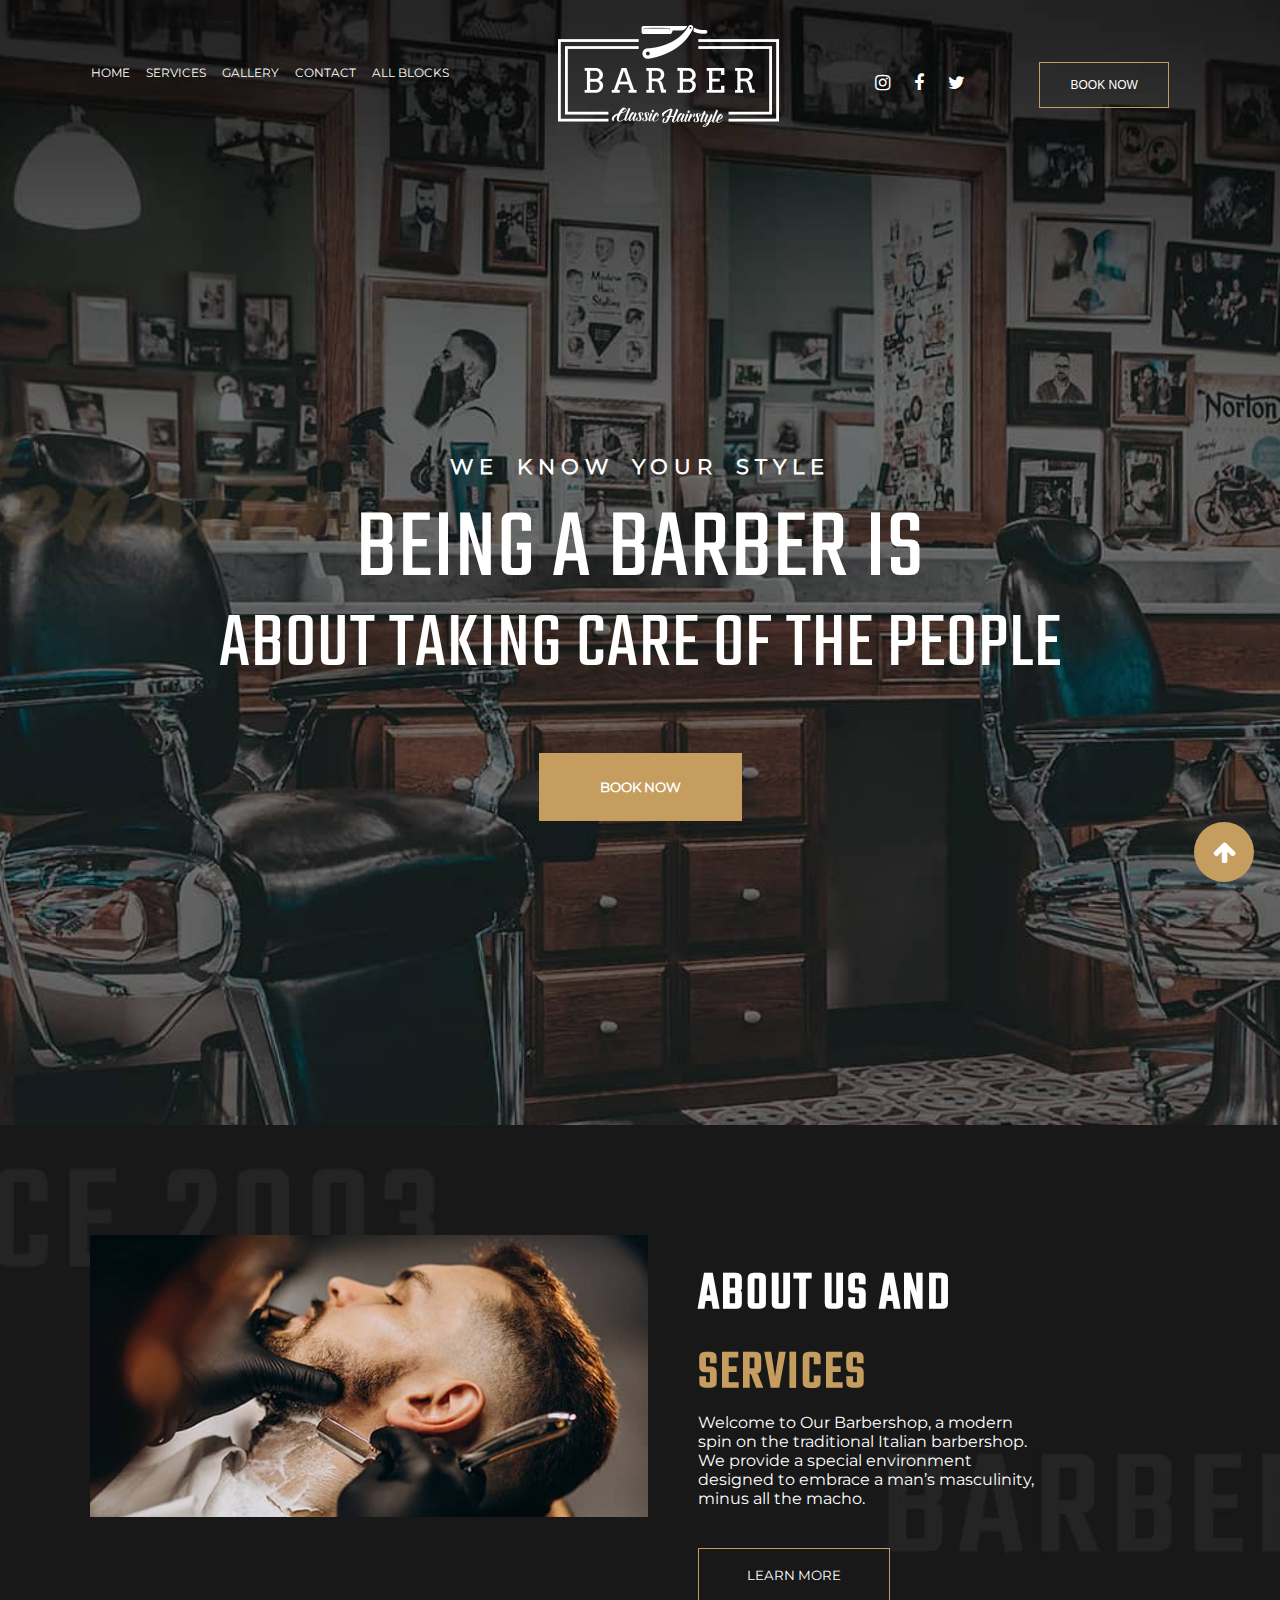
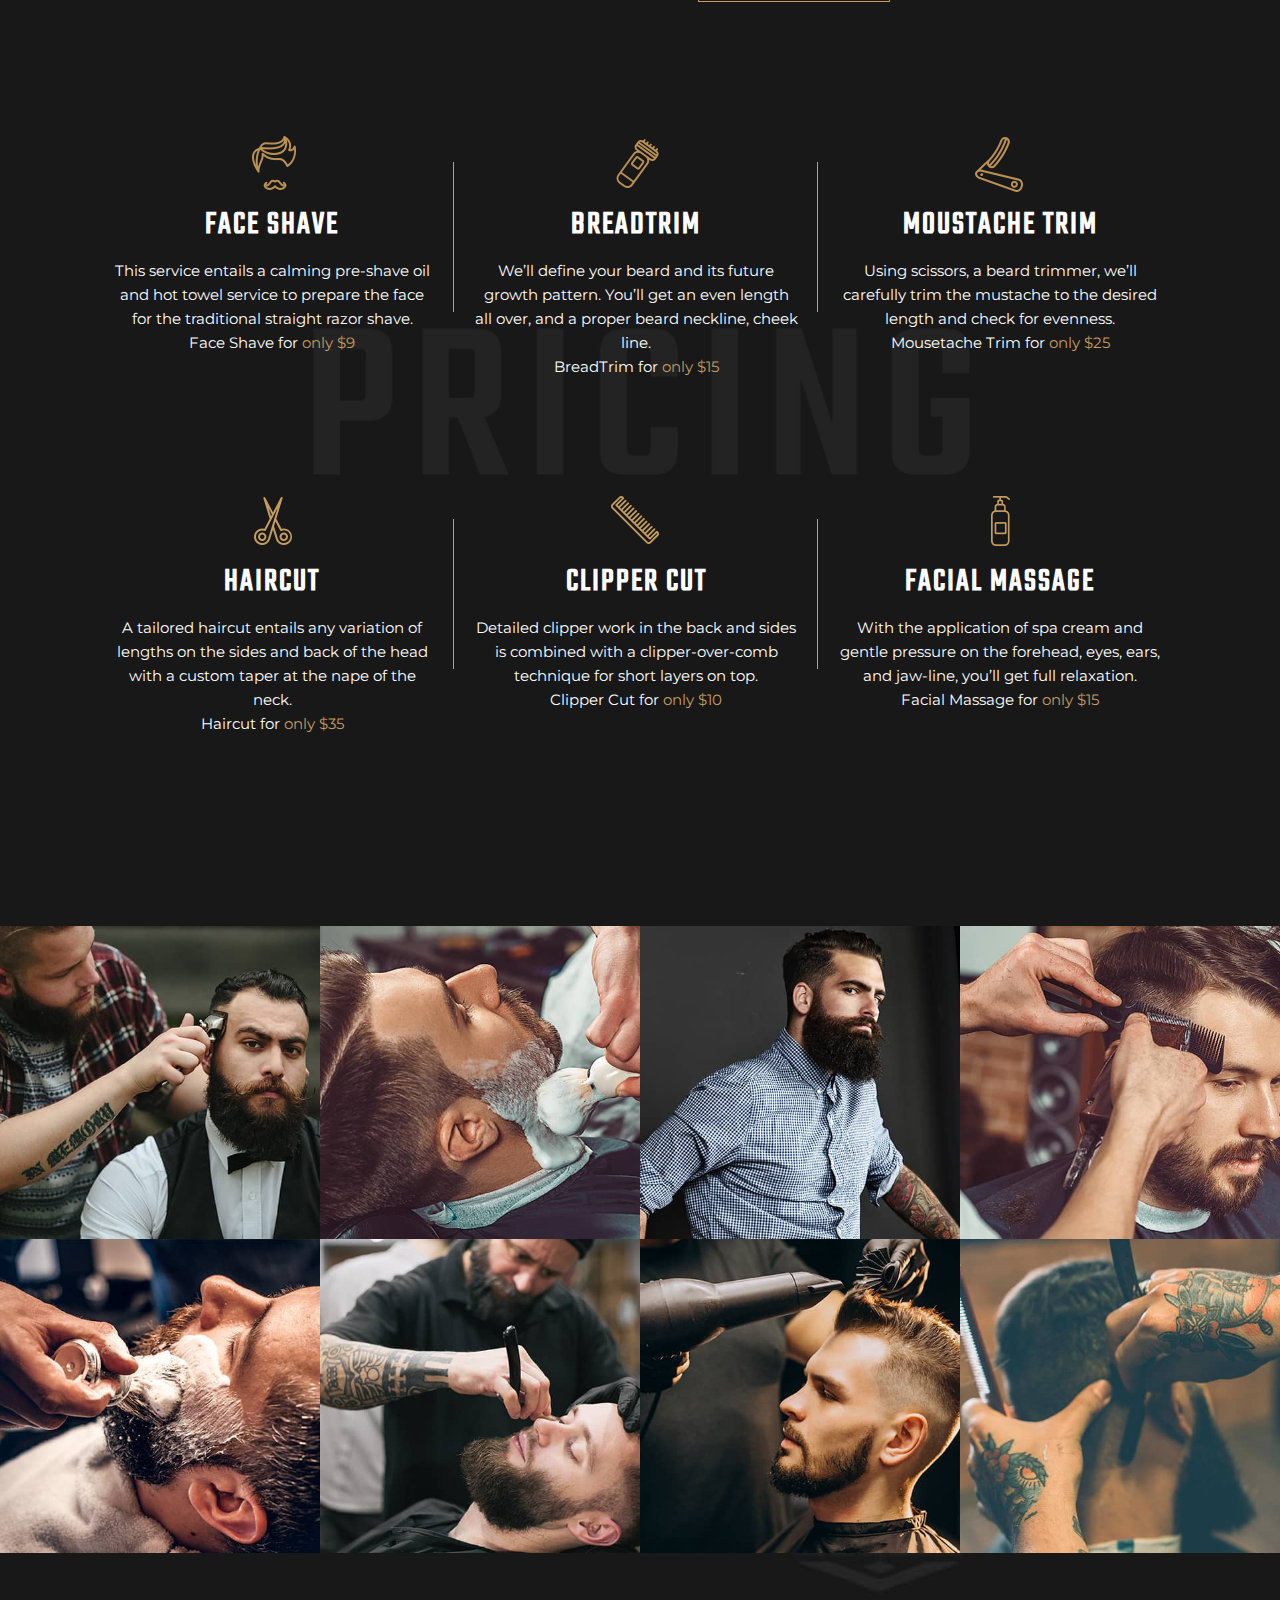
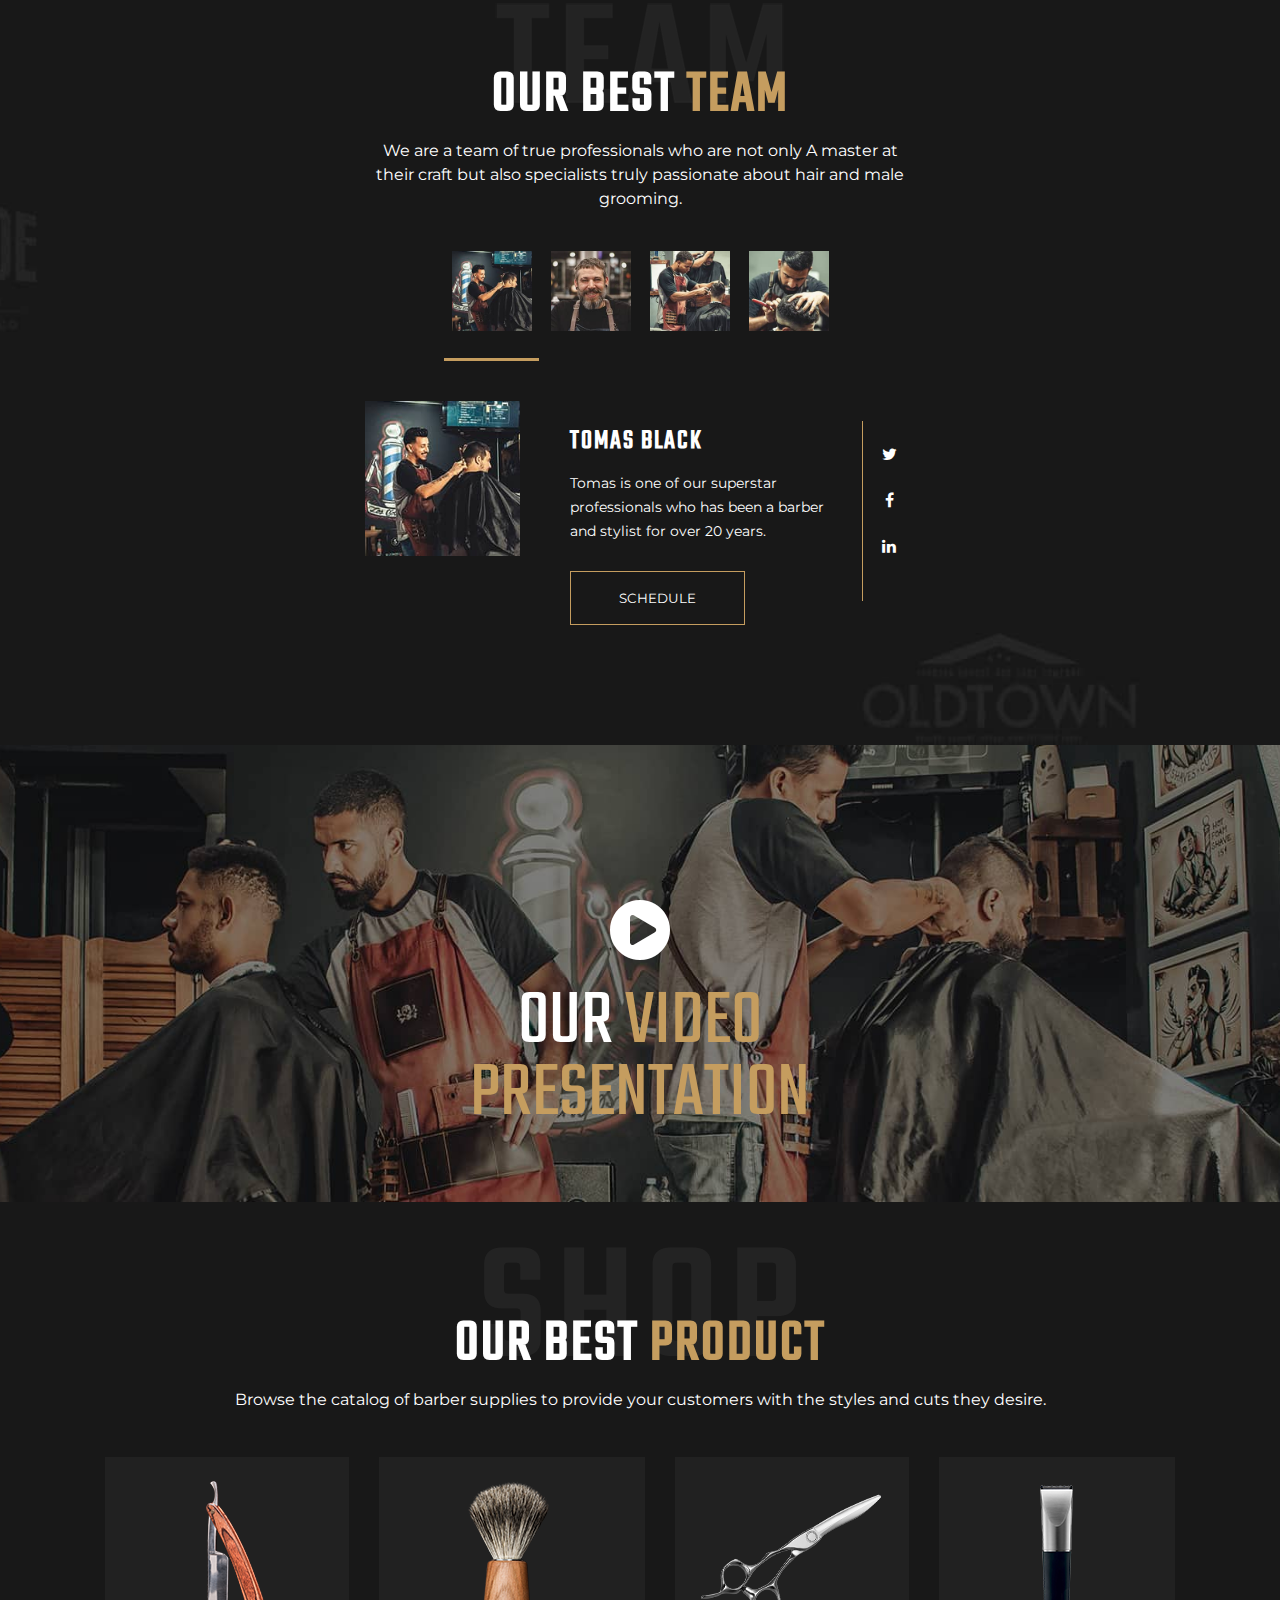
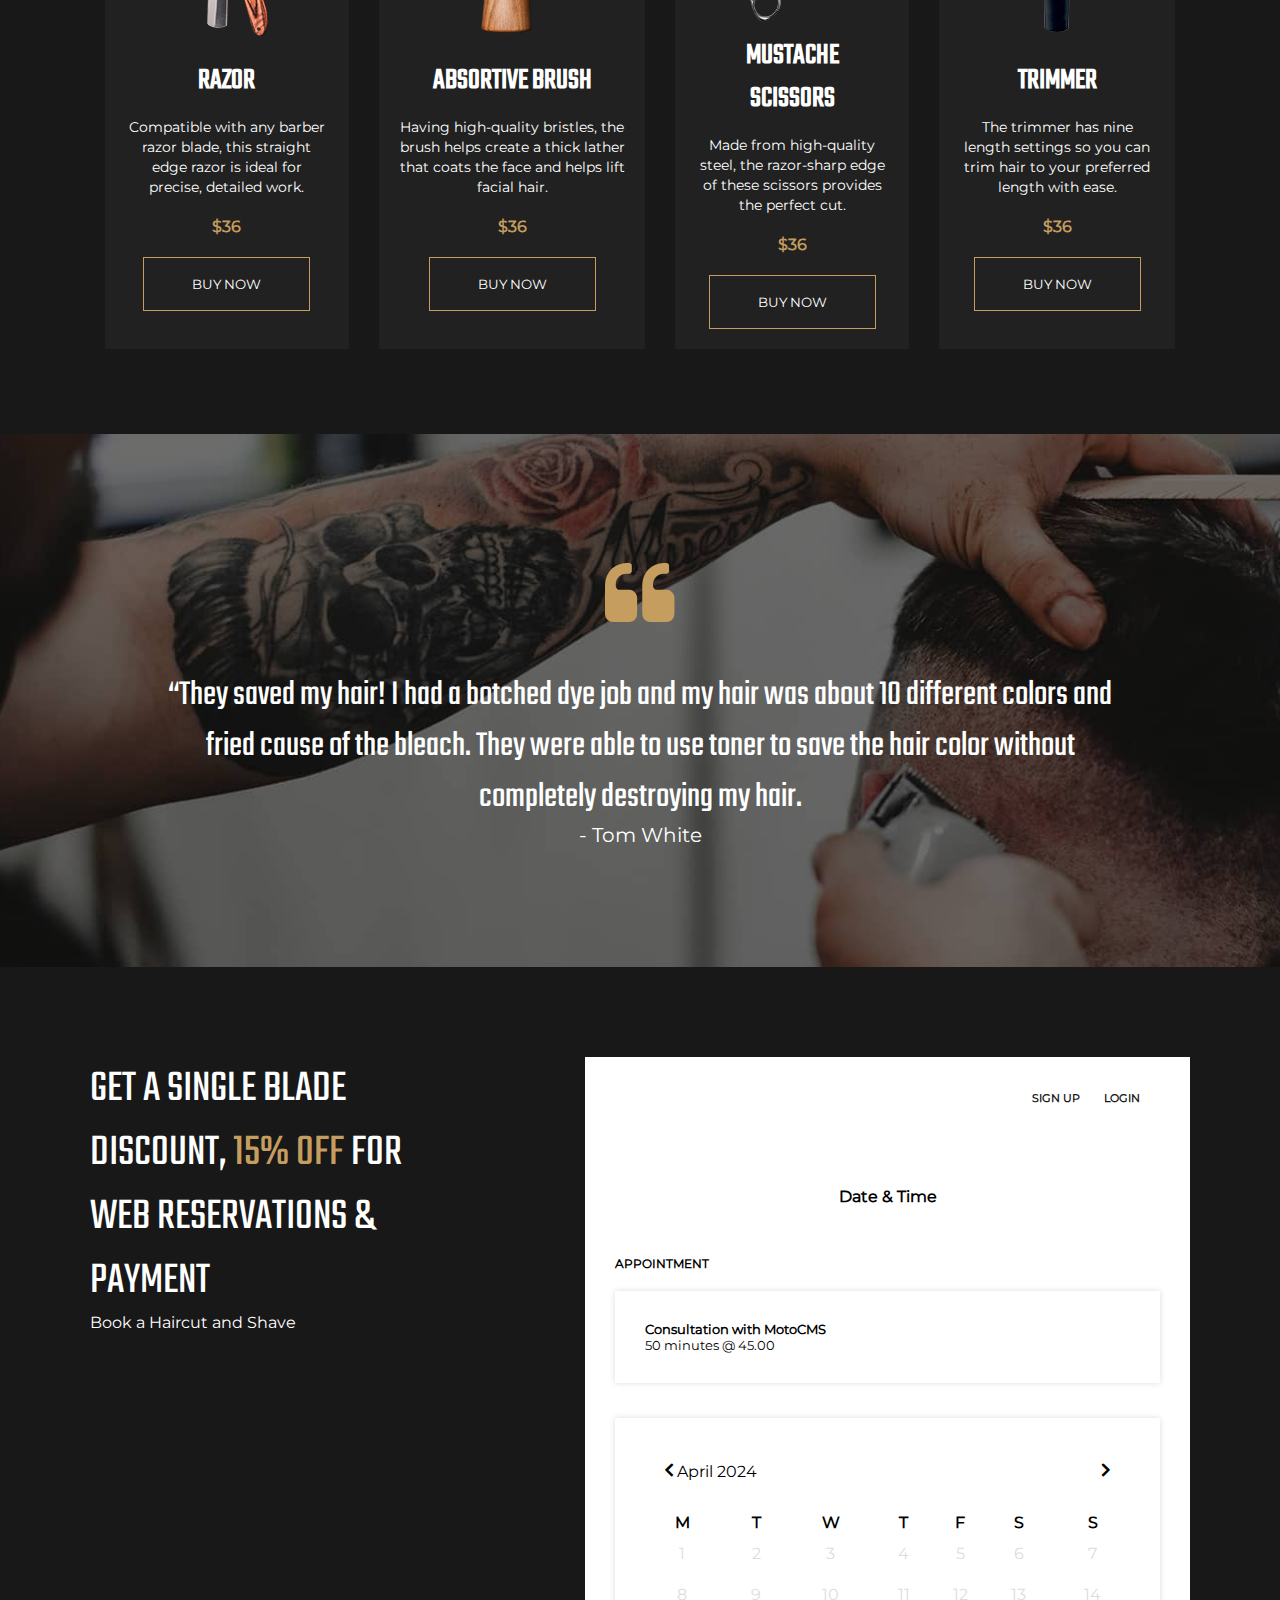
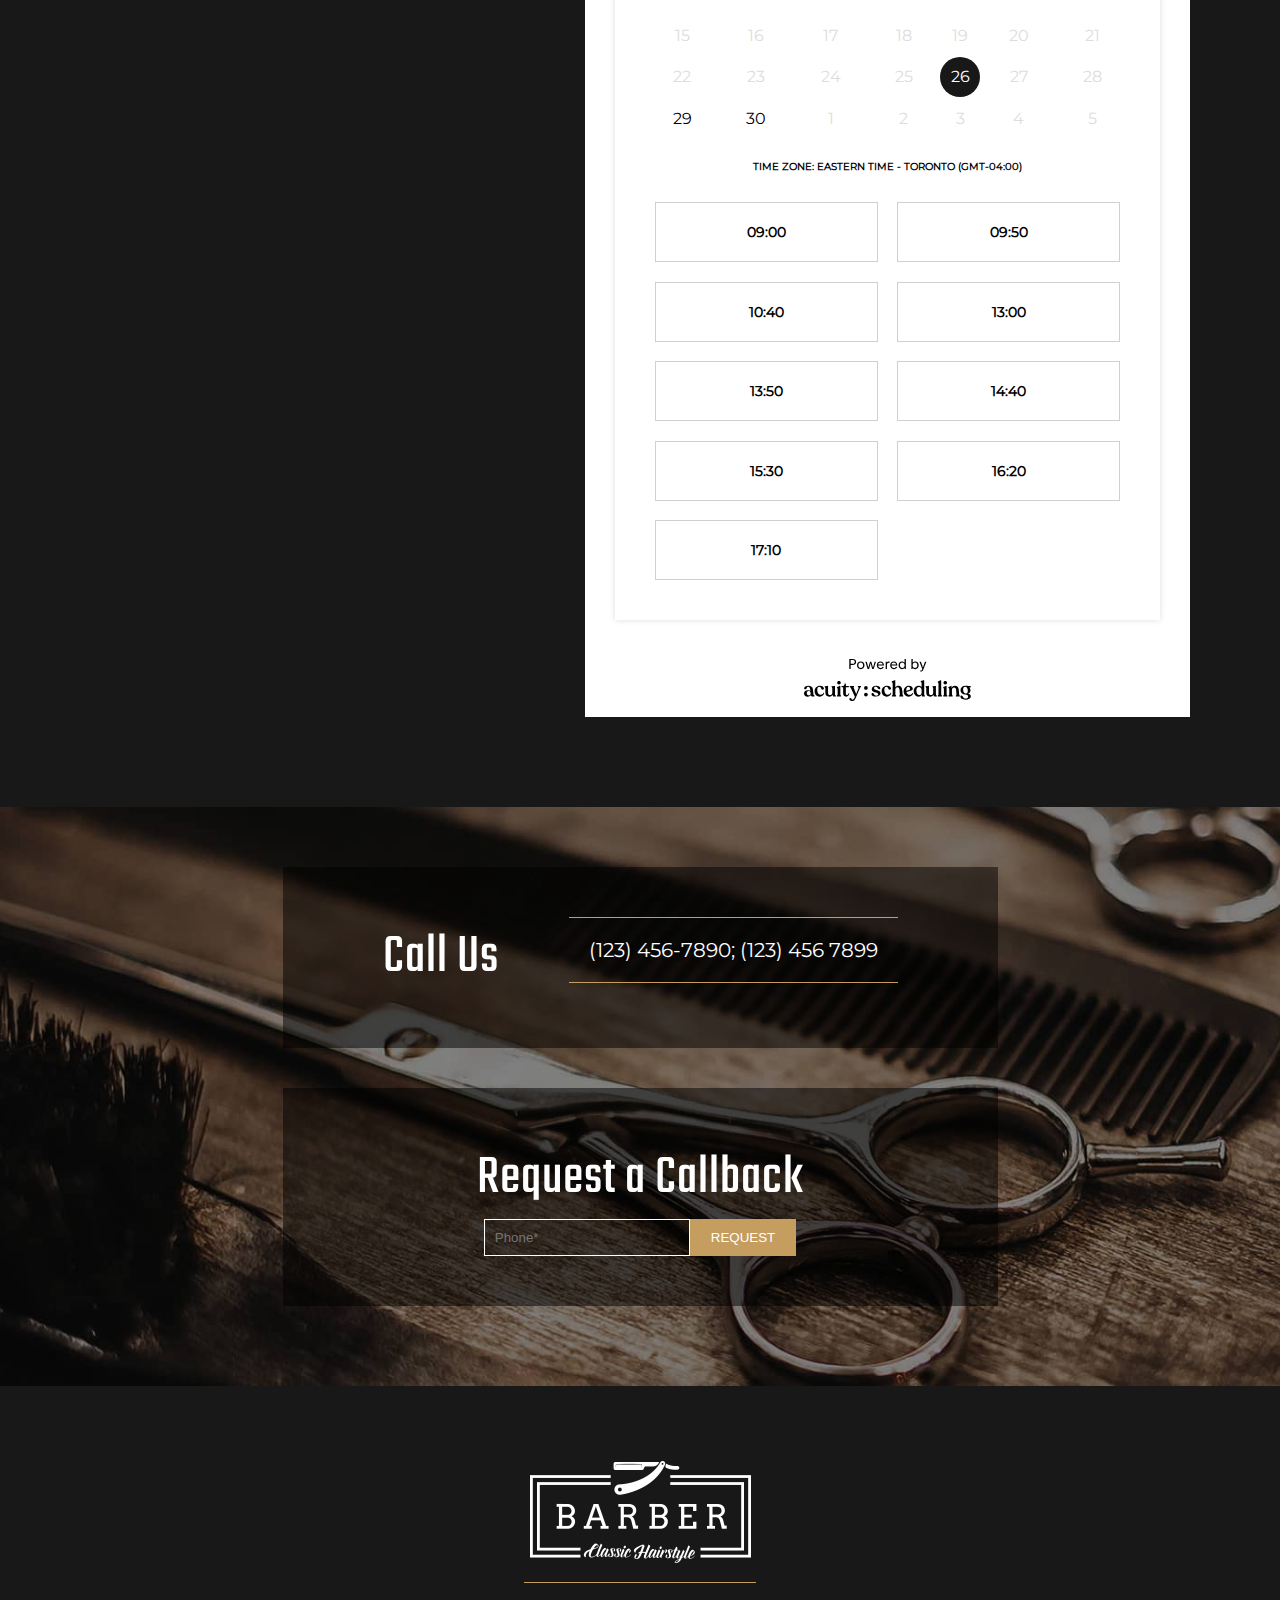
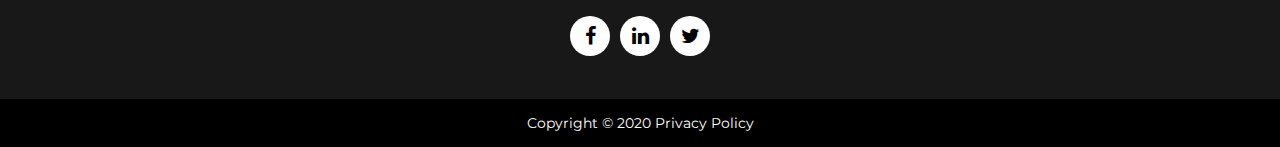
<file: websites/Barber/index.html>
<!DOCTYPE html>
<html lang="en">

<head>
    <meta charset="UTF-8">
    <meta name="viewport" content="width=device-width, initial-scale=1.0">
    <!-- Font Awesome -->
    <link rel="stylesheet" href="https://cdnjs.cloudflare.com/ajax/libs/font-awesome/4.7.0/css/font-awesome.min.css">
    <!-- CSS -->
    <link rel="stylesheet" href="./css/style.css">
    <link rel="stylesheet" href="./css/media.css">
    <!-- Title icon -->
    <link rel="shortcut icon" href="./img/favicon.ico">
    <title>Barber - Classic Hairstyle Landing</title>
</head>

<body>
    <!-- Header -->
    <header id="header" class="">
        <nav class="navbar">        
            <p class="bars"><i class="fa fa-bars" aria-hidden="true"></i></p>
            <ul class="menu1">
                <li><a href="#home">home</a></li>
                <li><a href="#services">services</a></li>
                <li><a href="#gallery">gallery</a></li>
                <li><a href="#contact">contact</a></li>
                <li class="dropdown">
                    <a href="#">all blocks</a>
                    <ul class="dropdown-menu">
                        <li><a href="#about">About Us</a></li>
                        <li><a href="#services">Services</a></li>
                        <li><a href="#gallery">Gallery</a></li>
                        <li><a href="#team">Our Team</a></li>
                        <li><a href="#video">Video</a></li>
                        <li><a href="#services">Price Table</a></li>
                        <li><a href="#product">Products</a></li>
                        <li><a href="#testimonials">Testimonials</a></li>
                        <li><a href="#schedule">Schedule</a></li>
                        <li><a href="#contact">Contacts</a></li>
                    </ul>
                </li>
            </ul>
            <p class="logo">
                <a href="#">
                    <img src="./img/mt-2038-logo.png" alt="Logo">
                </a>
            </p>
            <ul class="menu2">
                <li><a href="#"><i class="fa fa-instagram" aria-hidden="true"></i></a></li>
                <li><a href="#"><i class="fa fa-facebook" aria-hidden="true"></i></a></li>
                <li><a href="#"><i class="fa fa-twitter" aria-hidden="true"></i></a></li>
                <li class="btn"><input type="button" value="book now"></li>
            </ul>
        </nav>
    </header> 
    <!-- End Header -->

    <!-- Main -->
    <main>
        <!-- Home Section -->
        <section id="home">
            <div class="content">
                <p>WE KNOW YOUR STYLE</p>
                <h1>BEING A BARBER IS</h1>
                <p>ABOUT TAKING CARE OF THE PEOPLE</p>
                <button>BOOK NOW</button>
            </div>
        </section>
        <!-- End Home Section -->

        <!-- About Section -->
        <section id="about" class="padding">
            <p>
                <img src="./img/mt-2038-about-img01.jpg" alt="About image">
            </p>
            <div class="about-content">
                <h2>ABOUT US AND <span>SERVICES</span></h2>
                <p>Welcome to Our Barbershop, a modern spin on the traditional Italian barbershop. We provide a special environment designed to embrace a man’s masculinity, minus all the macho.</p>
                <button class="button">LEARN MORE</button>
            </div>
        </section>
        <!-- End About Section -->

        <!-- Services Section -->
        <section id="services" class="padding">
            <div>
                <img src="./img/mt-2038-pricing-icon01.png" alt="Pricing icon">
                <h3>FACE SHAVE</h3>
                <p>This service entails a calming pre-shave oil and hot towel service to prepare the face for the traditional straight razor shave.</p>
                <p>Face Shave for <span>only $9</span></p>
                <div class="border-right"></div>
            </div>
            <div>
                <img src="./img/mt-2038-pricing-icon02.png" alt="Pricing icon">
                <h3>BREADTRIM</h3>
                <p>We’ll define your beard and its future growth pattern. You’ll get an even length all over, and a proper beard neckline, cheek line.</p>
                <p>BreadTrim for <span>only $15</span></p>
                <div class="border-right"></div>
            </div>
            <div>
                <img src="./img/mt-2038-pricing-icon03.png" alt="Pricing icon">
                <h3>MOUSTACHE TRIM</h3>
                <p>Using scissors, a beard trimmer,  we’ll carefully trim the mustache to the desired length and check for evenness.</p>
                <p>Mousetache Trim for <span>only $25</span></p>
            </div>
            <div>
                <img src="./img/mt-2038-pricing-icon04.png" alt="Pricing icon">
                <h3>HAIRCUT</h3>
                <p>A tailored haircut entails any variation of lengths on the sides and back of the head with a custom taper at the nape of the neck.</p>
                <p>Haircut for <span>only $35</span></p>
                <div class="border-right"></div>
            </div>
            <div>
                <img src="./img/mt-2038-pricing-icon05.png" alt="Pricing icon">
                <h3>CLIPPER CUT</h3>
                <p>Detailed clipper work in the back and sides is combined with a clipper-over-comb technique for short layers on top.</p>
                <p>Clipper Cut for <span>only $10</span></p>
                <div class="border-right"></div>
            </div>
            <div>
                <img src="./img/mt-2038-pricing-icon06.png" alt="Pricing icon">
                <h3>FACIAL MASSAGE</h3>
                <p>With the application of spa cream and gentle pressure on the forehead, eyes, ears, and jaw-line, you’ll get full relaxation.</p>
                <p>Facial Massage for <span>only $15</span></p>
            </div>
        </section>
        <!-- End Services Section -->

        <!-- Gallery Section -->
        <section id="gallery">
            <div>
                <img src="./img/mt-2038-gallery-img01-s.jpg" alt="Image">
                <div class="bg-color"><i class="fa fa-plus" aria-hidden="true"></i></div>
            </div>
            <div>
                <img src="./img/mt-2038-gallery-img02-s.jpg" alt="Image">
                <div class="bg-color"><i class="fa fa-plus" aria-hidden="true"></i></div>
            </div>
            <div>
                <img src="./img/mt-2038-gallery-img03-s.jpg" alt="Image">
                <div class="bg-color"><i class="fa fa-plus" aria-hidden="true"></i></div>
            </div>
            <div>
                <img src="./img/mt-2038-gallery-img04-s.jpg" alt="Image">
                <div class="bg-color"><i class="fa fa-plus" aria-hidden="true"></i></div>
            </div>
            <div>
                <img src="./img/mt-2038-gallery-img05-s.jpg" alt="Image">
                <div class="bg-color"><i class="fa fa-plus" aria-hidden="true"></i></div>
            </div>
            <div>
                <img src="./img/mt-2038-gallery-img06-s.jpg" alt="Image">
                <div class="bg-color"><i class="fa fa-plus" aria-hidden="true"></i></div>
            </div>
            <div>
                <img src="./img/mt-2038-gallery-img07-s.jpg" alt="Image">
                <div class="bg-color"><i class="fa fa-plus" aria-hidden="true"></i></div>
            </div>
            <div>
                <img src="./img/mt-2038-gallery-img08-s.jpg" alt="Image">
                <div class="bg-color"><i class="fa fa-plus" aria-hidden="true"></i></div>
            </div>
        </section>
        <!-- End Gallery Section -->

        <!-- Team Section -->
        <section id="team" class="padding">
            <div class="team-text-bg">
                <div class="team-content">
                    <h2>OUR BEST <span>TEAM</span></h2>
                    <p>We are a team of true professionals who are not only A master at their craft but also specialists truly passionate about hair and male grooming.</p>
                    <div class="team-images">
                        <p><img src="./img/mt-2038-team-img01.jpg" alt="Team member"></p>
                        <p><img src="./img/mt-2038-team-img02.jpg" alt="Team member"></p>
                        <p><img src="./img/mt-2038-team-img03.jpg" alt="Team member"></p>
                        <p><img src="./img/mt-2038-team-img04.jpg" alt="Team member"></p>
                    </div>
                </div>
            </div>
            <div class="team-member">
                <p class="team-image"><img src="./img/mt-2038-team-img01.jpg" alt="Team member"></p>
                <div class="text">
                    <h3>TOMAS BLACK</h3>
                    <p>Tomas is one of our superstar professionals who has been a barber and stylist for over 20 years.</p>
                    <button class="button">SCHEDULE</button>
                    <div class="border-right"></div>
                </div>
                <p class="icons">
                    <i class="fa fa-twitter" aria-hidden="true"></i><br>
                    <i class="fa fa-facebook" aria-hidden="true"></i><br>
                    <i class="fa fa-linkedin" aria-hidden="true"></i>
                </p>
            </div>
        </section>
        <!-- End Team Section -->

        <!-- Video Section -->
        <section id="video">
            <div>
                <i class="fa fa-play-circle" aria-hidden="true"></i>
                <div>
                    <p><span>OUR</span> VIDEO</p>
                    <p class="p2">PRESENTATION</p>
                </div>
            </div>
        </section>
        <!-- End Video Section -->

        <!-- Product Section -->
        <section id="product" class="padding">
            <div>
                <h2>OUR BEST <span>PRODUCT</span></h2>
                <p class="text">Browse the catalog of barber supplies to provide your customers with the styles and cuts they desire.</p>                        
            </div>
            <div class="products">
                <div>
                    <img src="./img/mt-2038-shop-product01.png" alt="Shop Product">
                    <h3>RAZOR</h3>
                    <p>Compatible with any barber razor blade, this straight edge razor is ideal for precise, detailed work.</p>
                    <p class="price">$36</p>
                    <button class="button">BUY NOW</button>
                </div>
                <div>
                    <img src="./img/mt-2038-shop-product02.png" alt="Shop Product">
                    <h3>ABSORTIVE BRUSH</h3>
                    <p>Having high-quality bristles, the brush helps create a thick lather that coats the face and helps lift facial hair.</p>
                    <p class="price">$36</p>
                    <button class="button">BUY NOW</button>
                </div>
                <div>
                    <img src="./img/mt-2038-shop-product03.png" alt="Shop Product">
                    <h3 class="h3">MUSTACHE SCISSORS</h3>
                    <p>Made from high-quality steel, the razor-sharp edge of these scissors provides the perfect cut.</p>
                    <p class="price">$36</p>
                    <button class="button">BUY NOW</button>
                </div>
                <div>
                    <img src="./img/mt-2038-shop-product04.png" alt="Shop Product">
                    <h3>TRIMMER</h3>
                    <p>The trimmer has nine length settings so you can trim hair to your preferred length with ease.</p>
                    <p class="price">$36</p>
                    <button class="button">BUY NOW</button>
                </div>
            </div>
        </section>
        <!-- End Product Section -->

        <!-- Testimonials Section -->
        <section id="testimonials">
            <div>
                <p class="quotes"><i class="fa fa-quote-left" aria-hidden="true"></i></p>
                <p class="quote">&#8220;They saved my hair! I had a botched dye job and my hair was about 10 different colors and fried cause of the bleach. They were able to use toner to save the hair color without completely destroying my hair.</p>
                <p class="author">- Tom White</p>
            </div>
        </section>
        <!-- End Testimonials Section -->

        <!-- Schedule Section -->
        <section id="schedule" class="padding">
            <div>
                <p class="p1">GET A SINGLE BLADE DISCOUNT, <span>15% OFF</span> FOR WEB RESERVATIONS & PAYMENT</p>
                <p>Book a Haircut and Shave</p>
            </div>
            <div class="scroll">
                <div class="scroll-menu">
                    <ul>
                        <li><a href="#">SIGN UP</a></li>
                        <li><a href="#">LOGIN</a></li>
                    </ul>
                </div>
                <div class="scroll-main">
                    <h4>Date & Time</h4>
                    <p>APPOINTMENT</p>
                    <div class="div1">
                        <strong>Consultation with MotoCMS</strong>
                        <p>50 minutes @  45.00</p>
                    </div>
                    <div class="calendar">
                        <div class="month">
                            <p>
                                <i class="fa fa-angle-left" aria-hidden="true"></i>
                                April 2024
                            </p>
                            <p>
                                <i class="fa fa-angle-right" aria-hidden="true"></i>
                            </p>
                        </div>
                        <table>
                            <tr>
                                <th>M</th>
                                <th>T</th>
                                <th>W</th>
                                <th>T</th>
                                <th>F</th>
                                <th>S</th>
                                <th>S</th>
                            </tr>
                            <tr>
                                <td>1</td>
                                <td>2</td>
                                <td>3</td>
                                <td>4</td>
                                <td>5</td>
                                <td>6</td>
                                <td>7</td>
                            </tr>
                            <tr>
                                <td>8</td>
                                <td>9</td>
                                <td>10</td>
                                <td>11</td>
                                <td>12</td>
                                <td>13</td>
                                <td>14</td>
                            </tr>
                            <tr>
                                <td>15</td>
                                <td>16</td>
                                <td>17</td>
                                <td>18</td>
                                <td>19</td>
                                <td>20</td>
                                <td>21</td>
                            </tr>
                            <tr>
                                <td>22</td>
                                <td>23</td>
                                <td>24</td>
                                <td>25</td>
                                <td class="currently">26</td>
                                <td>27</td>
                                <td>28</td>
                            </tr>
                            <tr>
                                <td class="active">29</td>
                                <td class="active">30</td>
                                <td>1</td>
                                <td>2</td>
                                <td>3</td>
                                <td>4</td>
                                <td>5</td>
                            </tr>
                        </table>
                        <p class="timezone">TIME ZONE: EASTERN TIME - TORONTO (GMT-04:00)</p>
                        <div class="time">
                            <p>09:00</p>
                            <p>09:50</p>
                            <p>10:40</p>
                            <p>13:00</p>
                            <p>13:50</p>
                            <p>14:40</p>
                            <p>15:30</p>
                            <p>16:20</p>
                            <p>17:10</p>                            
                        </div>
                    </div>
                </div>
                <div class="scroll-footer">
                    <p><img src="./img/powered-by-acuity-6702f7f069683c927cca.svg" alt="Powered by actually"></p>
                    <p>Could not connect to the reCAPTCHA service. Please check your internet connection and reload to get a reCAPTCHA challenge.</p>
                </div>
            </div>
        </section>
        <!-- End Schedule Section -->

        <!-- Contact Section -->
        <section id="contact" class="padding">
            <div class="float-items">
                <p class="call-us">Call Us</p>
                <p class="tel">(123) 456-7890;  (123) 456 7899</p>
            </div>
            <div>
                <p>Request a Callback</p>
                <p class="input">
                    <input type="text" placeholder="Phone*">
                    <button>REQUEST</button>
                </p>
            </div>
        </section>
        <!-- End Contact Section -->
    </main>
    <!-- End Main -->

    <!-- Footer -->
    <footer id="footer">
        <div class="footer">
            <p class="footer-logo">
                <img src="./img/mt-2038-logo.png" alt="Logo">
            </p>
            <p class="social-icons">
                <i class="fa fa-facebook" aria-hidden="true"></i>
                <i class="fa fa-linkedin" aria-hidden="true"></i>
                <i class="fa fa-twitter" aria-hidden="true"></i>
            </p>
        </div>
        <p class="copyright">Copyright &copy; 2020  Privacy Policy</p>
        <p class="arrow-up">
            <a href="#home"><i class="fa fa-arrow-up" aria-hidden="true"></i></a>
        </p>
    </footer>
    <!-- End Footer -->
</body>

</html>
</file>
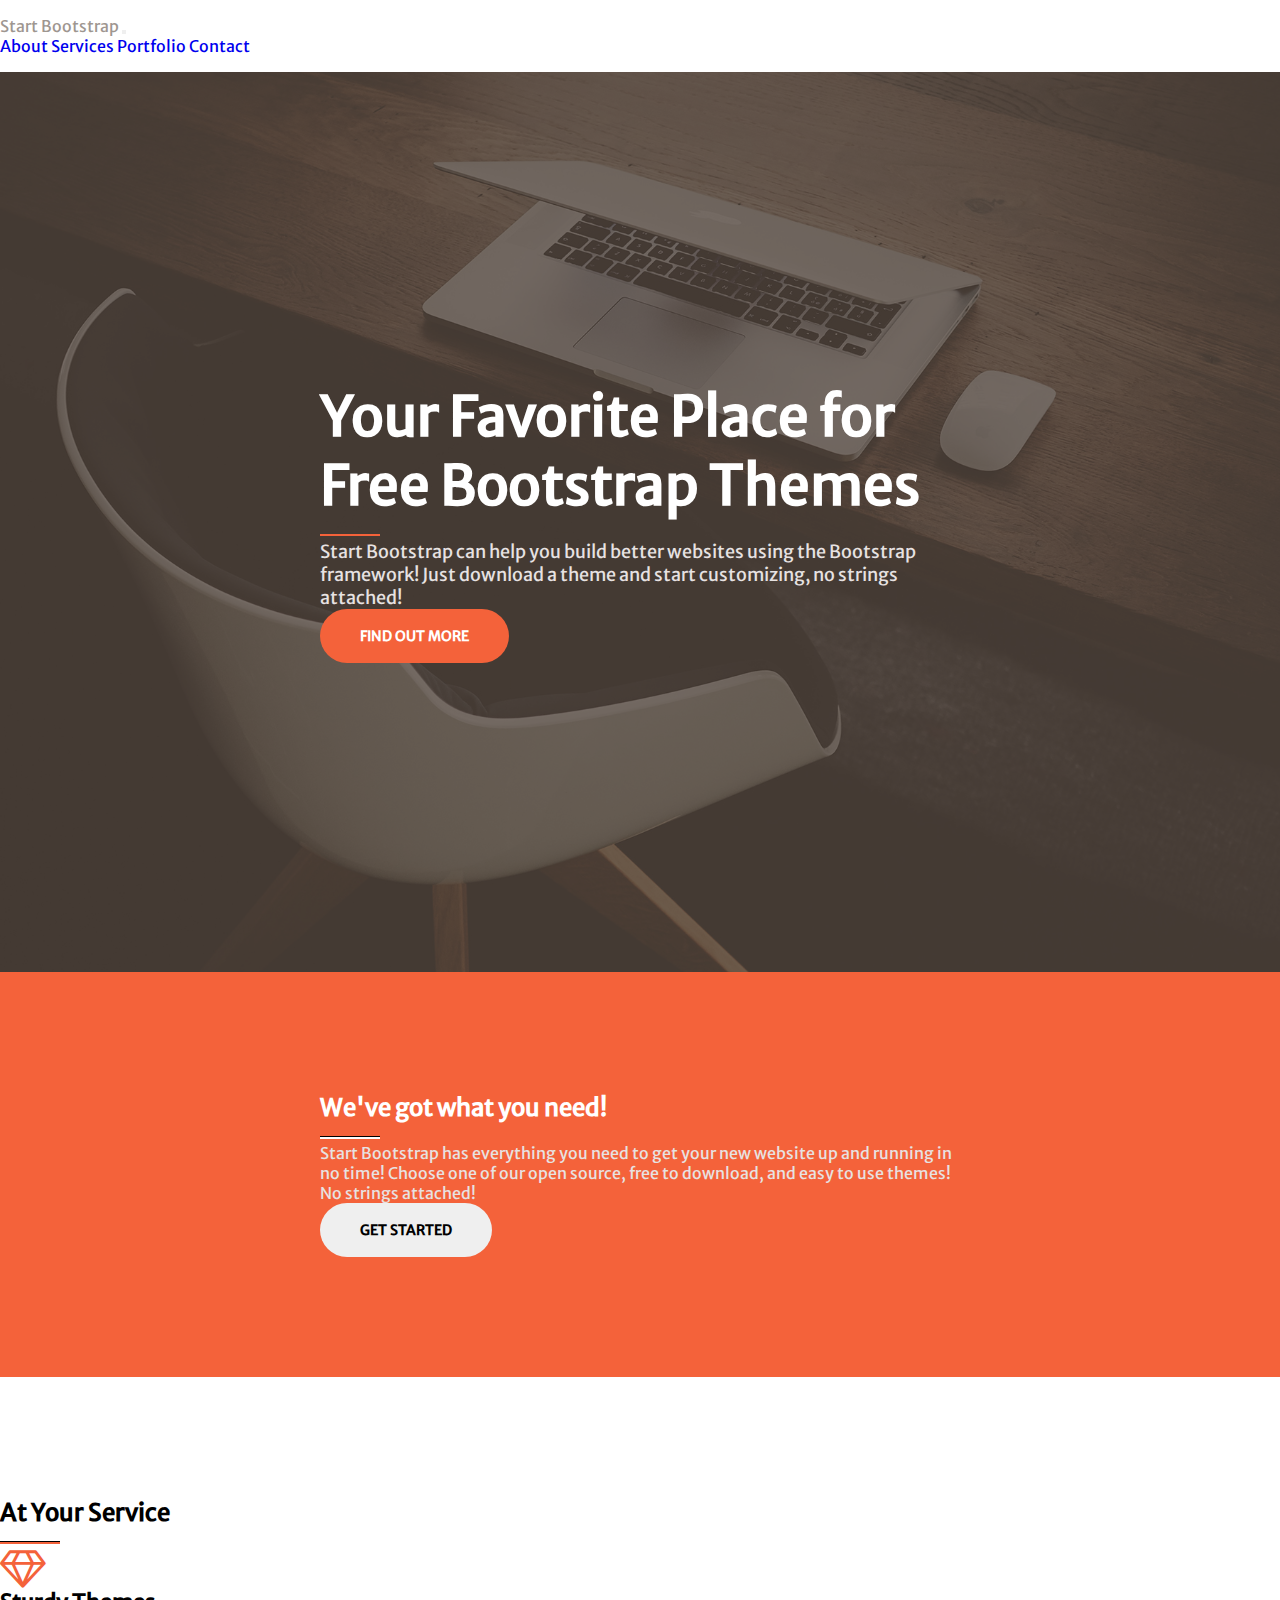
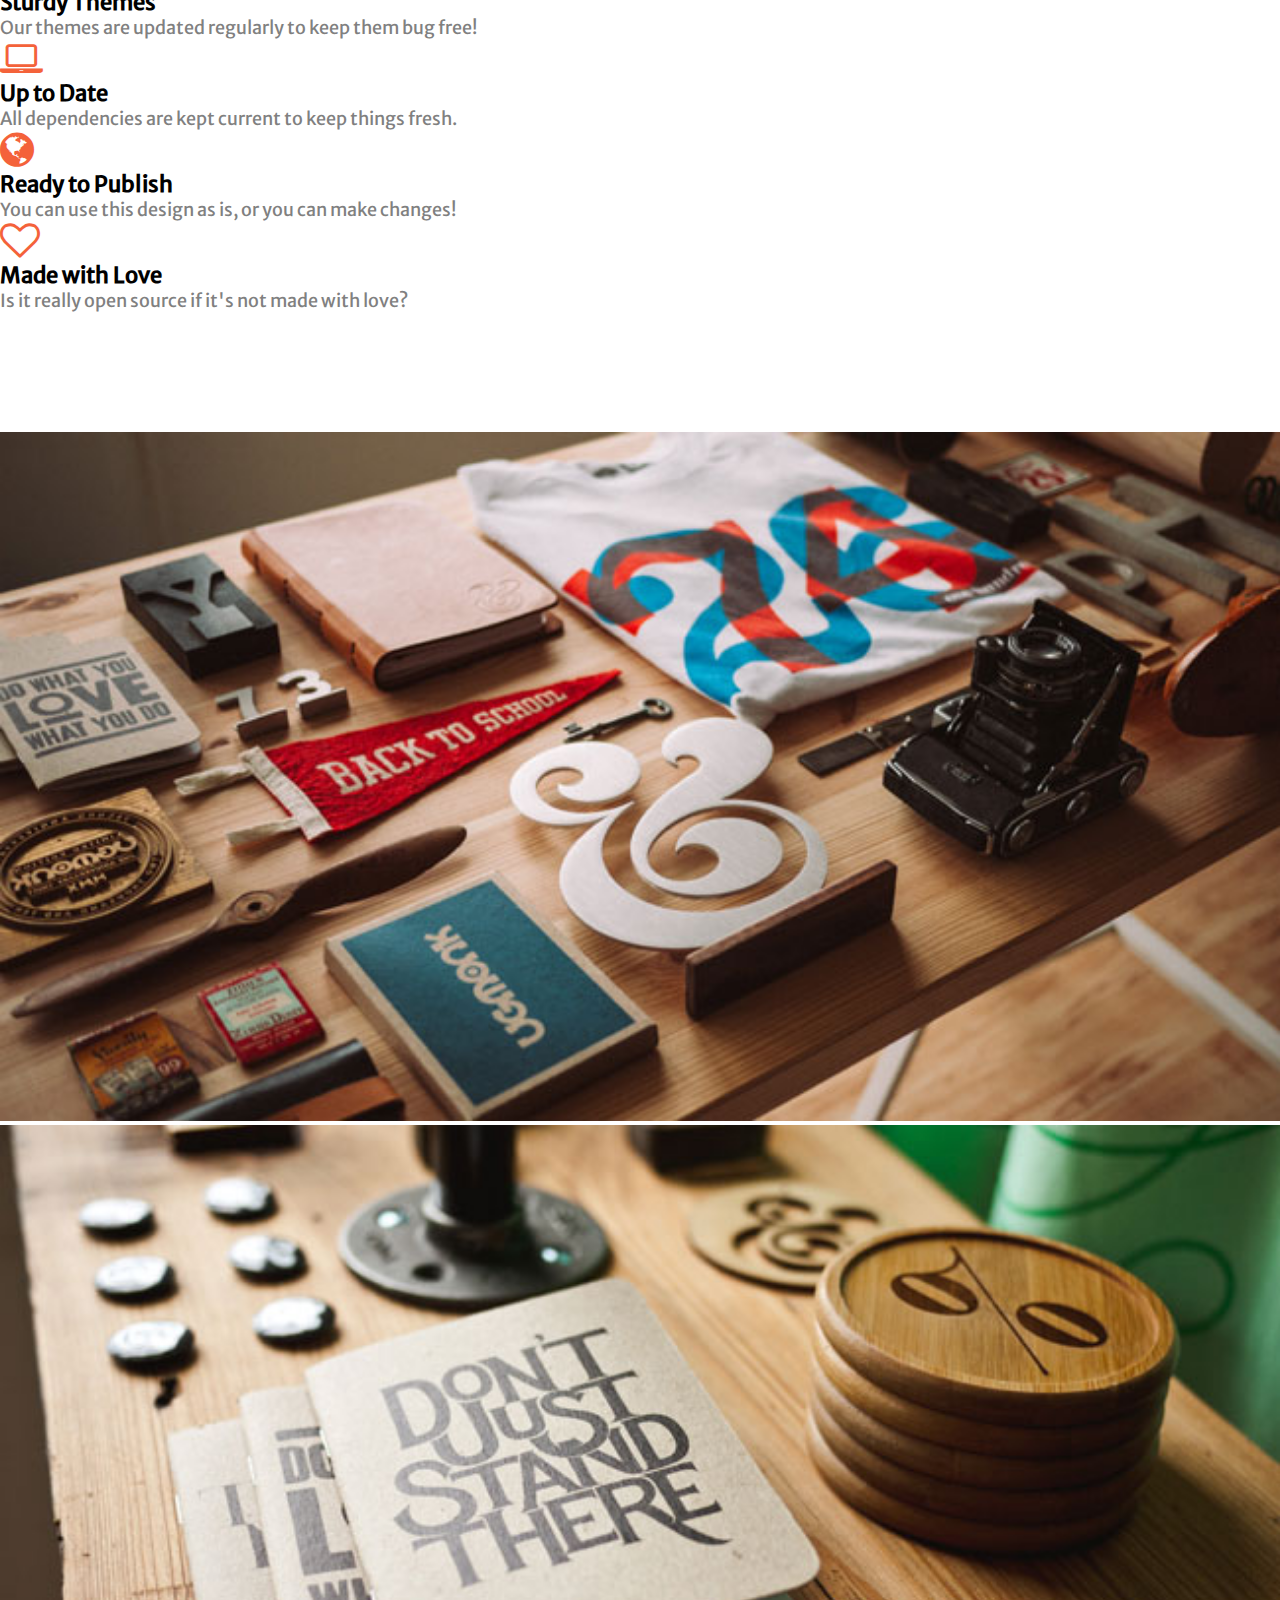
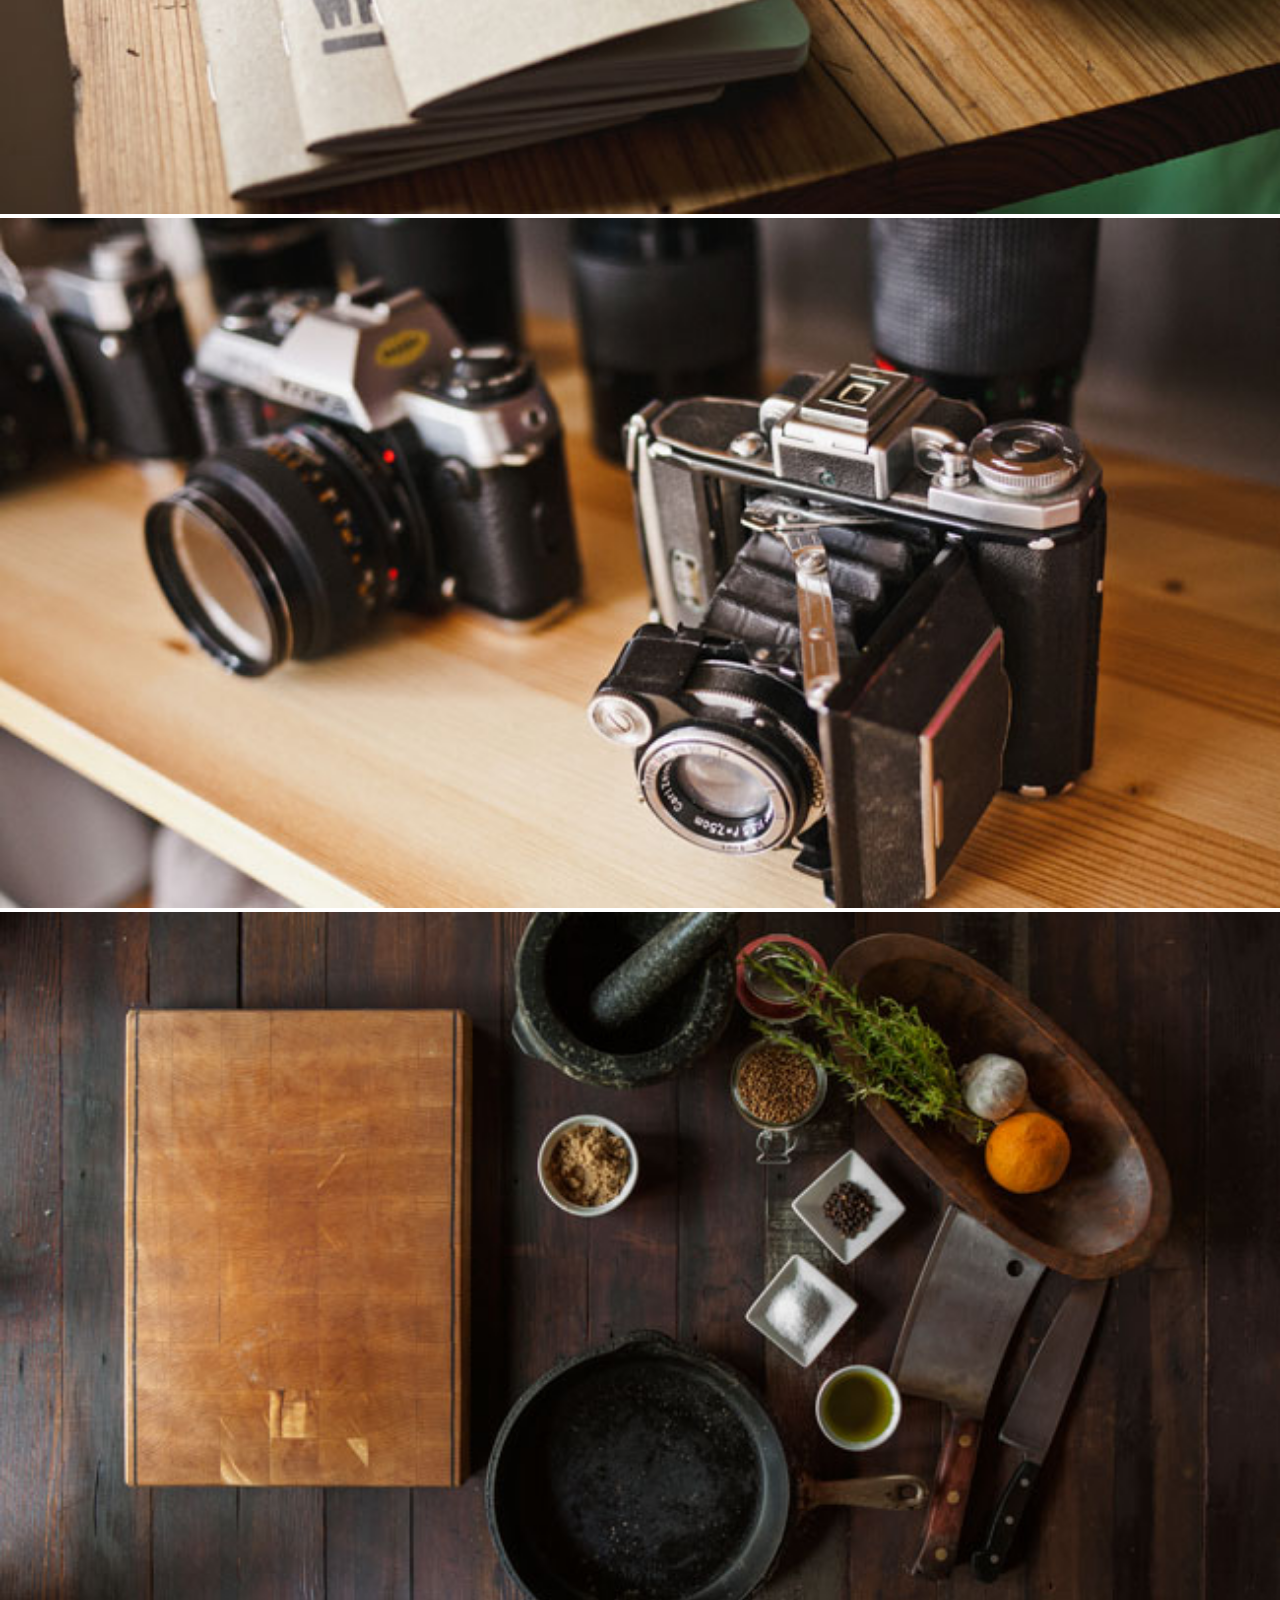
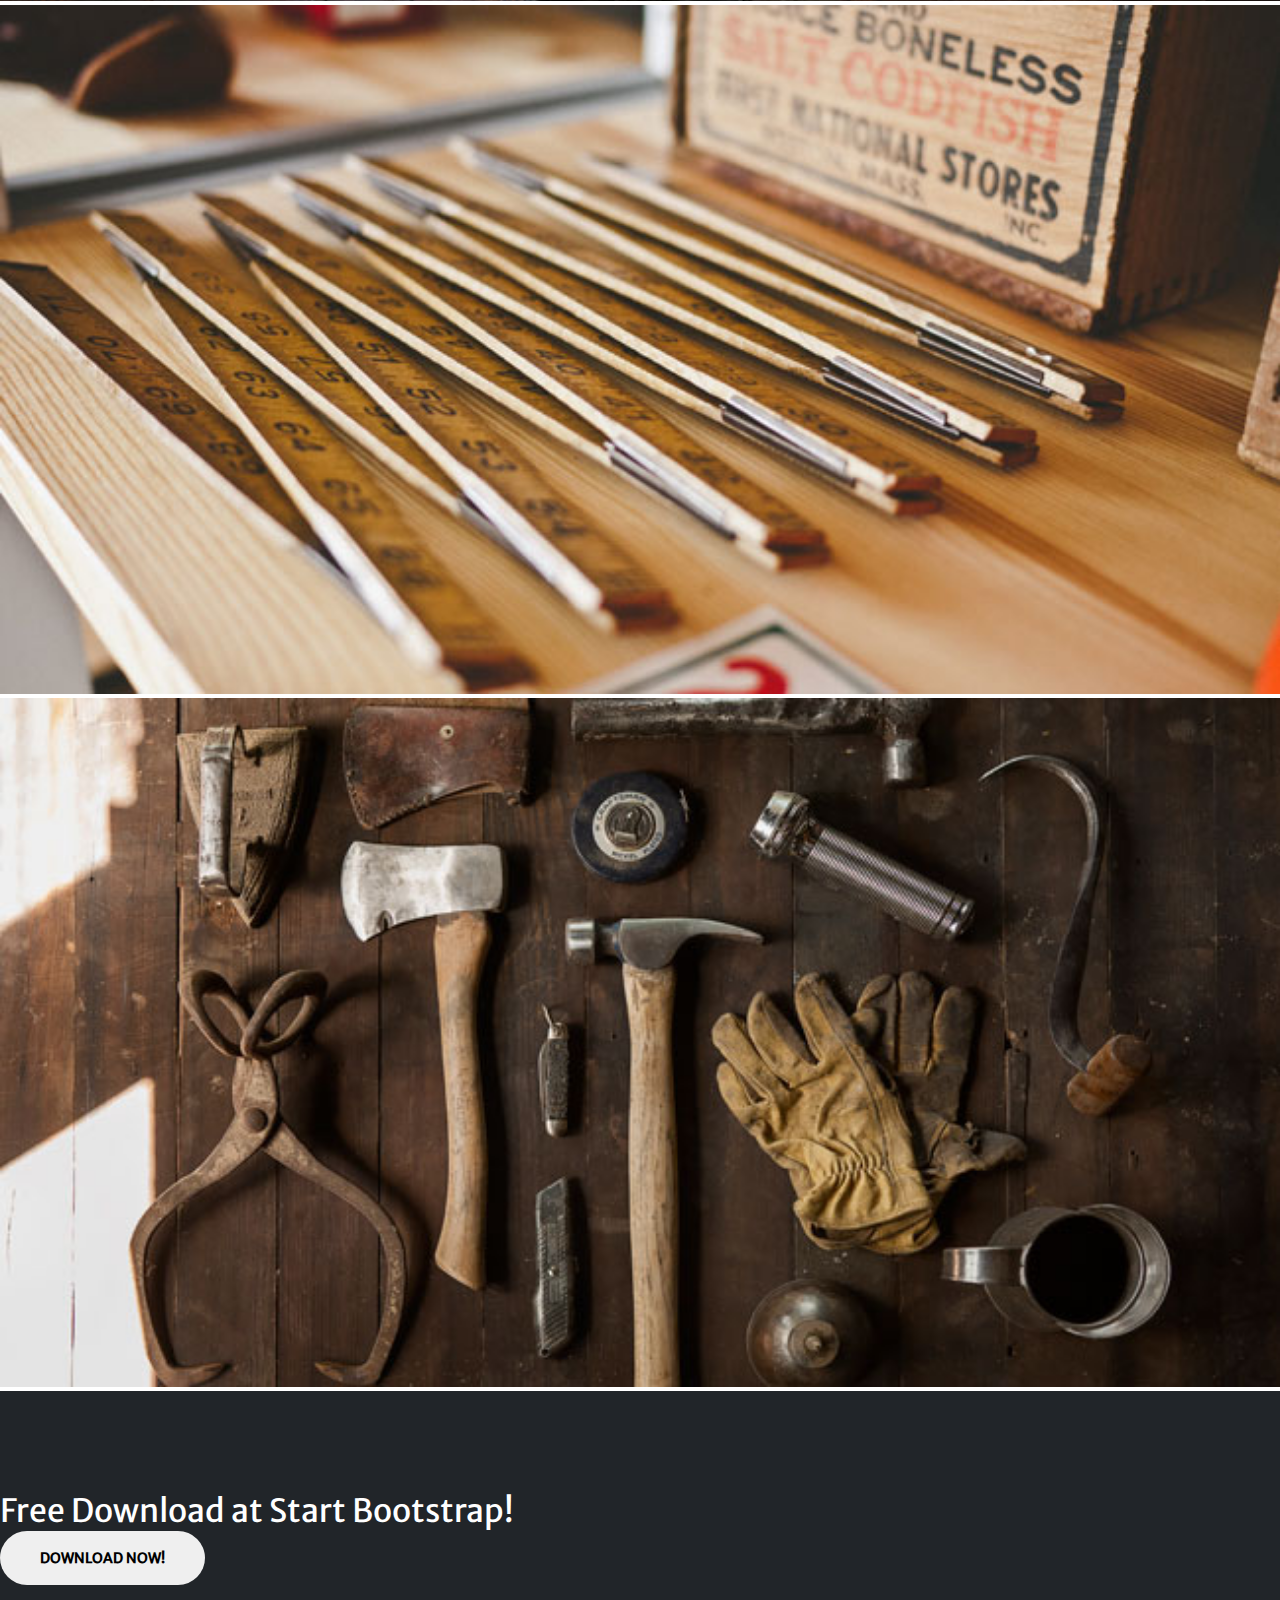
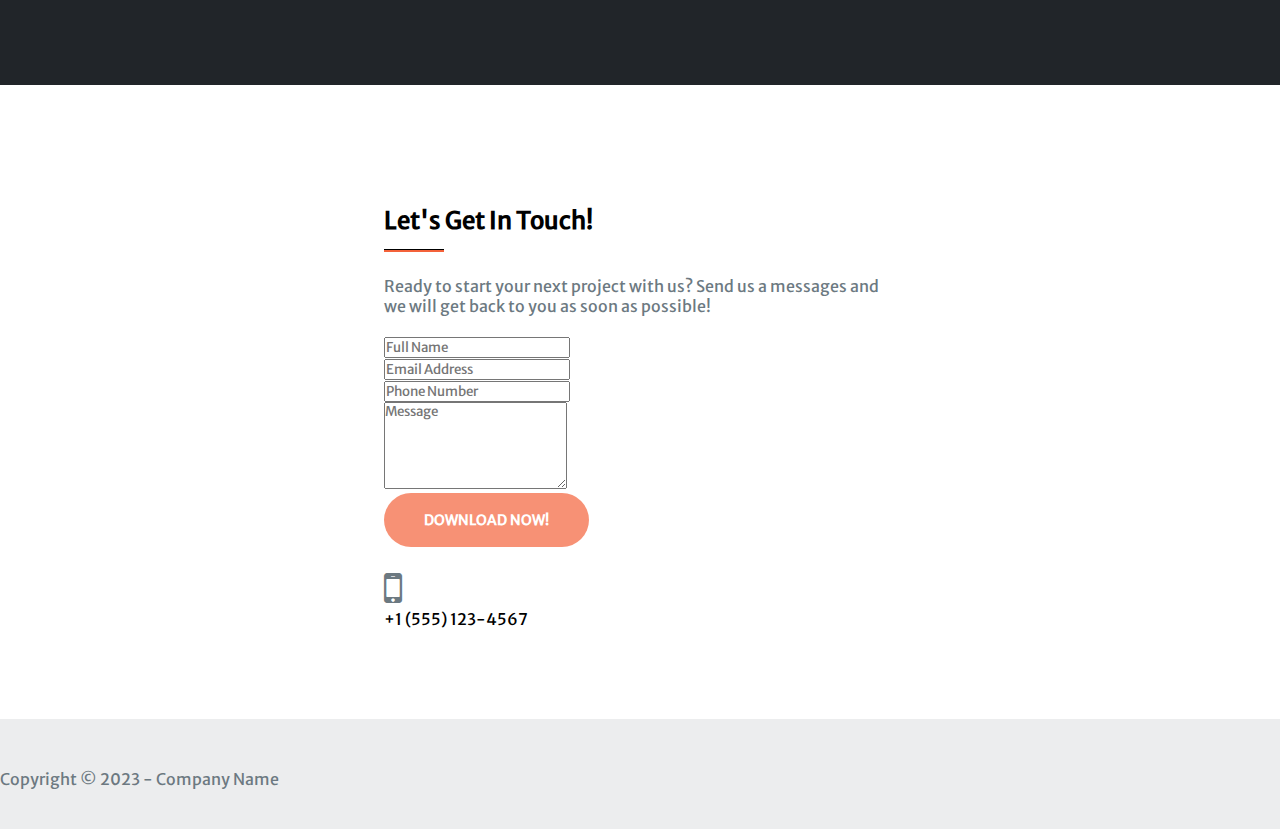
<file: websites/Bootstrap/index.html>
<!DOCTYPE html>
<html lang="en">
<head>
    <meta charset="UTF-8">
    <meta name="viewport" content="width=device-width, initial-scale=1.0">
    <!-- Font Awesome -->
    <link rel="stylesheet" href="https://cdnjs.cloudflare.com/ajax/libs/font-awesome/4.7.0/css/font-awesome.min.css">
    <!-- Bootstrap -->
    <link href="https://cdn.jsdelivr.net/npm/bootstrap@5.0.2/dist/css/bootstrap.min.css" rel="stylesheet" integrity="sha384-EVSTQN3/azprG1Anm3QDgpJLIm9Nao0Yz1ztcQTwFspd3yD65VohhpuuCOmLASjC" crossorigin="anonymous">
    <!-- CSS -->
    <link rel="stylesheet" href="./css/style.css">
    <!-- Title icon -->
    <link rel="shortcut icon" href="./img/favicon.png">
    <title>Creative - Theme Preview - Start Bootstrap</title>
</head>
<body>
    <!-- Header -->
    <header id="header">
        <nav class="navbar navbar-expand-lg navbar-light fixed-top">
            <div class="container">
                <a class="navbar-brand logo" href="./index.html">Start Bootstrap</a>
                <button class="navbar-toggler" type="button" data-bs-toggle="collapse" data-bs-target="#navbarNavAltMarkup" aria-controls="navbarNavAltMarkup" aria-expanded="false" aria-label="Toggle navigation">
                    <span class="navbar-toggler-icon"></span>
                </button>

                <div class="collapse navbar-collapse justify-content-end" id="navbarNavAltMarkup">
                    <div class="navbar-nav">
                        <a class="nav-link" href="#about">About</a>
                        <a class="nav-link" href="#services">Services</a>
                        <a class="nav-link" href="#portfolio">Portfolio</a>
                        <a class="nav-link" href="#contact">Contact</a>
                    </div>
                </div>
            </div>
        </nav>
    </header>
    <!-- End Header -->

    <!-- Main -->
    <main>
        <!-- Home -->
        <section id="home" class="center-content">
            <div class="bg-color"></div>
            <div class="home-content text-center">
                <h1>Your Favorite Place for Free Bootstrap Themes</h1>
                <span class="line mb-3 mt-3"></span>
                <p>Start Bootstrap can help you build better websites using the Bootstrap framework! Just download a theme and start customizing, no strings attached!</p>
                <button class="btn button mt-5">FIND OUT MORE</button>
            </div>
        </section>
        <!-- End Home -->

        <!-- About -->
        <section id="about" class="center-content">
            <div class="about text-center">
                <h2>We've got what you need!</h2>
                <span class="line mb-3 mt-3"></span>
                <p>Start Bootstrap has everything you need to get your new website up and running in no time! Choose one of our open source, free to download, and easy to use themes! No strings attached!</p>
                <button class="btn btn-light button">GET STARTED</button>
            </div>
        </section>
        <!-- End About -->
    </main>
    <!-- End Main  -->

    <!-- Services -->
    <section id="services" class="text-center">
        <h2>At Your Service</h2>
        <span class="line"></span>
        <div class="container">
            <div class="row">
                <div class="col-lg-3 col-md-6 col-sm-12">
                    <i class="fa fa-diamond mt-5" aria-hidden="true"></i>
                    <h4 class="mt-3 mb-3">Sturdy Themes</h4>
                    <p>Our themes are updated regularly to keep them bug free!</p>
                </div>
                <div class="col-lg-3 col-md-6 col-sm-12">
                    <i class="fa fa-laptop mt-5" aria-hidden="true"></i>
                    <h4 class="mt-3 mb-3">Up to Date</h4>
                    <p>All dependencies are kept current to keep things fresh.</p>
                </div>
                <div class="col-lg-3 col-md-6 col-sm-12">
                    <i class="fa fa-globe mt-5" aria-hidden="true"></i>
                    <h4 class="mt-3 mb-3">Ready to Publish</h4>
                    <p>You can use this design as is, or you can make changes!</p>
                </div>
                <div class="col-lg-3 col-md-6 col-sm-12">
                    <i class="fa fa-heart-o mt-5" aria-hidden="true"></i>
                    <h4 class="mt-3 mb-3">Made with Love</h4>
                    <p>Is it really open source if it's not made with love?</p>
                </div>
            </div>
        </div>
    </section>
    <!-- End Services -->

    <!-- Portfolio -->
    <section id="portfolio">
        <div class="container-fluid">
            <div class="row">
                <div class="col-lg-4 col-md-6 col-sm-6 item" title="Project Name">
                    <img src="./img/1.jpg" alt="Portfolio Image">
                    <div class="image-hover">
                        <div class="text-center">
                            <span>CATEGORY</span>
                            <p>Project Name</p>
                        </div>
                    </div>
                </div>
                <div class="col-lg-4 col-md-6 col-sm-6 item" title="Project Name">
                    <img src="./img/2.jpg" alt="Portfolio Image">
                    <div class="image-hover">
                        <div class="text-center">
                            <span>CATEGORY</span>
                            <p>Project Name</p>
                        </div>
                    </div>
                </div>
                <div class="col-lg-4 col-md-6 col-sm-6 item" title="Project Name">
                    <img src="./img/3.jpg" alt="Portfolio Image">
                    <div class="image-hover">
                        <div class="text-center">
                            <span>CATEGORY</span>
                            <p>Project Name</p>
                        </div>
                    </div>
                </div>
                <div class="col-lg-4 col-md-6 col-sm-6 item" title="Project Name">
                    <img src="./img/4.jpg" alt="Portfolio Image">
                    <div class="image-hover">
                        <div class="text-center">
                            <span>CATEGORY</span>
                            <p>Project Name</p>
                        </div>
                    </div>
                </div>
                <div class="col-lg-4 col-md-6 col-sm-6 item" title="Project Name">
                    <img src="./img/5.jpg" alt="Portfolio Image">
                    <div class="image-hover">
                        <div class="text-center">
                            <span>CATEGORY</span>
                            <p>Project Name</p>
                        </div>
                    </div>
                </div>
                <div class="col-lg-4 col-md-6 col-sm-6 item" title="Project Name">
                    <img src="./img/6.jpg" alt="Portfolio Image">
                    <div class="image-hover">
                        <div class="text-center">
                            <span>CATEGORY</span>
                            <p>Project Name</p>
                        </div>
                    </div>
                </div>
            </div>
        </div>
    </section>
    <!-- End Portfolio -->

    <!-- Download -->
    <section id="download" class="text-center">
        <p>Free Download at Start Bootstrap!</p>
        <button class="btn btn-light button">DOWNLOAD NOW!</button>
    </section>
    <!-- End Download -->

    <!-- Contact -->
    <section id="contact" class="text-center center-content">
        <div>
            <h2>Let's Get In Touch!</h2>
            <span class="line"></span>
            <p>Ready to start your next project with us? Send us a messages and we will get back to you as soon as possible!</p>
            <form>
                <div class="mb-3">
                    <input type="text" class="form-control" placeholder="Full Name">
                </div>
                <div class="mb-3">
                    <input type="email" class="form-control" placeholder="Email Address">
                </div>
                <div class="mb-3">
                    <input type="tel" class="form-control" placeholder="Phone Number">
                </div>
                <div class="mb-3">
                    <textarea class="form-control" rows="5" placeholder="Message"></textarea>
                </div>
                <div class="d-grid">
                    <button type="button" class="btn btn-block button">DOWNLOAD NOW!</button>
                </div>
            </form>
            <p class="mt-5">
                <i class="fa fa-mobile" aria-hidden="true"></i> <br>
                <span>+1 (555) 123-4567</span>
            </p>
        </div>
    </section>
    <!-- End Contact -->

    <!-- Footer -->
    <footer id="footer">
        <p class="text-center">Copyright © 2023 - Company Name</p>
    </footer>
    <!-- End Footer -->

    <!-- Bootstrap -->
    <script src="https://cdn.jsdelivr.net/npm/@popperjs/core@2.9.2/dist/umd/popper.min.js" integrity="sha384-IQsoLXl5PILFhosVNubq5LC7Qb9DXgDA9i+tQ8Zj3iwWAwPtgFTxbJ8NT4GN1R8p" crossorigin="anonymous"></script>
    <script src="https://cdn.jsdelivr.net/npm/bootstrap@5.0.2/dist/js/bootstrap.min.js" integrity="sha384-cVKIPhGWiC2Al4u+LWgxfKTRIcfu0JTxR+EQDz/bgldoEyl4H0zUF0QKbrJ0EcQF" crossorigin="anonymous"></script>    
</body>
</html>
</file>
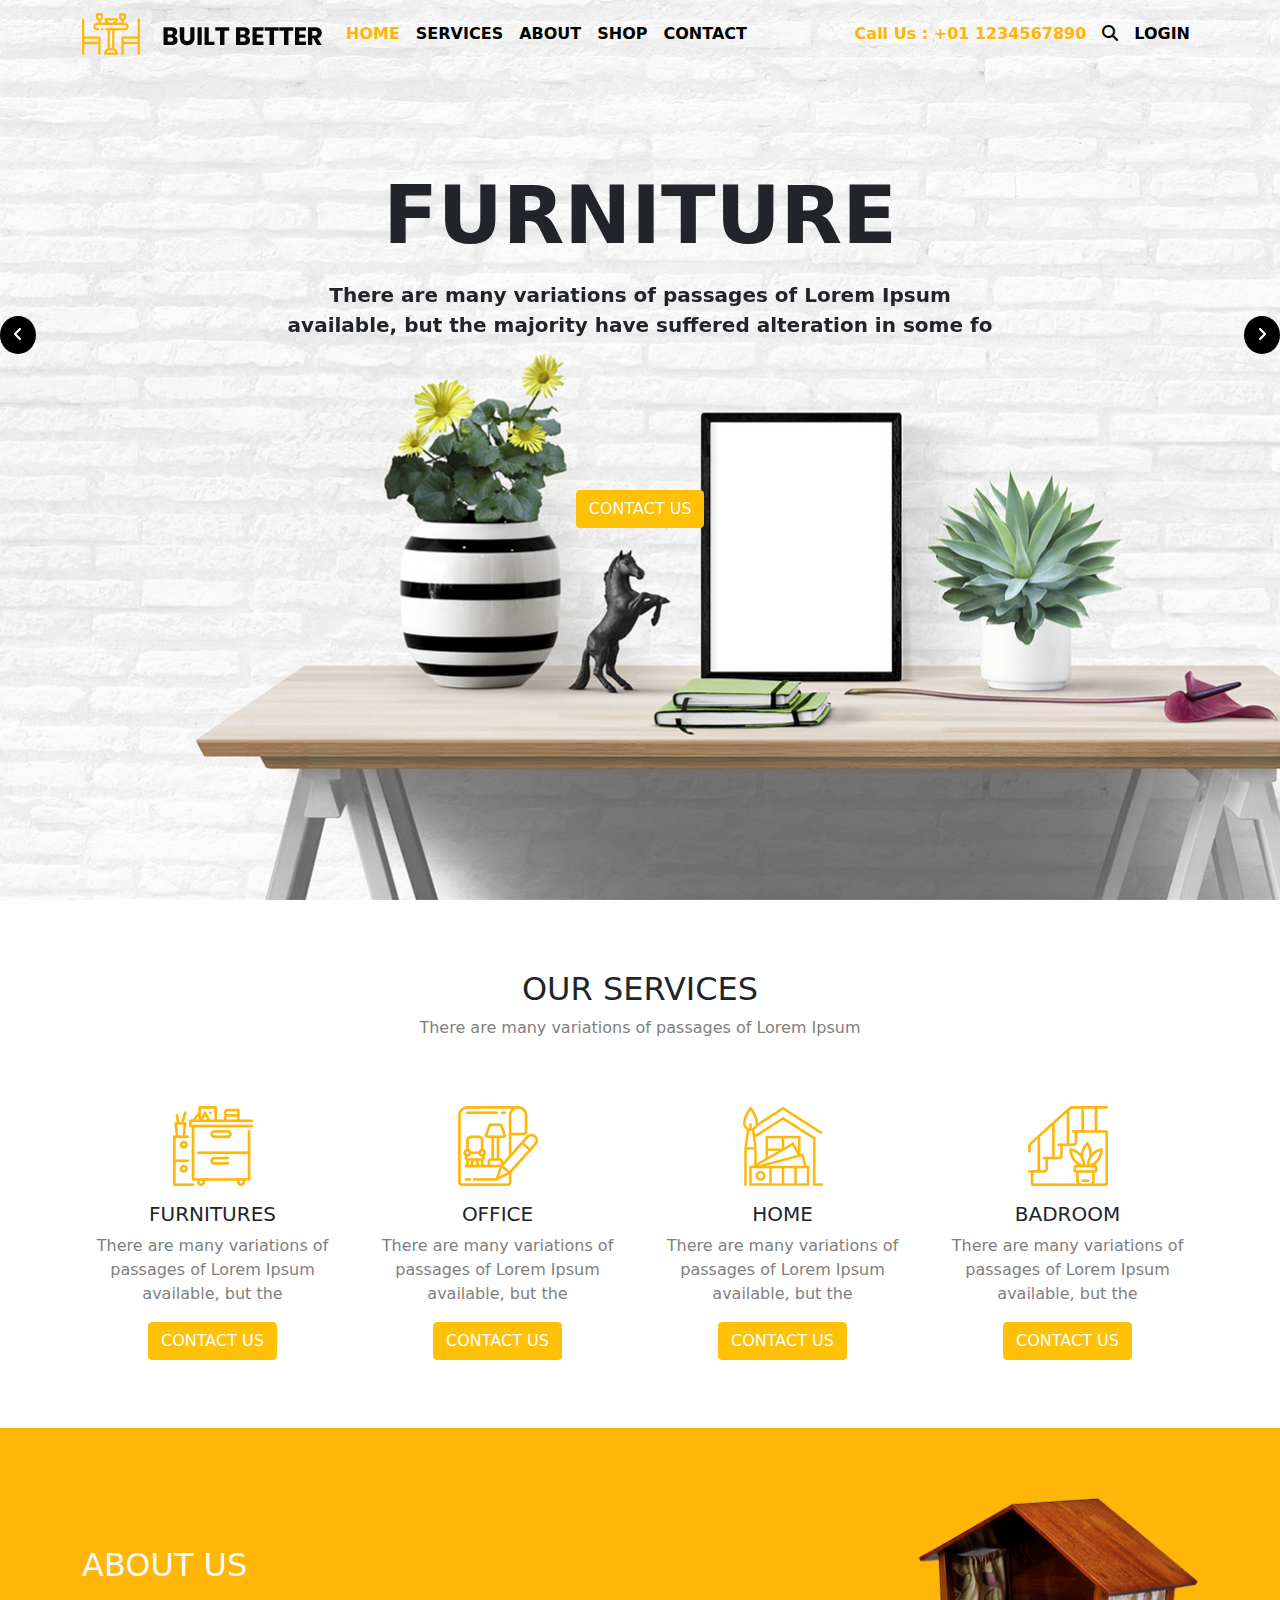
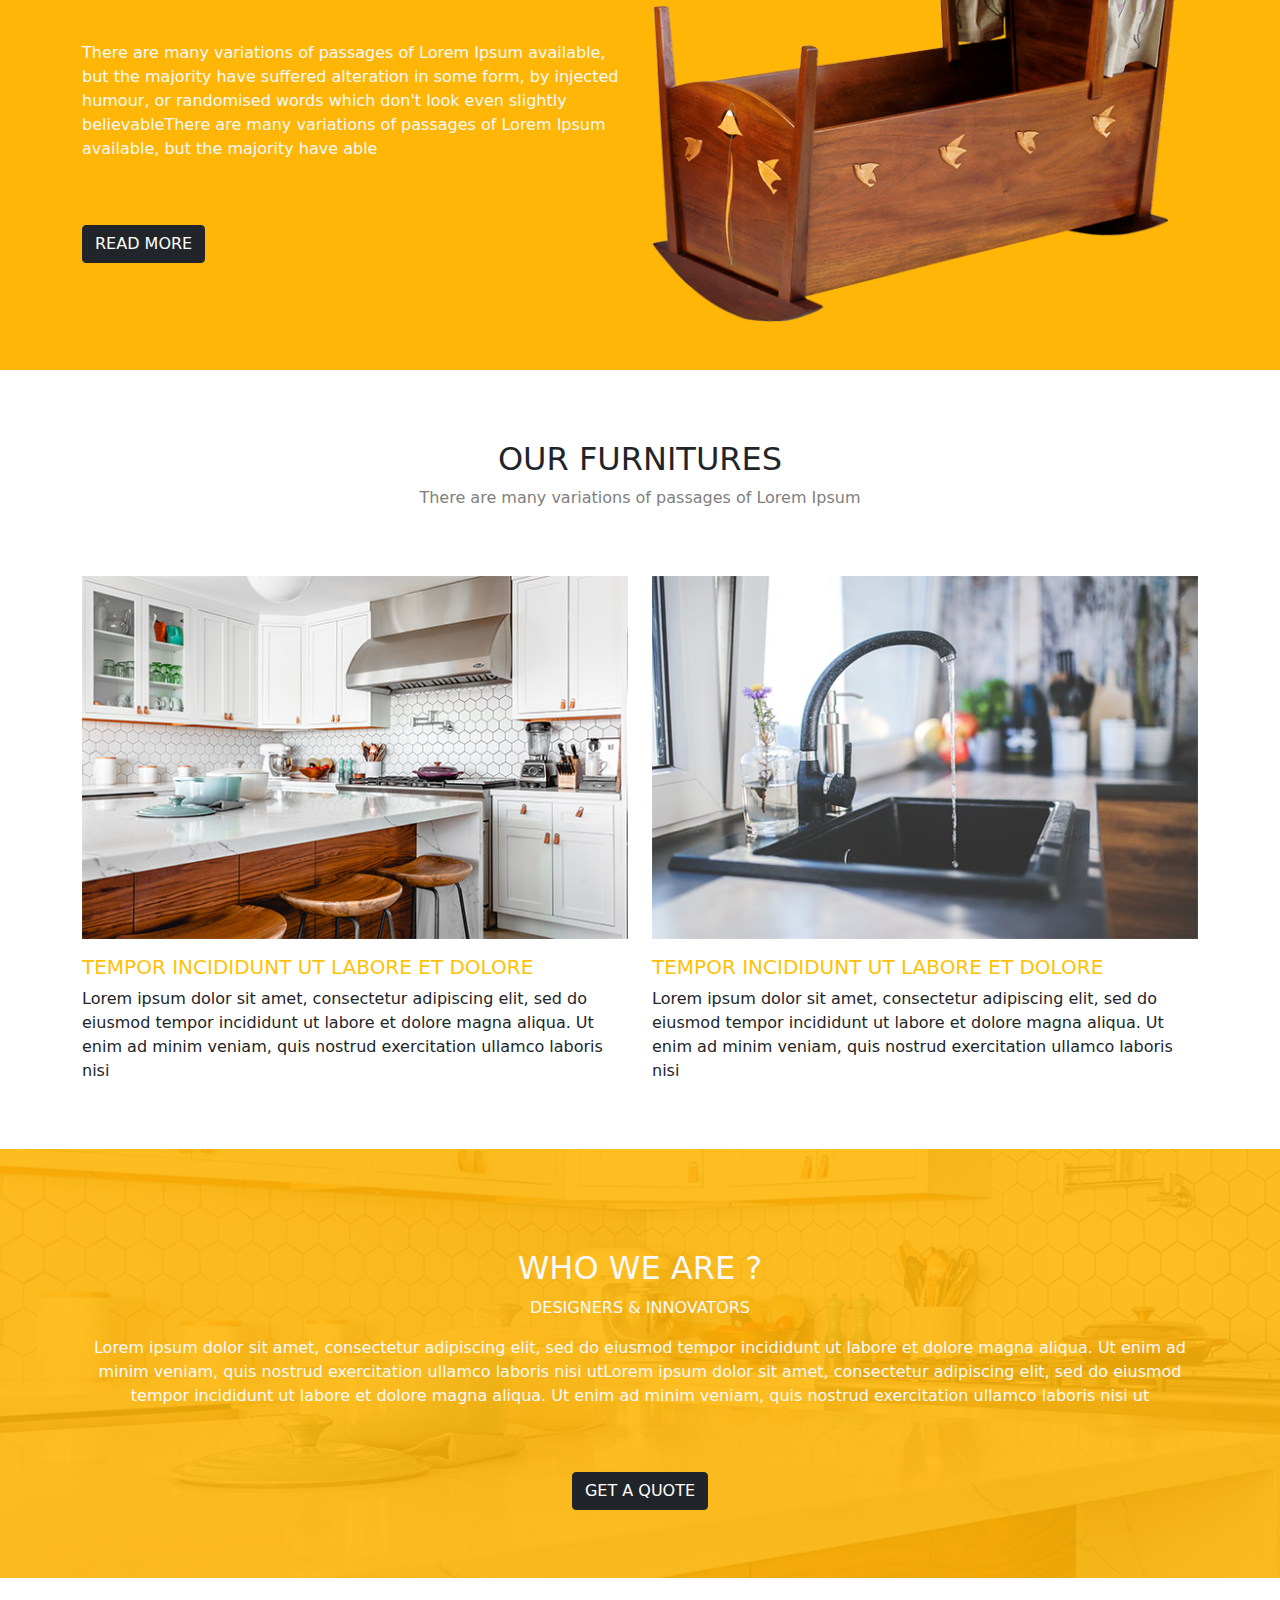
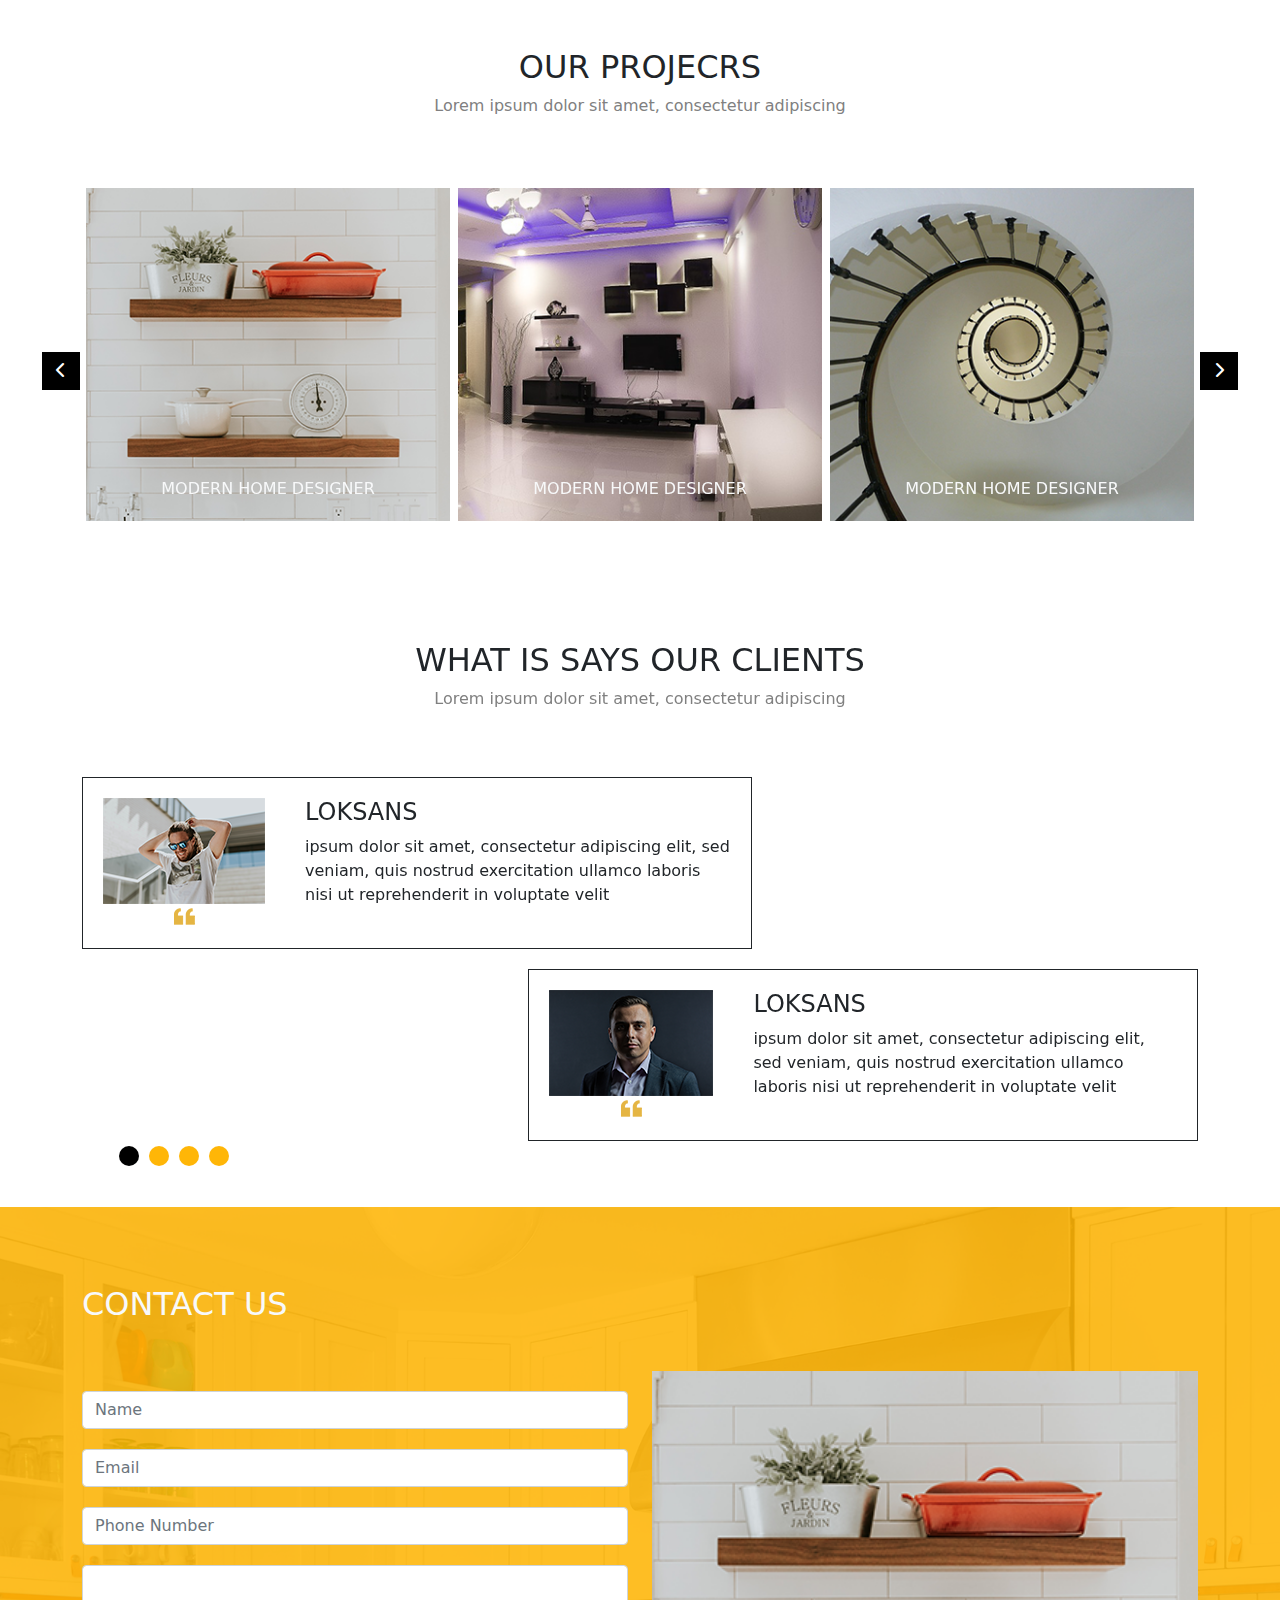
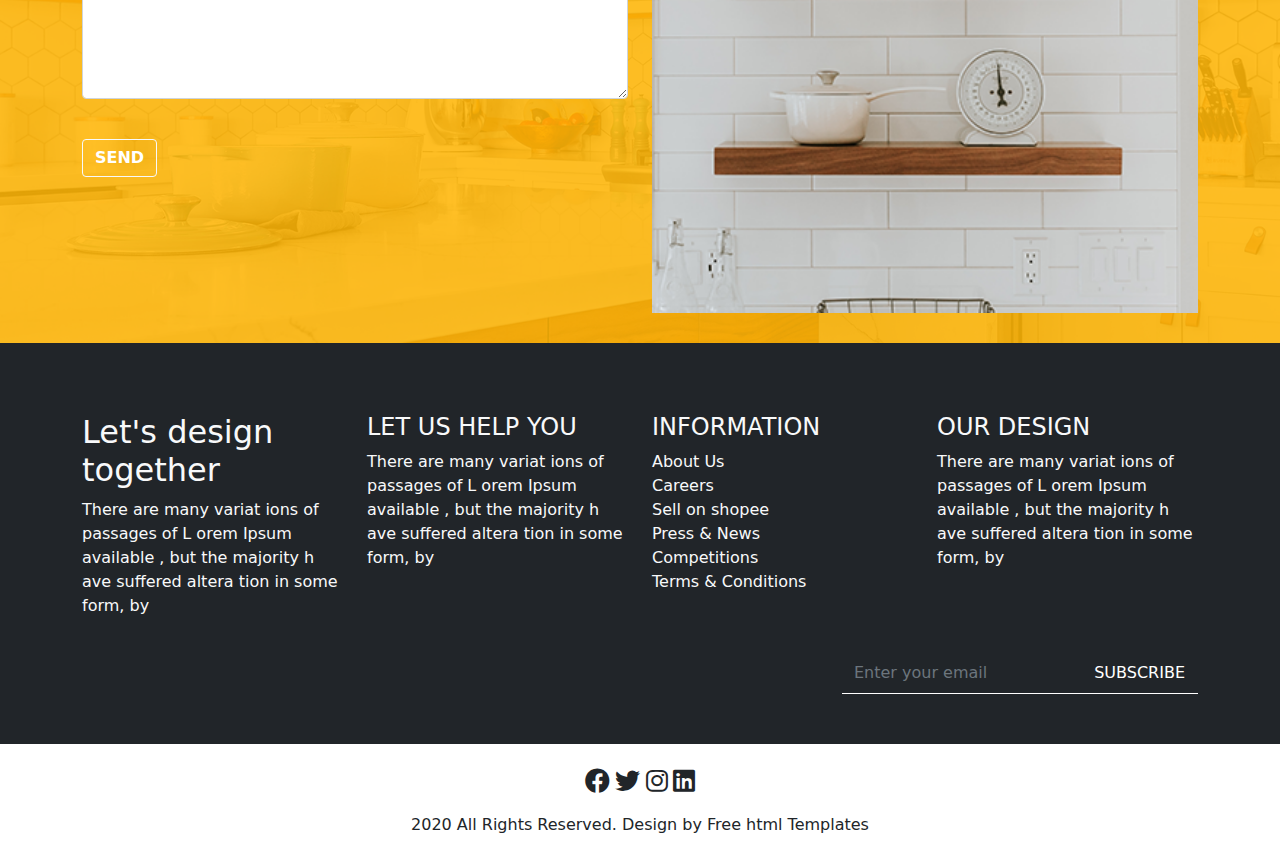
<file: websites/BuildBetter/index.html>
<!DOCTYPE html>
<html lang="en">
<head>
    <meta charset="UTF-8">
    <meta name="viewport" content="width=device-width, initial-scale=1">
    <title>Built Better</title>
    
    <!-- Bootstrap CSS -->
    <link rel="stylesheet" href="css/bootstrap.min.css">
    
    <!-- Font Awesome -->
    <link rel="stylesheet" href="css/all.min.css">
    
    <!-- Slick sliders -->
    <link rel="stylesheet" href="css/slick.css">
    
    <!-- CSS -->
    <link rel="stylesheet" href="css/style.css">
    
</head>
<body>
    <!-- Header -->
    <header>
        
        <!-- Menu -->
        <nav class="navbar navbar-expand-lg">
            <div class="container">
                <a href="index.html" class="navbar-brand">
                    <img src="img/logo.png" alt="logo">
                </a>
                <button class="navbar-toggler" type="button" data-bs-toggle="collapse" data-bs-target="#collapsibleNavbar">
                    <span class="navbar-toggler-icon"></span>
                </button>

                <div class="collapse navbar-collapse" id="collapsibleNavbar">
                    <ul  class="navbar-nav justify-content-center">
                        <li class="nav-item">
                            <a href="index.html" class="nav-link active">HOME</a> 
                        </li>
                        <li class="nav-item">
                            <a href="services.html" class="nav-link">SERVICES</a> 
                        </li>
                        <li class="nav-item">
                            <a href="about.html" class="nav-link">ABOUT</a> 
                        </li>
                        <li class="nav-item">
                            <a href="shop.html" class="nav-link">SHOP</a> 
                        </li>
                        <li class="nav-item">
                            <a href="contact.html" class="nav-link">CONTACT</a> 
                        </li>
                    </ul>
                    <ul class="navbar-nav ms-auto">
                        <li class="nav-item">Call Us : +01 1234567890</li>
                        <li class="nav-item">
                            <a href="" class="nav-link"><i class="fa-solid fa-magnifying-glass"></i></a>
                        </li>
                        <li class="nav-item">
                            <a href="" class="nav-link">LOGIN</a>
                        </li>
                    </ul>
                </div>
            </div>        
        </nav>
        <!-- End Menu -->
        
        
        <!-- SlideShow -->
        <div class="slider">
            <div class="text-center">
                <p class="display-1">FURNITURE</p>
                <p class="text">There are many variations of passages of Lorem Ipsum <br>available, but the majority have suffered alteration in some fo</p>
                <p class="button">
                    <button class="btn btn-warning">CONTACT US</button>
                </p>
            </div>
            <div class="text-center">
                <p class="display-1">FURNITURE</p>
                <p class="text">There are many variations of passages of Lorem Ipsum <br>available, but the majority have suffered alteration in some fo</p>
                <p class="button">
                    <button class="btn btn-warning">CONTACT US</button>
                </p>
            </div>
        </div>
        <!-- End SlideShow -->
        
    </header>
    <!-- End Header -->
    
    <!-- Services -->  
    <section id="services" class="container pb-5">
        <div class="title">
            <h2>OUR SERVICES</h2>
            <p>There are many variations of passages of Lorem Ipsum</p>
        </div>
        <div class="row">
            <div class="col-md-3 text-center">
                <img src="img/icon-1.png" alt="icon" class="pb-3">
                <h5>FURNITURES</h5>
                <p>There are many variations of passages of Lorem Ipsum available, but the</p>
                <button class="btn btn-warning">CONTACT US</button>
            </div>
            <div class="col-md-3 text-center">
                <img src="img/icon-2.png" alt="icon" class="pb-3">
                <h5>OFFICE</h5>
                <p>There are many variations of passages of Lorem Ipsum available, but the</p>
                <button class="btn btn-warning">CONTACT US</button>
            </div>
            <div class="col-md-3 text-center">
                <img src="img/icon-3.png" alt="icon" class="pb-3">
                <h5>HOME</h5>
                <p>There are many variations of passages of Lorem Ipsum available, but the</p>
                <button class="btn btn-warning">CONTACT US</button>
            </div>
            <div class="col-md-3 text-center">
                <img src="img/icon-4.png" alt="icon" class="pb-3">
                <h5>BADROOM</h5>
                <p>There are many variations of passages of Lorem Ipsum available, but the</p>
                <button class="btn btn-warning">CONTACT US</button>
            </div>
        </div>
    </section>
    <!-- End Services -->  
    
    <!-- About -->
    <section id="about" class="pb-5 text-light">
        <div class="container">
            <div class="row">
                <div class="col-md-6">
                    <h2 class="pt-5">ABOUT US</h2>
                    <p class="pt-5">There are many variations of passages of Lorem Ipsum available, but the majority have suffered alteration in some form, by injected humour, or randomised words which don't look even slightly believableThere are many variations of passages of Lorem Ipsum available, but the majority have able</p>
                    <button class="btn btn btn-dark mt-5">READ MORE</button>
                </div>
                <div class="col-md-6">
                    <img src="img/img-1.png" alt="image" class="img-fluid">
                </div>
            </div>
        </div>
    </section>
    <!-- End About -->
    
    <!-- Furnitures -->
    <section id="furnitures" class="container">
        <div class="title">
            <h2>OUR FURNITURES</h2>
            <p>There are many variations of passages of Lorem Ipsum</p>
        </div>
        <div class="row">
            <div class="col-md-6">
                <div class="img_content">
                    <img src="img/img-2.png" alt="image" class="img-fluid">
                    <div class="hover_img"><i class="fa-solid fa-magnifying-glass"></i></div>
                </div>
                <h5 class="text-warning mt-3">TEMPOR INCIDIDUNT UT LABORE ET DOLORE</h5>
                <p>Lorem ipsum dolor sit amet, consectetur adipiscing elit, sed do eiusmod tempor incididunt ut labore et dolore magna aliqua. Ut enim ad minim veniam, quis nostrud exercitation ullamco laboris nisi</p>
            </div>
            <div class="col-md-6">
                <div class="img_content">
                    <img src="img/img-3.png" alt="image" class="img-fluid">
                    <div class="hover_img"><i class="fa-solid fa-magnifying-glass"></i></div>
                </div>
                <h5 class="text-warning mt-3">TEMPOR INCIDIDUNT UT LABORE ET DOLORE</h5>
                <p>Lorem ipsum dolor sit amet, consectetur adipiscing elit, sed do eiusmod tempor incididunt ut labore et dolore magna aliqua. Ut enim ad minim veniam, quis nostrud exercitation ullamco laboris nisi</p>
            </div>
        </div>        
    </section>
    <!-- End Furnitures -->
    
    <section class="text-center text-light pb-5" id="who_we">
        <div class="container">
            <h2>WHO WE ARE ?</h2>
            <p>DESIGNERS & INNOVATORS</p>
            <p>Lorem ipsum dolor sit amet, consectetur adipiscing elit, sed do eiusmod tempor incididunt ut labore et dolore magna aliqua. Ut enim ad minim veniam, quis nostrud exercitation ullamco laboris nisi utLorem ipsum dolor sit amet, consectetur adipiscing elit, sed do eiusmod tempor incididunt ut labore et dolore magna aliqua. Ut enim ad minim veniam, quis nostrud exercitation ullamco laboris nisi ut</p>
            <button class="btn btn-dark mt-5">GET A QUOTE</button>
        </div>
    </section>
    
    <!-- Projects -->
    <section id="projects" class="container">
        <div class="title">
            <h2>OUR PROJECRS</h2>
            <p>Lorem ipsum dolor sit amet, consectetur adipiscing</p>
        </div>
        <div class="responsive">
            <div class="m-1">
                <img src="img/img-4.png" alt="img" class="img-fluid">
                <p class="text-light">MODERN HOME DESIGNER</p>
            </div>
            <div class="m-1">
                <img src="img/img-5.png" alt="img" class="img-fluid">
                <p class="text-light">MODERN HOME DESIGNER</p>
            </div>
            <div class="m-1">
                <img src="img/img-6.png" alt="img" class="img-fluid">
                <p class="text-light">MODERN HOME DESIGNER</p>
            </div>
            <div class="m-1">
                <img src="img/img-4.png" alt="img" class="img-fluid">
                <p class="text-light">MODERN HOME DESIGNER</p>
            </div>
            <div class="m-1">
                <img src="img/img-5.png" alt="img" class="img-fluid">
                <p class="text-light">MODERN HOME DESIGNER</p>
            </div>
            <div class="m-1">
                <img src="img/img-6.png" alt="img" class="img-fluid">
                <p class="text-light">MODERN HOME DESIGNER</p>
            </div>
        </div>
    </section>
    <!-- End Projects -->
    
    <!-- Clients -->
    <section id="clients" class="container">
        <div class="slider3">
            <div>
                <div class="title">
                    <h2>WHAT IS SAYS OUR CLIENTS</h2>
                    <p>Lorem ipsum dolor sit amet, consectetur adipiscing</p>
                </div>
                <div class="left d-flex">
                    <div class="text-center">
                        <img src="img/img-7.png" alt="client"><br>
                        <img src="img/quote-icon.png" alt="icon">
                    </div>
                    <div>
                        <h4>LOKSANS</h4>
                        <p>ipsum dolor sit amet, consectetur adipiscing elit, sed veniam, quis nostrud exercitation ullamco laboris nisi ut reprehenderit in voluptate velit</p>
                    </div>
                </div>
                <div class="right d-flex">
                    <div class="text-center">
                        <img src="img/img-8.png" alt="client"><br>
                        <img src="img/quote-icon.png" alt="icon">
                    </div>
                    <div>
                        <h4>LOKSANS</h4>
                        <p>ipsum dolor sit amet, consectetur adipiscing elit, sed veniam, quis nostrud exercitation ullamco laboris nisi ut reprehenderit in voluptate velit</p>
                    </div>
                </div>
                
            </div>
            
            <div>
                <div class="title">
                    <h2>WHAT IS SAYS OUR CLIENTS</h2>
                    <p>Lorem ipsum dolor sit amet, consectetur adipiscing</p>
                </div>
                <div class="left d-flex">
                    <div class="text-center">
                        <img src="img/img-7.png" alt="client"><br>
                        <img src="img/quote-icon.png" alt="icon">
                    </div>
                    <div>
                        <h4>LOKSANS</h4>
                        <p>ipsum dolor sit amet, consectetur adipiscing elit, sed veniam, quis nostrud exercitation ullamco laboris nisi ut reprehenderit in voluptate velit</p>
                    </div>
                </div>
                <div class="right d-flex">
                    <div class="text-center">
                        <img src="img/img-8.png" alt="client"><br>
                        <img src="img/quote-icon.png" alt="icon">
                    </div>
                    <div>
                        <h4>LOKSANS</h4>
                        <p>ipsum dolor sit amet, consectetur adipiscing elit, sed veniam, quis nostrud exercitation ullamco laboris nisi ut reprehenderit in voluptate velit</p>
                    </div>
                </div>
                
            </div>
            
            <div>
                <div class="title">
                    <h2>WHAT IS SAYS OUR CLIENTS</h2>
                    <p>Lorem ipsum dolor sit amet, consectetur adipiscing</p>
                </div>
                <div class="left d-flex">
                    <div class="text-center">
                        <img src="img/img-7.png" alt="client"><br>
                        <img src="img/quote-icon.png" alt="icon">
                    </div>
                    <div>
                        <h4>LOKSANS</h4>
                        <p>ipsum dolor sit amet, consectetur adipiscing elit, sed veniam, quis nostrud exercitation ullamco laboris nisi ut reprehenderit in voluptate velit</p>
                    </div>
                </div>
                <div class="right d-flex">
                    <div class="text-center">
                        <img src="img/img-8.png" alt="client"><br>
                        <img src="img/quote-icon.png" alt="icon">
                    </div>
                    <div>
                        <h4>LOKSANS</h4>
                        <p>ipsum dolor sit amet, consectetur adipiscing elit, sed veniam, quis nostrud exercitation ullamco laboris nisi ut reprehenderit in voluptate velit</p>
                    </div>
                </div>
                
            </div>
            
            <div>
                <div class="title">
                    <h2>WHAT IS SAYS OUR CLIENTS</h2>
                    <p>Lorem ipsum dolor sit amet, consectetur adipiscing</p>
                </div>
                <div class="left d-flex">
                    <div class="text-center">
                        <img src="img/img-7.png" alt="client"><br>
                        <img src="img/quote-icon.png" alt="icon">
                    </div>
                    <div>
                        <h4>LOKSANS</h4>
                        <p>ipsum dolor sit amet, consectetur adipiscing elit, sed veniam, quis nostrud exercitation ullamco laboris nisi ut reprehenderit in voluptate velit</p>
                    </div>
                </div>
                <div class="right d-flex">
                    <div class="text-center">
                        <img src="img/img-8.png" alt="client"><br>
                        <img src="img/quote-icon.png" alt="icon">
                    </div>
                    <div>
                        <h4>LOKSANS</h4>
                        <p>ipsum dolor sit amet, consectetur adipiscing elit, sed veniam, quis nostrud exercitation ullamco laboris nisi ut reprehenderit in voluptate velit</p>
                    </div>
                </div>
                
            </div>
            
            
        </div>
    </section>
    <!-- End Clients -->
    
    <!-- Contact -->
    <section id="contact">
        <div class="container">
            <div class="row">
                <h2 class="text-light mt-5 mb-5">CONTACT US</h2>
                <div class="col-md-6">
                    <form action="">
                        <input type="text" class="form-control" placeholder="Name">
                        
                        <input type="email" class="form-control" placeholder="Email">
                        
                        <input type="text" class="form-control" placeholder="Phone Number">
                        
                        <textarea class="form-control" rows=5></textarea>
                        
                        <button class="btn btn-outline-light">SEND</button>
                    </form>
                </div>
                <div class="col-md-6"><img src="img/img-4.png" alt="image" width="100%"></div>
            </div>            
        </div>
    </section>
    <!-- End Contact -->
    
    <!-- Footer -->
    <footer>
        <div class="bg-dark text-light">
            <div class="container">
                <div class="row">
                    <div class="col-md-3">
                        <h2>Let's design together</h2>
                        <p>There are many variat ions of passages of L orem Ipsum available , but the majority h ave suffered altera tion in some form, by</p>
                    </div>
                    <div class="col-md-3">
                        <h4>LET US HELP YOU</h4>
                        <p>There are many variat ions of passages of L orem Ipsum available , but the majority h ave suffered altera tion in some form, by</p>
                    </div>
                    <div class="col-md-3">
                        <h4>INFORMATION</h4>
                        <div>About Us</div>
                        <div>Careers</div>
                        <div>Sell on shopee</div>
                        <div>Press & News</div>
                        <div>Competitions</div>
                        <div>Terms & Conditions</div>
                    </div>
                    <div class="col-md-3">
                        <h4>OUR DESIGN</h4>
                        <p>There are many variat ions of passages of L orem Ipsum available , but the majority h ave suffered altera tion in some form, by</p>
                    </div>
                </div>
                
                <div class="row">
                    <div class="col-md-8"></div>
                    <div class="col-md-4">
                        <div class="input-group">
                            <input type="email" class="form-control" placeholder="Enter your email">
                            <button class="btn" type="submit">SUBSCRIBE</button>
                        </div>
                    </div>
                </div>
                
            </div>
        </div>
        <div class="text-center mt-4">
            <p>
                <i class="fa-brands fa-facebook"></i>
                <i class="fa-brands fa-twitter"></i>
                <i class="fa-brands fa-instagram"></i>
                <i class="fa-brands fa-linkedin"></i>
            </p>
            <p>2020 All Rights Reserved. Design by Free html Templates</p>
        </div>
    </footer>
    
    

    <!-- Scripts -->

    <!-- JQuery -->
    <script src="js/jquery-3.6.1.js"></script>

    <!-- Bootstrap JS -->
    <script src="js/bootstrap.min.js"></script>

    <!-- Slick JQuery plugin for carousel -->
    <script src="js/slick.min.js"></script>

    <!-- JS/JQuery script-->
    <script src="js/script.js"></script>
    
</body>
</html>
</file>
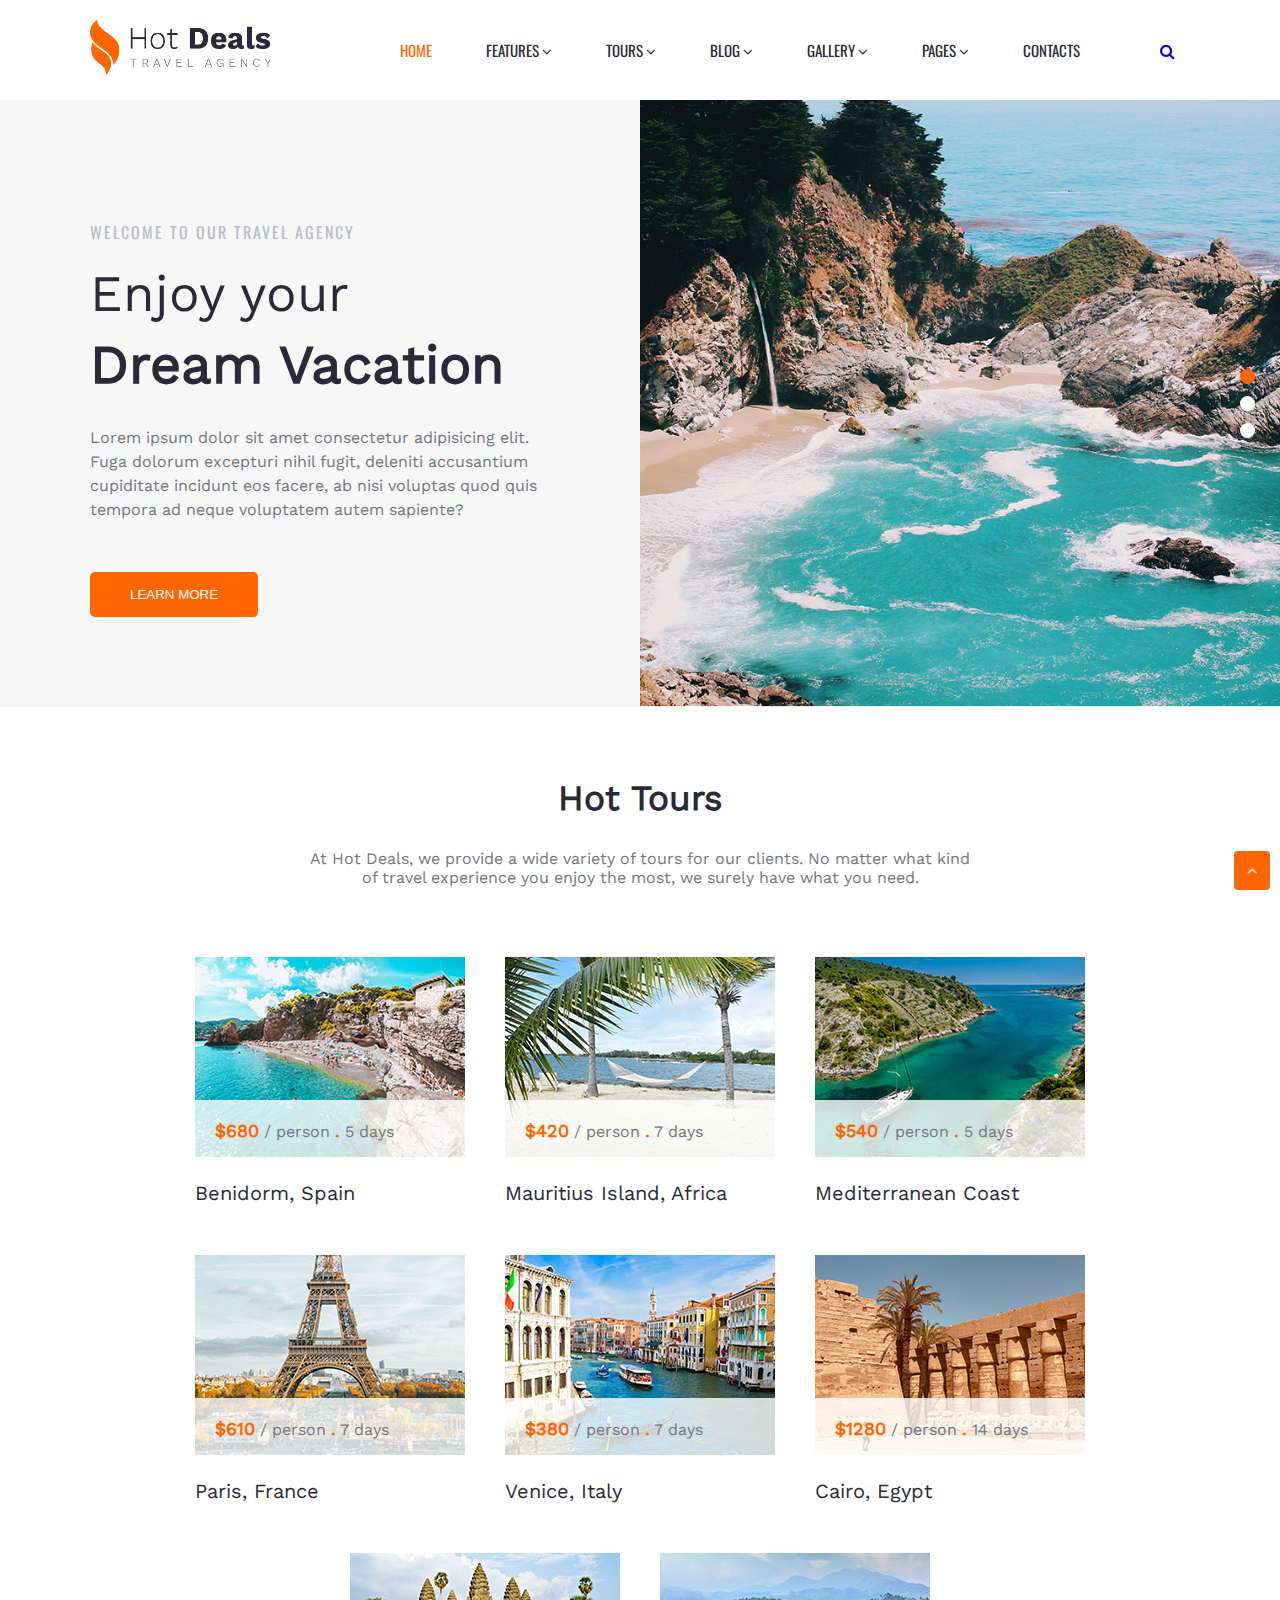
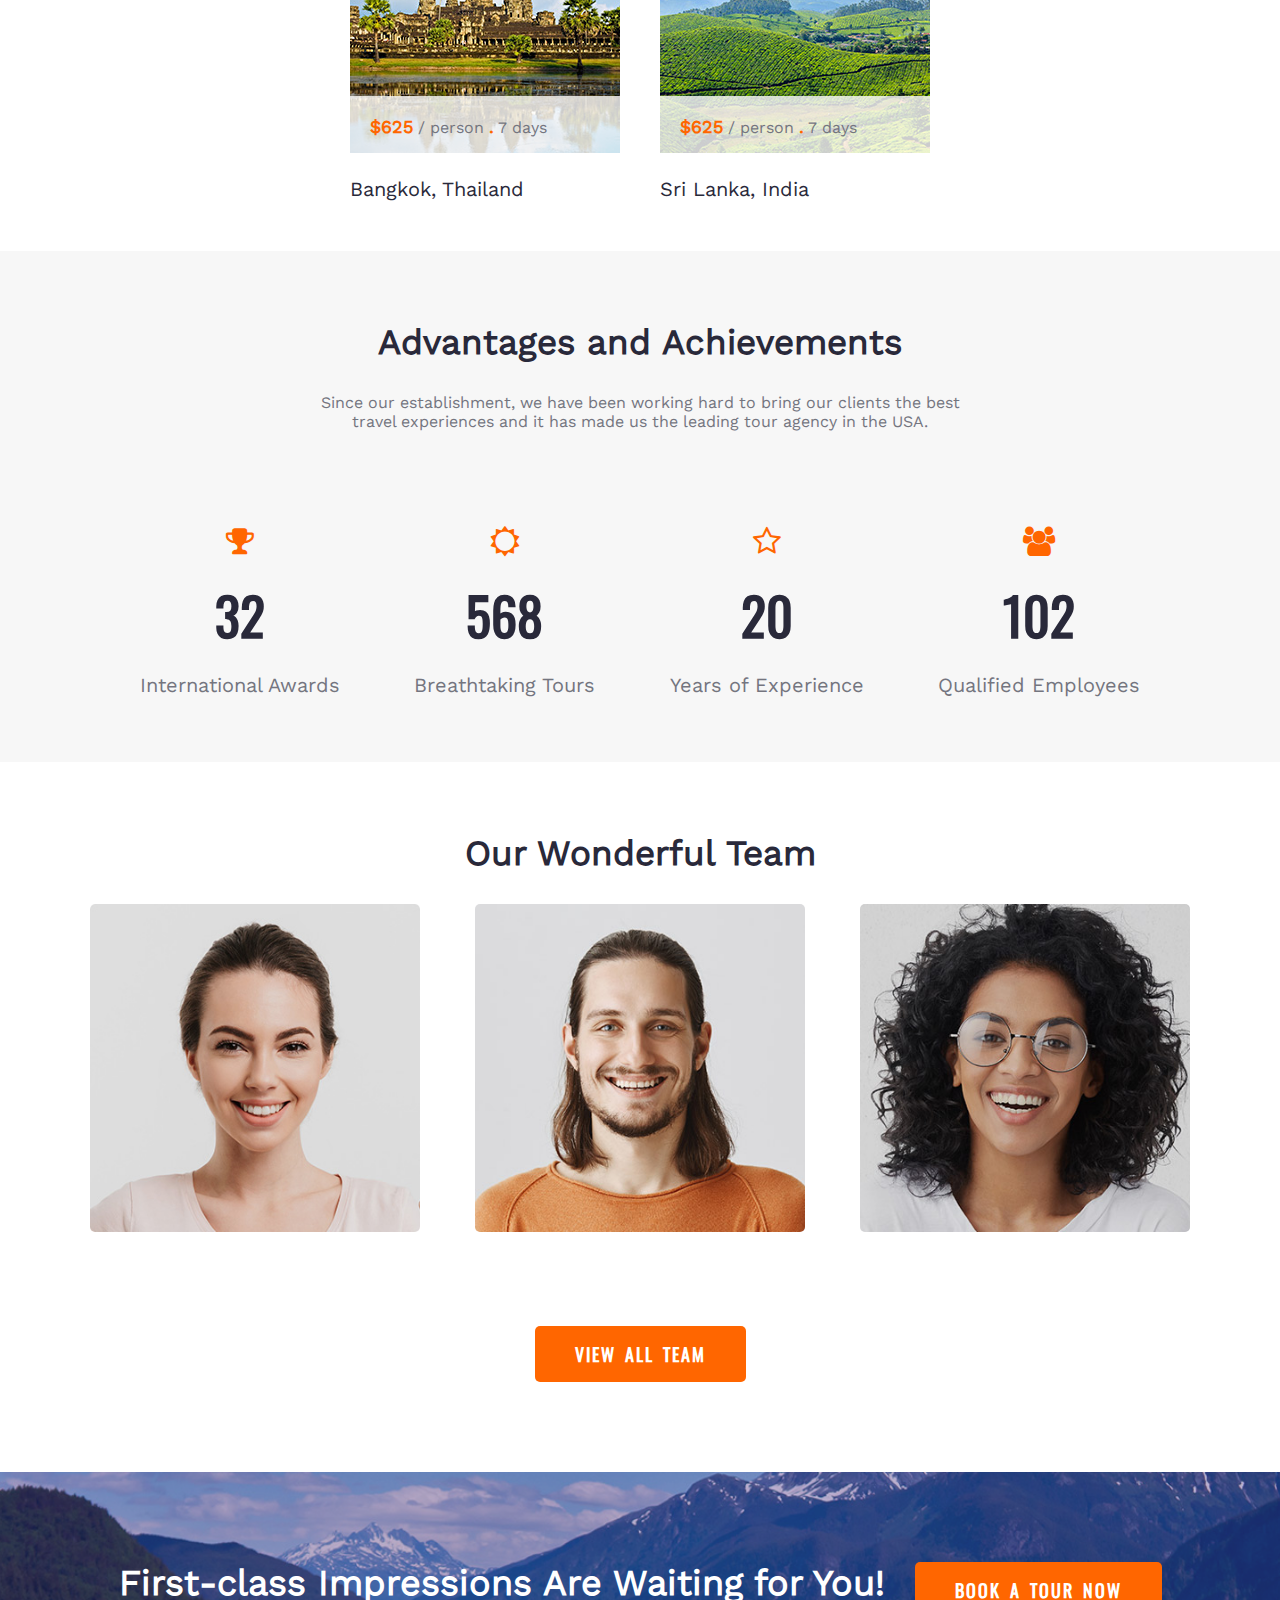
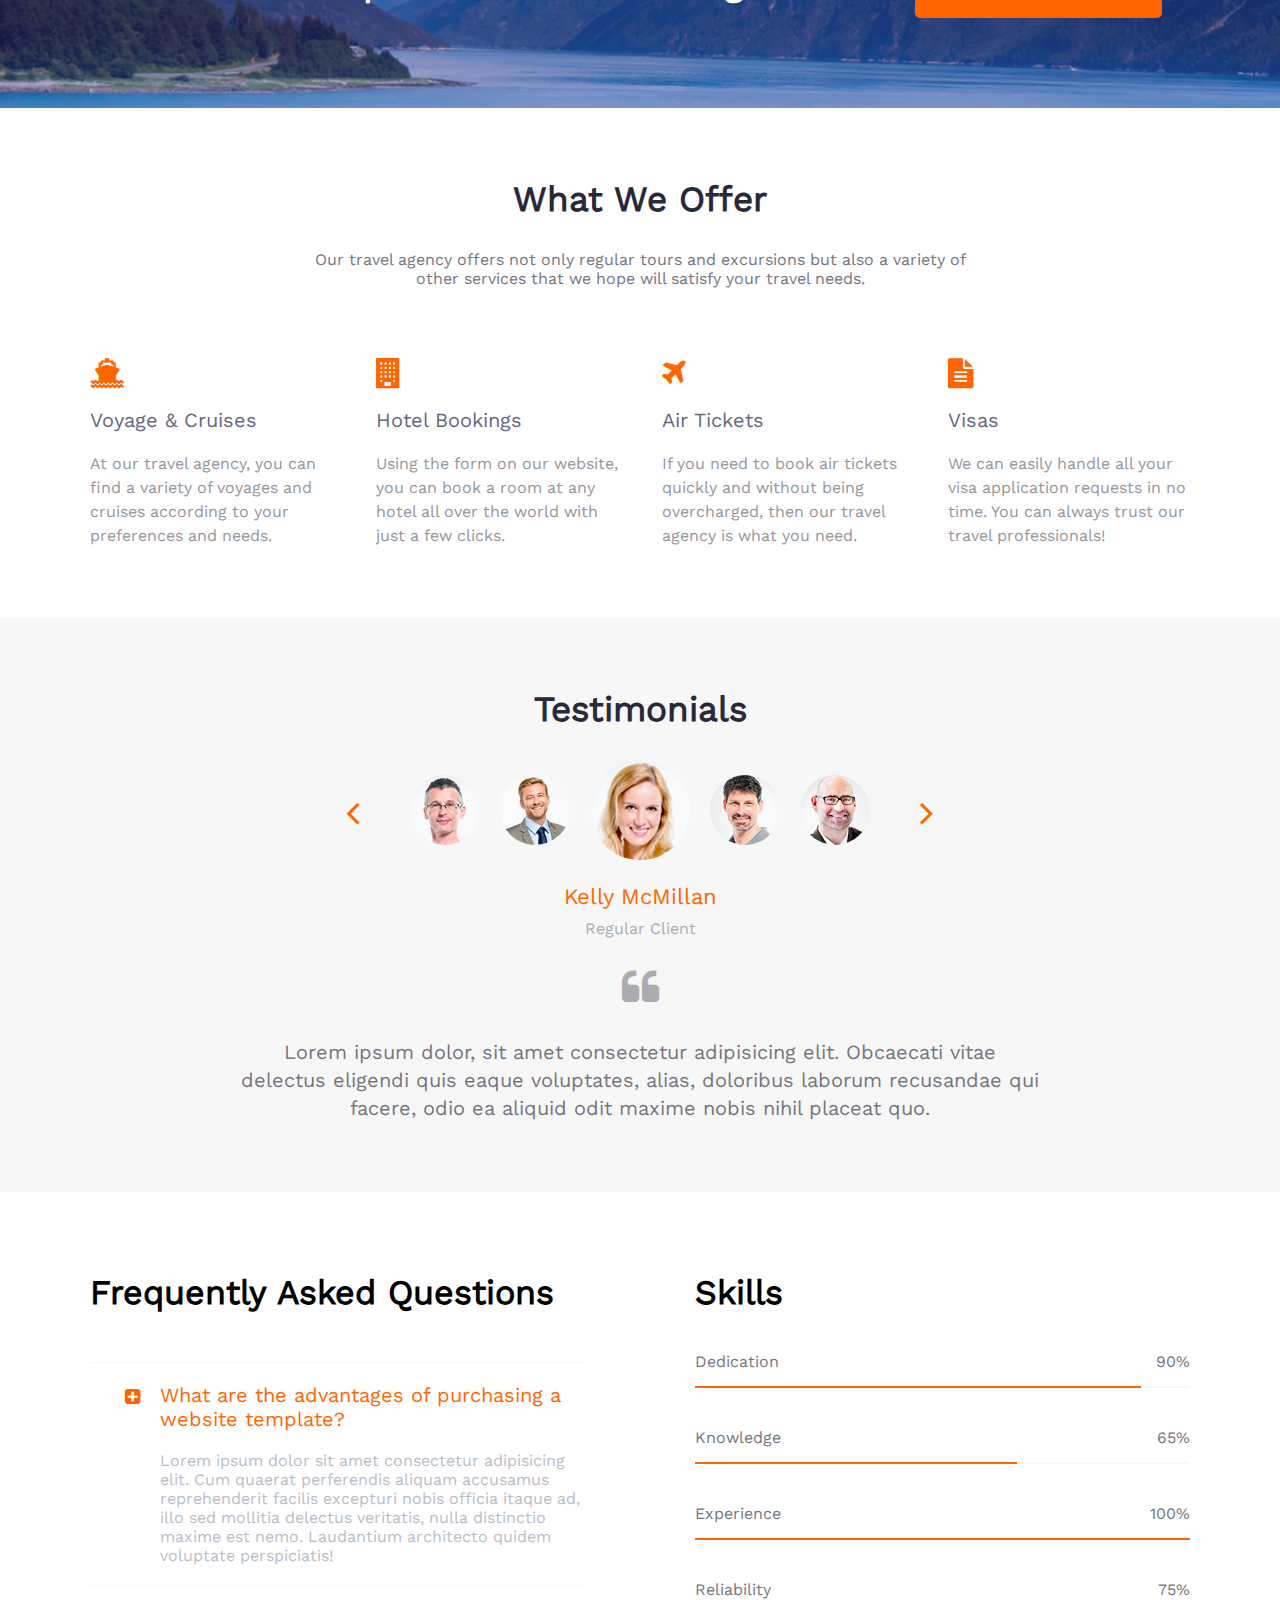
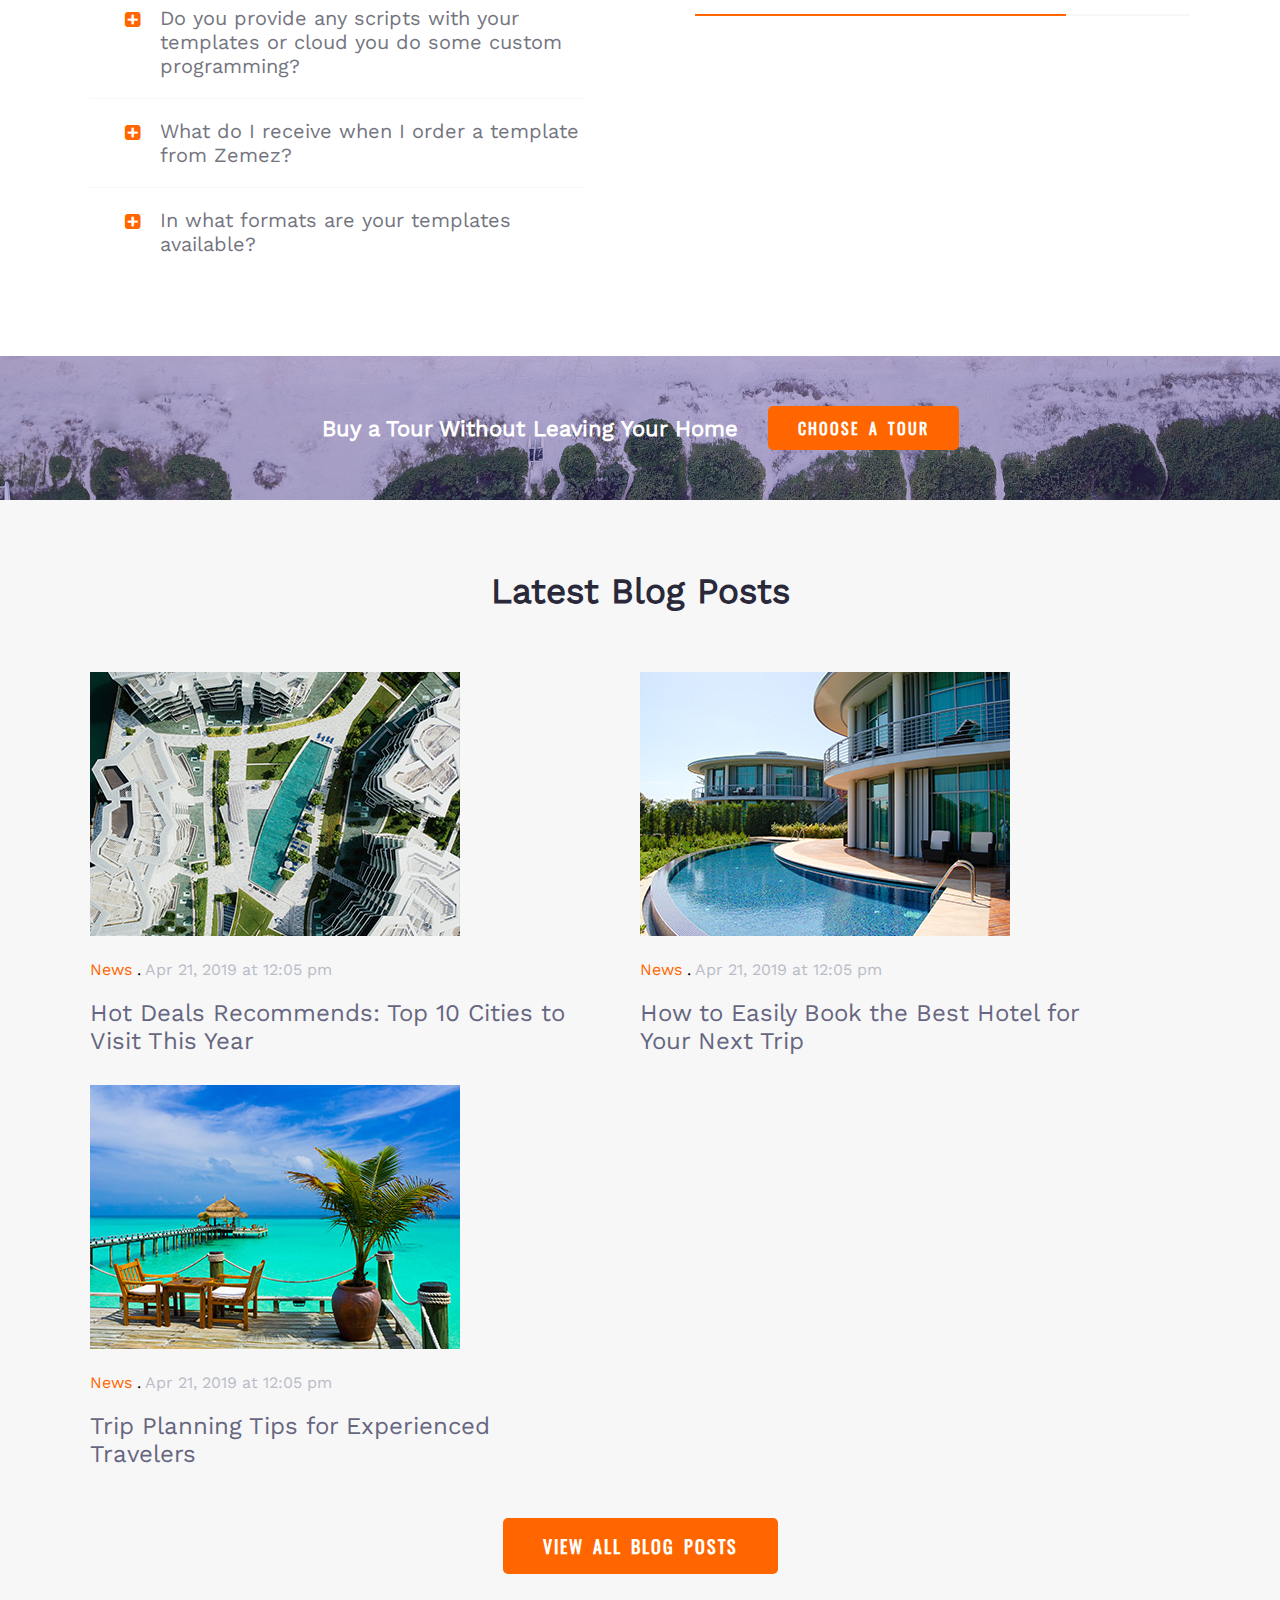
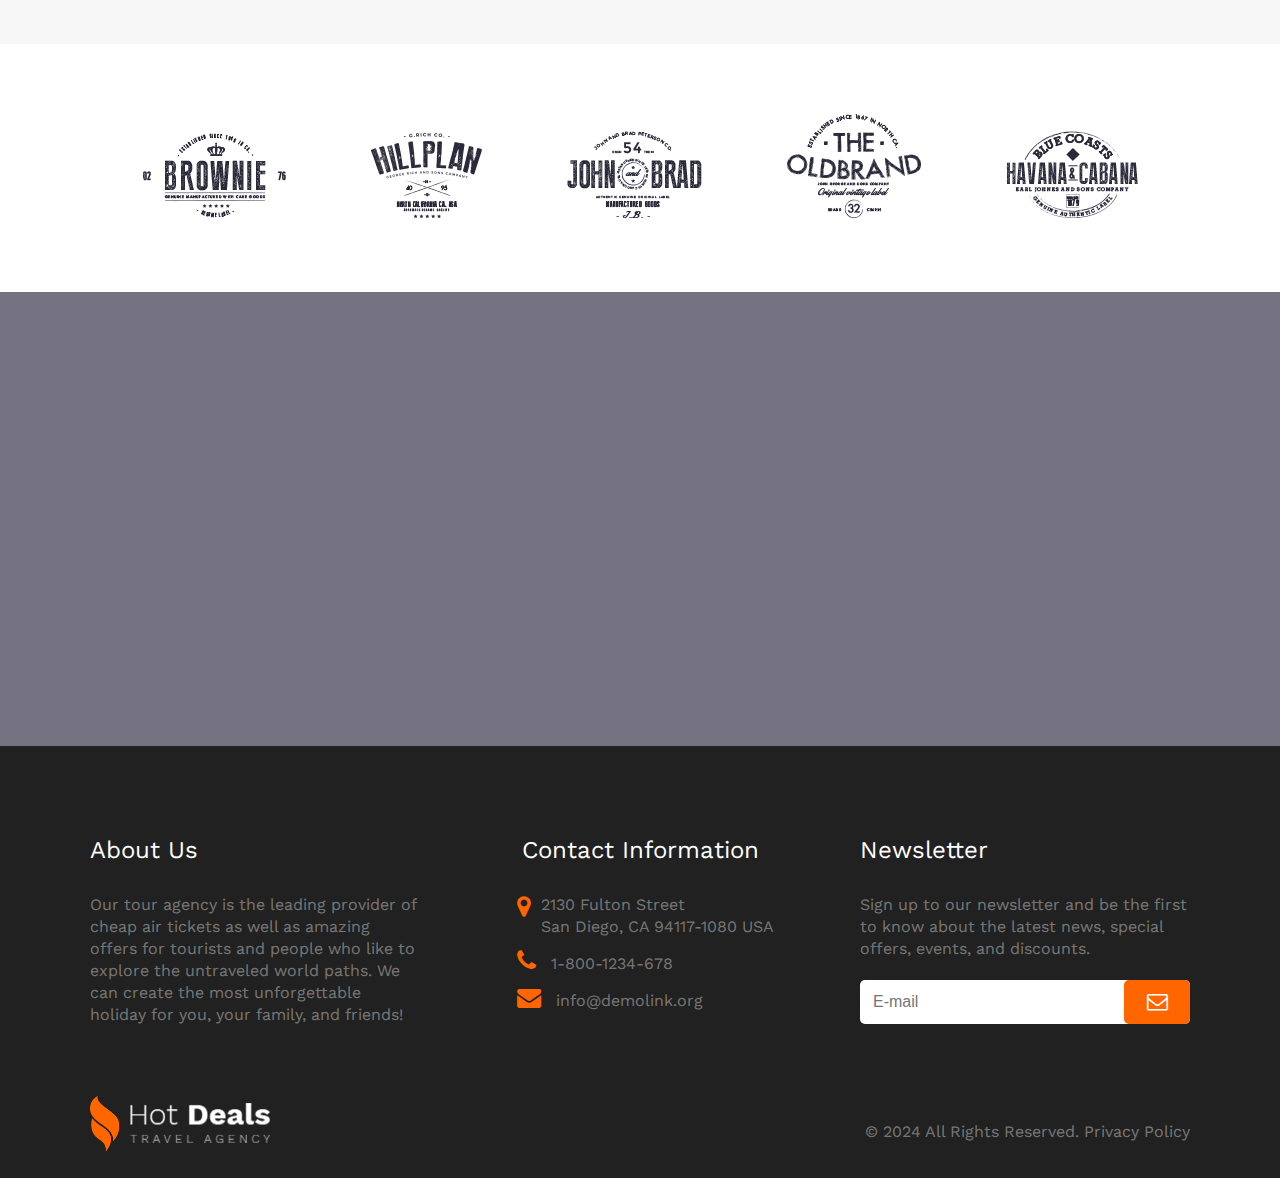
<file: websites/Deals/index.html>
<!DOCTYPE html>
<html lang="en">
<head>
    <meta charset="UTF-8">
    <meta name="viewport" content="width=device-width, initial-scale=1.0">
    <!-- Font Awesome -->
    <link rel="stylesheet" href="https://cdnjs.cloudflare.com/ajax/libs/font-awesome/4.7.0/css/font-awesome.min.css">
    <!-- CSS -->
    <link rel="stylesheet" href="./css/navbar.css">
    <link rel="stylesheet" href="./css/style.css">
    <link rel="stylesheet" href="./css/footer.css">
    <link rel="stylesheet" href="./css/media.css">
    <!-- Title icon -->
    <link rel="shortcut icon" href="./img/favicon.ico">
    <title>Hot Deals - Travel Agency Clean</title>
</head>
<body>
    <!-- Header -->
    <header id="header" class="padding">
        <nav class="navbar">
            <div class="div1">
                <span class="bars"><i class="fa fa-bars" aria-hidden="true"></i></span>
                <a href="./index.html" class="logo"><img src="./img/logo-default-356x110.png" alt="Hot Deals"></a>
            </div>
            <ul class="menu">
                <li><a href="./index.html" class="active">home</a></li>
                <li class="dropdown1">
                    <span>features <i class="fa fa-angle-down" aria-hidden="true"></i></span>
                    <div class="dropdown-menu">
                        <ul>
                            <li><a href="#"><i class="fa fa-angle-right" aria-hidden="true"></i> Typography</a></li>
                            <li><a href="#"><i class="fa fa-angle-right" aria-hidden="true"></i> Buttons</a></li>
                            <li><a href="#"><i class="fa fa-angle-right" aria-hidden="true"></i> Forms</a></li>
                            <li><a href="#"><i class="fa fa-angle-right" aria-hidden="true"></i> Progress bars</a></li>
                            <li><a href="#"><i class="fa fa-angle-right" aria-hidden="true"></i> Tabs</a></li>
                            <li><a href="#"><i class="fa fa-angle-right" aria-hidden="true"></i> Tables</a></li>
                        </ul>
                        <ul>
                            <li><a href="#"><i class="fa fa-angle-right" aria-hidden="true"></i> Small Features</a></li>
                            <li><a href="#"><i class="fa fa-angle-right" aria-hidden="true"></i> Team</a></li>
                            <li><a href="#"><i class="fa fa-angle-right" aria-hidden="true"></i> Testimonials</a></li>
                            <li><a href="#"><i class="fa fa-angle-right" aria-hidden="true"></i> Pricing</a></li>
                            <li><a href="#"><i class="fa fa-angle-right" aria-hidden="true"></i> Accordions</a></li>
                        </ul>
                    </div>
                </li>
                <li class="dropdown">
                    <span>tours <i class="fa fa-angle-down" aria-hidden="true"></i></span>
                    <ul class="dropdown-menu">
                        <li><a href="#"><i class="fa fa-angle-right" aria-hidden="true"></i> Single Tour</a></li>
                    </ul>
                </li>
                <li class="dropdown">
                    <span>blog <i class="fa fa-angle-down" aria-hidden="true"></i></span>
                    <ul class="dropdown-menu">
                        <li><a href="#"><i class="fa fa-angle-right" aria-hidden="true"></i> Grid Blog</a></li>
                        <li><a href="#"><i class="fa fa-angle-right" aria-hidden="true"></i> Sidebar Blog</a></li>
                        <li><a href="#"><i class="fa fa-angle-right" aria-hidden="true"></i> Single Blog Post</a></li>
                    </ul>
                </li>
                <li class="dropdown">
                    <span>gallery <i class="fa fa-angle-down" aria-hidden="true"></i></span>
                    <ul class="dropdown-menu">
                        <li><a href="#"><i class="fa fa-angle-right" aria-hidden="true"></i> Grid Layout</a></li>
                        <li><a href="#"><i class="fa fa-angle-right" aria-hidden="true"></i> Masonry Layout</a></li>
                        <li><a href="#"><i class="fa fa-angle-right" aria-hidden="true"></i> Modern Layout</a></li>
                    </ul>
                </li>
                <li class="dropdown1">
                    <span>pages <i class="fa fa-angle-down" aria-hidden="true"></i></span>
                    <div class="dropdown-menu">
                        <div class="image">
                            <button><span>BUY THEME</span></button>
                        </div>
                        <ul>
                            <li><a href="#"><i class="fa fa-angle-right" aria-hidden="true"></i> 404 Page</a></li>
                            <li><a href="#"><i class="fa fa-angle-right" aria-hidden="true"></i> 503 Page</a></li>
                            <li><a href="#"><i class="fa fa-angle-right" aria-hidden="true"></i> Coming Soon</a></li>
                            <li><a href="#"><i class="fa fa-angle-right" aria-hidden="true"></i> Under Construction</a></li>
                            <li><a href="#"><i class="fa fa-angle-right" aria-hidden="true"></i> About Us</a></li>
                            <li><a href="#"><i class="fa fa-angle-right" aria-hidden="true"></i> Team Member</a></li>
                            <li><a href="#"><i class="fa fa-angle-right" aria-hidden="true"></i> Grid Gallery</a></li>
                        </ul>
                        <ul>
                            <li><a href="#"><i class="fa fa-angle-right" aria-hidden="true"></i> Careers</a></li>
                            <li><a href="#"><i class="fa fa-angle-right" aria-hidden="true"></i> Search Results</a></li>
                            <li><a href="#"><i class="fa fa-angle-right" aria-hidden="true"></i> Single Job</a></li>
                            <li><a href="#"><i class="fa fa-angle-right" aria-hidden="true"></i> Privacy Policy</a></li>
                            <li><a href="#"><i class="fa fa-angle-right" aria-hidden="true"></i> Modern Gallery</a></li>
                            <li><a href="#"><i class="fa fa-angle-right" aria-hidden="true"></i> Masonry Gallery</a></li>
                        </ul>
                    </div>
                </li>
                <li><a href="#">contacts</a></li>
            </ul>
            <div class="search1">
                <a href="#">
                    <i class="fa fa-search search" aria-hidden="true"></i>
                    <i class="fa fa-times close" aria-hidden="true"></i>
                </a>
                <input type="search" placeholder="Seach ...">
            </div>
        </nav>
    </header>
    <!-- End Header -->

    <!-- Main -->
    <main id="main">
        <!-- Home -->
        <section id="home">
            <div class="bg-color">
                <p class="p1">welcome to our travel agency</p>
                <p class="p2">Enjoy your</p>
                <h1>Dream Vacation</h1>
                <p class="p3">Lorem ipsum dolor sit amet consectetur adipisicing elit. Fuga dolorum excepturi nihil fugit, deleniti accusantium cupiditate incidunt eos facere, ab nisi voluptas quod quis tempora ad neque voluptatem autem sapiente?</p>
                <button class="button-learn-more"><span>LEARN MORE</span></button>
            </div>
            <div class="bg-image">
                <div class="circle active-circle"></div>
                <div class="circle"></div>
                <div class="circle"></div>
            </div>
        </section>
        <!-- End Home -->

        <!-- Tours -->
        <section id="tours" class="padding">
            <div class="title">
                <h2>Hot Tours</h2>
                <p>At Hot Deals, we provide a wide variety of tours for our clients. No matter what kind of travel experience you enjoy the most, we surely have what you need.</p>
            </div>
            <div class="flex-container">
                <div class="flex-item">
                    <div>
                        <div class="img-card">
                            <img src="./img/thumbnail-simple-1-270x200.jpg" alt="Image">
                            <p class="img-card-text">
                                <span>$680</span> / person <span>.</span> 5 days
                            </p>
                        </div>
                       <a href="#">Benidorm, Spain</a>
                    </div>
                </div>
                <div class="flex-item">
                    <div>
                        <div class="img-card">
                            <img src="./img/thumbnail-simple-2-270x200.jpg" alt="Image">
                            <p class="img-card-text">
                                <span>$420</span> / person <span>.</span> 7 days
                            </p>
                        </div>
                       <a href="#">Mauritius Island, Africa</a>
                    </div>
                </div>
                <div class="flex-item">
                    <div>
                        <div class="img-card">
                            <img src="./img/thumbnail-simple-3-270x200.jpg" alt="Image">
                            <p class="img-card-text">
                                <span>$540</span> / person <span>.</span> 5 days
                            </p>
                        </div>
                       <a href="#">Mediterranean Coast</a>
                    </div>
                </div>
                <div class="flex-item">
                    <div>
                        <div class="img-card">
                            <img src="./img/thumbnail-simple-4-270x200.jpg" alt="Image">
                            <p class="img-card-text">
                                <span>$610</span> / person <span>.</span> 7 days
                            </p>
                        </div>
                       <a href="#">Paris, France</a>
                    </div>
                </div>
                <div class="flex-item">
                    <div>
                        <div class="img-card">
                            <img src="./img/thumbnail-simple-5-270x200.jpg" alt="Image">
                            <p class="img-card-text">
                                <span>$380</span> / person <span>.</span> 7 days
                            </p>
                        </div>
                       <a href="#">Venice, Italy</a>
                    </div>
                </div>
                <div class="flex-item">
                    <div>
                        <div class="img-card">
                            <img src="./img/thumbnail-simple-6-270x200.jpg" alt="Image">
                            <p class="img-card-text">
                                <span>$1280</span> / person <span>.</span> 14 days
                            </p>
                        </div>
                       <a href="#">Cairo, Egypt</a>
                    </div>
                </div>
                <div class="flex-item">
                    <div>
                        <div class="img-card">
                            <img src="./img/thumbnail-simple-7-270x200.jpg" alt="Image">
                            <p class="img-card-text">
                                <span>$625</span> / person <span>.</span> 7 days
                            </p>
                        </div>
                       <a href="#">Bangkok, Thailand</a>
                    </div>
                </div>
                <div class="flex-item">
                    <div>
                        <div class="img-card">
                            <img src="./img/thumbnail-simple-8-270x200.jpg" alt="Image">
                            <p class="img-card-text">
                                <span>$625</span> / person <span>.</span> 7 days
                            </p>
                        </div>
                       <a href="#">Sri Lanka, India</a>
                    </div>
                </div>
            </div>
        </section>
        <!-- End Tours -->

        <!-- Advantages -->
        <section id="advantages" class="padding">
            <div class="title">
                <h2>Advantages and Achievements</h2>
                <p>Since our establishment, we have been working hard to bring our clients the best travel experiences and it has made us the leading tour agency in the USA.</p>
            </div>
            <div class="flex-container">
                <div class="flex-item">
                    <i class="fa fa-trophy" aria-hidden="true"></i>
                    <h3>32</h3>
                    <p>International Awards</p>
                </div>
                <div class="flex-item">
                    <i class="fa fa-sun-o" aria-hidden="true"></i>
                    <h3>568</h3>
                    <p>Breathtaking Tours</p>
                </div>
                <div class="flex-item">
                    <i class="fa fa-star-o" aria-hidden="true"></i>
                    <h3>20</h3>
                    <p>Years of Experience</p>
                </div>
                <div class="flex-item">
                    <i class="fa fa-users" aria-hidden="true"></i>
                    <h3>102</h3>
                    <p>Qualified Employees</p>
                </div>
            </div>
        </section>
        <!-- End Advantages -->

        <!-- Team -->
        <section id="team" class="padding">
            <h2 class="h2">Our Wonderful Team</h2>
            <div class="flex-container">
                <div class="flex-item">
                    <div>
                        <img src="./img/team-2-370x368.jpg" alt="Team">
                        <div class="team-hover">
                            <h4>Jean Thompson</h4>
                            <p>Agency Director</p>
                        </div>
                    </div>
                </div>
                <div class="flex-item">
                    <div>
                        <img src="./img/team-3-370x368.jpg" alt="Team">
                        <div class="team-hover">
                            <h4>Jean Thompson</h4>
                            <p>Agency Director</p>
                        </div>
                    </div>
                </div>
                <div class="flex-item team-member3">
                    <div>
                        <img src="./img/team-1-370x368.jpg" alt="Team">
                        <div class="team-hover">
                            <h4>Jean Thompson</h4>
                            <p>Agency Director</p>
                        </div>
                    </div>
                </div>
            </div>
            <button class="button-learn-more"><span>VIEW ALL TEAM</span></button>
        </section>
        <!-- End Team -->

        <!-- Book Tour -->
        <section id="book-tour">
            <div class="background-color">
                <div>
                    <p>First-class Impressions Are Waiting for You!</p>
                </div>
                <p>
                    <button class="button-learn-more"><span>BOOK A TOUR NOW</span></button>
                </p>
            </div>
        </section>
        <!-- End Book Tour -->

        <!-- Offer -->
        <section id="offer" class="padding">
            <div class="title">
                <h2>What We Offer</h2>
                <p>Our travel agency offers not only regular tours and excursions but also a variety of other services that we hope will satisfy your travel needs.</p>
            </div>
            <div class="flex-container">
                <div class="flex-item">
                    <div>
                        <i class="fa fa-ship" aria-hidden="true"></i>
                    <p>Voyage & Cruises</p>
                    <p>At our travel agency, you can find a variety of voyages and cruises according to your preferences and needs.</p>
                        
                    </div>    
                </div>
                <div class="flex-item">
                    <div>
                        <i class="fa fa-building" aria-hidden="true"></i>
                        <p>Hotel Bookings</p>
                        <p>Using the form on our website, you can book a room at any hotel all over the world with just a few clicks.</p>
                    </div>
                </div>
                <div class="flex-item">
                    <div>
                        <i class="fa fa-plane" aria-hidden="true"></i>
                        <p>Air Tickets</p>
                        <p>If you need to book air tickets quickly and without being overcharged, then our travel agency is what you need.</p>
                    </div>
                </div>
                <div class="flex-item">
                    <div>
                        <i class="fa fa-file-text" aria-hidden="true"></i>
                        <p>Visas</p>
                        <p>We can easily handle all your visa application requests in no time. You can always trust our travel professionals!</p>
                    </div>
                </div>
            </div>
        </section>
        <!-- End Offer -->

        <!-- Testimonials -->
        <section id="testimonials" class="padding">
            <h2 class="h2">Testimonials</h2>
            <div class="flex-slide">
                <div class="flex-item">
                    <p><i class="fa fa-angle-left" aria-hidden="true"></i></p>
                </div>

                <div class="flex-item slide-item">
                    <p>
                        <img src="./img/testimonials-person-5-96x96.jpg" alt="Testimonials Person">
                    </p>
                </div>

                <div class="flex-item slide-item">
                    <p>
                        <img src="./img/testimonials-person-6-96x96.jpg" alt="Testimonials Person">
                    </p>
                </div>

                <div class="flex-item">
                    <p class="active">
                        <img src="./img/testimonials-person-1-96x96.jpg" alt="Testimonials Person">
                    </p>
                </div>

                <div class="flex-item slide-item">
                    <p>
                        <img src="./img/testimonials-person-2-96x96.jpg" alt="Testimonials Person">
                    </p>
                </div>

                <div class="flex-item slide-item">
                    <p>
                        <img src="./img/testimonials-person-3-96x96.jpg" alt="Testimonials Person">
                    </p>
                </div>
                
                <div class="flex-item">
                    <p><i class="fa fa-angle-right" aria-hidden="true"></i></p>
                </div>
            </div>
            <div class="testimonials-content">
                <h3>Kelly McMillan</h3>
                <p>Regular Client</p>
                <i class="fa fa-quote-left" aria-hidden="true"></i>
                <p>Lorem ipsum dolor, sit amet consectetur adipisicing elit. Obcaecati vitae delectus eligendi quis eaque voluptates, alias, doloribus laborum recusandae qui facere, odio ea aliquid odit maxime nobis nihil placeat quo.</p>
            </div>
        </section>
        <!-- End Testimonials -->

        <!-- Questions -->
        <section id="questions" class="padding">
            <div class="flex-questions">
                <div class="flex-question">
                    <div>
                        <h3 class="h3">Frequently Asked Questions</h3>
                        <ul class="questions-menu">
                            <li class="active">
                                <a href="#">What are the advantages of purchasing a website template?</a>
                                <p>Lorem ipsum dolor sit amet consectetur adipisicing elit. Cum quaerat perferendis aliquam accusamus reprehenderit facilis excepturi nobis officia itaque ad, illo sed mollitia delectus veritatis, nulla distinctio maxime est nemo. Laudantium architecto quidem voluptate perspiciatis!</p>
                            </li>
                            <li>
                                <a href="#">Do you provide any scripts with your templates or cloud you do some custom programming?</a>
                            </li>
                            <li>
                                <a href="#">What do I receive when I order a template from Zemez?</a>
                            </li>
                            <li>
                                <a href="#">In what formats are your templates available?</a>
                            </li>
                        </ul>
                    </div>
                </div>

                <div class="flex-question">
                    <div>
                        <h3 class="skills">Skills</h3>
                        <div class="skill">
                            <span class="left">Dedication</span>
                            <span class="right">90%</span>
                            <div class="line">
                                <div class="colored-line"></div>
                            </div>
                        </div>

                        
                        <div class="skill">
                            <span class="left">Knowledge</span>
                            <span class="right">65%</span>
                            <div class="line">
                                <div class="colored-line2"></div>
                            </div>
                        </div>

                        
                        <div class="skill">
                            <span class="left">Experience</span>
                            <span class="right">100%</span>
                            <div class="line">
                                <div class="colored-line3"></div>
                            </div>
                        </div>

                        <div class="skill">
                            <span class="left">Reliability</span>
                            <span class="right">75%</span>
                            <div class="line">
                                <div class="colored-line4"></div>
                            </div>
                        </div>
                    </div>
                </div>
            </div>
        </section>
        <!-- End Questions -->

        <!-- Choose Tour -->
        <section id="choose-tour">
            <div class="background-color">
                <div>
                    <p>Buy a Tour Without Leaving Your Home</p>
                </div>
                <p>
                    <button class="button-learn-more"><span>CHOOSE A TOUR</span></button>
                </p>
            </div>
        </section>
        <!-- End Choose Tour -->

        <!-- Posts -->
        <section id="posts" class="padding">
            <h2 class="h2">Latest Blog Posts</h2>
            <div class="flex-posts">
                <div class="post-item">
                    <div>
                        <img src="./img/sidebar-blog-1-370x264.jpg" alt="Post Image">
                        <p class="date"><a href="#">News</a> . <span>Apr 21, 2019 at 12:05 pm</span></p>
                        <p>Hot Deals Recommends: Top 10 Cities to Visit This Year</p>
                    </div>
                </div>
                <div class="post-item">
                    <div>
                        <img src="./img/sidebar-blog-2-370x264.jpg" alt="Post Image">
                        <p class="date"><a href="#">News</a> . <span>Apr 21, 2019 at 12:05 pm</span></p>
                        <p>How to Easily Book the Best Hotel for Your Next Trip</p>
                    </div>
                </div>
                <div class="post-item">
                    <div>
                        <img src="./img/sidebar-blog-3-370x264.jpg" alt="Post Image">
                        <p class="date"><a href="#">News</a> . <span>Apr 21, 2019 at 12:05 pm</span></p>
                        <p>Trip Planning Tips for Experienced Travelers</p>
                    </div>
                </div>
            </div>
            <button class="button-learn-more"><span>VIEW ALL BLOG POSTS</span></button>

        </section>
        <!-- End Posts -->

        <!-- Logo -->
        <section id="logo">
            <img src="./img/logo-brownie-143x85.png" alt="Logo">
            <img src="./img/logo-hillplan-111x85.png" alt="Logo">
            <img src="./img/logo-john-brad-135x87.png" alt="Logo" class="img3">
            <img src="./img/logo-the-oldbrand-134x104.png" alt="Logo" class="img4">
            <img src="./img/logo-havana-cabana-132x87.png" alt="Logo" class="img5">
            <div class="logo-circles">
                <div class="logo-circle1"></div>
                <div class="logo-circle"></div>
            </div>
        </section>
        <!-- End Logo -->

        <!-- Map -->
        <section id="map">
            <iframe src="https://www.google.com/maps/embed?pb=!1m14!1m12!1m3!1d759201.6090607581!2d41.00265424586991!3d41.98672555695073!2m3!1f0!2f0!3f0!3m2!1i1024!2i768!4f13.1!5e0!3m2!1sru!2sam!4v1714923677299!5m2!1sru!2sam" width="100%" height="450" style="border:0;" allowfullscreen="" loading="lazy" referrerpolicy="no-referrer-when-downgrade"></iframe>    
            <div class="map-hover-bg"></div>
        </section>
        <!-- End Map -->

    </main>
    <!-- End Main  -->

    <!-- Footer -->
    <footer id="footer" class="padding">
        <div class="footer-top">
            <div class="footer-item">
                <h3>About Us</h3>
                <p>Our tour agency is the leading provider of cheap air tickets as well as amazing offers for tourists and people who like to explore the untraveled world paths. We can create the most unforgettable holiday for you, your family, and friends!</p>
            </div>
            <div class="footer-item">
                <h3>Contact Information</h3>
                <ul>
                    <li class="li1">
                        <span class="icon"><i class="fa fa-map-marker" aria-hidden="true"></i></span>
                        <p class="p1">2130 Fulton Street <br>
                        San Diego, CA 94117-1080 USA</p>
                    </li>
                    <li>
                        <i class="fa fa-phone" aria-hidden="true"></i>
                        1-800-1234-678
                    </li>
                    <li>
                        <i class="fa fa-envelope" aria-hidden="true"></i>
                        info@demolink.org
                    </li>
                </ul>
            </div>
            <div class="footer-item">
                <h3>Newsletter</h3>
                <p>Sign up to our newsletter and be the first to know about the latest news, special offers, events, and discounts.</p>
                <div class="form-div">
                    <input type="email" placeholder="E-mail">
                    <button><i class="fa fa-envelope-o" aria-hidden="true"></i></button>
                </div>
            </div>
        </div>

        <div class="footer-bottom">
            <p>
                <a href="./index.html"><img src="./img/logo-inverse-356x110.png" alt="Hot Deals"></a>
            </p>
            <p>© 2024 All Rights Reserved.  Privacy Policy</p>
        </div>

        <a href="#main" class="arrow"><i class="fa fa-angle-up" aria-hidden="true"></i></a>
    </footer>
    <!-- End Footer -->
</body>
</html>
</file>
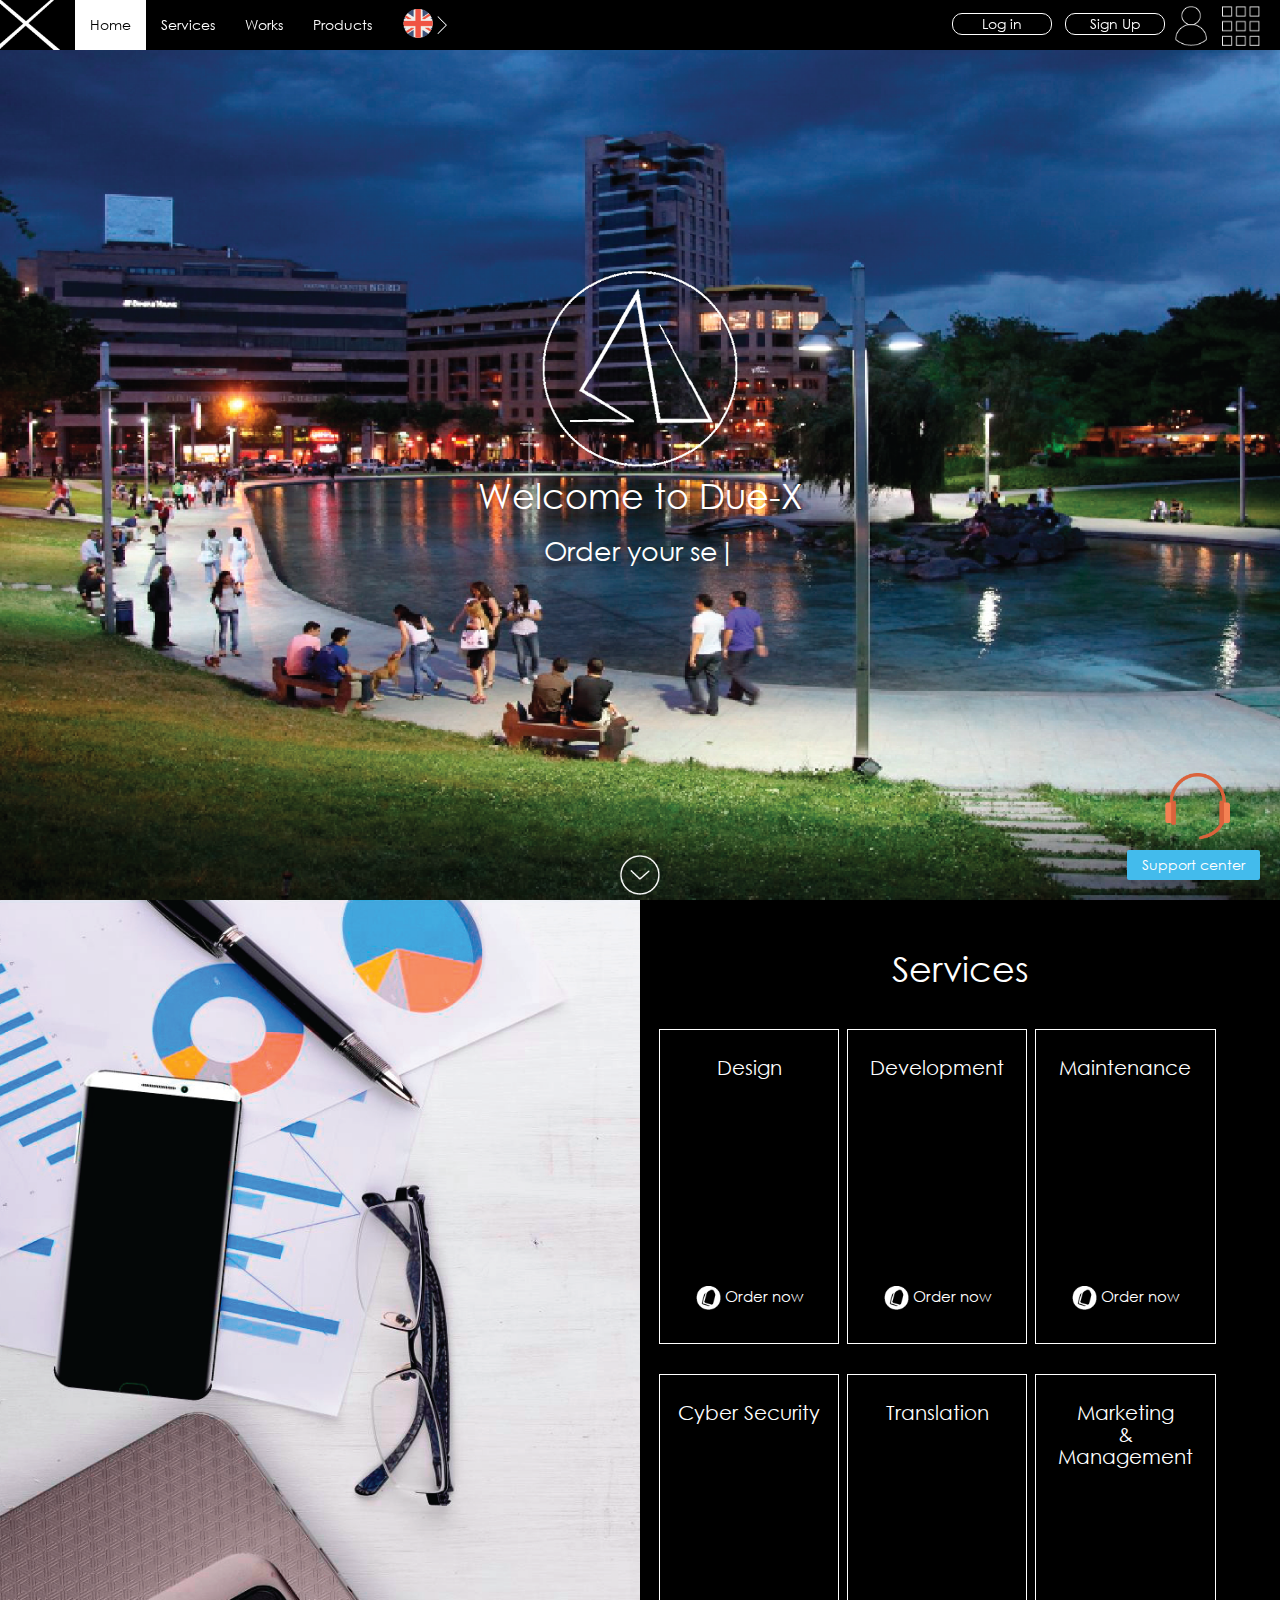
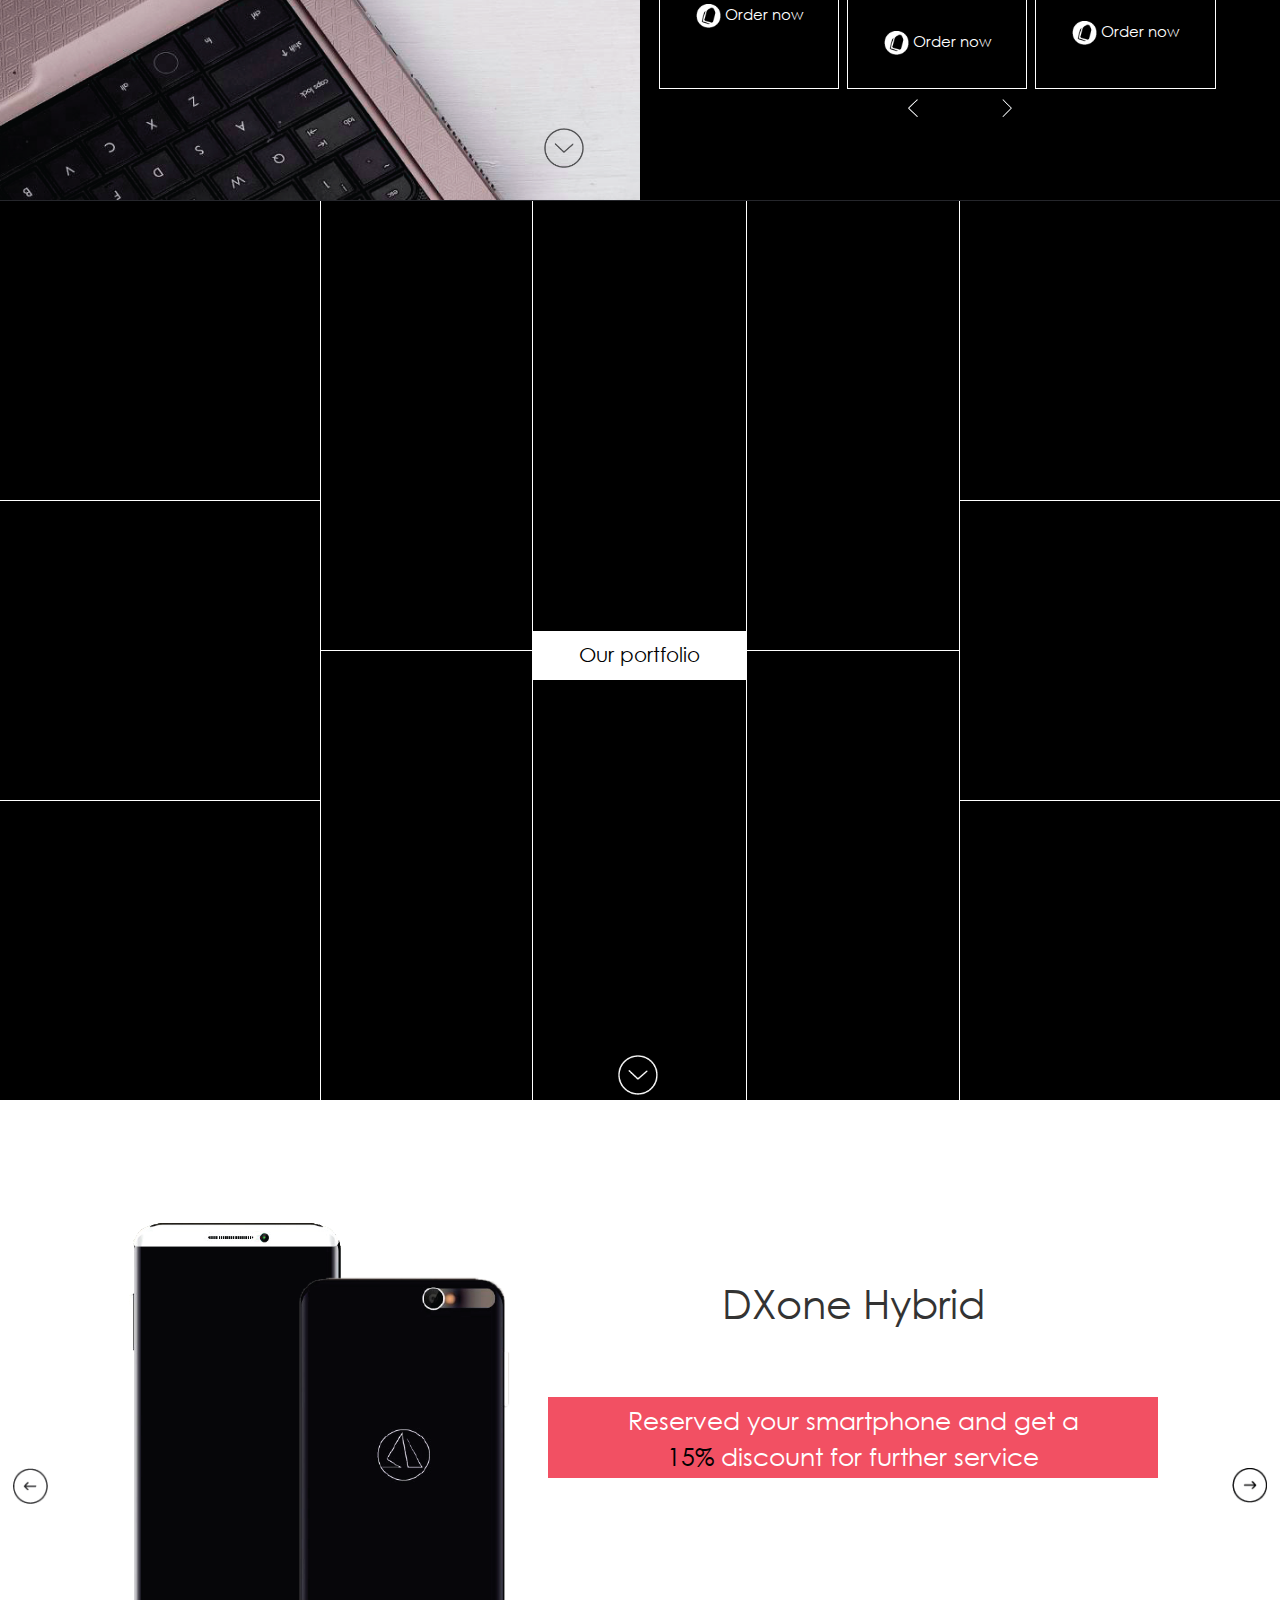
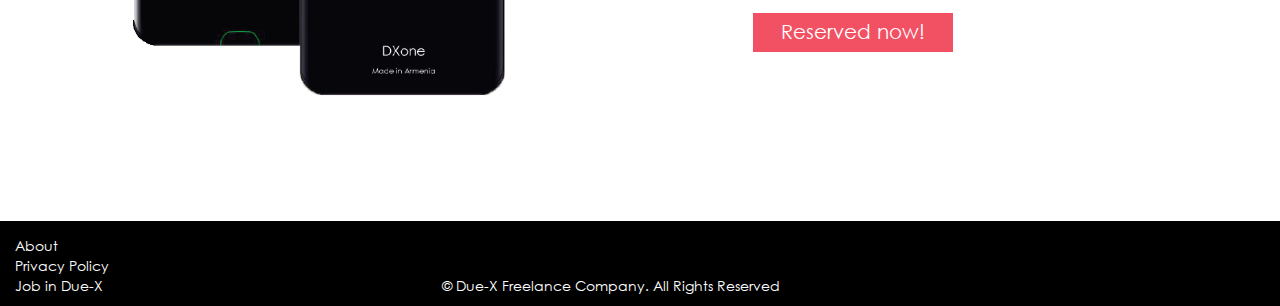
<file: websites/DueX/index.html>
<!DOCTYPE html>
<html lang="en">
<head>
    <meta charset="UTF-8">
    <meta http-equiv="X-UA-Compatible" content="IE=edge">
    <meta name="viewport" content="width=device-width, initial-scale=1">
    <!-- The above 3 meta tags *must* come first in the head; any other head content must come *after* these tags -->
    
    <title>Due-X</title>
    
    <!-- Title icon -->
    <link rel="shortcut icon" href="img/fivX.png">
    
    <!-- Bootstrap -->
    <link href="css/bootstrap.min.css" rel="stylesheet">
                
    <!-- CSS/ ..Less -->
    <link rel="stylesheet" href="css/style.css">  
    
    <!-- JavaScript -->    
    <script src="js/script.js" defer></script>   
    
    <!-- Typed -->
    <script src="https://code.jquery.com/jquery-3.2.1.js"> </script>    
    <script src="js/typed.js"></script>

    <!-- HTML5 shim and Respond.js for IE8 support of HTML5 elements and media queries -->
    <!-- WARNING: Respond.js doesn't work if you view the page via file:// -->
    <!--[if lt IE 9]>
      <script src="https://oss.maxcdn.com/html5shiv/3.7.3/html5shiv.min.js"></script>
      <script src="https://oss.maxcdn.com/respond/1.4.2/respond.min.js"></script>
    <![endif]-->
    
</head>

<body>
    
    <!-- Menu -->
    <header>
        <nav class="navbar navbar-default navbar-static-top navbar-fixed-top menu">
            <div class="container-fluid">
                <!-- Brand and toggle get grouped for better mobile display -->
                <div class="navbar-header">
                    <button class="navbar-toggle" data-toggle="collapse" data-target="#responsive-menu">
                        <span class="sr-only"></span>
                        <span class="icon-bar"></span>
                        <span class="icon-bar"></span>
                        <span class="icon-bar"></span>
                    </button>
                    <a href="#" class="navbar-brand"><img src="img/logo.png" alt=""></a>
                </div>
                
                <!-- Collect the nav links, forms, and other content for toggling -->
                <div class="collapse navbar-collapse" id="responsive-menu">
                    <ul class="nav navbar-nav" id="left">
                        <li><a href="#home" class="slide-section active" id="home-marker">Home</a></li>
                        <li><a href="#services" class="slide-section" id="services-marker">Services</a></li>
                        <li><a href="#works" class="slide-section" id="works-marker">Works</a></li>
                        <li><a href="#products" class="slide-section" id="products-marker">Products</a></li>               
                        <li class="dropdown-leng">
                            <a class="btn btn-link leng" href="#">
                                <img src="img/eng.png" alt="" class="en">
                                <img src="img/RightArrow.png" alt="" style="width:10px;margin-top: -5px;">
                            </a>
                            
                            <ul class="dropdown-content">
                                <a href="#"><img src="img/arm.png" alt=""></a><br>
                                <a href="#"><img src="img/rus.png" alt=""></a>
                            </ul>
                            
                        </li>
                    </ul>

                    <ul class="nav navbar-nav navbar-right navbar-form" id="right">
                        <li class="li-btn"><a href="#" class="btn btn-link button">Log in</a></li>
                        <li class="li-btn"><a href="Reg/sub.html" class="btn btn-link button">Sign Up</a></li>
                        <li><a href="#"><img src="img/Untitled-15.png" alt="" id="img1"></a></li>                
                        <li><a href="#" data-toggle="popover" title="aaaa" data-content="bbbb" data-placement="bottom"><img src="img/Untitled-16.png" alt=""></a></li>
                    </ul>              
                </div>
                <span class="glyphicon glyphicon-menu-down" id="glyp" aria-hidden="true"></span>
            </div>
        </nav>
    </header>
    
    
    <!-- Home -->
    <section id="home">
        <div class="container-fluid">
            <div class="row">
                <div class="home-text">
                    <img src="img/Due-X.png" alt="" id="imgDueX">
                    <p id="home-p1">Welcome to Due-X<p>
                    <span class="type"></span>                    
                </div>
                    
                <p id="home-p2">
                    <a href="#services" class="slide-section"><img src="img/ButtonScrollDown.png" alt="" id="img-bottom"></a> 
                </p>
                  
                <img src="img/3.png" alt="" id="img3">
                <button id="btn"><a href="#">Support center</a></button>
                <img src="img/3.png" alt="" id="img4">
                <button id="btn2"><a href="#">Support center</a></button>
            </div>
        </div>
    </section>
    
    
    <!-- Services -->
    <section id="services">
        <div class="container-fluid">
            <div class="row" style="border-bottom: 1px solid #25262B;">
                
                <!--<div class="col-lg-6 col-lg-pull-6 col-md-6 col-md-pull-6 col-sm-12 col-xs-12" id="services-left">-->
                <div class="col-lg-6 col-md-6 col-sm-6 col-xs-0" id="services-left">
                    <a href="#works" class="slide-section"><img src="img/BlackButtonScrollDown.png" alt="" id="img-scroll"></a>
                </div>
                
                <!--<div class="col-lg-6 col-lg-push-6 col-md-6 col-md-push-6 col-sm-12 col-xs-12" id="services-right">-->
                <div class="col-lg-6 col-md-6 col-sm-6 col-xs-12" id="services-right">
                    <h1>Services</h1>
                    
                    <div class="col-ld-4 col-md-4 col-sm-4 col-xs-12 services-dv">
                            <h2>Design</h2>
                            <p class="order"><img src="img/OrderNow.png" alt=""> Order now</p>
                        </div>
                    <div class="col-ld-4 col-md-4 col-sm-4 col-xs-12 services-dv">
                            <h2>Development</h2>
                            <p class="order"><img src="img/OrderNow.png" alt=""> Order now</p>
                        </div>
                    <div class="col-ld-4 col-md-4 col-sm-4 col-xs-12 services-dv">
                            <h2>Maintenance</h2>
                            <p class="order"><img src="img/OrderNow.png" alt=""> Order now</p>
                        </div>
                    
                    <div class="col-ld-4 col-md-4 col-sm-4 col-xs-12 services-dv">
                            <h2>Cyber Security</h2>
                            <p class="order" id="order1"><img src="img/OrderNow.png" alt=""> Order now</p>
                        </div>
                    <div class="col-ld-4 col-md-4 col-sm-4 col-xs-12 services-dv">
                            <h2>Translation</h2>
                            <p class="order"><img src="img/OrderNow.png" alt=""> Order now</p>
                        </div>
                    <div class="col-ld-4 col-md-4 col-sm-4 col-xs-12 services-dv">
                            <h2>Marketing<br> &amp;<br> Management</h2>
                            <p class="order" id="order2"><img src="img/OrderNow.png" alt=""> Order now</p>
                        </div>
                               
                </div>
                
                <div class="page text-center">
                    <img src="img/LeftArrow.png" alt="">
                    <img src="img/RightArrow.png" alt="">
                </div>
                                              
            </div>
        </div>
    </section>
    
    
    <!-- Works -->    
    <section id="works">
        <div class="container-fluid">
            <div class="row">
                <div class="portfolio xs-visible">Our portfolio</div>
                
                <div class="col-lg-3 col-md-3 col-sm-3 col-xs-12">
                    <div class="col-lg-12 col-md-12 col-sm-12 col-xs-12 dv"></div>
                    <div class="col-lg-12 col-md-12 col-sm-12 col-xs-12 dv"></div>
                    <div class="col-lg-12 col-md-12 col-sm-12 col-xs-12 dv text-center">
                       <p class="xs-hide-glyp" id="xs-hide-glyp">
                          View more <span class="glyphicon glyphicon-menu-down" aria-hidden="true"></span>
                       </p>
                    </div>
                </div>
                
                <div class="col-lg-6 col-md-6 col-sm-6 col-xs-12 div-sect2">
                    <div class="col-lg-4 col-md-4 col-sm-4 col-xs-12 dv1 dv1-1"></div>
                    <div class="col-lg-4 col-md-4 col-sm-4 col-xs-12 dv1"></div>
                    <div class="col-lg-4 col-md-4 col-sm-4 col-xs-12 dv1"></div>
                    
                    <div class="col-lg-4 col-md-4 col-sm-4 col-xs-12 dv1 dv1-1"></div>
                    <div class="col-lg-4 col-md-4 col-sm-4 col-xs-12 dv1">
                        <div class="portfolio xs-hide">Our portfolio</div>
                        <a href="#products" class="slide-section xs-hide"><img src="img/ButtonScrollDown.png" alt="" id="works-btn-scroll"></a>
                    </div>
                    <div class="col-lg-4 col-md-4 col-sm-4 col-xs-12 dv1"></div>
                </div>
                
                <div class="col-lg-3 col-md-3 col-sm-3 col-xs-12 div-sect3">
                    <div class="col-lg-12 col-md-12 col-sm-12 col-xs-12 dv"></div>
                    <div class="col-lg-12 col-md-12 col-sm-12 col-xs-12 dv"></div>
                    <div class="col-lg-12 col-md-12 col-sm-12 col-xs-12 dv"></div>
                </div>
                
            </div>
        </div>
    </section>
    
    
    <!-- Products -->    
    <section id="products">
        <div class="container-fluid">
            <div class="row">
                <div class="col-lg-1 col-md-1 col-sm-1 col-xs-1">
                    <a href="#" class="btn btn-link"><img src="img/Previous.png" class="img-prev" alt=""></a>
                </div>
                
                <div class="col-lg-4 col-md-4 col-sm-4 col-xs-0" id="products-left"></div>

                <div class="col-lg-6 col-md-6 col-sm-6 col-xs-10" id="products-right">
                    <h1>DXone Hybrid</h1>
                    <p id="p1">Reserved your smartphone and get a<br> <span>15%</span> discount for further service</p>               
                    <p id="p2">Reserved now!</p>                
                </div>
                
                <div class="col-lg-1 col-md-1 col-sm-1 col-xs-1">
                    <a href="#" class="btn btn-link" style="float: right"><img src="img/Next.png" class="img-next" alt=""></a>
                </div>
                
            </div>    
            
              
        </div>
    </section>
    
    
    <!-- Footer -->
    <footer class="container-fluid">
        <div class="row">
            <div class="col-lg-4 col-md-4 col-sm-4 col-xs-4">
                About<br>Privacy Policy<br>Job in Due-X
            </div>
            <div class="col-lg-8 col-md-8 col-sm-8 col-xs-8" id="copyright"> 
                &copy; Due-X Freelance Company. All Rights Reserved
            </div>
        </div>
    </footer>     
    
    <!-- Scripts -->   
    <!-- jQuery (necessary for Bootstrap's JavaScript plugins) -->
    <script src="https://ajax.googleapis.com/ajax/libs/jquery/1.12.4/jquery.min.js"></script>
    <!-- Include all compiled plugins (below), or include individual files as needed -->
    <script src="js/bootstrap.min.js"></script>
    
</body>
</html>
</file>
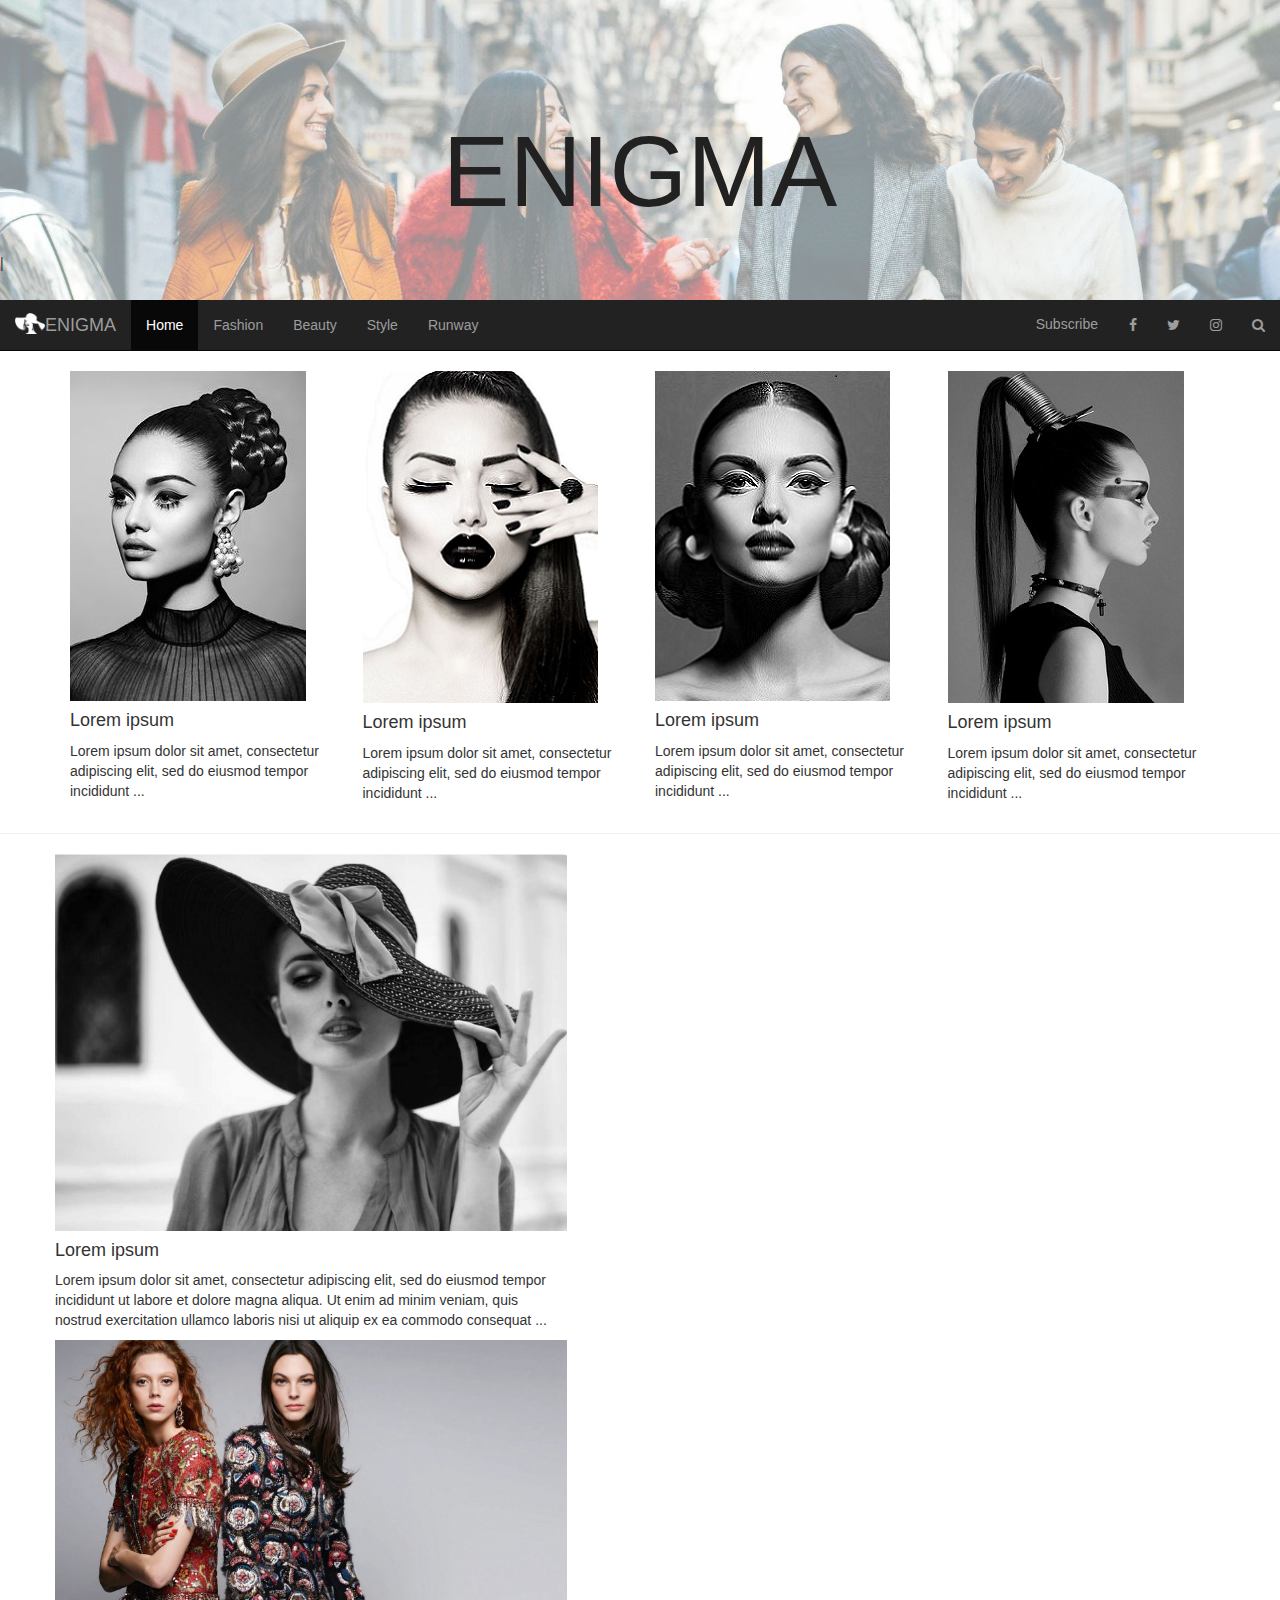
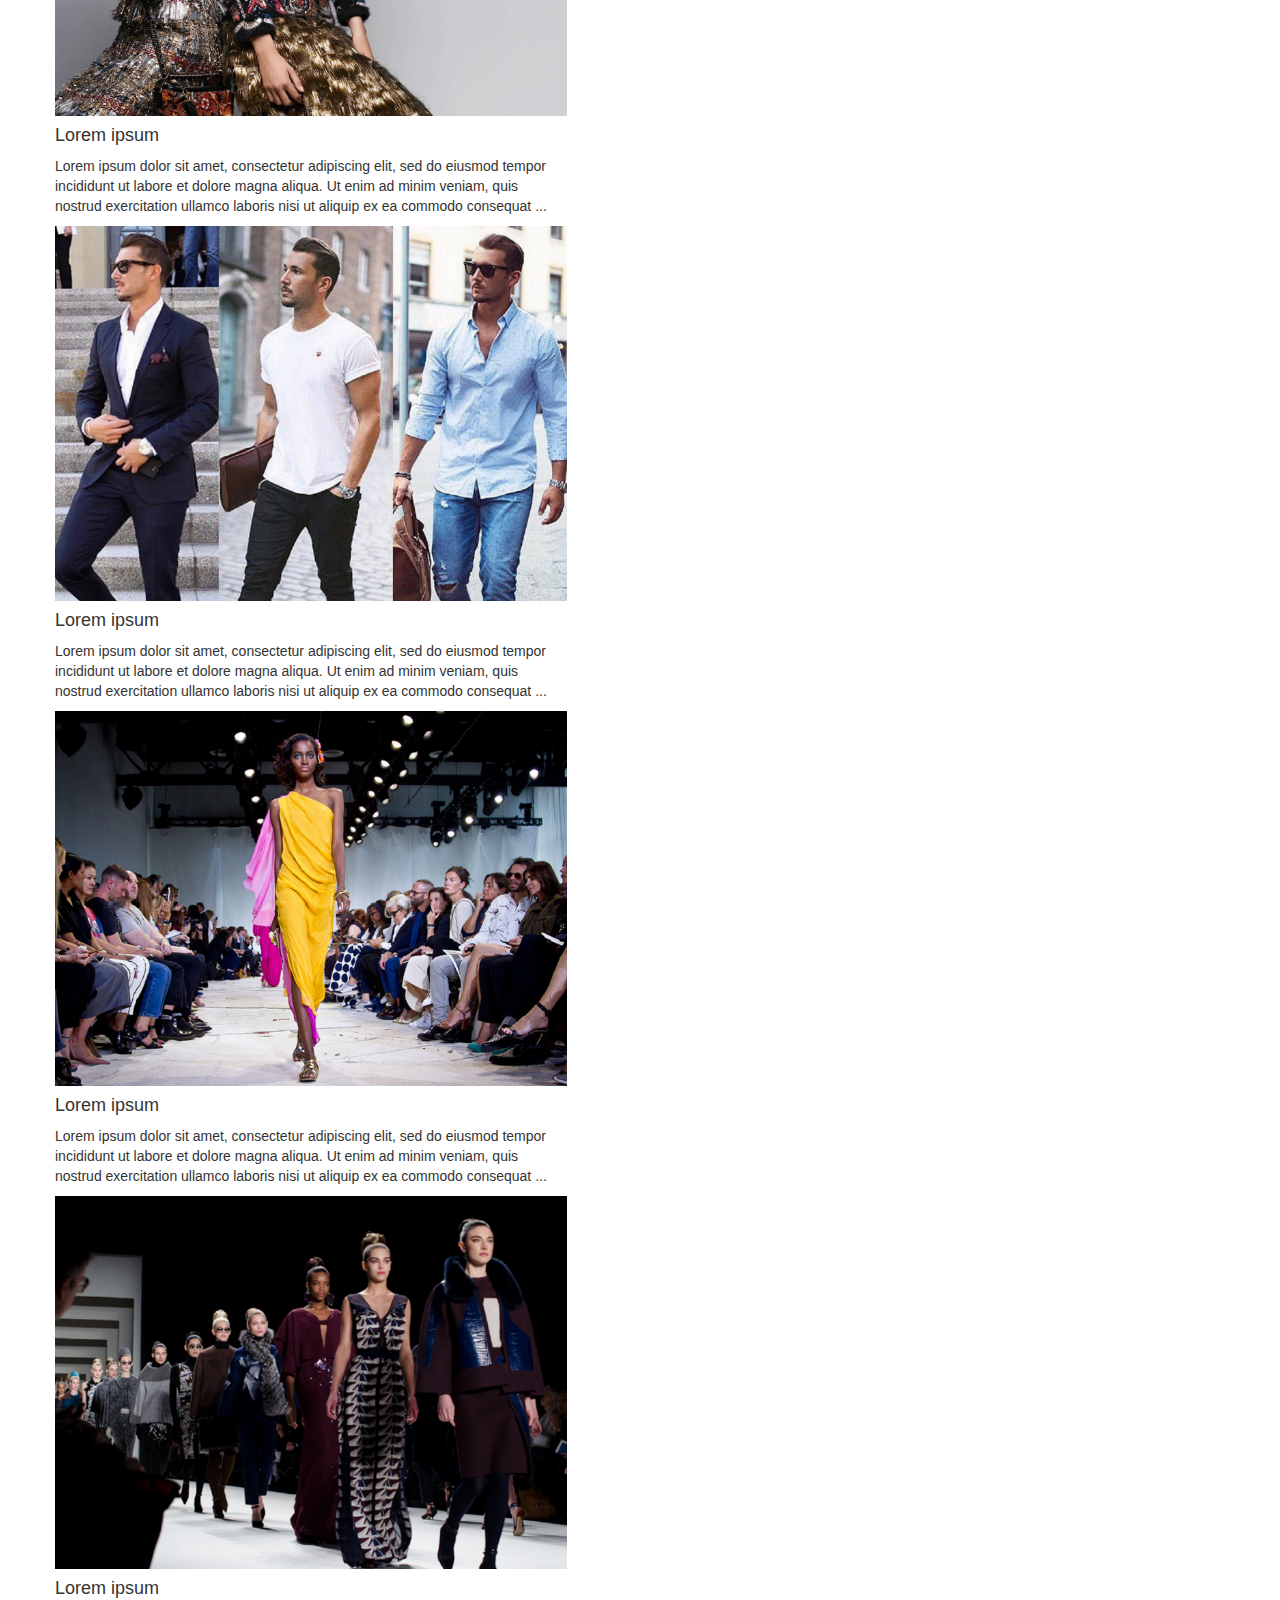
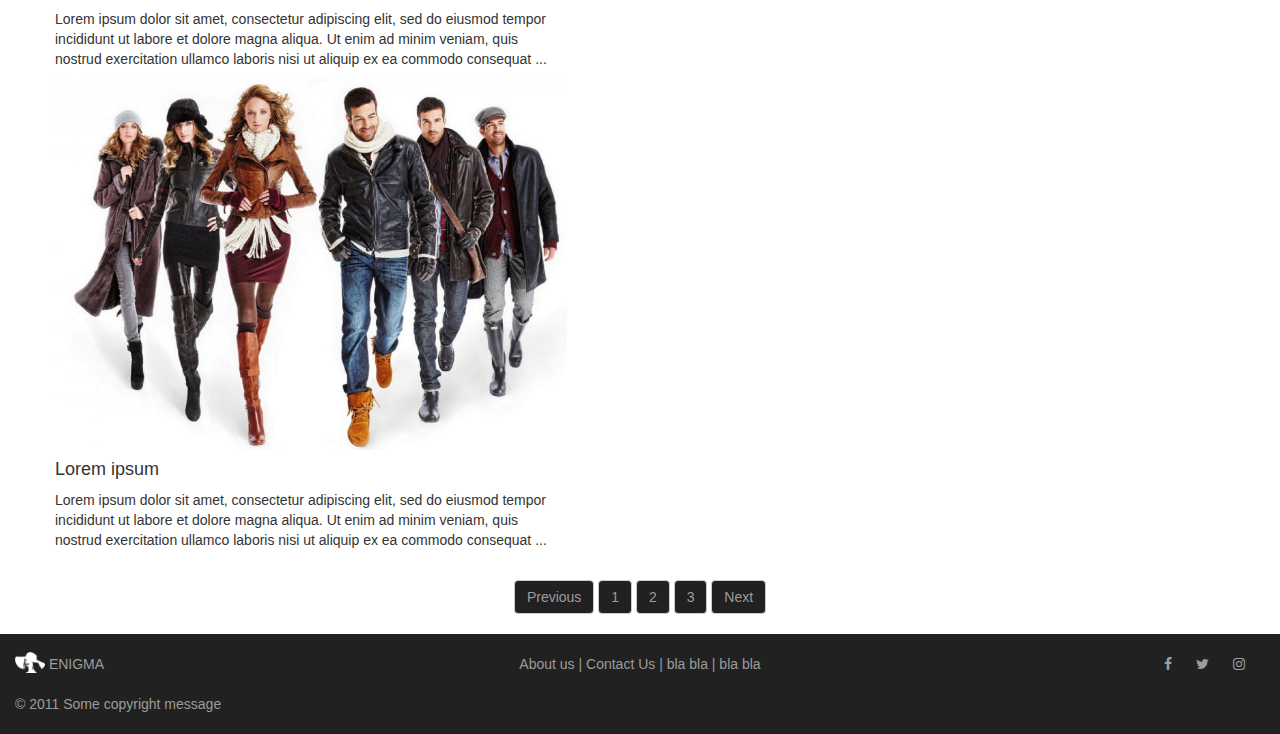
<file: websites/Enigma/index.html>
<!DOCTYPE html>
<html lang="en">
    <head>
        <meta charset="utf-8">
        <meta http-equiv="X-UA-Compatible" content="IE=edge">
        <meta name="viewport" content="width=device-width, initial-scale=1">
        <!-- The above 3 meta tags *must* come first in the head; any other head content must come *after* these tags -->
        <title>ENIGMA</title>

        <!-- Title icon -->
        <link rel="shortcut icon" href="img/imgonline-com-ua-Transparent-backgr-Le6Pcq0e20WZvW.ico">

        <!-- CSS --> 
        <link rel="stylesheet" href="css/style.css">

        <!-- Bootstrap -->
        <link href="css/bootstrap.min.css" rel="stylesheet">
        
        <!-- Font Awesome -->
        <link rel="stylesheet" href="fontAwesome/css/font-awesome.min.css">
        
        <!-- JavaScript -->
        <script src="js/js.js" defer></script>
        
        <!-- Typed -->
        <script src="https://code.jquery.com/jquery-3.2.1.js"> </script>    
        <script src="js/typed.js"></script>

        <!-- HTML5 shim and Respond.js for IE8 support of HTML5 elements and media queries -->
        <!-- WARNING: Respond.js doesn't work if you view the page via file:// -->
        <!--[if lt IE 9]>
          <script src="https://oss.maxcdn.com/html5shiv/3.7.3/html5shiv.min.js"></script>
          <script src="https://oss.maxcdn.com/respond/1.4.2/respond.min.js"></script>
        <![endif]-->
    </head>
   
    <body>
       <!-- Header -->
       <header class="container-fluid">
            <div class="row">
                <p class="type text-center"></p>
            </div>
        </header>
        
       <!-- Menu -->
       <nav class="menu navbar navbar-inverse navbar-static-top" id="menu">
         
          <div class="container-fluid">           
           
            <div class="navbar-header">               
                <a class="navbar-brand" href="#">
                   <img src="img/logo.png" alt="" class="img-logo"> ENIGMA
                </a>
                <button class="navbar-toggle" data-toggle="collapse" data-target="#responsive-menu">
                    <span class="sr-only"></span>
                    <span class="icon-bar"></span>
                    <span class="icon-bar"></span>
                    <span class="icon-bar"></span>
                </button>
            </div>
            
            <div class="collapse navbar-collapse" id="responsive-menu">
                <ul class="nav navbar-nav">
                    <li class="active"><a href="#">Home</a></li>
                    <li><a href="#">Fashion</a></li>
                    <li><a href="#">Beauty</a></li>
                    <li><a href="#">Style</a></li>
                    <li><a href="#">Runway</a></li>
                </ul>
           
                <ul class="nav navbar-nav navbar-right">
                    <li><a class="btn btn-link button" type="button" data-toggle="modal" data-target="#modal-subscibe">Subscribe</a></li>
                    <li class="socsites"><a href="https://www.facebook.com" target="_blank"><i class="fa fa-facebook" aria-hidden="true"></i></a></li>
                    <li class="socsites"><a href="https://www.twitter.com" target="_blank"><i class="fa fa-twitter" aria-hidden="true"></i></a></li>
                    <li class="socsites"><a href="https://www.instagram.com" target="_blank"><i class="fa fa-instagram" aria-hidden="true"></i></a></li>
                    <li><a href="#"><i class="fa fa-search" aria-hidden="true"></i></a></li>
                </ul>
            
              </div>          
              
          </div>
        </nav>
               
       <!-- Modal window subscribe -->
       <div class="modal" id="modal-subscibe">
           <div class="modal-dialog">
               <div class="modal-content" id="content">
                  
                   <div class="modal-header">
                      <button class="close" type="button" data-dismiss="modal">
                           <i class="fa fa-close"></i>
                       </button>
                       <h4 class="modal-title" id="title-modalWindow">Subscribe</h4> 
                   </div>
                   
                   <div id="subscribing">
                       <div class="modal-body">
                           <p>Get your daily dose of fashion inspiration and style tips!</p>
                           <input type="email" class="form-control" placeholder="Email address" id="email">
                           <div id="validate"></div>
                       </div>

                       <div class="modal-footer">
                          <button type="button" onclick="subscribe()">Subscribe</button>
                       </div>
                   </div>                  
                   
               </div>
           </div>
       </div>
       
       <!-- Section 1 -->
       <div class="container">
           <div class="row">
               <div class="col-lg-3 col-md-3 col-sm-6 col-xs-12">
                   <img src="img/9d5460099f8f168d4265a3054dfded6c--makeup-course-black-white-fashion.jpg" alt="" class="img-responsive text-center">
                   <h4>Lorem ipsum</h4>
                   <p>Lorem ipsum dolor sit amet, consectetur adipiscing elit, sed do eiusmod tempor incididunt ...</p>
               </div>
               <div class="col-lg-3 col-md-3 col-sm-6 col-xs-12">
                   <img src="img/010e834c59ee3d7e6afa806e47a1c189--fashion-makeup-photography-fashion-portraits.jpg" alt="" class="img-responsive">
                   <h4>Lorem ipsum</h4>
                   <p>Lorem ipsum dolor sit amet, consectetur adipiscing elit, sed do eiusmod tempor incididunt ...</p>
               </div>
               <div class="col-lg-3 col-md-3 col-sm-6 col-xs-12">
                   <img src="img/46227930fdea25197227109f59dba0f6--black-white-fashion-fashion-portraits.jpg" alt="" class="img-responsive">
                   <h4>Lorem ipsum</h4>
                   <p>Lorem ipsum dolor sit amet, consectetur adipiscing elit, sed do eiusmod tempor incididunt ...</p>
               </div>
               <div class="col-lg-3 col-md-3 col-sm-6 col-xs-12">
                   <img src="img/8ec3ba7533a52c3d3d952bb02a7f069f--high-ponytail-hairstyles-high-ponytails.jpg" alt="" class="img-responsive">
                   <h4>Lorem ipsum</h4>
                   <p>Lorem ipsum dolor sit amet, consectetur adipiscing elit, sed do eiusmod tempor incididunt ...</p>
               </div>
           </div>
       </div>
       <hr>
                           
       <!-- Section 2 -->
       <section class="container">
           <div class="row">
               <div class="section2">
                   <img src="img/636096742373357996142416222_fashion-beauty-tips.jpg" alt="" class="img-responsive">
                   <h4>Lorem ipsum</h4>
                   <p>Lorem ipsum dolor sit amet, consectetur adipiscing elit, sed do eiusmod tempor incididunt ut labore et dolore magna aliqua. Ut enim ad minim veniam, quis nostrud exercitation ullamco laboris nisi ut aliquip ex ea commodo consequat ...</p>
               </div>
               
               <div class="section2">
                   <img src="img/01_17A_INBTQ_rightcrop.standard.2560.jpg" alt="" class="img-responsive">
                   <h4>Lorem ipsum</h4>
                   <p>Lorem ipsum dolor sit amet, consectetur adipiscing elit, sed do eiusmod tempor incididunt ut labore et dolore magna aliqua. Ut enim ad minim veniam, quis nostrud exercitation ullamco laboris nisi ut aliquip ex ea commodo consequat ...</p>
               </div>
               
               <div class="section2">
                   <img src="img/59afbdbadca849d37bd7f1ffa0e8dd22.jpg" alt="" class="img-responsive">
                   <h4>Lorem ipsum</h4>
                   <p>Lorem ipsum dolor sit amet, consectetur adipiscing elit, sed do eiusmod tempor incididunt ut labore et dolore magna aliqua. Ut enim ad minim veniam, quis nostrud exercitation ullamco laboris nisi ut aliquip ex ea commodo consequat ...</p>
               </div>
               
               <div class="section2">
                   <img src="img/11362149.jpg" alt="" class="img-responsive">
                   <h4>Lorem ipsum</h4>
                   <p>Lorem ipsum dolor sit amet, consectetur adipiscing elit, sed do eiusmod tempor incididunt ut labore et dolore magna aliqua. Ut enim ad minim veniam, quis nostrud exercitation ullamco laboris nisi ut aliquip ex ea commodo consequat ...</p>
               </div>
               
               <div class="section2">
                   <img src="img/Carolina_Herrera_AW14_12.jpg" alt="" class="img-responsive">
                   <h4>Lorem ipsum</h4>
                   <p>Lorem ipsum dolor sit amet, consectetur adipiscing elit, sed do eiusmod tempor incididunt ut labore et dolore magna aliqua. Ut enim ad minim veniam, quis nostrud exercitation ullamco laboris nisi ut aliquip ex ea commodo consequat ...</p>
               </div>
               
               <div class="section2">
                   <img src="img/AAEAAQAAAAAAAAegAAAAJDAxNzQ5ZDdjLTU0NzMtNDg2MC1hOWUxLWVlZjNhOTE5YzAxZg.jpg" alt="" class="img-responsive">
                   <h4>Lorem ipsum</h4>
                   <p>Lorem ipsum dolor sit amet, consectetur adipiscing elit, sed do eiusmod tempor incididunt ut labore et dolore magna aliqua. Ut enim ad minim veniam, quis nostrud exercitation ullamco laboris nisi ut aliquip ex ea commodo consequat ...</p>
               </div>
               
           </div>
        </section>
       <br>
       
       <!-- Pages buttons -->
       <div class="container text-center">
           <div class="row">
               <a href="#" class="btn btn-default page-btn">Previous</a>
               <a href="#" class="btn btn-default page-btn">1</a>
               <a href="#" class="btn btn-default page-btn">2</a>
               <a href="#" class="btn btn-default page-btn">3</a>
               <a href="#" class="btn btn-default page-btn">Next</a>
           </div>
       </div>
       <br>
       
       <!-- Footer -->
       <footer class="container-fluid">
           <div class="row">
               <div class="col-lg-4 col-md-4 col-sm-4 col-xs-4">
                   <a href="#" class="footer-logo"><img src="img/logo.png" alt=""> <span>ENIGMA</span></a>
                   <p class="copyright">&copy; 2011 Some copyright message</p>
               </div>
               
               <div class="col-lg-4 col-md-4 col-sm-4 col-xs-4 text-center">
                   <p>About us | Contact Us | bla bla | bla bla</p>
               </div>
               
               <div class="col-lg-4 col-md-4 col-sm-4 col-xs-4 text-right">
                    <a href="https://www.facebook.com" target="_blank" class="footer-icons"><i class="fa fa-facebook" aria-hidden="true"></i></a>
                    <a href="https://www.twitter.com" target="_blank" class="footer-icons"><i class="fa fa-twitter" aria-hidden="true"></i></a>
                    <a href="https://www.instagram.com" target="_blank" class="footer-icons"><i class="fa fa-instagram" aria-hidden="true"></i></a>                  
               </div>
           </div>
       </footer>
       
        <!-- jQuery (necessary for Bootstrap's JavaScript plugins) -->
        <script src="https://ajax.googleapis.com/ajax/libs/jquery/1.12.4/jquery.min.js"></script>
        <!-- Include all compiled plugins (below), or include individual files as needed -->
        <script src="js/bootstrap.min.js"></script>
    </body>
</html>
</file>
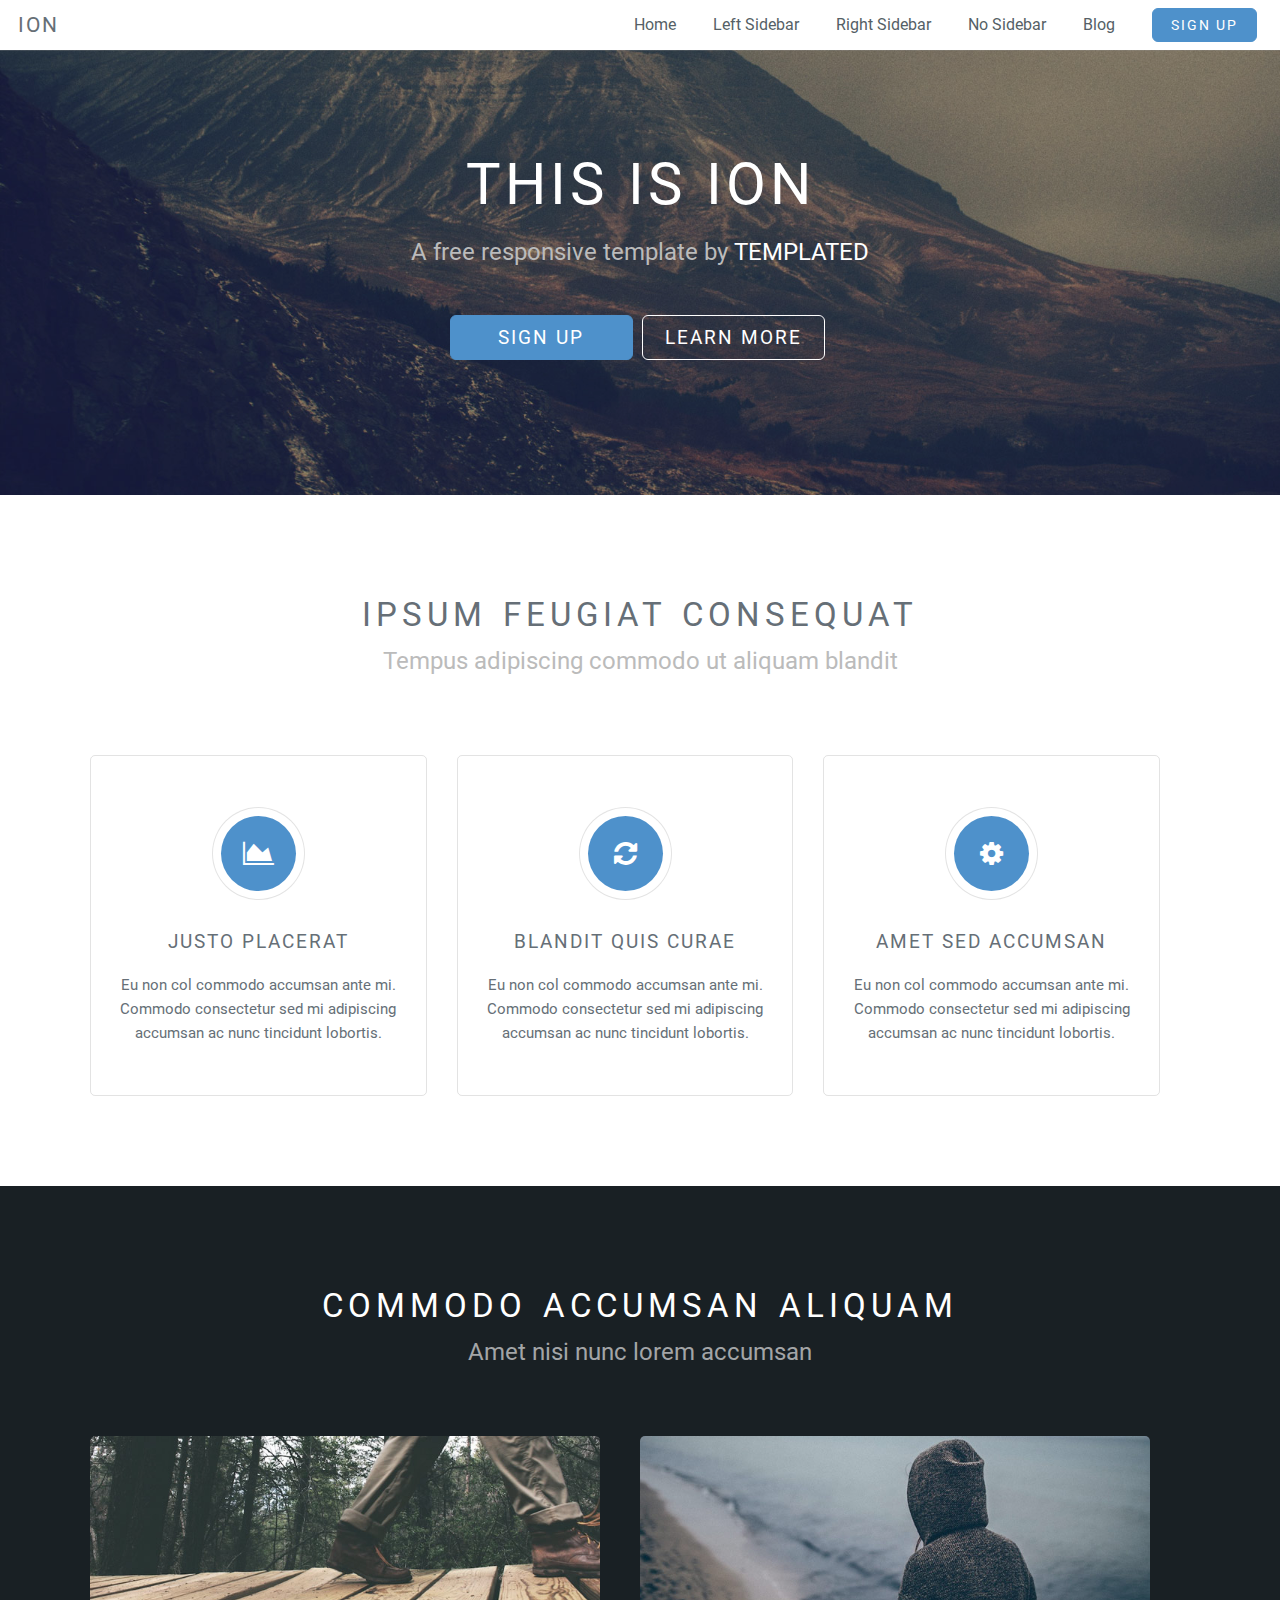
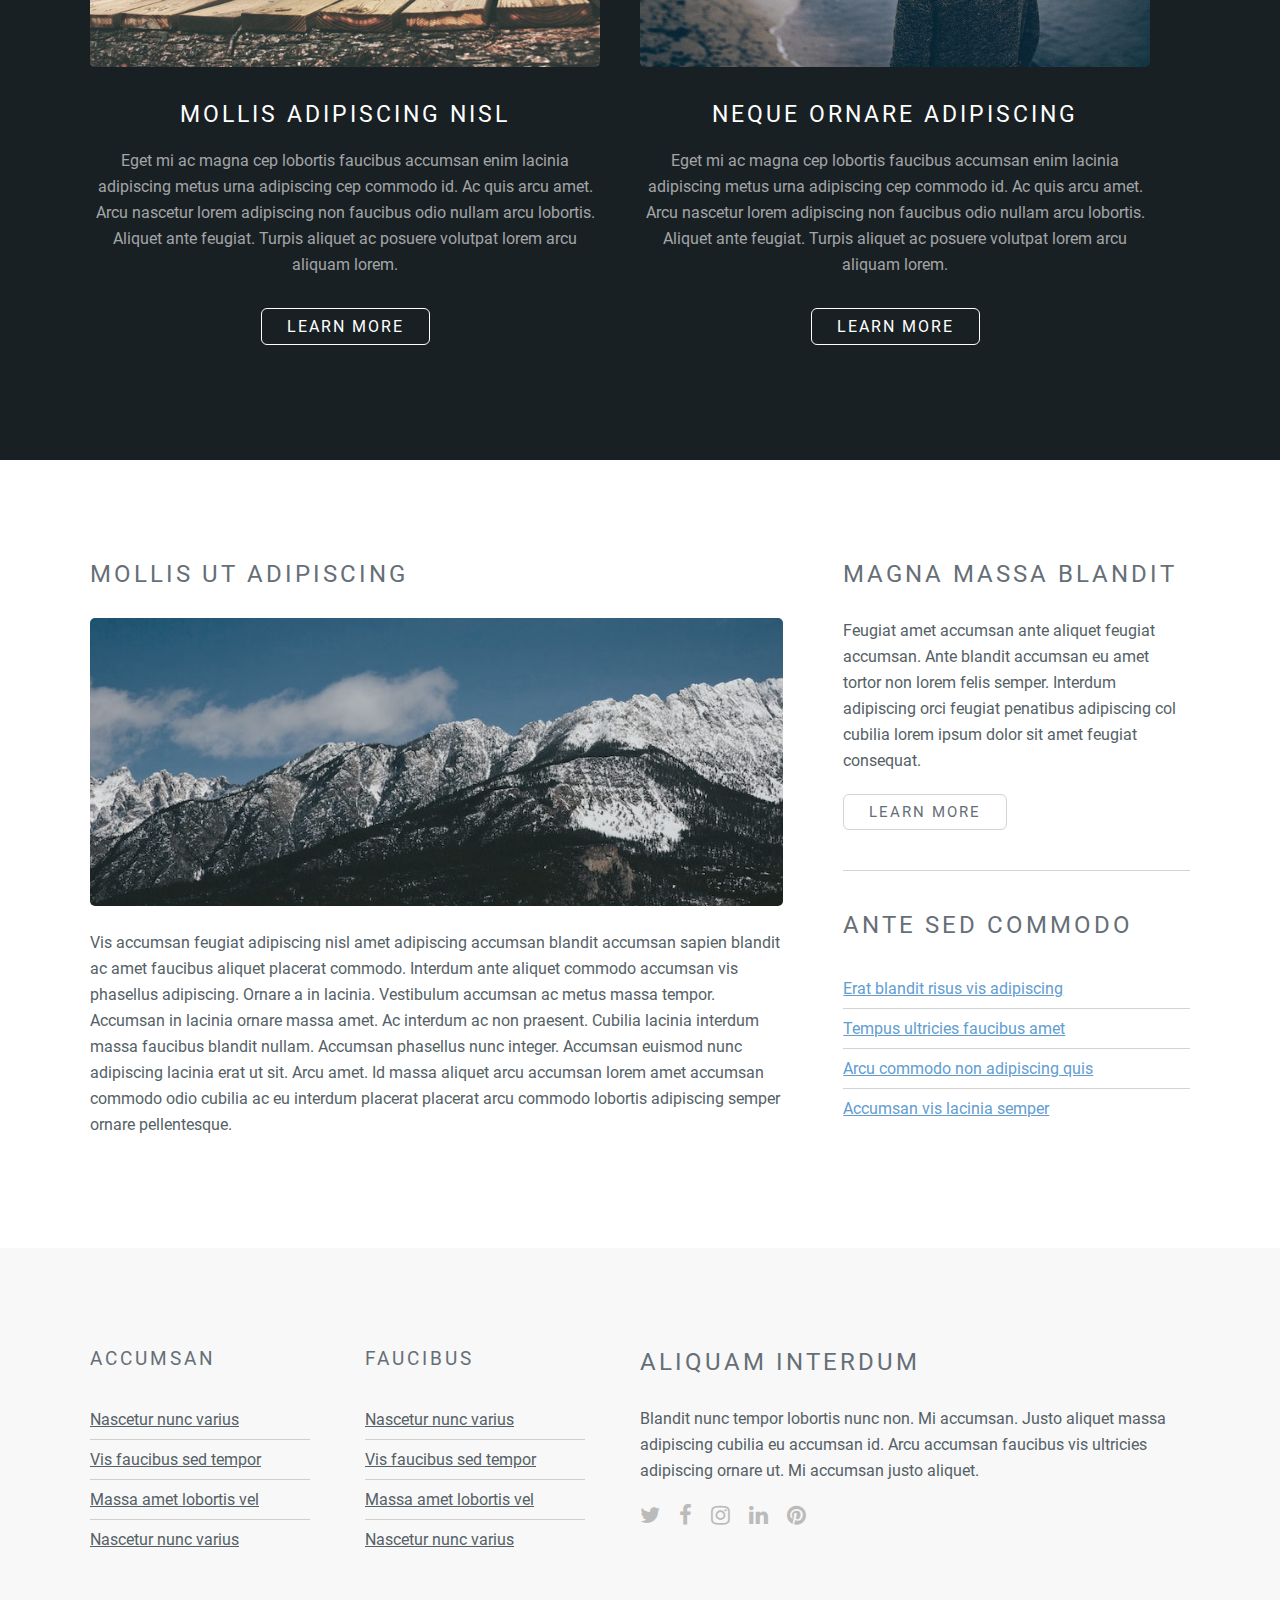
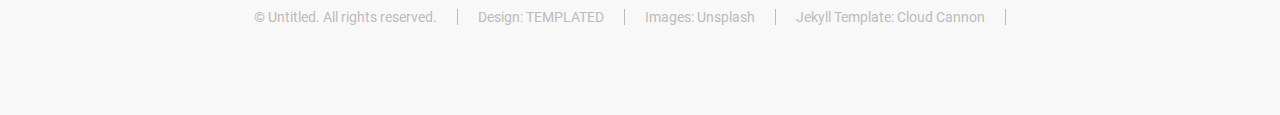
<file: websites/ION/index.html>
<!DOCTYPE html>
<html lang="en">
<head>
    <!-- Meta tags -->
    <meta charset="UTF-8">
    <meta name="viewport" content="width=device-width, initial-scale=1.0">
    <!-- Font Awesome -->
    <link rel="stylesheet" href="https://cdnjs.cloudflare.com/ajax/libs/font-awesome/4.7.0/css/font-awesome.min.css">
    <!-- CSS -->
    <link rel="stylesheet" href="./css/style.css">
    <!-- Title -->
    <title>Ion</title>
</head>
<body>
    <!-- Header -->
    <header id="header">
        <!-- Manu -->
        <nav id="navbar">
            <div class="flex-container">
                <a href="./index.html" class="logo">ion</a>
                <ul class="menu">
                    <li><a href="./index.html">home</a></li>
                    <li><a href="./left-sidebar.html">left sidebar</a></li>
                    <li><a href="./right-sidebar.html">right sidebar</a></li>
                    <li><a href="./no-sidebar.html">no sidebar</a></li>
                    <li><a href="./blog.html">blog</a></li>
                    <li><button class="sign-up"><a href="./sign-up.html">sign up</a></button></li>
                </ul>
            </div>
        </nav>
    </header>
    <!-- End Header -->

    <!-- Main -->
    <main id="main">
        <!-- Section 1 -->
        <section id="section1">
            <div class="section1-content">
                <h2>THIS IS ION</h2>
                <p>A free responsive template by <span>TEMPLATED</span></p>
                <div class="buttons">
                    <button class="sign-up"><a href="./sign-up.html">sign up</a></button>
                    <button class="learn-more"><a href="./index.html">learn more</a></button>
                </div>
            </div>
        </section>
        <!-- Section 2 -->
        <section id="section2" class="padding">
            <div class="title">
                <h2>IPSUM FEUGIAT CONSEQUAT</h2>
                <p>Tempus adipiscing commodo ut aliquam blandit</p>
            </div>
            <div class="flex-container">
                <div class="flex-item">
                    <div class="icon"></div>
                    <h3>JUSTO PLACERAT</h3>
                    <p>Eu non col commodo accumsan ante mi. Commodo consectetur sed mi adipiscing accumsan ac nunc tincidunt lobortis.</p>
                </div>
                <div class="flex-item">
                    <div class="icon"></div>
                    <h3>BLANDIT QUIS CURAE</h3>
                    <p>Eu non col commodo accumsan ante mi. Commodo consectetur sed mi adipiscing accumsan ac nunc tincidunt lobortis.</p>
                </div>
                <div class="flex-item">
                    <div class="icon"></div>
                    <h3>AMET SED ACCUMSAN</h3>
                    <p>Eu non col commodo accumsan ante mi. Commodo consectetur sed mi adipiscing accumsan ac nunc tincidunt lobortis.</p>
                </div>
            </div>
        </section>
        <!-- Section 3 -->
        <section id="section3" class="padding">
            <div class="title">
                <h2>COMMODO ACCUMSAN ALIQUAM</h2>
                <p>Amet nisi nunc lorem accumsan</p>
            </div>
            <div class="flex-container">
                <div class="flex-item">
                    <img src="./img/pic01.jpg" alt="picture1">
                    <h3>MOLLIS ADIPISCING NISL</h3>
                    <p>Eget mi ac magna cep lobortis faucibus accumsan enim lacinia adipiscing metus urna adipiscing cep commodo id. Ac quis arcu amet. Arcu nascetur lorem adipiscing non faucibus odio nullam arcu lobortis. Aliquet ante feugiat. Turpis aliquet ac posuere volutpat lorem arcu aliquam lorem.</p>
                    <button class="learn-more"><a href="./index.html">learn more</a></button>
                </div>
                <div class="flex-item">
                    <img src="./img/pic02.jpg" alt="picture2">
                    <h3>NEQUE ORNARE ADIPISCING</h3>
                    <p>Eget mi ac magna cep lobortis faucibus accumsan enim lacinia adipiscing metus urna adipiscing cep commodo id. Ac quis arcu amet. Arcu nascetur lorem adipiscing non faucibus odio nullam arcu lobortis. Aliquet ante feugiat. Turpis aliquet ac posuere volutpat lorem arcu aliquam lorem.</p>
                    <button class="learn-more"><a href="./index.html">learn more</a></button>
                </div>
            </div>
        </section>
        <!-- Section 4 -->
        <section id="section4" class="padding">
            <div class="flex-container">
                <div class="flex-item">
                    <h2>MOLLIS UT ADIPISCING</h2>
                    <img src="./img/pic03.jpg" alt="picture3">
                    <p class="text">Vis accumsan feugiat adipiscing nisl amet adipiscing accumsan blandit accumsan sapien blandit ac amet faucibus aliquet placerat commodo. Interdum ante aliquet commodo accumsan vis phasellus adipiscing. Ornare a in lacinia. Vestibulum accumsan ac metus massa tempor. Accumsan in lacinia ornare massa amet. Ac interdum ac non praesent. Cubilia lacinia interdum massa faucibus blandit nullam. Accumsan phasellus nunc integer. Accumsan euismod nunc adipiscing lacinia erat ut sit. Arcu amet. Id massa aliquet arcu accumsan lorem amet accumsan commodo odio cubilia ac eu interdum placerat placerat arcu commodo lobortis adipiscing semper ornare pellentesque.</p>
                </div>
                <div class="flex-item">
                    <div class="top">
                        <h2>MAGNA MASSA BLANDIT</h2>
                        <p class="text">Feugiat amet accumsan ante aliquet feugiat accumsan. Ante blandit accumsan eu amet tortor non lorem felis semper. Interdum adipiscing orci feugiat penatibus adipiscing col cubilia lorem ipsum dolor sit amet feugiat consequat.</p>
                        <button class="learn-more"><a href="./index.html">learn more</a></button>
                    </div>
                    <div>
                        <h2>ANTE SED COMMODO</h2>
                        <ul>
                            <li><a href="./index.html">Erat blandit risus vis adipiscing</a></li>
                            <li><a href="./index.html">Tempus ultricies faucibus amet</a></li>
                            <li><a href="./index.html">Arcu commodo non adipiscing quis</a></li>
                            <li><a href="./index.html">Accumsan vis lacinia semper</a></li>
                        </ul>
                    </div>
                </div>
            </div>
        </section>
    </main>

    <!-- Footer -->
    <footer id="footer" class="padding">
        <div class="footer-content">
            <div class="flex-container">
                <div class="flex-item">
                    <div class="list">
                        <h3>ACCUMSAN</h3>
                        <ul>
                            <li><a href="./index.html">Nascetur nunc varius</a></li>
                            <li><a href="./index.html">Vis faucibus sed tempor</a></li>
                            <li><a href="./index.html">Massa amet lobortis vel</a></li>
                            <li><a href="./index.html">Nascetur nunc varius</a></li>
                        </ul>
                    </div>
                    <div class="list">
                        <h3>FAUCIBUS</h3>
                        <ul>
                            <li><a href="./index.html">Nascetur nunc varius</a></li>
                            <li><a href="./index.html">Vis faucibus sed tempor</a></li>
                            <li><a href="./index.html">Massa amet lobortis vel</a></li>
                            <li><a href="./index.html">Nascetur nunc varius</a></li>
                        </ul>
                    </div>
                </div>
                <div class="flex-item">
                    <h2>ALIQUAM INTERDUM</h2>
                    <p class="text">Blandit nunc tempor lobortis nunc non. Mi accumsan. Justo aliquet massa adipiscing cubilia eu accumsan id. Arcu accumsan faucibus vis ultricies adipiscing ornare ut. Mi accumsan justo aliquet.</p>
                    <p class="icons">
                        <a href="#"><i class="fa fa-twitter" aria-hidden="true"></i></a>
                        <a href="#"><i class="fa fa-facebook" aria-hidden="true"></i></a>
                        <a href="#"><i class="fa fa-instagram" aria-hidden="true"></i></a>
                        <a href="#"><i class="fa fa-linkedin" aria-hidden="true"></i></a>
                        <a href="#"><i class="fa fa-pinterest" aria-hidden="true"></i></a>
                    </p>
                </div>
            </div>
        </div>
        <div class="footer-bottom">
            <div class="flex">
                <div class="item">&copy; Untitled. All rights reserved. </div>
                <div class="item">Design: <span>TEMPLATED</span> </div>
                <div class="item">Images: <span>Unsplash</span></div>
                <div class="item">Jekyll Template: <span>Cloud Cannon</span></div>
            </div>
        </div>
    </footer>
</body>
</html>
</file>
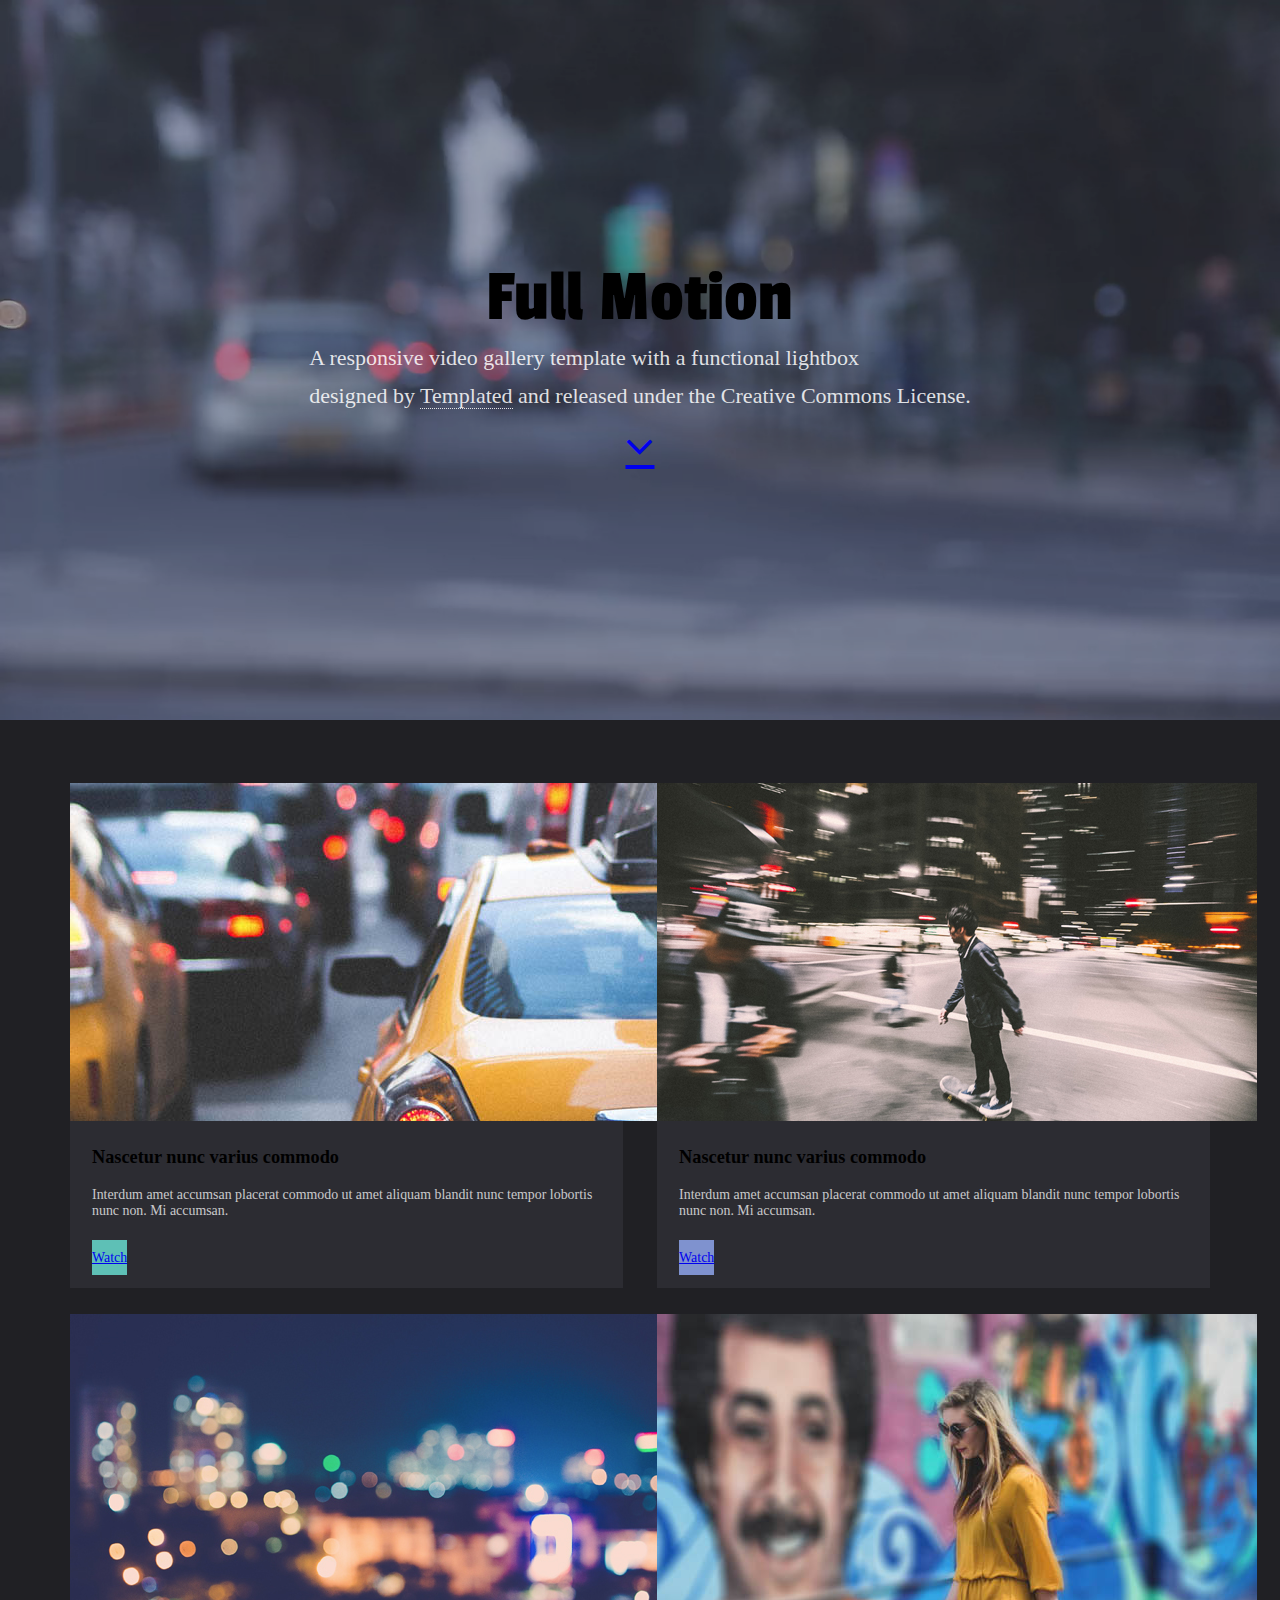
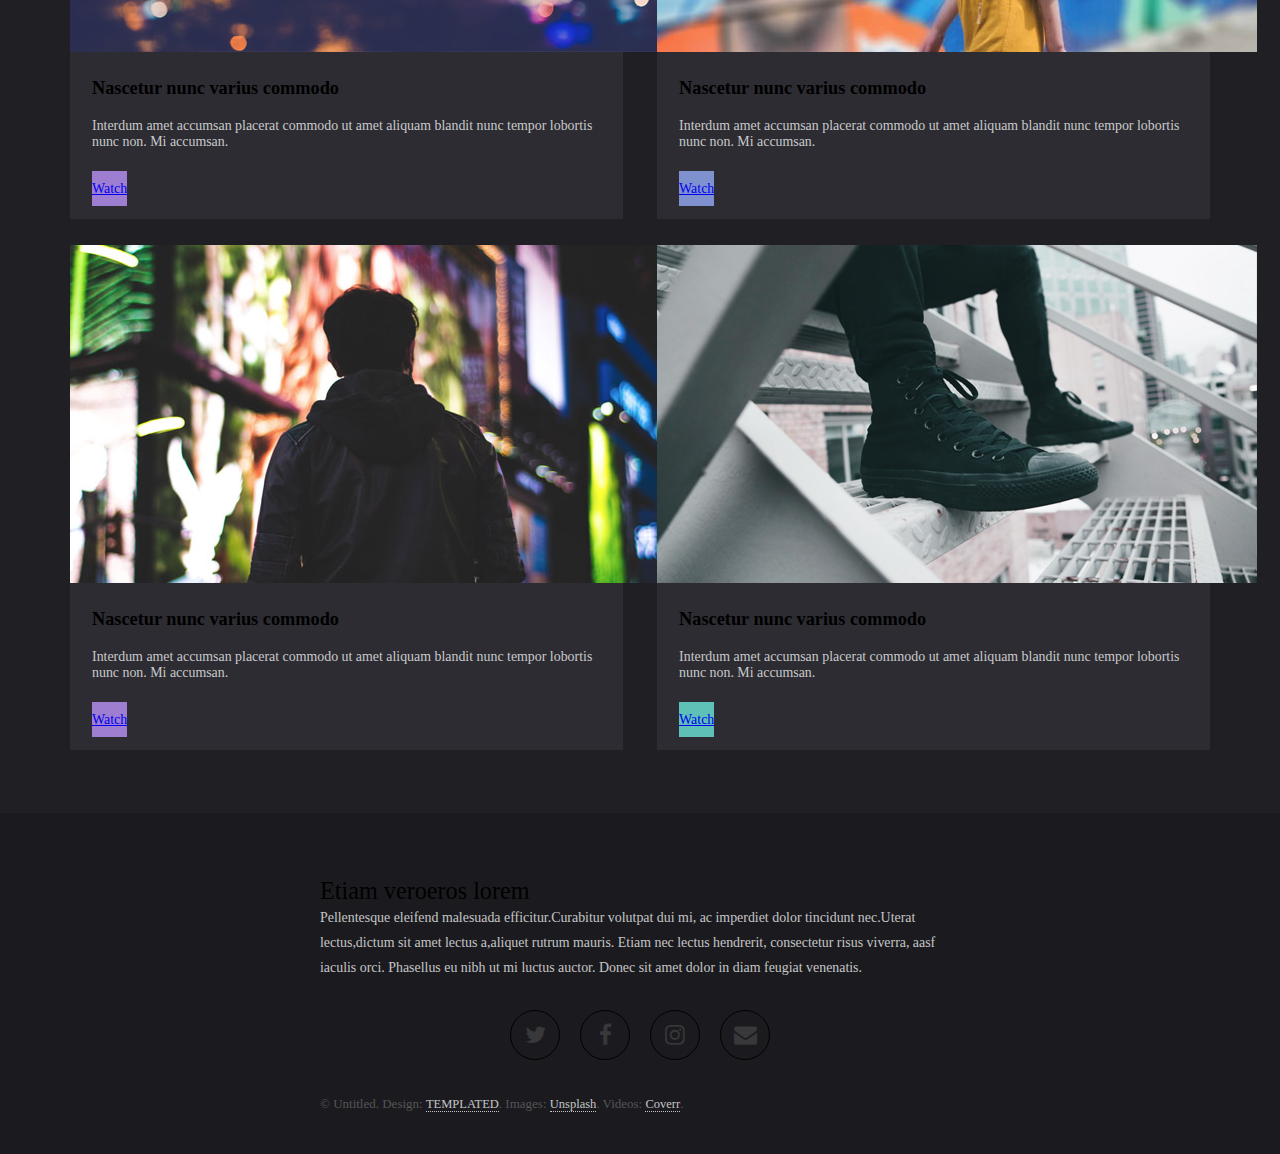
<file: websites/Motion/index.html>
<!DOCTYPE html>
<html lang="en">

<head>
    <meta charset="UTF-8">
    <meta name="viewport" content="width=device-width, initial-scale=1.0">
    <!-- Font Awesome -->
    <link rel="stylesheet" href="https://cdnjs.cloudflare.com/ajax/libs/font-awesome/4.7.0/css/font-awesome.min.css">
    <!-- Google Font / Passion One -->
    <link href="https://fonts.googleapis.com/css2?family=Passion+One:wght@400;700;900&display=swap" rel="stylesheet">
    <!-- Bootstrap -->
    <link href="https://cdn.jsdelivr.net/npm/bootstrap@5.0.2/dist/css/bootstrap.min.css" rel="stylesheet"
        integrity="sha384-EVSTQN3/azprG1Anm3QDgpJLIm9Nao0Yz1ztcQTwFspd3yD65VohhpuuCOmLASjC" crossorigin="anonymous">
    <!-- CSS -->
    <link rel="stylesheet" href="./css/style.css">
    <link rel="stylesheet" href="./css/media.css">
    <title>Full Motion</title>
</head>

<body>
    <!-- Header -->
    <header id="header" class="container-fluid">
        <div class="flex">
            <h1 class="display-3 text-light">Full Motion</h1>
            <p class="text-center pb-3">A responsive video gallery template with a functional lightbox <br>
            designed by <span>Templated</span> and released under the Creative Commons License.</p>
            <a href="#main" class="btn btn-outline-light down-arrow"><i class="fa fa-angle-down" aria-hidden="true"></i></a>
        </div>
    </header>
    <!-- End Header -->

    <!-- Main -->
    <main id="main" class="container-fluid">
        <section id="cards">
            <div class="flex-container">
                <div class="card">
                    <img class="card-img-top" src="./img/pic01.jpg" alt="Card image">
                    <div class="card-body text-center main-card">
                        <h3 class="card-title text-light">Nascetur nunc varius commodo</h3>
                        <p class="card-text main-text">Interdum amet accumsan placerat commodo ut amet aliquam blandit nunc tempor
                            lobortis nunc non. Mi accumsan.</p>
                        <a href="#" class="btn btn-primary btn1">Watch</a>
                    </div>
                </div>

                <div class="card">
                    <img class="card-img-top" src="./img/pic02.jpg" alt="Card image">
                    <div class="card-body text-center main-card">
                        <h3 class="card-title text-light">Nascetur nunc varius commodo</h3>
                        <p class="card-text main-text">Interdum amet accumsan placerat commodo ut amet aliquam blandit nunc tempor
                            lobortis nunc non. Mi accumsan.</p>
                        <a href="#" class="btn btn-primary btn2">Watch</a>
                    </div>
                </div>

                <div class="card">
                    <img class="card-img-top" src="./img/pic03.jpg" alt="Card image">
                    <div class="card-body text-center main-card">
                        <h3 class="card-title text-light">Nascetur nunc varius commodo</h3>
                        <p class="card-text main-text">Interdum amet accumsan placerat commodo ut amet aliquam blandit nunc tempor
                            lobortis nunc non. Mi accumsan.</p>
                        <a href="#" class="btn btn-primary btn3">Watch</a>
                    </div>
                </div>

                <div class="card">
                    <img class="card-img-top" src="./img/pic04.jpg" alt="Card image">
                    <div class="card-body text-center main-card">
                        <h3 class="card-title text-light">Nascetur nunc varius commodo</h3>
                        <p class="card-text main-text">Interdum amet accumsan placerat commodo ut amet aliquam blandit nunc tempor
                            lobortis nunc non. Mi accumsan.</p>
                        <a href="#" class="btn btn-primary btn2">Watch</a>
                    </div>
                </div>

                <div class="card">
                    <img class="card-img-top" src="./img/pic05.jpg" alt="Card image">
                    <div class="card-body text-center main-card">
                        <h3 class="card-title text-light">Nascetur nunc varius commodo</h3>
                        <p class="card-text main-text">Interdum amet accumsan placerat commodo ut amet aliquam blandit nunc tempor
                            lobortis nunc non. Mi accumsan.</p>
                        <a href="#" class="btn btn-primary btn3">Watch</a>
                    </div>
                </div>

                <div class="card">
                    <img class="card-img-top" src="./img/pic06.jpg" alt="Card image">
                    <div class="card-body text-center main-card">
                        <h3 class="card-title text-light">Nascetur nunc varius commodo</h3>
                        <p class="card-text main-text">Interdum amet accumsan placerat commodo ut amet aliquam blandit nunc tempor
                            lobortis nunc non. Mi accumsan.</p>
                        <a href="#" class="btn btn-primary btn1">Watch</a>
                    </div>
                </div>
            </div>
        </section>
    </main>
    <!-- End Main -->

    <!-- Footer -->
    <footer id="footer">
        <div class="footer-content text-center">
            <p class="h2 mb-4 text-light footer-title">Etiam veroeros lorem</p>
            <p class="footer-text pt-2">Pellentesque eleifend malesuada efficitur.Curabitur volutpat dui mi,
                ac imperdiet dolor tincidunt nec.Uterat lectus,dictum sit amet
                lectus a,aliquet rutrum mauris. Etiam nec lectus hendrerit, consectetur
                risus viverra, aasf iaculis orci. Phasellus eu nibh ut mi luctus auctor.
                Donec sit amet dolor in diam feugiat venenatis.</p>
            <div class="icons">
                <p><a href="#"><i class="fa fa-twitter" aria-hidden="true"></i></a></p>
                <p><a href="#"><i class="fa fa-facebook" aria-hidden="true"></i></a></p>
                <p><a href="#"><i class="fa fa-instagram" aria-hidden="true"></i></a></p>
                <p><a href="#"><i class="fa fa-envelope" aria-hidden="true"></i></a></p>
            </div>
            <p class="copyright">
                &#169; Untitled. Design:
                <span>TEMPLATED</span>.
                Images: <span> Unsplash</span>.
                Videos: <span>Coverr</span>.
            </p>
        </div>
    </footer>
    <!-- End Footer -->

    <!-- Bootstrap -->
    <script src="https://cdn.jsdelivr.net/npm/@popperjs/core@2.9.2/dist/umd/popper.min.js"
        integrity="sha384-IQsoLXl5PILFhosVNubq5LC7Qb9DXgDA9i+tQ8Zj3iwWAwPtgFTxbJ8NT4GN1R8p"
        crossorigin="anonymous"></script>
    <script src="https://cdn.jsdelivr.net/npm/bootstrap@5.0.2/dist/js/bootstrap.min.js"
        integrity="sha384-cVKIPhGWiC2Al4u+LWgxfKTRIcfu0JTxR+EQDz/bgldoEyl4H0zUF0QKbrJ0EcQF"
        crossorigin="anonymous"></script>
</body>

</html>
</file>
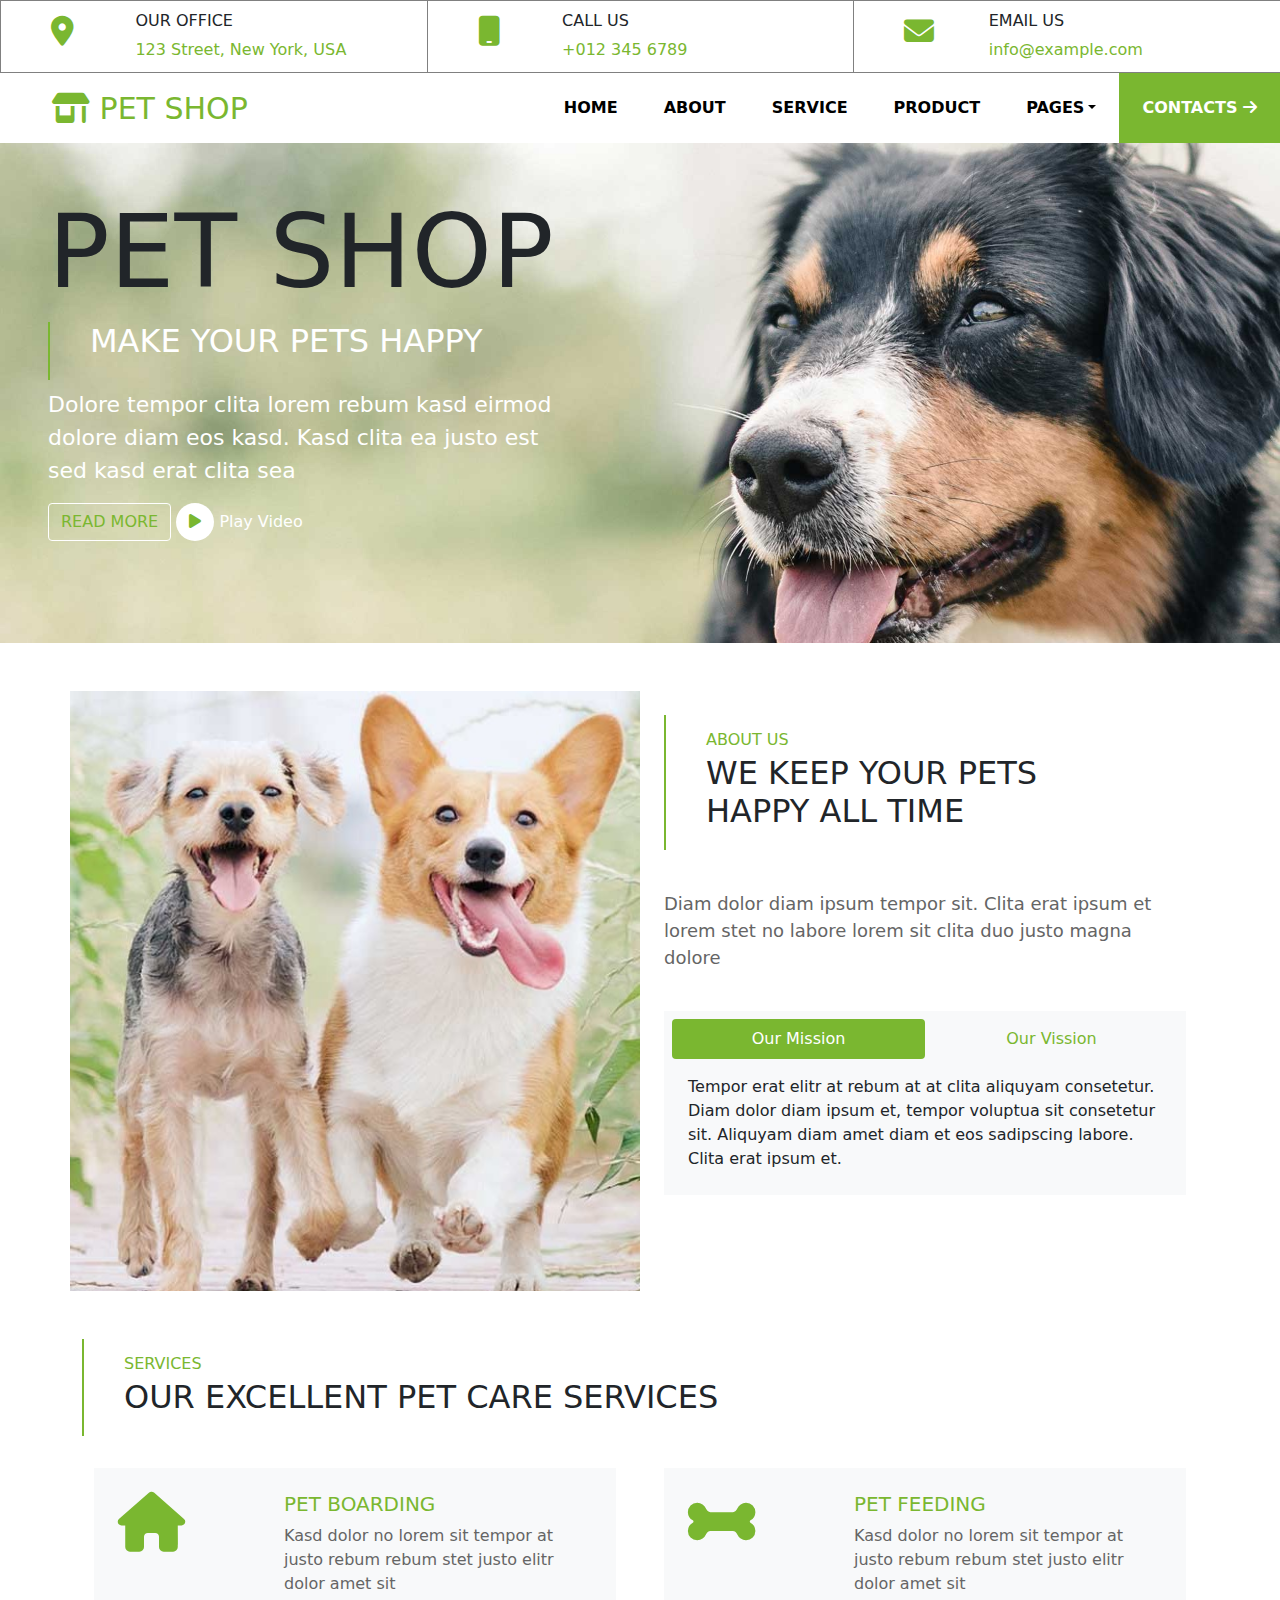
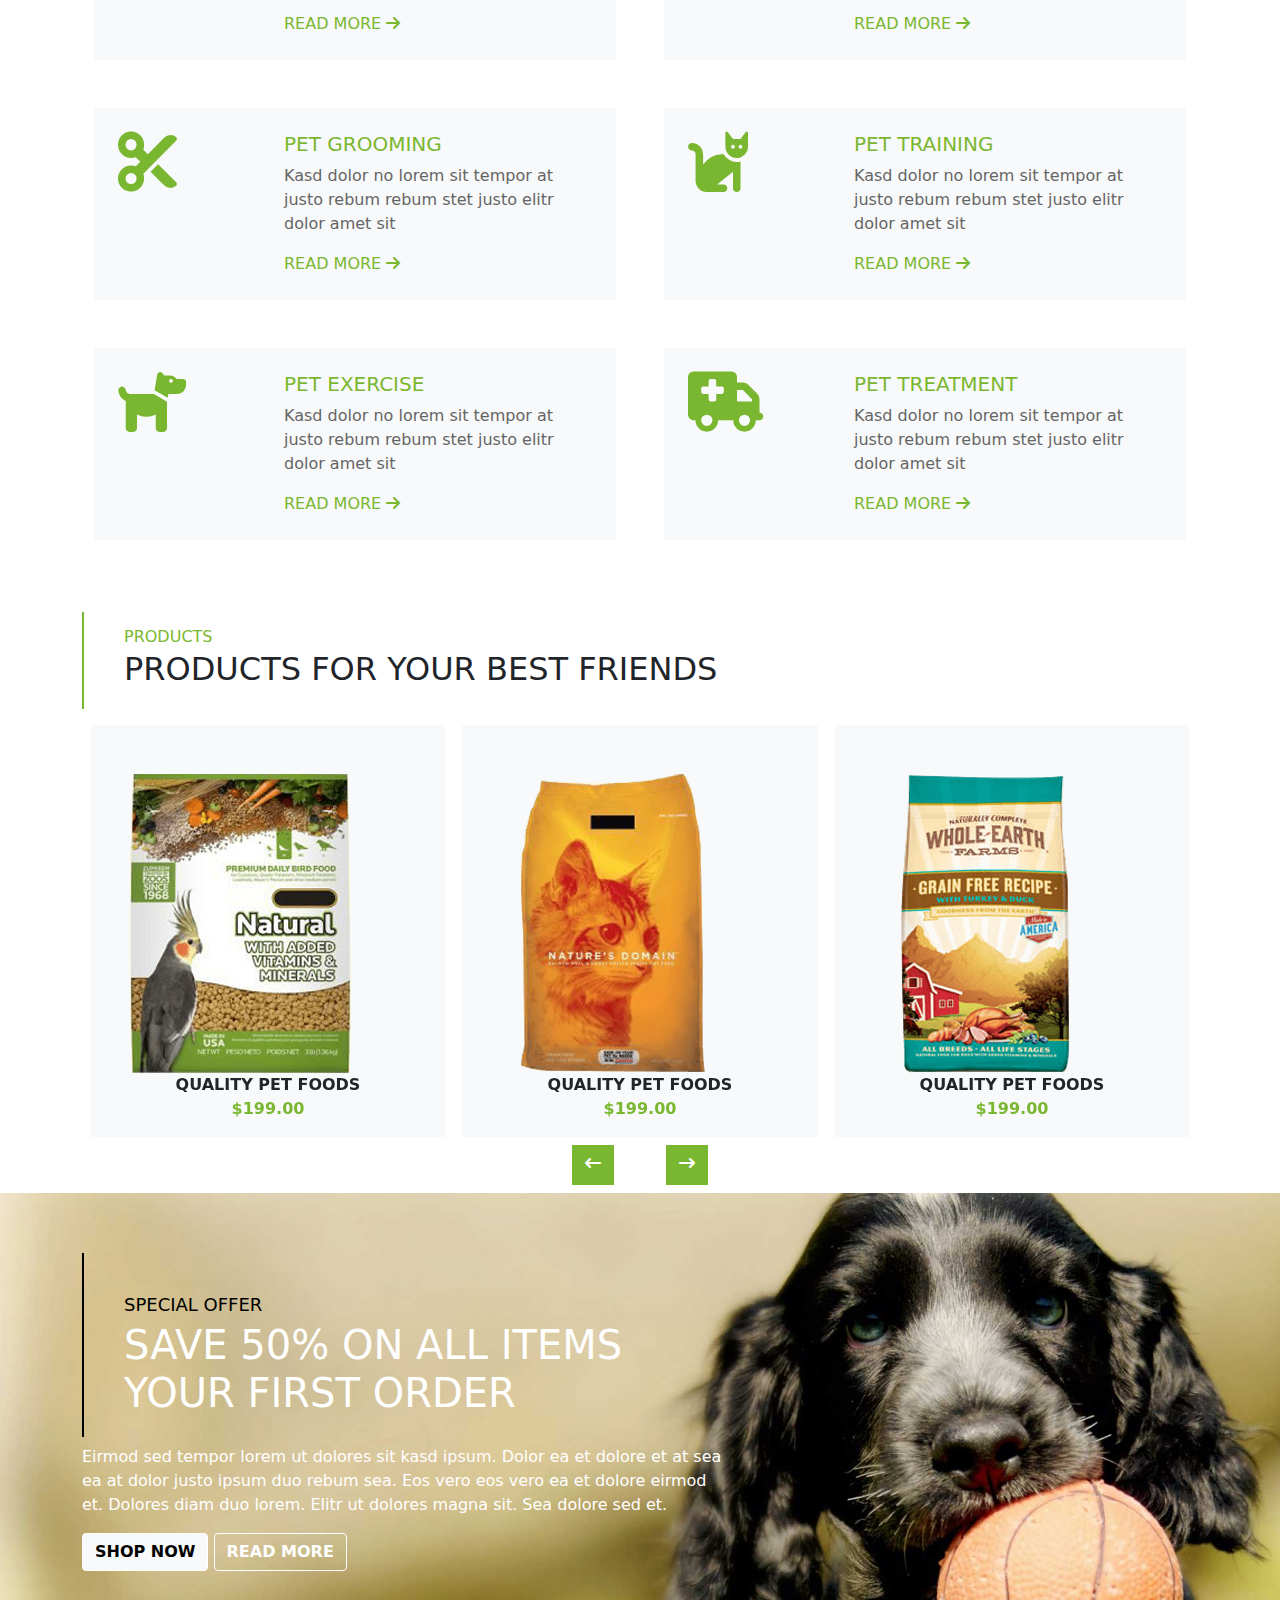
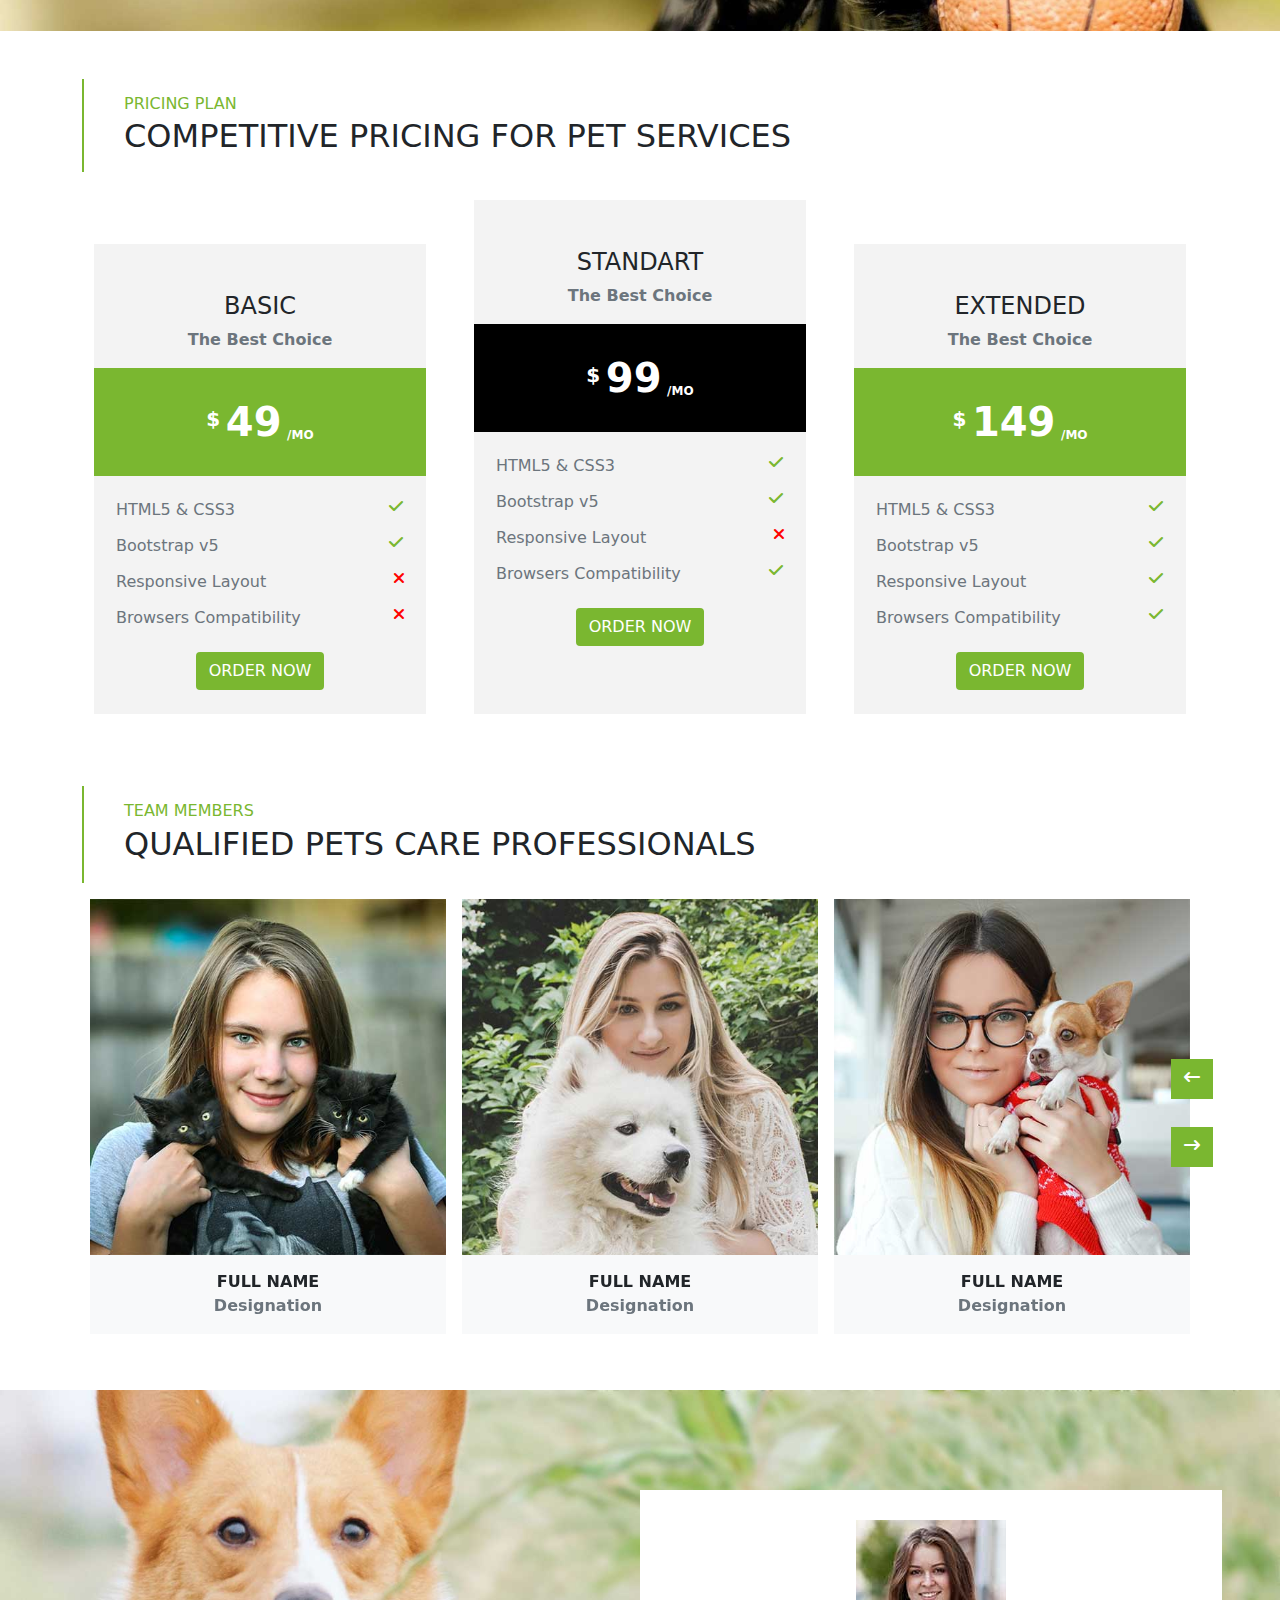
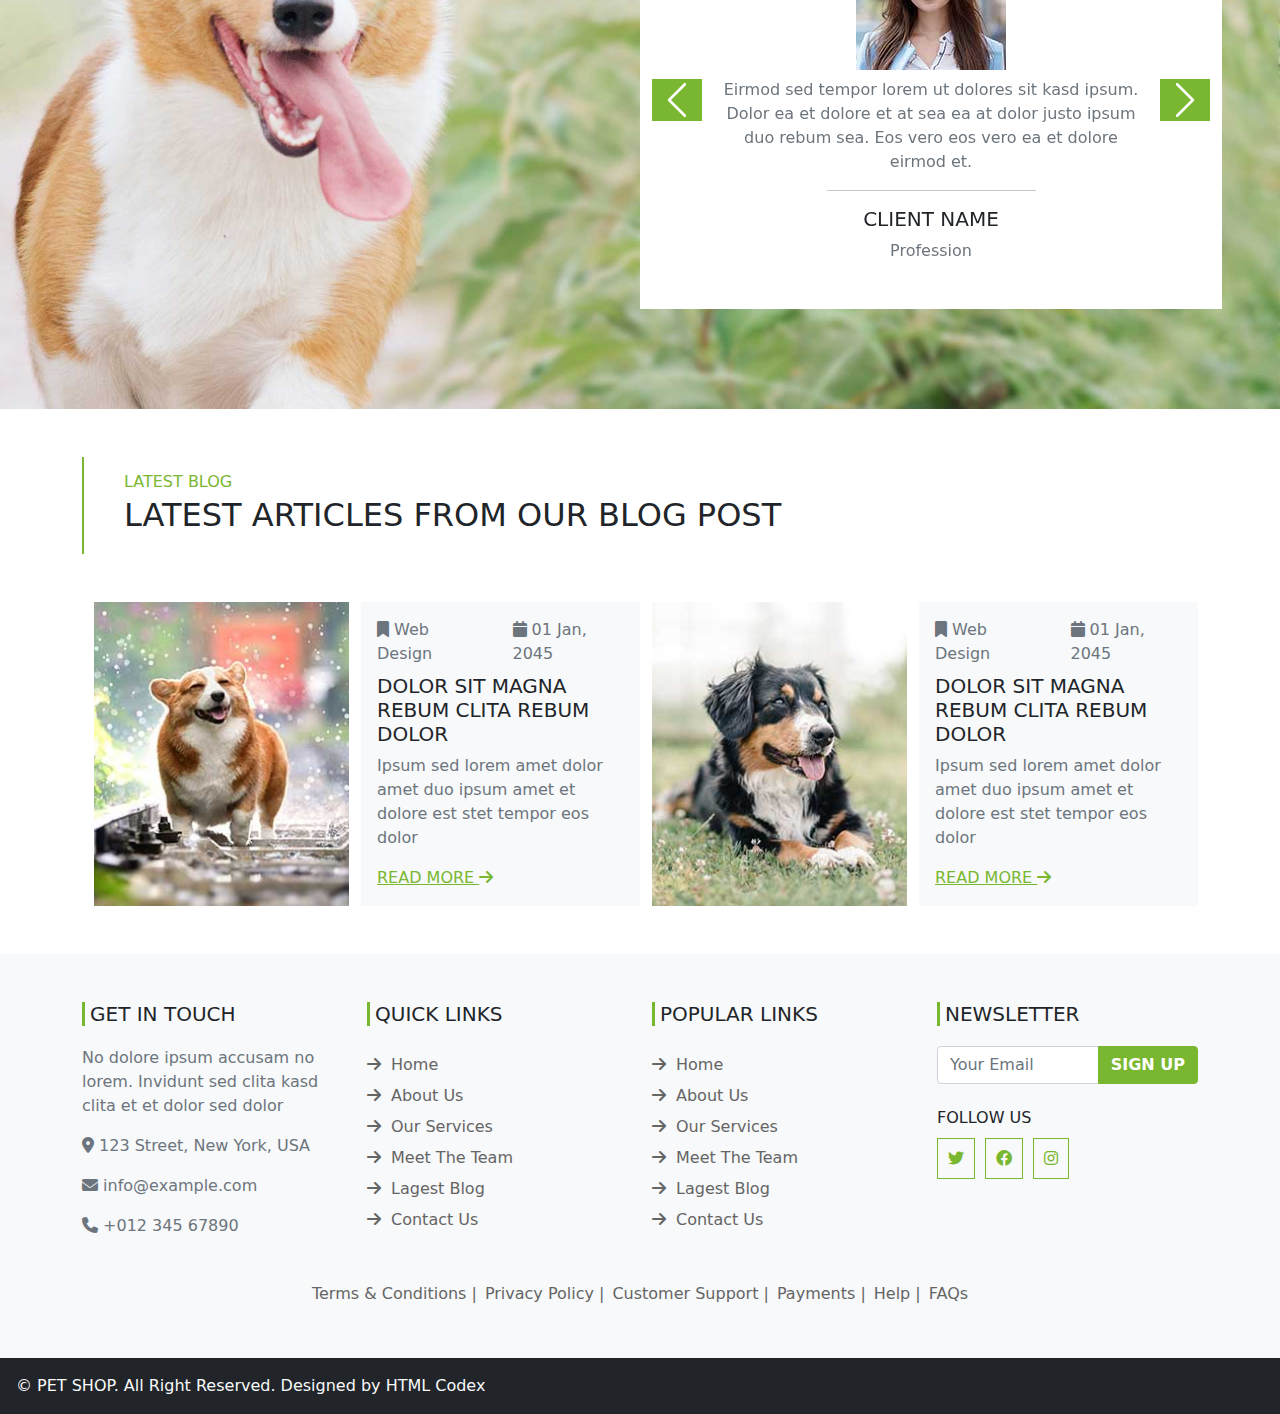
<file: websites/PetShop/index.html>
<!DOCTYPE html>
<html lang="en">
<head>
    <meta charset="UTF-8">
    <meta name="viewport" content="width=device-width, initial-scale=1">
    <title>PET SHOP</title>
    
    <!-- Bootstrap CSS -->
    <link rel="stylesheet" href="css/bootstrap.min.css">
    
    <!-- Font Awesome -->
    <link rel="stylesheet" href="css/all.min.css">
    
    <!-- CSS -->
    <link rel="stylesheet" href="css/style.css">
    
    <!-- Slick sliders -->
    <link rel="stylesheet" href="css/slick.css">
    
</head>
<body>
    <div class="top_contacts container-fluid" id="home">
        <div class="row">
            <div class="col-sm-4 border_">
                <div class="row">
                    <div class="col-md-3">
                        <i class="fa-solid fa-location-dot"></i>
                    </div>
                    <div class="col-md-9">
                        <h6>OUR OFFICE</h6>
                    <span>123 Street, New York, USA</span>
                    </div>
                </div>
            </div>
            <div class="col-sm-4 border_">
                <div class="row">
                    <div class="col-md-3">
                        <i class="fa-solid fa-mobile"></i>
                    </div>
                    <div class="col-md-9">
                        <h6>CALL US</h6>
                        <span>+012 345 6789</span>
                    </div>
                </div>
            </div>
            <div class="col-sm-4 border_">
                <div class="row">
                    <div class="col-md-3">
                        <i class="fa-solid fa-envelope"></i>
                    </div>
                    <div class="col-md-9">
                        <h6>EMAIL US</h6>
                        <span>info@example.com</span>
                    </div>
                </div>
            </div>
        </div>
    </div>
    
    <!-- Menu -->
    <nav class="navbar navbar-expand-lg sticky-top">
        <div class="container-fluid">
            <a href="index.html" class="navbar-brand">
                <i class="fa-solid fa-shop"></i>
                PET SHOP
            </a>
            <button class="navbar-toggler" type="button" data-bs-toggle="collapse" data-bs-target="#collapsibleNavbar">
                <span class="navbar-toggler-icon"></span>
            </button>
            
            <div class="collapse navbar-collapse" id="collapsibleNavbar">
                <ul  class="navbar-nav ms-auto">
                    <li class="nav-item">
                        <a href="#home" class="nav-link">HOME</a>
                    </li>
                    <li class="nav-item">
                        <a href="#about" class="nav-link">ABOUT</a>
                    </li>
                    <li class="nav-item">
                        <a href="#services" class="nav-link">SERVICE</a>
                    </li>
                    <li class="nav-item">
                        <a href="#products" class="nav-link">PRODUCT</a>
                    </li>
                    <li class="nav-item dropdown">
                        
                        <a href="#" class="nav-link dropdown-toggle" data-bs-toggle="dropdown">PAGES</a>
                        <ul class="dropdown-menu">
                            <li class="dropdown-item">Pricing plan</li>
                            <li class="dropdown-item">The team</li>
                            <li class="dropdown-item">Testimonial</li>
                            <li class="dropdown-item">Blog grid</li>
                            <li class="dropdown-item">Blog detail</li>
                        </ul>
                    </li>
                    <li class="nav-item">
                        <a href="contacts.html" class="nav-link">
                            CONTACTS
                            <i class="fa-solid fa-arrow-right"></i>    
                        </a> 
                    </li>
                </ul>
            </div>
        </div>        
    </nav>
    <!-- End Menu -->
    
    
    <!-- Header -->
    <header>
        <div class="p-5">
            <h1>PET SHOP</h1>
            <h2>MAKE YOUR PETS HAPPY</h2>
            <p>Dolore tempor clita lorem rebum kasd eirmod<br> dolore diam eos kasd. Kasd clita ea justo est<br> sed kasd erat clita sea</p>
            <a class="btn read_more" type="button" href="#">READ MORE</a>
            <a class="btn video" type="button" href="#"><i class="fa-solid fa-play"></i></a> <span>Play Video</span>
        </div>
    </header>
    <!-- End Header -->
    
    
    <!-- About -->
    <div id="about" class="container mt-5">
        <div class="row">
            <div class="col-md-6 pic1"></div>
            <div class="col-md-6 p-4">
                <h2>
                    <span>ABOUT US</span> <br>
                    WE KEEP YOUR PETS HAPPY ALL TIME
                </h2>
                
                <p>Diam dolor diam ipsum tempor sit. Clita erat ipsum et lorem stet no labore lorem sit clita duo justo magna dolore</p>
                
                <div class="bg-light p-2">
                    <ul class="nav nav-pills nav-justified">
                        <li class="nav-item">
                            <a href="#text1" class="nav-link active" data-bs-toggle="pill">Our Mission</a>
                        </li>
                        <li class="nav-item">
                            <a href="#text2" class="nav-link" data-bs-toggle="pill">Our Vission</a>
                        </li>
                    </ul>
                    
                    <div class="tab-content">
                        <div id="text1" class="tab-pane active m-3">Tempor erat elitr at rebum at at clita aliquyam consetetur. Diam dolor diam ipsum et, tempor voluptua sit consetetur sit. Aliquyam diam amet diam et eos sadipscing labore. Clita erat ipsum et.</div>
                        <div id="text2" class="tab-pane fade m-3">Lorem et sit, sed stet no labore lorem sit. Sanctus clita duo justo et tempor consetetur takimata eirmod, dolores takimata consetetur invidunt magna dolores aliquyam dolores dolore. Amet erat amet et magna</div>
                    </div>
                </div>
            </div>
        </div>
    </div>
    <!-- End About -->
    
    
    
    <!-- Services -->
    <div id="services" class="container mt-5">
        <h2>
            <span>SERVICES</span> <br>
            OUR EXCELLENT PET CARE SERVICES
        </h2>
        
        <div class="row">
            <div class="col bg-light p-4 m-4">
                <div class="row">
                    <div class="col"><i class="fa-solid fa-house icons"></i></div>
                    <div class="col-md-1"></div>
                    <div class="col-md-8">
                        <h5>PET BOARDING</h5>
                        <p>Kasd dolor no lorem sit tempor at justo rebum rebum stet justo elitr dolor amet sit</p>
                        <a href="#">READ MORE <i class="fa-solid fa-arrow-right"></i></a>
                    </div>
                </div>
            </div>
            
            <div class="col bg-light p-4 m-4">
                <div class="row">
                    <div class="col-md-3"><i class="fa-solid fa-bone icons"></i></div>
                    <div class="col-md-1"></div>
                    <div class="col-md-8">
                        <h5>PET FEEDING</h5>
                        <p>Kasd dolor no lorem sit tempor at justo rebum rebum stet justo elitr dolor amet sit</p>
                        <a href="#">READ MORE <i class="fa-solid fa-arrow-right"></i></a>
                    </div>
                </div>
            </div>
        </div>
        <div class="row">
               <div class="col bg-light p-4 m-4">
                <div class="row">
                    <div class="col-md-3"><i class="fa-solid fa-scissors icons"></i></div>
                    <div class="col-md-1"></div>
                    <div class="col-md-8">
                        <h5>PET GROOMING</h5>
                        <p>Kasd dolor no lorem sit tempor at justo rebum rebum stet justo elitr dolor amet sit</p>
                        <a href="#">READ MORE <i class="fa-solid fa-arrow-right"></i></a>
                    </div>
                </div>
            </div>
            <div class="col bg-light p-4 m-4">
                <div class="row">
                    <div class="col-md-3"><i class="fa-solid fa-cat icons"></i></div>
                    <div class="col-md-1"></div>
                    <div class="col-md-8">
                        <h5>PET TRAINING</h5>
                        <p>Kasd dolor no lorem sit tempor at justo rebum rebum stet justo elitr dolor amet sit</p>
                        <a href="#">READ MORE <i class="fa-solid fa-arrow-right"></i></a>
                    </div>
                </div>
            </div>
        </div>
        <div class="row">
            <div class="col bg-light p-4 m-4">
                <div class="row">
                    <div class="col-md-3"><i class="fa-solid fa-dog icons"></i></div>
                    <div class="col-md-1"></div>
                    <div class="col-md-8">
                        <h5>PET EXERCISE</h5>
                        <p>Kasd dolor no lorem sit tempor at justo rebum rebum stet justo elitr dolor amet sit</p>
                        <a href="#">READ MORE <i class="fa-solid fa-arrow-right"></i></a>
                    </div>
                </div>
            </div>
            <div class="col bg-light p-4 m-4">
                <div class="row">
                    <div class="col-md-3"><i class="fa-solid fa-truck-medical icons"></i></div>
                    <div class="col-md-1"></div>
                    <div class="col-md-8">
                        <h5>PET TREATMENT</h5>
                        <p>Kasd dolor no lorem sit tempor at justo rebum rebum stet justo elitr dolor amet sit</p>
                        <a href="#">READ MORE <i class="fa-solid fa-arrow-right"></i></a>
                    </div>
                </div>
            </div>
        </div>
    </div>
    <!-- End Services -->
    
    
   
    <!-- Products -->
    <div id="products" class="mt-5 container">
        <h2>
            <span>PRODUCTS</span> <br>
            PRODUCTS FOR YOUR BEST FRIENDS
        </h2>        
        
        <div class="d-flex responsive">
            
            <div class="bg-light text-center m-2 pt-5">
                <img src="img/product-1.png" alt="product" class="img-fluid">
                <p>QUALITY PET FOODS <br> <span>$199.00</span></p>        
            </div>
                  
            <div class="bg-light text-center m-2 pt-5">
                <img src="img/product-2.png" alt="product" class="img-fluid">
                <p>QUALITY PET FOODS <br> <span>$199.00</span></p>        
            </div>
                  
            <div class="bg-light text-center m-2 pt-5">
                <img src="img/product-3.png" alt="product" class="img-fluid">
                <p>QUALITY PET FOODS <br> <span>$199.00</span></p>        
            </div>
                  
                  
            <div class="bg-light text-center m-2 pt-5">
                <img src="img/product-4.png" alt="product" class="img-fluid">
                <p>QUALITY PET FOODS <br> <span>$199.00</span></p>        
            </div>
  
        </div>    
        
    </div>
    <!-- End Products --> 
    
    
    
    <!-- Special Offer -->
    <div id="special_offer" class="mt-5">
        <div class="container">
            <div class="row">
                <div class="col-md-7">
                    <div class="h1">
                        <span>SPECIAL OFFER</span> <br>
                        SAVE 50% ON ALL ITEMS YOUR FIRST ORDER
                    </div>

                    <p>Eirmod sed tempor lorem ut dolores sit kasd ipsum. Dolor ea et dolore et at sea ea at dolor justo ipsum duo rebum sea. Eos vero eos vero ea et dolore eirmod et. Dolores diam duo lorem. Elitr ut dolores magna sit. Sea dolore sed et.</p>
                    
                    <a href="#" class="btn btn-light" type="button">SHOP NOW</a>
                    <a href="#" class="btn" type="button">READ MORE</a>
                </div>
            </div>
        </div>
    </div>
    <!-- End Special Offer -->
    
    
    
    <!-- Price -->
    <div id="price" class="container mt-5">
        <h2 class="pb-3 mb-5">
            <span>PRICING PLAN</span> <br>
            COMPETITIVE PRICING FOR PET SERVICES
        </h2>
        
        <div class="row">
            <div class="col-md m-4 pt-5 pb-4">
                <h4 class="text-center">BASIC</h4>
                <p class="text-center text-secondary">The Best Choice</p>
                <div class="price text-center p-4">
                    <sup>$</sup>
                    <span>49</span>
                    <sub>/MO</sub>
                </div>
                
                <ul class="nav flex-column p-3">
                    <li>HTML5 & CSS3 <i class="fa-solid fa-check text-right"></i></li>
                    <li>Bootstrap v5 <i class="fa-solid fa-check"></i></li>
                    <li>Responsive Layout <i class="fa-solid fa-xmark"></i></li>
                    <li>Browsers Compatibility <i class="fa-solid fa-xmark"></i></li>
                </ul>
                
                <div class="text-center"><a href="#" class="btn">ORDER NOW</a></div>
            </div>
            <div class="col-md m-4 pt-5 pb-4 second_price">
                <h4 class="text-center">STANDART</h4>
                <p class="text-center text-secondary">The Best Choice</p>
                <div class="price text-center p-4">
                    <sup>$</sup>
                    <span>99</span>
                    <sub>/MO</sub>
                </div>
                
                <ul class="nav flex-column p-3">
                    <li>HTML5 & CSS3 <i class="fa-solid fa-check text-right"></i></li>
                    <li>Bootstrap v5 <i class="fa-solid fa-check"></i></li>
                    <li>Responsive Layout <i class="fa-solid fa-xmark"></i></li>
                    <li>Browsers Compatibility <i class="fa-solid fa-check"></i></li>
                </ul>
                
                <div class="text-center"><a href="#" class="btn">ORDER NOW</a></div>
            </div>
            <div class="col-md m-4 pt-5 pb-4">
                <h4 class="text-center">EXTENDED</h4>
                <p class="text-center text-secondary">The Best Choice</p>
                <div class="price text-center p-4">
                    <sup>$</sup>
                    <span>149</span>
                    <sub>/MO</sub>
                </div>
                
                <ul class="nav flex-column p-3">
                    <li>HTML5 & CSS3 <i class="fa-solid fa-check text-right"></i></li>
                    <li>Bootstrap v5 <i class="fa-solid fa-check"></i></li>
                    <li>Responsive Layout <i class="fa-solid fa-check"></i></li>
                    <li>Browsers Compatibility <i class="fa-solid fa-check"></i></li>
                </ul>
                
                <div class="text-center"><a href="#" class="btn">ORDER NOW</a></div>
            </div>
        </div>
    </div>
    <!-- End Price --> 
    
    
    
    <!-- Team -->
    <div id="team" class="container mt-5">
        <h2>
            <span>TEAM MEMBERS</span> <br>
            QUALIFIED PETS CARE PROFESSIONALS
        </h2>
        
        <div class="d-flex responsive">
            
            <div class="bg-light text-center m-2">
                <div class="hover">
                    <img src="img/team-1.jpg" alt="product" class="img-fluid">
                    <div class="hover-content">
                        <span><i class="fa-brands fa-twitter"></i></span>
                        <span><i class="fa-brands fa-facebook"></i></span>
                        <span><i class="fa-brands fa-instagram"></i></span>
                    </div>  
                </div>
                <p>FULL NAME <br> <span class="text-secondary">Designation</span></p>      
            </div>
                  
            <div class="bg-light text-center m-2">
                <div class="hover">
                    <img src="img/team-2.jpg" alt="product" class="img-fluid">
                    <div class="hover-content">
                        <span><i class="fa-brands fa-twitter"></i></span>
                        <span><i class="fa-brands fa-facebook"></i></span>
                        <span><i class="fa-brands fa-instagram"></i></span>
                    </div>  
                </div>
                <p>FULL NAME <br> <span class="text-secondary">Designation</span></p>      
            </div>
            
            <div class="bg-light text-center m-2">
                <div class="hover">
                    <img src="img/team-3.jpg" alt="product" class="img-fluid">
                    <div class="hover-content">
                        <span><i class="fa-brands fa-twitter"></i></span>
                        <span><i class="fa-brands fa-facebook"></i></span>
                        <span><i class="fa-brands fa-instagram"></i></span>
                    </div>  
                </div>
                <p>FULL NAME <br> <span class="text-secondary">Designation</span></p>      
            </div>
            
            <div class="bg-light text-center m-2">
                <div class="hover">
                    <img src="img/team-4.jpg" alt="product" class="img-fluid">
                    <div class="hover-content">
                        <span><i class="fa-brands fa-twitter"></i></span>
                        <span><i class="fa-brands fa-facebook"></i></span>
                        <span><i class="fa-brands fa-instagram"></i></span>
                    </div>  
                </div>
                <p>FULL NAME <br> <span class="text-secondary">Designation</span></p>      
            </div>
            
            <div class="bg-light text-center m-2">
                <div class="hover">
                    <img src="img/team-5.jpg" alt="product" class="img-fluid">
                    <div class="hover-content">
                        <span><i class="fa-brands fa-twitter"></i></span>
                        <span><i class="fa-brands fa-facebook"></i></span>
                        <span><i class="fa-brands fa-instagram"></i></span>
                    </div>  
                </div>
                <p>FULL NAME <br> <span class="text-secondary">Designation</span></p>      
            </div>
  
        </div> 
    </div>
    <!-- End Products --> 
    
    
    
    <!-- Clients -->
    <div id="clients" class="container-fluid mt-5">
        <div class="row">
            <div class="col-md-6"></div>
            
            <div class="col-md-6">
               
                <div id="demo" class="carousel slide" data-bs-ride="carousel">
                    <div class="carousel-inner">

                        <div class="carousel-item active text-center">
                            <img src="img/testimonial-1.jpg" alt="client">
                            <p class="text-secondary pt-2">Eirmod sed tempor lorem ut dolores sit kasd ipsum. Dolor ea et dolore et at sea ea at dolor justo ipsum duo rebum sea. Eos vero eos vero ea et dolore eirmod et.</p>
                            <div class="caption">
                                <hr>
                                <h5>CLIENT NAME</h5>
                                <p class="text-secondary">Profession</p>
                            </div>
                        </div>
                        
                        <div class="carousel-item text-center">
                            <img src="img/testimonial-2.jpg" alt="client">
                            <p class="text-secondary pt-2">Eirmod sed tempor lorem ut dolores sit kasd ipsum. Dolor ea et dolore et at sea ea at dolor justo ipsum duo rebum sea. Eos vero eos vero ea et dolore eirmod et.</p>
                            <div class="caption">
                                <hr>
                                <h5>CLIENT NAME</h5>
                                <p class="text-secondary">Profession</p>
                            </div>
                        </div>

                    </div>


                    <button class="carousel-control-prev" type="button" data-bs-target="#demo" data-bs-slide="prev"><span class="carousel-control-prev-icon"></span></button>

                    <button class="carousel-control-next" type="button" data-bs-target="#demo" data-bs-slide="next"><span class="carousel-control-next-icon"></span></button>
                </div>
                
            </div>
            
        </div>
    </div>
    <!-- End Clients -->
    
    
    
    <!-- Articles -->
    <div id="articles" class="container mt-5">
        <h2>
            <span>LATEST BLOG</span> <br>
            LATEST ARTICLES FROM OUR BLOG POST
        </h2>
        
        <div class="container mt-5" id="articles">
            <div class="row">
                <div class="col-md-6">
                    <div class="row">
                        <div class="col-md-6">
                            <img src="img/blog-1.jpg" alt="dog" class="img-fluid image">
                        </div>
                        <div class="col-md-6 p-3 bg-light">
                            <div class="row mb-2 text-secondary">
                                <div class="col"><i class="fa-solid fa-bookmark"></i> Web Design</div>
                                <div class="col"><i class="fa-solid fa-calendar"></i> 01 Jan, 2045</div>
                            </div>
                            <h5>DOLOR SIT MAGNA REBUM CLITA REBUM DOLOR</h5>
                            <p class="text-secondary">Ipsum sed lorem amet dolor amet duo ipsum amet et dolore est stet tempor eos dolor</p>
                            <a href="#">READ MORE <i class="fa-solid fa-arrow-right"></i></a>
                        </div>
                    </div>
                </div>
                
                <div class="col-md-6">
                    <div class="row">
                        <div class="col-md-6">
                            <img src="img/blog-2.jpg" alt="dog" class="img-fluid image">
                        </div>
                        <div class="col-md-6 p-3 bg-light">
                            <div class="row mb-2 text-secondary">
                                <div class="col"><i class="fa-solid fa-bookmark"></i> Web Design</div>
                                <div class="col"><i class="fa-solid fa-calendar"></i> 01 Jan, 2045</div>
                            </div>
                            <h5>DOLOR SIT MAGNA REBUM CLITA REBUM DOLOR</h5>
                            <p class="text-secondary">Ipsum sed lorem amet dolor amet duo ipsum amet et dolore est stet tempor eos dolor</p>
                            <a href="#">READ MORE <i class="fa-solid fa-arrow-right"></i></a>
                        </div>
                    </div>
                </div>
            </div>
        </div>
    </div>
    <!-- End Articles -->
    
    
    <!-- Footer -->
    <footer>
        <div class="footer_1 bg-light mt-5 p-5">
            <div class="container">
                <div class="row">
                    <div class="col-md-3">
                        <h5>GET IN TOUCH</h5>
                        <p class="text-secondary">No dolore ipsum accusam no lorem. Invidunt sed clita kasd clita et et dolor sed dolor</p>
                        <p class="text-secondary"><i class="fa-solid fa-location-dot"></i> 123 Street, New York, USA</p>
                        <p class="text-secondary"><i class="fa-solid fa-envelope"></i> info@example.com</p>
                        <p class="text-secondary"><i class="fa-solid fa-phone"></i> +012 345 67890</p>
                    </div>
                    <div class="col-md-3">
                        <h5>QUICK LINKS</h5>
                        <ul class="text-secondary">
                            <li><a href="#home"><i class="fa-solid fa-arrow-right"></i>Home</a></li>
                            <li><a href="#about"><i class="fa-solid fa-arrow-right"></i>About Us</a></li>
                            <li><a href="#services"><i class="fa-solid fa-arrow-right"></i>Our Services</a></li>
                            <li><a href="#team"><i class="fa-solid fa-arrow-right"></i>Meet The Team</a></li>
                            <li><a href="#articles"><i class="fa-solid fa-arrow-right"></i>Lagest Blog</a></li>
                            <li><a href="contacts.html"><i class="fa-solid fa-arrow-right"></i>Contact Us</a></li>
                        </ul>
                    </div>
                    <div class="col-md-3">
                        <h5>POPULAR LINKS</h5>
                        <ul class="text-secondary">
                            <li><a href="#home"><i class="fa-solid fa-arrow-right"></i>Home</a></li>
                            <li><a href="#about"><i class="fa-solid fa-arrow-right"></i>About Us</a></li>
                            <li><a href="#services"><i class="fa-solid fa-arrow-right"></i>Our Services</a></li>
                            <li><a href="#team"><i class="fa-solid fa-arrow-right"></i>Meet The Team</a></li>
                            <li><a href="#articles"><i class="fa-solid fa-arrow-right"></i>Lagest Blog</a></li>
                            <li><a href="contacts.html"><i class="fa-solid fa-arrow-right"></i>Contact Us</a></li>
                        </ul>
                    </div>
                    <div class="col-md-3">
                        <h5>NEWSLETTER</h5>
                        <form action="" id="email">
                            <div class="input-group">
                                <input type="email" class="form-control" placeholder="Your Email">
                                <button class="btn">SIGN UP</button>
                            </div>
                        </form>

                        <p class="h6 mt-4">FOLLOW US</p>

                        <span><i class="fa-brands fa-twitter"></i></span>
                        <span><i class="fa-brands fa-facebook"></i></span>
                        <span><i class="fa-brands fa-instagram"></i></span>

                    </div>
                </div>
            </div>

                <ul class="nav justify-content-center mt-4">
                    <li class="nav-item p-1"><a href="#">Terms & Conditions |</a></li>
                    <li class="nav-item p-1"><a href="#"> Privacy Policy |</a></li>
                    <li class="nav-item p-1"><a href="#"> Customer Support |</a></li>
                    <li class="nav-item p-1"><a href="#"> Payments |</a></li>
                    <li class="nav-item p-1"><a href="#"> Help |</a></li>
                    <li class="nav-item p-1"><a href="#"> FAQs</a></li>
                </ul>
        </div>

        <div class="bg-dark text-light p-3">
            &copy; PET SHOP. All Right Reserved.
            <span>Designed by HTML Codex</span>
        </div>
    </footer>
    
    

<!-- Scrool top button -->
<a href="#home" class="btn btn-dark scroll_top_btn"><i class="fa-solid fa-arrow-up"></i></a>
    
<!-- JQuery -->
<script src="js/jquery-3.6.1.js"></script>
    
<!-- Bootstrap JS -->
<script src="js/bootstrap.min.js"></script>

<!-- Slick JQuery plugin for carousel -->
<script src="js/slick.min.js"></script>
   
<!-- JQuery validate plugin -->
<script src="js/jquery.validate.min.js"></script>
<script src="js/additional-methods.min.js"></script>

<!-- JS/JQuery script-->
<script src="js/script.js"></script>
    
</body>
</html>
</file>
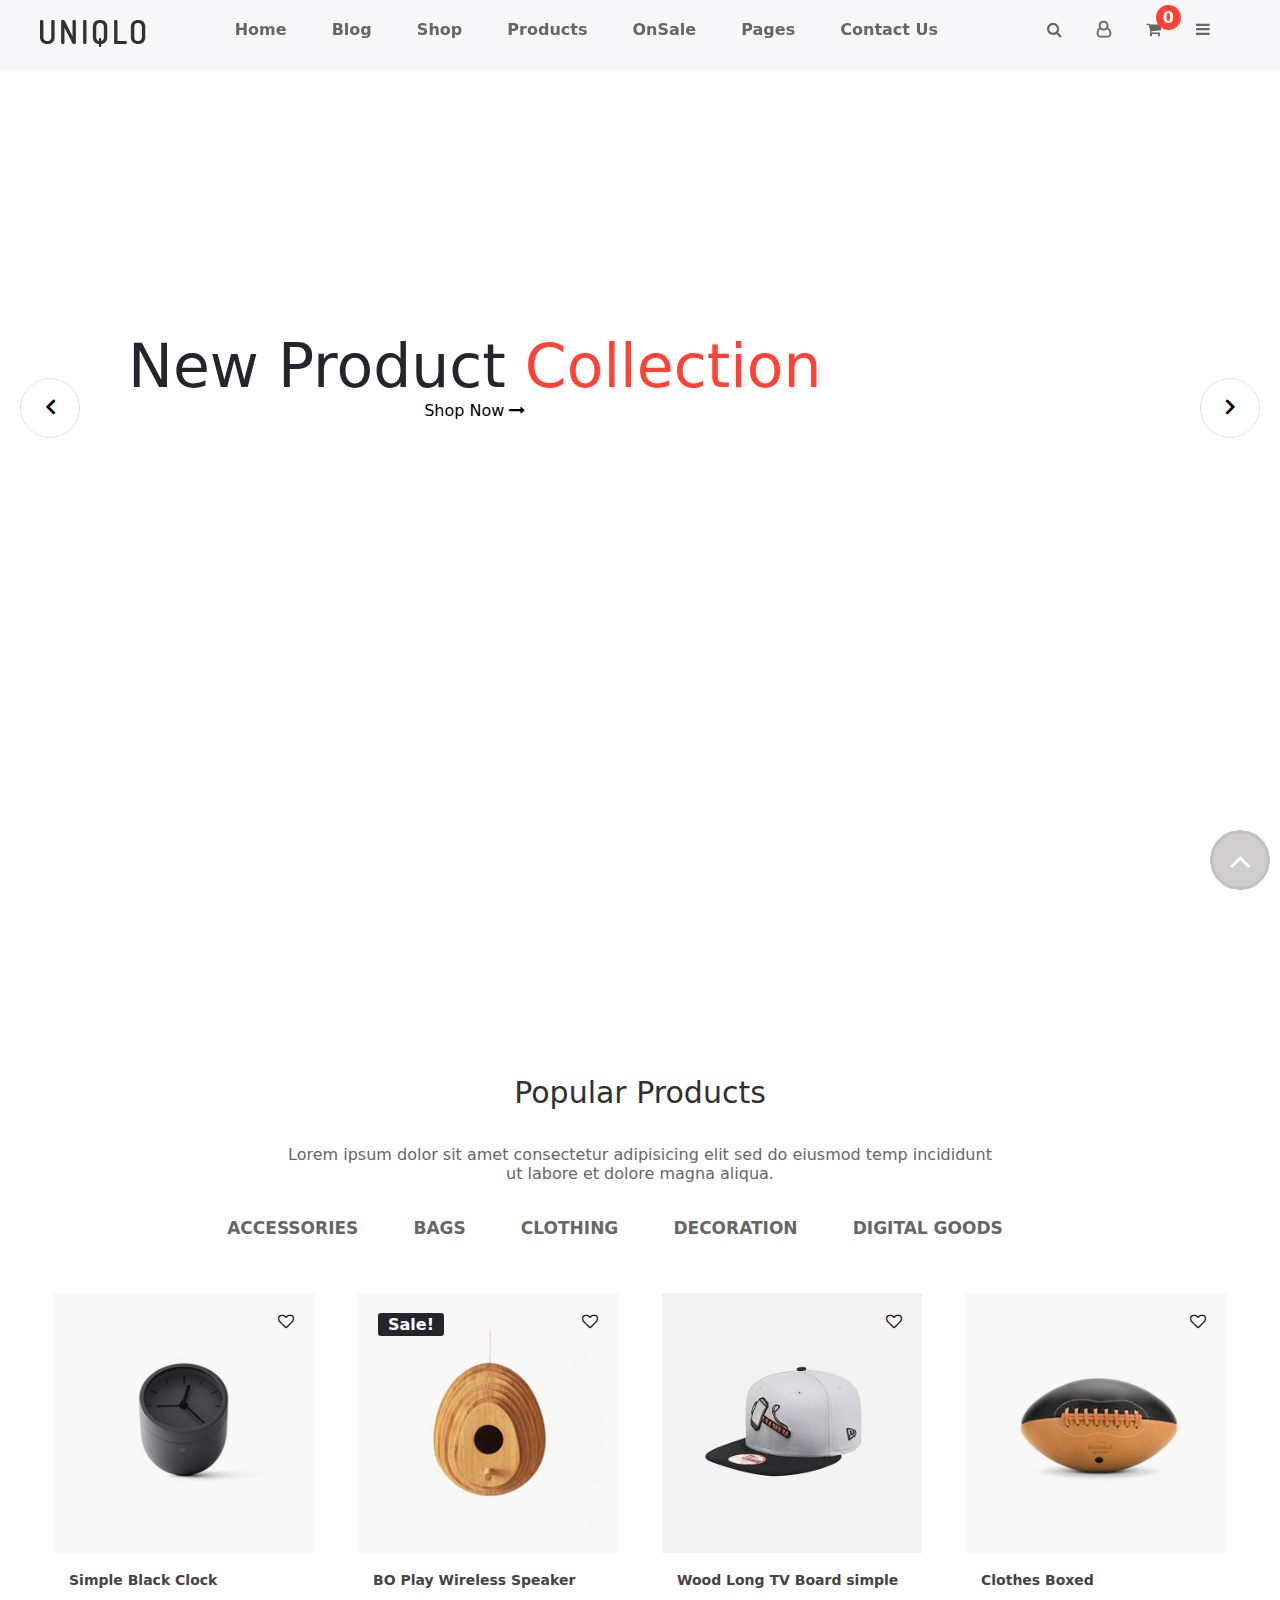
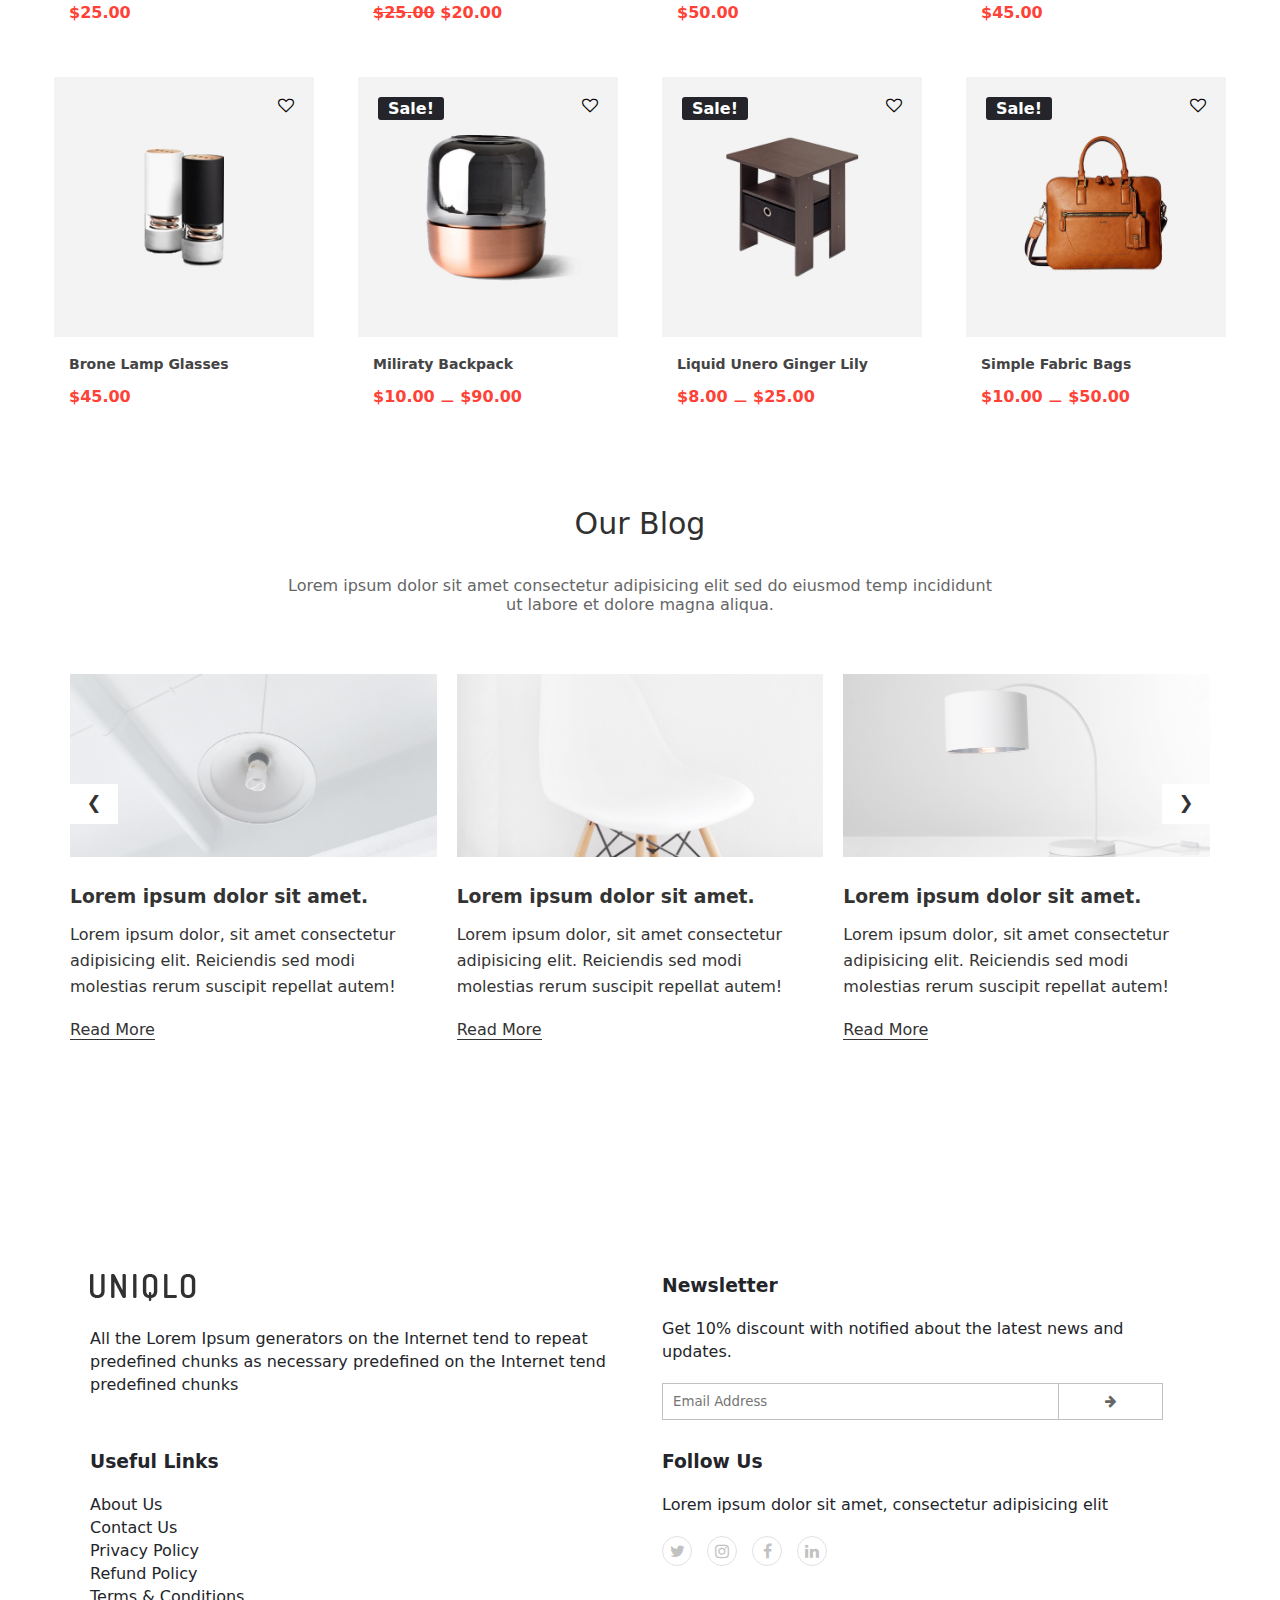
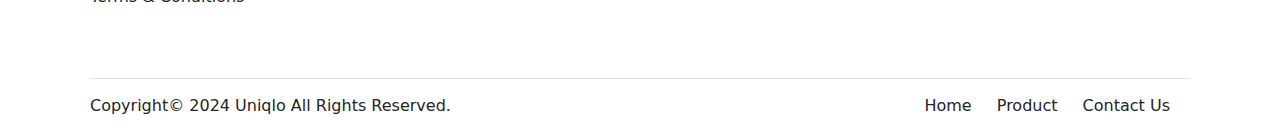
<file: websites/Uniqlo/index.html>
<!DOCTYPE html>
<html lang="en">

<head>
    <!-- Meta Tags -->
    <meta charset="UTF-8">
    <meta name="viewport" content="width=device-width, initial-scale=1.0">

    <!-- Font Awesome -->
    <link rel="stylesheet" href="https://cdnjs.cloudflare.com/ajax/libs/font-awesome/4.7.0/css/font-awesome.min.css">

    <!-- CSS -->
    <link rel="stylesheet" href="./css/style.css">
    <link rel="stylesheet" href="./css/media.css">

    <title>Uniqlo</title>
    <!-- Title icon -->
    <link rel="shortcut icon" href="./img/favicon.ico">
</head>

<body>
    <!-- Header -->
    <header id="header">
        <nav class="navbar">
            <div class="flex-container1">
                <!-- Logo -->
                <div class="flex-item1">
                    <a href="./index.html"><img src="./img/logo.png" alt="Logo"></a>
                </div>
                <!-- Center Menu -->
                <div class="flex-item1">
                    <ul class="menu1">
                        <li class="dropdown">
                            <span>Home</span>
                            <ul class="dropdown-menu">
                                <li><a href="#">Home 1</a></li>
                                <li><a href="#">Home 2</a></li>
                                <li><a href="#">Home 3</a></li>
                                <li><a href="#">Home 4</a></li>
                                <li><a href="#">Home 5</a></li>
                                <li><a href="#">Home 6</a></li>
                            </ul>
                        </li>
                        <li><a href="#">Blog</a></li>
                        <li class="dropdown2">
                            <span>Shop</span>
                            <div class="dropdown-menu2">
                                <div class="dropdown-flex">
                                    <div class="dropdown-item">
                                        <h4>Shop Pages</h4>
                                        <ul>
                                            <li><a href="#">Cart</a></li>
                                            <li><a href="#">WishSuite</a></li>
                                            <li><a href="#">Checkout</a></li>
                                            <li><a href="#">My Account</a></li>
                                            <li><a href="#">ShopLeft Sidebar</a></li>
                                        </ul>
                                    </div>
                                    <div class="dropdown-item">
                                        <h4>Best Collections</h4>
                                        <ul>
                                            <li><a href="#">Top Rated Products</a></li>
                                            <li><a href="#">Best Selling Products</a></li>
                                            <li><a href="#">Trending Products</a></li>
                                            <li><a href="#">My Account</a></li>
                                            <li><a href="#">Featured Products</a></li>
                                            <li><a href="#">New Products</a></li>
                                            <li><a href="#">Sale Products</a></li>
                                        </ul>
                                    </div>
                                    <div class="dropdown-item">
                                        <h4>Categories</h4>
                                        <ul>
                                            <li><a href="#">Furnitures</a></li>
                                            <li><a href="#">Decoration</a></li>
                                            <li><a href="#">Bags</a></li>
                                            <li><a href="#">Accessories</a></li>
                                            <li><a href="#">Clothing</a></li>
                                            <li><a href="#">Later</a></li>
                                        </ul>
                                    </div>
                                </div>
                            </div>
                        </li>
                        <li class="dropdown">
                            <span>Products</span>
                            <ul class="dropdown-menu">
                                <li><a href="#">Simple Product</a></li>
                                <li><a href="#">Variable Product</a></li>
                                <li><a href="#">Grouped Product</a></li>
                                <li><a href="#">Affiliate Link Product</a></li>
                            </ul>
                        </li>
                        <li><a href="#">OnSale</a></li>
                        <li class="dropdown">
                            <span>Pages</span>
                            <ul class="dropdown-menu">
                                <li><a href="#">About Us</a></li>
                                <li><a href="#">Shop</a></li>
                                <li><a href="#">Cart</a></li>
                                <li><a href="#">WishSuite</a></li>
                                <li><a href="#">Checkout</a></li>
                            </ul>
                        </li>
                        <li><a href="#">Contact Us</a></li>
                    </ul>
                </div>
                <!-- Right Menu -->
                <div class="flex-item1">
                    <ul class="menu2">
                        <li><a href="#"><i class="fa fa-search" aria-hidden="true"></i></a></li>
                        <li><a href="#"><i class="fa fa-user-o" aria-hidden="true"></i></a></li>
                        <li class="basket">
                            <a href="#"><i class="fa fa-shopping-cart" aria-hidden="true"></i></a>
                            <div class="count">
                                <p>0</p>
                            </div>
                        </li>
                        <li><a href="#"><i class="fa fa-bars" aria-hidden="true"></i></a></li>
                    </ul>
                </div>
            </div>
        </nav>
    </header>
    <!-- End Header -->

    <!-- Main -->
    <main id="main">
        <!-- Section 1 -->
        <section id="section1">
            <div class="left-arrow">
                <i class="fa fa-angle-left" aria-hidden="true"></i>
            </div>
            <div class="section1-content">
                <h1>New Product <span>Collection</span></h1>
                <a href="#">
                    Shop Now
                    <i class="fa fa-long-arrow-right" aria-hidden="true"></i>
                </a>
            </div>
            <div class="right-arrow">
                <i class="fa fa-angle-right" aria-hidden="true"></i>
            </div>
        </section>
        <!-- End Section 1 -->

        <!-- Section2 -->
        <section id="section2">
            <div class="title">
                <h2>Popular Products</h2>
                <p>Lorem ipsum dolor sit amet consectetur adipisicing elit sed do eiusmod temp incididunt <br>
                    ut labore et dolore magna aliqua.</p>
            </div>
            <ul class="section2-menu">
                <li><a href="#">ACCESSORIES</a></li>
                <li><a href="#">BAGS</a></li>
                <li><a href="#">CLOTHING</a></li>
                <li><a href="#">DECORATION</a></li>
                <li><a href="#">DIGITAL GOODS</a></li>
            </ul>
            <div class="flex-container2">
                <div class="flex-item2">
                    <img src="./img/1-600x600.jpg" alt="Picture 1">
                    <h4>Simple Black Clock</h4>
                    <p>$25.00</p>
                    <i class="fa fa-heart-o" aria-hidden="true"></i>
                    <p class="icon">
                        <i class="fa fa-shopping-bag" aria-hidden="true"></i>
                    </p>
                </div>
                <div class="flex-item2">
                    <img src="./img/2-600x600.jpg" alt="Picture 2">
                    <h4>BO Play Wireless Speaker</h4>
                    <p><span class="line-through">$25.00</span> $20.00</p>
                    <i class="fa fa-heart-o" aria-hidden="true"></i>
                    <p class="icon">
                        <i class="fa fa-shopping-bag" aria-hidden="true"></i>
                    </p>
                    <span class="sale">Sale!</span>
                </div>
                <div class="flex-item2">
                    <img src="./img/3-1-600x600.jpg" alt="Picture 3">
                    <h4>Wood Long TV Board simple</h4>
                    <p>$50.00</p>
                    <i class="fa fa-heart-o" aria-hidden="true"></i>
                    <p class="icon">
                        <i class="fa fa-shopping-bag" aria-hidden="true"></i>
                    </p>
                </div>
                <div class="flex-item2">
                    <img src="./img/4-600x600.jpg" alt="Picture 4">
                    <h4>Clothes Boxed</h4>
                    <p>$45.00</p>
                    <i class="fa fa-heart-o" aria-hidden="true"></i>
                    <p class="icon">
                        <i class="fa fa-shopping-bag" aria-hidden="true"></i>
                    </p>
                </div>
                <div class="flex-item2">
                    <img src="./img/5-600x600.jpg" alt="Picture 5">
                    <h4>Brone Lamp Glasses</h4>
                    <p>$45.00</p>
                    <i class="fa fa-heart-o" aria-hidden="true"></i>
                    <p class="icon">
                        <i class="fa fa-shopping-bag" aria-hidden="true"></i>
                    </p>
                </div>
                <div class="flex-item2">
                    <img src="./img/6-600x600.jpg" alt="Picture 6">
                    <h4>Miliraty Backpack</h4>
                    <p>$10.00 &#9866; $90.00</p>
                    <i class="fa fa-heart-o" aria-hidden="true"></i>
                    <p class="icon">
                        <i class="fa fa-shopping-bag" aria-hidden="true"></i>
                    </p>
                    <span class="sale">Sale!</span>
                </div>
                <div class="flex-item2">
                    <img src="./img/7-600x600.jpg" alt="Picture 7">
                    <h4>Liquid Unero Ginger Lily</h4>
                    <p>$8.00 &#9866; $25.00</p>
                    <i class="fa fa-heart-o" aria-hidden="true"></i>
                    <p class="icon">
                        <i class="fa fa-shopping-bag" aria-hidden="true"></i>
                    </p>
                    <span class="sale">Sale!</span>
                </div>
                <div class="flex-item2">
                    <img src="./img/9-600x600.jpg" alt="Picture 7">
                    <h4>Simple Fabric Bags</h4>
                    <p>$10.00 &#9866; $50.00</p>
                    <i class="fa fa-heart-o" aria-hidden="true"></i>
                    <p class="icon">
                        <i class="fa fa-shopping-bag" aria-hidden="true"></i>
                    </p>
                    <span class="sale">Sale!</span>
                </div>
            </div>
        </section>
        <!-- End Section 2 -->

        <!-- Section3 -->
        <section id="section3">
            <div class="title">
                <h2>Our Blog</h2>
                <p>Lorem ipsum dolor sit amet consectetur adipisicing elit sed do eiusmod temp incididunt <br>
                    ut labore et dolore magna aliqua.</p>
            </div>
            <div class="flex-container3">
                <div class="flex-item3 left">
                    <img src="./img/b-03.jpg" alt="Picture 8">
                    <h3>Lorem ipsum dolor sit amet.</h3>
                    <p>Lorem ipsum dolor, sit amet consectetur adipisicing elit.
                        Reiciendis sed modi molestias rerum suscipit repellat autem!</p>
                    <a href="#">Read More</a>
                    <span>&#10094;</span>
                </div>
                <div class="flex-item3">
                    <img src="./img/b-01.jpg" alt="Picture 9">
                    <h3>Lorem ipsum dolor sit amet.</h3>
                    <p>Lorem ipsum dolor, sit amet consectetur adipisicing elit.
                        Reiciendis sed modi molestias rerum suscipit repellat autem!</p>
                    <a href="#">Read More</a>
                </div>
                <div class="flex-item3 right">
                    <img src="./img/b-06.jpg" alt="Picture 10">
                    <h3>Lorem ipsum dolor sit amet.</h3>
                    <p>Lorem ipsum dolor, sit amet consectetur adipisicing elit.
                        Reiciendis sed modi molestias rerum suscipit repellat autem!</p>
                    <a href="#">Read More</a>
                    <span>&#10095;</span>
                </div>
            </div>
        </section>
        <!-- End Section 3 -->
    </main>
    <!-- End Main -->

    <!-- Footer -->
    <footer id="footer">
        <div class="footer-flex">
            <div class="footer-item">
                <a href="./index.html"><img src="./img/logo.png" alt="Logo"></a>
                <p>All the Lorem Ipsum generators on the Internet tend to repeat predefined chunks as necessary
                    predefined on the Internet tend predefined chunks</p>
            </div>
            <div class="footer-item">
                <h3>Newsletter</h3>
                <p>Get 10% discount with notified about the latest news and updates.</p>
                <form>
                    <p>
                        <input type="email" placeholder="Email Address">
                        <button><i class="fa fa-arrow-right" aria-hidden="true"></i></button>
                    </p>
                </form>
            </div>
            <div class="footer-item">
                <h3>Useful Links</h3>
                <ul>
                    <li><a href="#">About Us</a></li>
                    <li><a href="#">Contact Us</a></li>
                    <li><a href="#">Privacy Policy</a></li>
                    <li><a href="#">Refund Policy</a></li>
                    <li><a href="#">Terms & Conditions</a></li>
                </ul>
            </div>
            <div class="footer-item follow">
                <h3>Follow Us</h3>
                <p>Lorem ipsum dolor sit amet, consectetur adipisicing elit</p>
                <div class="icons">
                    <p><i class="fa fa-twitter" aria-hidden="true"></i></p>
                    <p><i class="fa fa-instagram" aria-hidden="true"></i></p>
                    <p><i class="fa fa-facebook" aria-hidden="true"></i></p>
                    <p><i class="fa fa-linkedin" aria-hidden="true"></i></p>
                </div>
            </div>
        </div>
        <div class="footer-bottom footer-flex">
            <p>Copyright© 2024 Uniqlo All Rights Reserved.</p>
            <ul>
                <li><a href="#">Home</a></li>
                <li><a href="#">Product</a></li>
                <li><a href="#">Contact Us</a></li>
            </ul>
        </div>
        <!-- On click scroll to top -->
        <div id="scroll-up">
            <a href="#section1"><i class="fa fa-angle-up" aria-hidden="true"></i></a>
        </div>
    </footer>
</body>

</html>
</file>
<file: websites/Barber/css/style.css>
@font-face {
    font-family: "monserrat";
    src: url("../fonts/Montserrat-Regular.ttf");
}

@font-face {
    font-family: "teko";
    src: url("../fonts/Teko-Regular.ttf");
}

* {
    margin: 0;
    padding: 0;
    box-sizing: border-box;
    list-style-type: none;
    text-decoration: none;
}

html {
    scroll-behavior: smooth;
    background-color: #181818;
}

.padding {
    padding-left: 90px;
    padding-right: 90px;
}

.button {
    padding: 18px 48px;
    font-family: monserrat;
    border: 1px solid #c59d5f;
    background-color: transparent;
    color: #fff;
    cursor: pointer;
}

.button:hover {
    background-color: #c59d5f;
}

body {
    position: relative;
}

/* Header */
#header {
    position: absolute;
    top: 0;
    width: 100%;
}

.bars {
    display: none;
}

.bars:hover .menu1{
    display: block;
}

.bars > i {
    background-color: #0000009c;
    padding: 10px;
    color: #fff;
    font-size: 26px;
}

.navbar {
    display: flex;
    justify-content: space-evenly;
    padding: 62px 0;
}

.logo {
    margin-top: -42px;
}

.navbar > ul > li {
    display: inline-block;
    font-family: monserrat;
}

.menu1 li > a {
    margin-right: 12px;
}

.menu1 > li > a,
.btn > input {
    text-transform: uppercase;
    font-size: 12px;
    color: #fff;
}

ul.menu2 > li {
    margin-right: 20px;
    font-size: 18px;
}

ul.menu2 li > a {
    color: #fff;
}

.btn > input {
    border: 1px solid #c59d5f;
    background-color: transparent;
    padding: 15px 30px;
    margin-left: 50px;
    cursor: pointer;
}

.navbar > ul > li:hover > a {
    color: #c59d5f;
}

.btn > input:hover {
    background-color: #c59d5f;
}

/* dropdown menu */
.dropdown {
    position: relative;
    height: 40px;
}

.dropdown-menu {
    position: absolute;
    top: 37px;
    background-color: #fff;
    width: 160px;
    padding: 7px;
    display: none;
}

.dropdown:hover .dropdown-menu {
    display: block;
}

.dropdown-menu > li {
    padding: 4.5px;
    font-size: 13px;
    font-family: monserrat;
}

.dropdown-menu > li > a {
    color: #000;
}

.dropdown-menu > li:hover > a {
    color: #c59d5f;
}

/* Home Section */
#home {
    height: 125vh;
    padding-top: 70px;
    background-image: url("../img/mt-2038-header-bg01.jpg");
    background-repeat: no-repeat;
    background-size: cover;
    background-position: center;
    display: flex;
    justify-content: center;
    align-items: center;
}

#home .content {
    color: #fff;
    text-align: center;
    margin-top: 80px;
}

#home .content > p:first-child {
    font-size: 21px;
    word-spacing: 6px;
    letter-spacing: 6px;
    font-family: monserrat;
    font-weight: 600;
}

#home .content > h1,
#home .content > h1 + p {
    font-family: teko;
    letter-spacing: 1px;
    font-weight: 500;
}

#home .content > h1 {
    font-size: 100px;
}

#home .content > h1 + p {
    font-size: 80px;
    margin-top: -35px;
}

#home .content > button {
    background-color: #c59d5f;
    color: #fff;
    border: 1px solid #c59d5f;
    padding: 25px 60px;
    font-family: monserrat;
    font-weight: 600;
    margin-top: 50px;
    cursor: pointer;
}

#home .content > button:hover {
    background-color: transparent;
    color: #c59d5f;
}

/* About Section */
#about {
    background-image: url("../img/mt-2038-about-bg01.jpg");
    background-repeat: no-repeat;
    background-size: cover;
    background-position: center;
    color: #fff;
    font-family: monserrat;
    display: flex;
    justify-content: center;
    padding-top: 110px;
}

#about > div {
    width: 50%;
}

#about img {
    width: 100%;
}

#about > .about-content {
    padding: 20px 80px 10px 50px;
}

#about > .about-content > h2 {
    font-family: teko;
    font-size: 55px;
    letter-spacing: 2px;
}

#about > .about-content > h2 > span {
    color: #c59d5f;
}

#about > .about-content > p {
    padding-right: 70px;
    margin-bottom: 40px;
}

/* Services Section */
#services {
    background-image: url("../img/mt-2038-pricing-text-bg.png");
    background-repeat: no-repeat;
    background-size: contain;
    background-position: center center;
    display: flex;
    text-align: center;
    font-family: monserrat;
    flex-wrap: wrap;
    padding-top: 100px;
    padding-bottom: 100px;
}

#services > div {
    position: relative;
    margin-bottom: 70px;
}

.border-right {
    border-right: 1px solid #c59d5f;
    height: 150px;
    position: absolute;
    top: 50px;
    right: 0;
}

#services div {
    width: 33.1%;
    padding: 20px;
}

#services h3 {
    font-family: teko;
    font-size: 33px;
    letter-spacing: 2px;
    margin-bottom: 10px;
}

#services p {
    line-height: 24px;
    font-size: 15px;
}

#services h3, #services p {
    color: #fff;
}

#services img, #services span {
    color: #c59d5f;
}

/* Gallery Section */
#gallery {
    display: flex;
    flex-wrap: wrap;
}

#gallery > div {
    width: 25%;
    margin-bottom: -4px;
    cursor: pointer;
    position: relative;
}

#gallery > div .bg-color {
    background-color: #c59c5f71;
    display: none;
    width: 100%;
    height: 100%;
    position: absolute;
    top: 0;
    color: #fff;
    font-size: 40px;
}

#gallery > div:hover .bg-color {
    display: block;
}

#gallery > div .bg-color > i {
    position: absolute;
    top: 50%;
    left: 50%;
    transform: translate(-50%, -50%);
}

#gallery > div > img {
    width: 100%;
}

/* Section 5 */
#team {
    background-image: url("../img/mt-2038-team-bg.jpg");
    background-repeat: no-repeat;
    background-size: cover;
    background-position: center center;
    color: #fff;
    padding-top: 50px;
    padding-bottom: 100px;
    display: flex;
    flex-direction: column;
    align-items: center;
}

#team .team-text-bg {
    width: 50%;
    background-image: url("../img/mt-2038-team-text.png");
    background-repeat: no-repeat;
    background-position: top center;
}

#team .team-content {
    text-align: center;
}

#team h2,
#product h2 {
    font-family: teko;
    font-size: 60px;
    margin-top: 50px;
    letter-spacing: 2px;
    color: #fff;
}

#team h2 > span,
#product h2 > span {
    color: #c59d5f;
}

#team p,
#product p.text {
    font-family: monserrat;
    line-height: 24px;
    color: #fff;
}

#team .team-images {
    margin: 20px 50px;
}

#team .team-images > p {
    padding-bottom: 20px;
    display: inline-block;
    margin: 20px 0;
    cursor: pointer;
    width: 95px;
}

#team .team-images > p:first-child,
#team .team-images > p:hover {
    border-bottom: 3px solid #c59d5f;
}

#team .team-images > p > img {
    width: 80px;
}

#team .team-member {
    width: 50%;
    display: flex;
    justify-content: center;
}

.team-image {
    width: 30%;
    margin-right: 30px;
}

.team-image > img {
    width: 100%;
}

.team-member .text {
    padding: 20px;
    width: 60%;
    position: relative;
}

.team-member .text h3 {
    font-family: teko;
    font-size: 28px;
    letter-spacing: 2px;
}

.team-member .text p {
    font-size: 14px;
    margin: 10px 0 28px;
}

.team-member .icons {
    width: 10%;
    padding-top: 10px;
    text-align: center;
    padding-top: 30px;
}

.team-member .icons > i {
    margin: 15px 0;
    color: #fff;
    cursor: pointer;
}

.team-member .icons > i:hover {
    color: #c59d5f;
}

.team-member .border-right {
    height: 180px;
    top: 20px;
}

/* Video Section */
#video {
    background-image: url("../img/mt-2038-video-bg.jpg");
    background-repeat: no-repeat;
    background-size: cover;
    background-position: center;
    padding: 120px 0 50px;
    display: flex;
    align-items: center;
    justify-content: center;
    text-align: center;
}

#video i {
    color: #fff;
    font-size: 70px;
    margin-top: 30px;
    cursor: pointer;
}

#video i:hover {
    color: #c59d5f;
}

#video p {
    font-family: teko;
    color: #c59d5f;
    font-size: 80px;
}

#video p > span {
    color: #fff;
}

#video .p2 {
    margin-top: -43px;
}

/* Product Section */
#product {
    text-align: center;
}

#product > div:first-child {
    background-image: url("../img/mt-2038-shop-text-bg.png");
    background-repeat: no-repeat;
    background-position: center;
    padding-top: 50px;
}

#product .text {
    margin-bottom: 30px;
}

.products {
    display: flex;
    justify-content: space-between;
    padding-bottom: 70px;
    color: #fff;
}

.products > div {
    background-color: #212121;
    margin: 15px;
    padding: 20px;
}

.products h3 {
    font-family: teko;
    font-size: 30px;
    margin: 15px;
}

.products p {
    font-size: 14px;
    font-family: monserrat;
    line-height: 20px;
}

.products .price {
    margin: 20px;
    font-size: 16px;
    font-weight: 600;
    color: #c59d5f;
}

.h3 {
    margin-top: -10px !important;
}

/* Testimonials Section */
#testimonials {
    background-image: url("../img/mt-2038-testimonials-bg.jpg");
    background-size: cover;
    background-repeat: no-repeat;
    background-position: center;
    padding: 120px 150px;
    text-align: center;
}

.quotes {
    color: #c59d5f;
    font-size: 75px;
    margin-bottom: 30px;
}

.quote {
    font-size: 36px;
    font-family: teko;
}

.author {
    font-size: 20px;
    font-family: monserrat;
}

.quote, .author {
    color: #fff;
}

/* Schedule Section */
#schedule {
    display: flex;
    padding-top: 90px;
    padding-bottom: 90px;
}

#schedule > div:first-child {
    color: #fff;
    width: 30%;
    margin-right: 15%;
}

#schedule .p1 {
    font-size: 45px;
    font-family: teko;
}

#schedule p:first-child > span {
    color: #c59d5f;
}

#schedule p:last-child {
    font-family: monserrat;
}

#schedule .scroll {
    width: 55%;
    height: 140vh;
    overflow-y: scroll;
    background-color: #fff;
    padding-top: 30px;
    font-family: monserrat;
}

.scroll-menu {
    text-align: right;
    padding: 0 30px 30px;
}

.scroll-menu li {
    display: inline-block;
    margin-right: 20px;
    border-bottom: 1px solid transparent;
}

.scroll-menu li:hover {
    border-bottom-color: #000;
}

.scroll-menu li > a {
    color: #181818;
    font-size: 11px;
    font-weight: 600;
}

.scroll-main {
    padding: 0 30px;
}

.scroll-main > h4 {
    text-align: center;
    margin: 50px;
}

.scroll-main > h4 + p {
    font-size: 12px;
    font-weight: 600;
}

.scroll-main > h4 ~ div {
    box-shadow: 0 0 6px #ddd;
    margin: 20px 0 35px;
    padding: 30px;
}

.div1 {
    font-size: 13px;
}

.div1 + p {
    color: gray;
    line-height: 26px;
}

table {
    width: 100%;
    text-align: center;
}

table td {
    color: #ddd;
    cursor: default;
    padding: 10px;
}

table .active {
    color: #000;
}

table .currently {
    background-color: #181818;
    color: #fff;
    border-radius: 50%;
    padding: 8px;
    width: 40px;
    height: 40px;
    cursor: pointer;
}

.month {
    display: flex;
}

.month i {
    font-weight: 600;
    font-size: 22px;
}

.month > p {
    padding: 10px 20px;
    cursor: pointer;
    margin-bottom: 20px;
}

.month > p:first-child {
    width: 80%;
}

.month > p:last-child {
    width: 20%;
    text-align: right;
}

.month > p:hover {
    background-color: #D0D0D0;
}

.timezone {
    text-align: center;
    font-size: 10px;
    font-weight: 600;
    margin: 20px;
}

.time {
    display: flex;
    flex-wrap: wrap;
    justify-content: space-between;
    text-align: center;
}

.time > p {
    cursor: pointer;
    padding: 20px 50px;
    width: 46%;
    border: 1px solid #D0D0D0;
    margin: 2%;
    font-weight: 600;
    font-size: 14px;
}

.time > p:hover {    
    background-color: #D0D0D0;
}

.scroll-footer > p:first-child {
    text-align: center;
    margin: 20px 0 40px;
}

.scroll-footer > p:last-child {
    font-size: 14px;
}

/* Contact Section */
#contact {
    background-image: url("../img/mt-2038-contact-bg.jpg");
    background-size: cover;
    background-repeat: no-repeat;
    background-position: center;
    color: #fff;
    font-family: teko;
    padding-top: 40px;
    padding-bottom: 60px;
    display: flex;
    flex-direction: column;
    align-items: center;
}

#contact > div {
    width: 65%;
    margin: 20px;
    padding: 50px 100px;
    background-color: rgba(0, 0, 0, 0.5);
    text-align: center;
}

#contact > div > p:first-child {
    font-size: 56px;
    letter-spacing: 1px;
}

#contact > div > .tel {
    font-size: 20px;
    float: right;
    border-top: 1px solid #c59d5f;
    border-bottom: 1px solid #c59d5f;
    padding: 20px;
    font-family: monserrat;
}

.call-us {
    float: left;
}

.float-items::after {
    content: "";
    display: block;
    clear: both;
}

.input > input {
    padding: 10px;
    width: 40%;
    border: 1px solid #fff;
    background-color: transparent;
}

.input > button {
    background-color: #c59d5f;
    border: 1px solid #c59d5f;
    padding: 10px 20px;
    color: #fff;
    margin-left: -2px;
    cursor: pointer;
}

.input > button:hover {
    background-color: transparent;
    color: #c59d5f;

}

/* Footer */
#footer > .footer {
    padding: 70px 0 40px;
    display: flex;
    flex-direction: column;
    align-items: center;
    text-align: center;
}

#footer > .footer .footer-logo {
    border-bottom: 1px solid #c59d5f;
    padding-bottom: 15px;
    margin-bottom: 30px;
}

#footer > .footer .social-icons > i {
    background-color: #fff;
    border-radius: 50%;
    width: 40px;
    height: 40px;
    padding-top: 10px;
    margin: 3px;
    font-size: 20px;
    cursor: pointer;
}

#footer > .footer .social-icons > i:hover {
    background-color: #c59d5f
}

.copyright {
    background-color: #000;
    padding: 15px;
    color: #fff;
    text-align: center;
    font-family: monserrat;
    font-size: 14px;
}

.arrow-up {
    width: 60px;
    height: 60px;
    background-color: #c59d5f;
    border-radius: 50%;
    position: fixed;
    bottom: 2%;
    right: 2%;
    text-align: center;
    padding-top: 15px;
}

.arrow-up > a {
    color: #fff;
    font-family: monserrat;
    font-size: 25px;
}
</file>
<file: websites/Barber/css/media.css>
@media screen and (min-width: 1420px) and (max-width: 1920px) {
    #home {
        height: 80vh;
    }
}

@media screen and (max-width: 1216px) {
    .navbar {
        display: flex;
        flex-direction: column;
        align-items: center;
        padding-top: 20px;
    }

    .logo, .menu2 {
        margin-top: 10px;
    }

    .menu1 {
        display: none;
    }

    .bars {
        display: block;
    }

    .btn {
        width: 100%;
    }

    .btn > input {
        margin-left: 0;
        margin-top: 15px;
    }

    .menu2 {
        text-align: center;
    }

    .padding {
        padding-left: 20px;
        padding-right: 20px;
    }

    #about > .about-content > h2,
    #about > .about-content,
    #about > .about-content > p {
        padding-right: 0;
    }

    #about > .about-content > h2 {
        font-size: 40px;
    }

    #about > .about-content > p {
        font-size: 12px;
    }

    .products {
        justify-content: center;
        flex-wrap: wrap;
    }

    .products > div {
        width: 45%;
    }

    #schedule > div:first-child {
        width: 40%;
        margin-right: 5%;
    }

    #schedule .p1 {
        font-size: 35px;
    }
}

@media screen and (max-width: 1039px) {
    #home .content > p:first-child {
        font-size: 16px;
    }

    #home .content > h1 {
        font-size: 70px;
    }

    #home .content > h1 + p {
        font-size: 30px;
    }

    #home .content > button {
        padding: 15px 20px
    }

    #about > .about-content > h2 {
        font-size: 40px;
    }

    .quotes {
        font-size: 45px;
    }

    .quote {
        font-size: 22px;
    }

    .author {
        font-size: 16px;
    }

    #contact > div {
        width: 95%;
        padding-left: 50px;
        padding-right: 50px;
    }

    #contact > div > p:first-child {
        font-size: 36px;
    }

    #contact > div > .tel {
        font-size: 14px;
    }

    #video p {
        font-size: 60px;
    }

    #team .team-text-bg {
        width: 100%;
    }

    #team .team-member {
        width: 80%;
    }
}

@media screen and (max-width: 767px) {
    #about, #services {
        flex-direction: column;
    }

    #about > div, #services div {
        width: 100%;
    }

    .products > div {
        width: 100%;
        margin-left: 0;
        margin-right: 0;
    }

    #testimonials {
        padding: 80px 50px;
    }

    #schedule {
        flex-direction: column;
    }

    #schedule > div:first-child,
    #schedule .scroll {
        width: 100%;
    }

    #schedule .scroll {
        margin-top: 30px;
    }

    .input > input {
        width: 70%;
    }

    #contact > div {
        padding-left: 10px;
        padding-right: 10px;
    }

    #video p {
        font-size: 30px;
    }

    #about > .about-content {
        padding-left: 0;
    }

    #team .team-images > p {
        width: 100%;
        margin-top: 0;
    }

    #team .team-member {
        width: 100%;
        flex-wrap: wrap;
    }

    .team-image {
        width: 100%;
        text-align: center;
        margin-right: 0;
    }

    .team-image > img {
        width: 200px;
    }

    .team-member .text {
        width: 90%;
    }
}

@media screen and (max-width: 507px) {
    #contact > div > .tel,
    .call-us {
        float: none;
    }

    .input > button {
        margin-top: 10px;
    }

    table td {
        padding: 0;
    }

    .scroll-main > h4 ~ div {
        padding-left: 0;
        padding-right: 0;
    }

    table .currently {
        width: 20px;
        height: 20px;
        padding: 3px;
    }
}
</file>
<file: websites/Bootstrap/css/style.css>
@font-face {
    font-family: "merriweather";
    src: url("../fonts/MerriweatherSans-Regular.ttf");
}

* {
    margin: 0;
    padding: 0;
    box-sizing: border-box;
    list-style-type: none;
    text-decoration: none;
    font-family: merriweather;
}

html {
    scroll-behavior: smooth;
}

/* Menu */
nav {
    background-color: #fff;
    box-shadow: 0 6px 5px #c7d2d865;
    padding-top: 16px !important;
    padding-bottom: 16px !important;
}

.logo {
    color: #9E9690 !important;
}

nav a:hover {
    color: #F4623A !important;
}

/* Main */
.center-content {
    display: flex;
    justify-content: center;
    align-items: center;
}

/* Home */
#home {
    background-image: url("../img/bg-masthead.jpg");
    background-repeat: no-repeat;
    background-size: cover;
    background-position: center;
    height: 100vh;
    position: relative;
}

.bg-color {
    background-color: #50443bcb;
    position: absolute;
    top: 0;
    bottom: 0;
    width: 100%;
}

.home-content {
    width: 50%;
    z-index: 1;
}

h1 {
    color: #fff;
    font-size: 55px;
}

.line {
    display: inline-block;
    width: 60px;
    height: 2px;
    background-color: #F4623A;
}

.line:not(#home .line) {
    height: 3px;
    border-top: 1px solid #000;
}

#home p {
    font-size: 18px;
    color: rgb(231, 226, 226);
}

.button {
    border: none;
    border-radius: 30px;
    padding: 18px 40px;
    font-weight: 600;
    font-size: 14px;
}

#home .button {
    background-color: #F4623A;
    color: #fff;
}

#home .button:hover {
    background-color: #CF5331;
}

/* About */
#about {
    background-color: #F4623A;
    color: #fff;
    padding: 120px 0;
}

.about {
    width: 50%;
}

h2 {
    margin-top: 0;
}

.about > p {
    font-size: 16px;
    color: rgb(231, 226, 226);
}

.about .button:hover,
#download .button:hover {
    background-color: #D4D5D6;
}

#about .line {
    background-color: #fff;
}

/* Services */
#services {
    padding: 120px 0 48px;
}

#services i {
    font-size: 40px;
    color: #F4623A;
}

#services h4 {
    color: #000;
    font-size: 22px;
}

#services p {
    color: gray;
    font-size: 18px;
}

/* Portfolio */
#portfolio {
    padding-top: 72px;
}

#portfolio img {
    width: 100%;
}

#portfolio .item {
    padding: 0 !important;
    cursor: pointer;
    position: relative;
}

#portfolio .image-hover {
    position: absolute;
    top: 0;
    bottom: 0;
    width: 100%;
    background-color: #dc5834af;
    flex-direction: column;
    justify-content: center;
    align-items: center;
    display: none;
}

#portfolio .item:hover .image-hover {
    display: flex;
}

#portfolio .image-hover > div > span {
    color: #D4D5D6;
    font-weight: 600;
}

#portfolio .image-hover > div > p {
    color: #fff;
    font-size: 20px;
}

/* Download */
#download {
    background-color: #212529;
    padding: 100px 0;
}

#download p {
    color: #fff;
    font-size: 32px;
}

/* Contact */
#contact {
    padding: 120px 0 70px;
}

#contact > div {
    width: 40%;
}

#contact p {
    color: #6C7981;
    font-size: 16px;
    padding: 20px 0;
}

#contact .button {
    background-color: #f4623ab2;
    color: #fff;
}

#contact i {
    font-size: 42px;
}

#contact p > span {
    color: #000;
}

input {
    outline: none;
}

input:focus {
    box-shadow: 0 0 3px red;
}

/* Footer */
#footer {
    background-color: #ECEDEE;
    color: #6C7981;
    padding: 50px 0 40px;
}

/* Media */
@media screen and (max-width: 991px) {
    .home-content, .about {
        width: 90%;
    }

    h1 {
        font-size: 36px;
    }

    #contact {
        padding-left: 20px;
        padding-right: 20px;
    }

    #contact > div {
        width: 90%;
    }
}
</file>
<file: websites/BuildBetter/css/style.css>
/* Generated by less 3.11.1 */
.nav-link.active {
  color: #ffb607;
}
header {
  min-height: 100vh;
  background-image: url(../img/banner-bg.png);
  background-repeat: no-repeat;
  background-size: cover;
}
header .navbar a {
  color: #000;
  font-weight: 600;
}
header .navbar a:hover {
  color: #ffb607;
}
header .navbar .navbar-brand img {
  width: 100%;
}
header .navbar .navbar-toggler {
  border-color: #ffb607;
}
header .navbar .navbar-toggler-icon {
  background-image: url("data:image/svg+xml;charset=utf8,%3Csvg viewBox='0 0 32 32' xmlns='http://www.w3.org/2000/svg'%3E%3Cpath stroke='rgba(255, 182, 7, 1)' stroke-width='2' stroke-linecap='round' stroke-miterlimit='10' d='M4 8h24M4 16h24M4 24h24'/%3E%3C/svg%3E");
}
header .navbar .ms-auto .nav-item:nth-child(1) {
  padding: 8px 8px 8px 0;
  color: #ffb607;
  font-weight: 600;
}
header .slider {
  position: relative;
}
header .slider .btn-prev,
header .slider .btn-next {
  background-color: #000;
  color: #fff;
  border-radius: 50%;
  position: absolute;
  top: 50%;
}
header .slider .btn-prev {
  left: 0;
  z-index: 1;
}
header .slider .btn-next {
  right: 0;
}
header .slider .display-1 {
  margin-top: 100px;
  font-weight: 600;
}
header .slider p.text {
  font-weight: 600;
  font-size: 20px;
}
header .slider .button {
  margin-top: 150px;
}
@media (max-width: 335px) {
  .navbar-toggler {
    margin-top: 10px;
  }
}
.title {
  text-align: center;
  padding-top: 70px;
  padding-bottom: 50px;
}
.title p {
  color: gray;
}
button.btn {
  color: #fff;
  margin-bottom: 20px;
}
#services p {
  color: grey;
}
#about {
  background-color: #ffb607;
  padding-top: 70px;
}
#furnitures {
  padding-bottom: 50px;
}
#furnitures .img_content {
  position: relative;
  cursor: pointer;
}
#furnitures .hover_img {
  background-color: #ffb607;
  color: #fff;
  border-radius: 50%;
  width: 27%;
  height: 40%;
  text-align: center;
  padding-top: 8%;
  font-size: 30px;
  display: none;
  position: absolute;
  top: 40%;
  left: 40%;
}
#furnitures .img_content:hover .hover_img {
  display: block;
}
#who_we {
  background-image: url(../img/bg-1.png);
  background-size: cover;
  background-repeat: no-repeat;
  padding-top: 100px;
}
#projects {
  padding-bottom: 50px;
}
#projects div.m-1 {
  position: relative;
}
#projects div.m-1 p {
  margin-top: -20%;
  text-align: center;
}
#projects .btn-prev,
#projects .btn-next {
  background-color: #000;
  color: #fff;
  border-radius: 0;
  position: absolute;
  top: 50%;
}
#projects .btn-next {
  right: -40px;
}
#projects .btn-prev {
  left: -40px;
  z-index: 1;
}
#clients {
  padding-bottom: 50px;
}
#clients .left,
#clients .right {
  border: 1px solid;
}
#clients .left {
  float: left;
}
#clients .right {
  float: right;
  margin-top: 20px;
}
#clients .d-flex {
  width: 60%;
}
#clients .d-flex div {
  padding: 20px;
}
#clients .slick-slide img {
  display: inline;
}
#clients .slick-dots li {
  list-style-type: none;
}
#clients .slick-dots li.slick-active button {
  background-color: #000;
  color: #000;
}
#clients .slick-dots button {
  background-color: #ffb607;
  color: #ffb607;
  border: 0;
  border-radius: 50%;
  float: left;
  width: 20px;
  height: 20px;
  margin: 5px;
}
@media (max-width: 768px) {
  #clients .d-flex {
    width: 100%;
  }
  .slick-list {
    text-align: center;
  }
  .slick-dots {
    margin: 20px auto;
    width: 200px;
  }
}
@media (max-width: 400px) {
  .d-flex {
    display: inline !important;
  }
}
#contact {
  background-image: url(../img/contact-bg.png);
  background-size: cover;
  background-repeat: no-repeat;
  padding: 30px;
}
#contact input,
#contact textarea {
  margin-top: 20px;
}
#contact button {
  font-weight: 600;
  margin-top: 40px;
}
footer .bg-dark {
  padding-top: 70px;
  padding-bottom: 50px;
}
footer .input-group {
  border-bottom: 1px solid #fff;
  height: 60px;
}
footer input.form-control,
footer .input-group > .form-control,
footer .input-group > .form-select {
  background-color: transparent;
  border: 0;
  color: #fff;
}
footer input.form-control:focus,
footer .input-group > .form-control:focus,
footer .input-group > .form-select:focus {
  border: 0;
}
footer button {
  margin-top: 20px;
  font-weight: 600;
}
footer i {
  font-size: 25px;
}
</file>
<file: websites/Deals/css/navbar.css>
@font-face {
    font-family: "oswald";
    src: url("../fonts/Oswald-Regular.ttf");
}

@font-face {
    font-family: "work-sans";
    src: url("../fonts/WorkSans-Regular.ttf");
}

* {
    margin: 0;
    padding: 0;
    box-sizing: border-box;
    list-style-type: none;
    text-decoration: none;
}

header#header {
    font-family: oswald;
    position: fixed;
    width: 100%;
    top: 0;
    background-color: #fff;
    z-index: 2;
}

.navbar {
    display: flex;
    justify-content: space-between;
    height: 100px;
    padding-top: 20px;
}

.bars {
    float: left;
    width: 40px;
    text-align: center;
    padding-top: 10px;
    display: none;
}

.bars > i {
    font-size: 22px;
}

.logo {
    float: right;
}

.logo > img {
    width: 180px;
}

.menu {
    position: relative;
}

.menu > li {
    display: inline-block;
    margin-left: 50px;
    padding-top: 18px;
    cursor: pointer;
    height: 80px;
}

.menu > li > span,
.menu > li > a {
    text-transform: uppercase;
    color: #29293a;
    font-size: 15px;
}

.dropdown, .search {
    position: relative;
}

.dropdown-menu {
    position: absolute;
    background-color: #29293a;
    top: 80px;
    left: -30px;
    display: none;
    font-family: work-sans;
    min-width: 300px;
    border-radius: 5px;
    padding: 10px;
    animation-name: dropdown;
    animation-duration: 0.3s;
}

.dropdown1 .dropdown-menu {
    left: 30px;
    width: 100%;
}

.dropdown1:nth-child(2) ul {
    width: 50%;
}

.dropdown1:nth-child(6) .dropdown-menu {
    padding: 0;
}

.dropdown1:nth-child(6) .dropdown-menu ul {
    margin-left: 50px;
}

.menu > li:hover > span,
.menu > li:hover > a,
.menu .active {
    color: #FF6600 !important;
}

.menu > li:hover > span > i,
.menu > li:hover > a > i {
    rotate: 180deg;
    transition-duration: 0.5s;
}

.dropdown:hover ul.dropdown-menu {
    display: block;
}

.dropdown1:hover div.dropdown-menu {
    display: flex;
}

.dropdown-menu li {
    padding: 10px 15px;
    width: 200px;
}

.dropdown-menu li > a { 
    color: #74757f;
}

.dropdown-menu li:hover > a {
    color: #fff;
    animation-name: right-arrow;
    animation-duration: 0.5s;
    animation-fill-mode: forwards;
}

.dropdown-menu i {
    display: none;
}

.dropdown-menu li:hover > a > i {
    display: inline-block;
}

.image {
    width: 250px;
    background-image: url("../img/megamenu-banner-1-570x368.jpg");
    background-repeat: no-repeat;
    background-size: cover;
    background-position: center;
    border-radius: 5px 0 0 5px;
    position: relative;
}

.image > button {
    color: #fff;
    font-weight: 600;
    padding: 10px 25px;
    background-color: #FF6600;
    border: 1px solid #FF6600;
    border-radius: 5px;
    position: absolute;
    bottom: 30px;
    left: 60px;
    display: none;
    cursor: pointer;
}

.image:hover > button {
    display: block;
}

.image > button span {
    display: inline-block;
    animation-duration: 0.08s;
}

.image > button:hover span {
    animation-name: button-hover;
}

.close {
    display: none;
}

.search1 {
    width: 10px;
    height: 80px;
    margin-top: 18px;
    margin-right: 20px;
    position: relative;
}

.search1 > input {
    position: absolute;
    top: 70px;
    right: -10px;
    padding: 15px;
    border: none;
    box-shadow: 0 0 1px #74757f;
    border-radius: 3px;
    width: 380px;
    font-family: work-sans;
    font-size: 16px;
    display: none;
}

.search1:hover > input,
.search1:hover .close {
    display: block;
}

.search1:hover .close {
    padding-top: 5px;
}

.search1:hover .search {
    display: none;
}

/* Animation */
@keyframes dropdown {
    from {
        top: 90px;
    }
    to {
        top: 80px;
    }
}

@keyframes right-arrow {
    from {
        margin-left: 0;
    }
    to {
        margin-left: 5px;
    }
}

@keyframes button-hover {
    from {
        transform: translateY(-8px);
    }
    to {
        transform: translateY(8px);
    }
}

/* Media Queries */
@media screen and (max-width: 1199px) {
    .navbar {
        padding: 7px 0;
        height: 60px;
    }

    .bars {
        display: block;
    }

    .logo > img {
        width: 150px;
    }

    .menu {
        display: none;
    }

    .search1 {
        margin-top: 8px;
    }

    .search1 > input {
        width: 100vw;
        top: 45px;
        right: -109px;
    }
}

@media screen and (max-width: 575px) {
    .search1 > input {
        right: -50px;
    }
}

@media screen and (max-width: 315px) { 
    .logo > img {
        width: 100px;
        margin-top: 10px;
    }

    .bars > i {
        font-size: 18px;
    }
}

@media screen and (max-width: 296px) {
    .search1 > input {
        right: -30px;
    }
}
</file>
<file: websites/Deals/css/style.css>
body {
    font-family: work-sans;
}

.padding {
    padding-left: 90px !important;
    padding-right: 90px !important;
}

/* Home */
#home {
    margin-top: 100px;
    display: flex;
    background-color: #F7F7F7;
}

#home>div {
    width: 50%;
}

#home .bg-color {
    padding: 90px;
}

#home .bg-image {
    background-image: url(../img/slide-1-944x721.jpg);
    background-repeat: no-repeat;
    background-size: cover;
    background-position: center;
    display: flex;
    flex-direction: column;
    align-items: flex-end;
    justify-content: center;

}

.circle {
    width: 15px;
    height: 15px;
    border-radius: 50%;
    background-color: #fff;
    margin: 6px 25px;
}

.active-circle {
    background-color: #FF6600;
}

#home .p1 {
    text-transform: uppercase;
    color: #B9BCC7;
    font-family: oswald;
    letter-spacing: 2px;
    margin-top: 30px;
}

h1,
#home .p2 {
    color: #29293A;
}

#home .p2 {
    font-size: 51px;
    font-weight: 100;
    margin: 20px 0 10px;
}

h1 {
    font-size: 54px;
    font-weight: bolder;
}

#home .p3 {
    color: #74757F;
    line-height: 24px;
    margin-top: 30px;
}

.button-learn-more {
    background-color: #FF6600;
    color: #fff;
    border-radius: 5px;
    border: none;
    padding: 15px 40px;
    margin-top: 50px;
    cursor: pointer;
}

.button-learn-more:hover {
    background-color: #652900;
}

.button-learn-more:hover > span {
    display: inline-block;
    animation: button-hover 0.05s;
}

/* sections title */
.title {
    text-align: center;
    padding: 70px 220px;
}

.title > h2,
.h2 {
    color: #29293A;
    font-size: 35px;
    font-weight: 900;
    margin-bottom: 30px;
}

.title > p {
    color: #74757F;
}

.h2 {
    text-align: center;
}

/* Tours */
.flex-container {
    display: flex;
    justify-content: center;
    flex-wrap: wrap;
}

#tours .flex-item {
    margin: 0 20px 50px;
    overflow: hidden;
}

.img-card {
    margin-bottom: 20px;
    position: relative;
    cursor: pointer;
}

.img-card>img {
    transition: 1s;
}

.img-card:hover > img {
    transform: scale(1.03);
}

.img-card-text {
    position: absolute;
    bottom: 0;
    background-color: rgba(255, 255, 255, 0.8);
    width: 100%;
    padding: 20px;
    color: #74757F;
}

.img-card-text > span {
    color: #FF6600;
    font-weight: 600;
    font-size: 18px;
}

#tours a {
    color: #29293A;
    font-size: 20px;
}

#tours a:hover {
    color: #FF6600;
}

/* Advantages */
#advantages {
    background-color: #F7F7F7;
    padding-bottom: 40px;
}

#advantages .flex-container {
    justify-content: space-evenly;
    text-align: center;
}

#advantages .flex-container > .flex-item {
    margin: 25px;
}

#advantages i {
    color: #FF6600;
    font-size: 30px;
}

#advantages h3 {
    font-size: 52px;
    font-family: oswald;
    color: #29293A;
    margin: 20px 0;
}

#advantages .flex-container p {
    color: #74757F;
    font-size: 20px;
}

/* Team */
#team {
    padding-top: 70px;
    padding-bottom: 90px;
    text-align: center;
}

#team .flex-container {
    display: flex;
    justify-content: space-between;
}

#team .flex-item {
    position: relative;
    margin-bottom: 40px;
    width: 30%;
    overflow: hidden;
}

#team .flex-item img {
    width: 100%;
    height: 100%;
}

#team .flex-item img,
.team-hover {
    border-radius: 5px;
}

.team-hover {
    position: absolute;
    top: 0;
    height: 100%;
    width: 100%;
    color: #fff;
    padding: 40px;
    background-color: rgba(0, 0, 0, 0.5);
    display: none;
    flex-direction: column;
    justify-content: flex-end;
    text-align: left;
}

.team-hover > h4 {
    font-size: 22px;
    margin-bottom: 20px;
    font-weight: 100;
    cursor: pointer;
}

.team-hover > h4:hover {
    color: #FF6600;
}

.team-hover > p {
    font-size: 18px;
}

#team .flex-item:hover .team-hover {
    display: flex;
}

#team .button-learn-more,
.background-color .button-learn-more,
#posts .button-learn-more {
    font-size: 18px;
    font-weight: 600;
    word-spacing: 3px;
    letter-spacing: 2px;
    font-family: oswald;
}

/* Boot Tour */
/* Choose Tour */
#book-tour, #choose-tour {
    text-align: center;
    background-repeat: no-repeat;
    background-size: cover;
    background-position: center;
    color: #fff;
}

#book-tour {
    background-image: url("../img/bg-image-4.jpg");
}

#choose-tour {
    background-image: url("../img/bg-image-5.jpg");
}

.background-color {
    width: 100%;
    height: 100%;
    background-color: rgba(68, 36, 131, 0.356);
    display: flex;
    justify-content: center;
    flex-wrap: wrap;
}

#book-tour > .background-color {
    padding: 90px 20px;
}

#choose-tour > .background-color {
    padding: 50px 20px;
}

.background-color > p,
.background-color > div {
    overflow: hidden;
}

.background-color > div:first-child {
    font-weight: 600;
    margin-right: 30px;
}

#book-tour > .background-color > div:first-child {
    font-size: 36px;
}

#choose-tour > .background-color > div:first-child {
    font-size: 22px;
    margin-top: 10px;
}

.background-color .button-learn-more {
    margin-top: 0;
}

#choose-tour .background-color .button-learn-more {
    padding: 10px 30px;
    font-size: 16px;
}

.background-color .button-learn-more:hover {
    background-color: #FF6600;
}

/* Offer */
#offer {
    padding-bottom: 70px;
}

#offer > .flex-container {
    display: flex;
    justify-content: space-between;
    text-wrap: wrap;
}

#offer > .flex-container > .flex-item {
    width: 22%;
    overflow: hidden;
}

#offer > .flex-container > .flex-item i {
    color: #FF6600;
    font-size: 30px;
}

#offer > .flex-container > .flex-item p:nth-child(2) {
    color: #666681;
    margin: 20px 0;
    font-size: 20px;
}

#offer > .flex-container > .flex-item p:last-child {
    color: #95959c;
    line-height: 24px;
}

/* Testimonials */
#testimonials {
    padding-top: 70px;
    padding-bottom: 70px;
    background-color: #F7F7F7;
}

#testimonials > .flex-slide {
    display: flex;
    justify-content: center;
    align-items: center;
}

#testimonials > .flex-slide > .flex-item {
    margin: 0 10px;
}

#testimonials > .flex-slide > .flex-item i {
    color: #FF6600;
    font-size: 38px;
    margin: 0 30px;
    cursor: pointer;
}

#testimonials > .flex-slide > .flex-item i:hover {
    color: #95959c;
}

#testimonials > .flex-slide > .flex-item img {
    width: 70px;
    border-radius: 50%;
}

#testimonials > .flex-slide > .flex-item > .active > img {
    width: 100px;
}

.testimonials-content {
    text-align: center;
    color: #abacb1;
    padding-left: 70px;
    padding-right: 70px;
}

.testimonials-content >  h3 {
    color: #FF6600;
    margin: 20px 0 10px;
    font-size: 22px;
    font-weight: 100;
}

.testimonials-content > i {
    font-size: 40px;
    margin: 30px;
}

.testimonials-content > p:last-child {
    font-size: 20px;
    line-height: 28px;
    padding-left: 80px;
    padding-right: 80px;
    color: #74757F;
}

/* Questions */
#questions {
    padding: 80px 0;
}

#questions > .flex-questions {
    display: flex;
    justify-content: space-between;
}

#questions > .flex-questions > .flex-question {
    width: 45%;
    overflow: hidden;
}

#questions > .flex-questions > .flex-question h3 {
     font-size: 34px;
     font-weight: 900;
}

#questions .h3 {
    margin-bottom: 50px;
}

#questions > .flex-questions > .flex-question span {
    color: #74757F;
}

.skill {
    margin: 40px 0;
    position: relative;
}

.skill .right {
    position: absolute;
    right: 0;
}

.line {
    width: 100%;
    background-color: #F7F7F7;
    margin-top: 15px;
}

.colored-line {
    width: 90%;
}

.colored-line, .colored-line2, .colored-line3, .colored-line4 {
    background-color: #FF6600;
    height: 2px;
}

.colored-line2 {
    width: 65%;
}

.colored-line3 {
    width: 100%;
}

.colored-line4 {
    width: 75%;
}

.questions-menu > li {
    border-top: 1px solid #F7F7F7;
    padding: 20px 0 20px 70px;
    position: relative;
} 

.questions-menu > li:before {
    content: "\f0fe";
    font-family: "fontawesome";
    position: absolute;
    top: 25px;
    left: 35px;
    cursor: pointer;
    color: #FF6600;
    font-size: 18px;
} 

.questions-menu > li > a {
    font-size: 20px;
    color: #74757F;
}

.questions-menu > li.active > a {
    color: #FF6600;
}

.questions-menu > li.active > p {
    color: #B9BCC7;
    margin-top: 20px;
}

/* Posts */
#posts {
    padding-top: 70px;
    padding-bottom: 70px;
    background-color: #F7F7F7;
    text-align: center;
}

.flex-posts {
    display: flex;
    justify-content: space-between;
}

.post-item {
    margin-top: 30px;
    text-align: left;
    overflow: hidden;
    padding-right: 70px;
}

.post-item p:nth-child(2) {
    margin: 20px 0;
}

.post-item p:nth-child(2) > a,
.post-item p:last-child:hover {
    color: #FF6600;
}

.post-item p:nth-child(2) > span {
    color: #B9BCC7;
}

.post-item p:last-child {
    font-size: 24px;
    color: #666681;
    cursor: pointer;
}

/* Logo */
#logo {
    padding: 70px 90px;
    text-align: center;
}

#logo > img {
    margin: 0 40px;
}

.logo-circles {
    position: relative;
    display: none;
    justify-content: center;
    margin-top: 30px;
}

.logo-circle, .logo-circle1 {
    margin: 10px;
    border-radius: 50%;
}

.logo-circle {
    width: 8px;
    height: 8px;
    background-color: #abacb1;
    margin-top: 12px;
}

.logo-circle1 {
    width: 12px;
    height: 12px;
    background-color: #FF6600;
}

/* Map */
#map {
    position: relative;
    -webkit-animation-name: fadeIn;
  animation-name: fadeIn;
  animation-duration: 0.7s;
}

.map-hover-bg {
    position: absolute;
    top: 0;
    left: 0;
    width: 100%;
    height: 100%;
    background-color: rgba(9, 6, 31, 0.562);
}

/* Animations */
#home > .bg-color > .p1,
#home > .bg-color > .p2,
#home > .bg-color > h1,
.title > h2,
#team .button-learn-more,
#posts .button-learn-more {
    -webkit-animation-name: slideInUp;
    animation-name: slideInUp;
    animation-duration: 2s;
}

#home > .bg-color > .p3,
.title > p,
.h2,
#advantages .flex-container,
.flex-question:first-child > div {
    -webkit-animation-name: slideInDown;
    animation-name: slideInDown;
    animation-duration: 1s;
}

#tours .flex-item > div,
#team .flex-item > div,
.background-color > p:last-child > button,
#offer > .flex-container > .flex-item > div,
.post-item > div,
.flex-question:last-child > div {
    -webkit-animation-name: slideInLeft;
    animation-name: slideInLeft;
    animation-duration: 1.5s;
}

.background-color > div:first-child > p {
    -webkit-animation-name: slideInRight;
  animation-name: slideInRight;
    animation-duration: 1.5s;
  }

/* Animation Animate.css */
@-webkit-keyframes slideInUp {
    from {
        -webkit-transform: translate3d(0, 100%, 0);
        transform: translate3d(0, 100%, 0);
        visibility: visible;
    }

    to {
        -webkit-transform: translate3d(0, 0, 0);
        transform: translate3d(0, 0, 0);
    }
}

@keyframes slideInUp {
    from {
        -webkit-transform: translate3d(0, 100%, 0);
        transform: translate3d(0, 100%, 0);
        visibility: visible;
    }

    to {
        -webkit-transform: translate3d(0, 0, 0);
        transform: translate3d(0, 0, 0);
    }
}

@-webkit-keyframes slideInDown {
    from {
        -webkit-transform: translate3d(0, -100%, 0);
        transform: translate3d(0, -100%, 0);
        visibility: visible;
    }

    to {
        -webkit-transform: translate3d(0, 0, 0);
        transform: translate3d(0, 0, 0);
    }
}

@keyframes slideInDown {
    from {
        -webkit-transform: translate3d(0, -100%, 0);
        transform: translate3d(0, -100%, 0);
        visibility: visible;
    }

    to {
        -webkit-transform: translate3d(0, 0, 0);
        transform: translate3d(0, 0, 0);
    }
}

@-webkit-keyframes slideInLeft {
    from {
        -webkit-transform: translate3d(-100%, 0, 0);
        transform: translate3d(-100%, 0, 0);
        visibility: visible;
    }

    to {
        -webkit-transform: translate3d(0, 0, 0);
        transform: translate3d(0, 0, 0);
    }
}

@keyframes slideInLeft {
    from {
        -webkit-transform: translate3d(-100%, 0, 0);
        transform: translate3d(-100%, 0, 0);
        visibility: visible;
    }

    to {
        -webkit-transform: translate3d(0, 0, 0);
        transform: translate3d(0, 0, 0);
    }
}

@-webkit-keyframes slideInRight {
    from {
      -webkit-transform: translate3d(100%, 0, 0);
      transform: translate3d(100%, 0, 0);
      visibility: visible;
    }
  
    to {
      -webkit-transform: translate3d(0, 0, 0);
      transform: translate3d(0, 0, 0);
    }
  }
  @keyframes slideInRight {
    from {
      -webkit-transform: translate3d(100%, 0, 0);
      transform: translate3d(100%, 0, 0);
      visibility: visible;
    }
  
    to {
      -webkit-transform: translate3d(0, 0, 0);
      transform: translate3d(0, 0, 0);
    }
  }

  @-webkit-keyframes fadeIn {
    from {
      opacity: 0;
    }
  
    to {
      opacity: 1;
    }
  }
  @keyframes fadeIn {
    from {
      opacity: 0;
    }
  
    to {
      opacity: 1;
    }
  }
</file>
<file: websites/Deals/css/footer.css>
html {
    scroll-behavior: smooth;
}

body {
    position: relative;
}

.arrow {
    position: fixed;
    bottom: 10px;
    right: 10px;
    background-color: #FF6600;
    border-radius: 4px;
    padding: 10px 13px;
    color: #fff;
}

footer#footer {
    background-color: #212121;
    padding-top: 90px;
    padding-bottom: 20px;
    font-family: work-sans;
}

#footer > div {
    display: flex;
    justify-content: space-between;
}

.footer-item {
    width: 30%;
}

.footer-item:nth-child(2) {
    width: 40%;
    display: flex;
    flex-direction: column;
    align-items: center;
}

.footer-item h3 {
    font-size: 24px;
    font-weight: 400;
    color: #fff;
    margin-bottom: 30px;
}

.footer-item p, .footer-item li,
.footer-bottom p {
    color: rgba(255, 255, 255, 0.4);
    line-height: 22px;
}

.footer-item li {
    margin-bottom: 10px;
}

.footer-item li i {
    color: #FF6600;
    font-size: 24px;
    padding: 0 10px;
}

.footer-item li > .icon {
    float: left;
    height: 40px;
    
}

.footer-item li > .p1 {
    float: left;
}

.footer-item .li1::after {
    content: "";
    display: block;
    clear: both;
}

.footer-item .form-div {
    margin-top: 20px;
    position: relative;
}

.footer-item .form-div > input,
.footer-item .form-div > button {
    border: none;
    border-radius: 5px;
    font-size: 16px;
}

.footer-item .form-div > input {
    width: 100%;
    padding: 13px;
}

.footer-item .form-div > button {
    width: 20%;
    position: absolute;
    right: 0;
    background-color: #FF6600;
    color: #fff;
    font-size: 21px;
    cursor: pointer;
    padding: 10px;
}

.footer-item .form-div > button > i {
    animation-duration: 0.08s;
}

.footer-item .form-div > button:hover > i {
    animation-name: button-hover;
}

.footer-bottom {
    margin-top: 70px;
}

.footer-bottom img {
    width: 180px;
}

.footer-bottom p:last-child {
    margin-top: 25px;
}

/* Media Queries */
@media screen and (max-width: 991px) {
    .footer-top {
        flex-wrap: wrap;
    }

    .footer-item:first-child {
        width: 100%;
    }

    .footer-item:nth-child(2),
    .footer-item:last-child {
        width: 50%;
        align-items: self-start;
        margin-top: 50px;
    }
}

@media screen and (max-width: 767px) {
    .footer-bottom {
        flex-wrap: wrap;
    }

    .footer-bottom > p {
        width: 100%;
        text-align: center;
    }

    .footer-item {
        width: 100% !important;
    }
}
</file>
<file: websites/Deals/css/media.css>
@media screen and (max-width: 1420px) {
    #tours.padding {
        padding-left: 50px;
        padding-right: 50px;
    }
} 

@media screen and (max-width: 1320px) {
    .flex-posts {
        flex-wrap: wrap;
    }

    .post-item {
        width: 50%;
    }
}

@media screen and (max-width: 1256px) {
    #logo {
        padding-left: 0;
        padding-right: 0;
    }
}

@media screen and (max-width: 1199px) {
    #home {
        margin-top: 60px;
    }
    
    #home .bg-color {
        padding: 80px;
    }

    #advantages.padding {
        padding-left: 50px;
        padding-right: 50px;
    }

    .testimonials-content > p:last-child {
        padding-left: 0;
        padding-right: 0;
    }
}

@media screen and (max-width: 1081px) {
    #book-tour .background-color .button-learn-more {
        margin-top: 20px;
    }
}

@media screen and (max-width: 1076px) {
    .img5 {
        display: none;
    }

    .logo-circles {
        display: flex;
    }
}

@media screen and (max-width: 991px) {
    #team .flex-item {
        width: 47%;
    }

    #offer > .flex-container > .flex-item {
        width: 30%;
        margin-bottom: 80px;
    }

    .testimonials-content {
        padding-left: 0;
        padding-right: 0;
    }

    #questions > .flex-questions {
        flex-wrap: wrap;
    }

    #questions > .flex-questions > .flex-question {
        width: 100%;
    }

    .flex-question > h3 {
        margin-top: 40px;
    }

    #questions > .flex-questions > .flex-question h3 {
        font-size: 28px;
    }

    .questions-menu > li {
        padding-left: 30px;
    }

    .questions-menu > li:before { 
        left: 0;
    }

    .flex-posts {
        justify-content: center;
    }

    .post-item {
        width: 80%;
        padding-right: 0;
    }

    .skills {
        margin-top: 30px;
    }

    #posts .button-learn-more {
        margin-top: 30px;
    }
}

@media screen and (max-width: 986px) {
    .title {
        padding-left: 120px;
        padding-right: 120px;
    }
}

@media screen and (max-width: 859px) {
    .img4 {
        display: none;
    }
}

@media screen and (max-width: 767px) {
    .title {
        padding-left: 20px;
        padding-right: 20px;
    }

    #home {
        position: relative;
    }

    #home .bg-color {
        position: absolute;
        top: 0;
        width: 100%;
        height: 100%;
        background-color: rgba(0, 0, 0, 0.5);
        padding-right: 160px;
    }

    #home .bg-image {
        width: 100%;
        min-height: 90vh;
        flex-direction: row;
    }

    #home .bg-color > p,
    #home .bg-color > h1 {
        color: #fff;
    }

    .circle {
        margin: 20px 5px;
        z-index: 1;
    }

    h1, .p2 {
        font-size: 35px;
    }

    .button-learn-more {
        margin-top: 20px;
    }

    #offer > .flex-container > .flex-item {
        width: 47%;
    }

    #testimonials > .flex-slide {
        justify-content: space-between;
    }

    .slide-item {
        display: none;
    }

    .testimonials-content > p:last-child {
        font-size: 16px;
    }

    #testimonials > .flex-slide > .flex-item i {
        margin: 0;
    }
}

@media screen and (max-width: 672px) {
    .background-color .button-learn-more {
        margin-top: 20px;
    }
}

@media screen and (max-width: 639px) {
    #logo > img {
        margin: 10px 5px;
    }

    .img3 {
        display: none;
    }

    .post-item p:last-child {
        font-size: 18px;
    }
}

@media screen and (max-width: 591px) {
    #advantages .flex-container > .flex-item {
        margin-left: 35px;
        margin-right: 35px;
    }

    .title > h2,
    .h2 {
        font-size: 23px;        
    }

    #book-tour > .background-color > div:first-child {
        font-size: 26px;
    }

    .background-color > div:first-child {
        margin-right: 0;
    }
}

@media screen and (max-width: 575px) { 
    .padding {
        padding-left: 30px !important;
        padding-right: 30px !important;
    }

    #home .bg-image {
        height: 100vh;
    }

    #home .bg-color {
        padding: 30px;
    }

    #tours .flex-item {
        margin-right: 0;
        margin-left: 0;
    }

    #team .flex-item {
        width: 100%;
    }

    #offer > .flex-container > .flex-item {
        width: 90%;
    }
}

@media screen and (max-width: 335px) {
    #home .bg-image {
        height: 120vh;
    }

    .title {
        padding-left: 0;
        padding-right: 0;
    }

    #offer > .flex-container > .flex-item {
        width: 80%;
    }

    .button-learn-more {
        font-size: 16px !important;
        padding-left: 10px;
        padding-right: 10px;
    }
}

@media screen and (max-width: 296px) { 
    .padding {
        padding-left: 10px !important;
        padding-right: 10px !important;
    }

    #logo > img {
        height: 70px;
    }
}
</file>
<file: websites/DueX/css/style.css>
/* Generated by less 2.5.1 */
@font-face {
  font-family: Century Gothic;
  src: url('../fonts/GOTHIC.TTF');
}
.no-margin {
  margin: 0;
}
.no-padding {
  padding: 0;
}
/*.clearfix:before, .clearfix:after {
    content: "";
    display: table;
}

.clearfix:after {
    clear: both;
}

.clearfix {
    zoom: 1; // ie 6/7 
} */
header {
  height: 50px;
}
header .menu {
  height: 50px;
  border-bottom: 0;
  margin-bottom: 0;
  background-color: #000000;
}
header .menu .container-fluid {
  position: relative;
}
header .menu #glyp {
  position: absolute;
  line-height: 50px;
  cursor: pointer;
  display: none;
  color: #ffffff;
  right: 70px;
}
header .menu .navbar-brand img {
  height: 50px;
  position: relative;
  margin-top: -15px;
  margin-left: -19px;
}
header .menu #responsive-menu a {
  color: #ffffff;
  font-family: Century Gothic;
}
header .menu #responsive-menu a.active {
  background-color: #ffffff;
  color: #000000;
}
header .menu #responsive-menu #left .slide-section:hover {
  text-decoration-line: underline;
  text-decoration-color: #43bbec;
}
header .menu #responsive-menu #left img {
  width: 30px;
}
header .menu #responsive-menu #left .en {
  margin-top: -8px;
}
header .menu #responsive-menu #right a.button {
  width: 100px;
  border: 1px solid #ffffff;
  border-radius: 10px;
  padding: 0 15px 0 15px;
  margin: 5px 0 0 1vw;
}
header .menu #responsive-menu #right a.button:hover {
  background-color: #43bbec;
}
header .menu #responsive-menu #right a {
  margin: -17px -10px 0px -5px;
}
header .menu #responsive-menu #right a img {
  height: 40px;
}
.dropdown-leng {
  position: relative;
  display: inline-block;
}
.dropdown-content {
  display: none;
  position: absolute;
  padding: 0 16px;
  z-index: 1;
}
.dropdown-content a img {
  margin-bottom: 10px;
}
.dropdown-leng:hover .dropdown-content {
  display: block;
}
@media only screen and (min-width: 834px) {
  #right {
    display: block!important;
  }
}
@media only screen and (min-width: 768px) and (max-width: 834px) {
  #right {
    display: none;
    position: absolute;
    right: 25px;
    top: 40px;
    text-align: center;
  }
  #right li {
    float: none;
  }
  #right #img1 {
    margin-top: 10px;
    margin-bottom: 0;
  }
  header .menu #glyp {
    display: block;
  }
}
@media only screen and (max-width: 767px) {
  .menu #responsive-menu {
    background-color: #000000;
    text-align: center;
  }
  .menu #responsive-menu #right {
    display: block !important;
  }
  .menu #responsive-menu #right .li-btn {
    display: flex;
    align-items: center;
    justify-content: center;
    height: 100%;
  }
  .menu #responsive-menu #right img {
    margin-top: 10px;
    margin-bottom: 0;
  }
  .dropdown-leng:hover {
    padding-bottom: 55px;
  }
  .dropdown-leng:hover .dropdown-content {
    width: 100%;
    text-align: center;
  }
}
#home {
  background: url(../img/background-image.png) no-repeat center top;
  background-attachment: relative;
  background-position: center center;
  width: 100%;
  text-align: center;
  color: #ffffff;
  margin-top: -50px;
  font-family: Century Gothic;
  background-size: 100%;
  -webkit-background-size: cover;
  -moz-background-size: cover;
  -o-background-size: cover;
  background-size: cover;
}
#home .home-text {
  margin-top: 30vh;
}
#home #imgDueX {
  width: calc((100vw - 150px)/(1280 - 150) * (200 - 150) + 150px);
}
#home #home-p1 {
  font-size: calc((100vw - 150px)/(1280 - 150) * (35 - 20) + 20px);
}
#home .type {
  font-size: calc((100vw - 150px)/(1280 - 150) * (27 - 15) + 15px);
}
#home .typed-cursor {
  font-size: calc((100vw - 150px)/(1280 - 150) * (27 - 15) + 15px);
}
#home #img3 {
  width: calc((100vw - 150px)/(1280 - 150) * (65 - 40) + 40px);
  position: absolute;
  right: 50px;
  bottom: 60px;
}
#home #btn {
  background: #43bbec;
  border: 0;
  border-radius: 2px;
  padding: 5px 15px;
  position: absolute;
  bottom: 20px;
  right: 20px;
}
#home #btn a {
  color: #ffffff;
  font-family: Century Gothic;
}
#home #img4 {
  width: calc((100vw - 150px)/(1280 - 150) * (65 - 40) + 40px);
  position: absolute;
  display: none;
  bottom: 100px;
  margin-left: -27px;
}
#home #btn2 {
  display: none;
  background: #43bbec;
  border: 0;
  border-radius: 2px;
  padding: 5px 15px;
  position: absolute;
  bottom: 60px;
  margin-left: -65px;
}
#home #btn2 a {
  color: #ffffff;
  font-family: Century Gothic;
}
#home #home-p2 {
  width: 100%;
}
#home #home-p2 #img-bottom {
  width: 40px;
  position: absolute;
  bottom: 5px;
  margin-left: -20px;
}
@media screen and (max-width: 600px) {
  #img3 {
    display: none;
  }
  #img4 {
    display: inline-block !important;
  }
  #btn {
    display: none;
  }
  #btn2 {
    display: inline-block !important;
  }
}
#services {
  background-color: #000000;
}
#services #services-left {
  background: url(../img/Untitled-2-01.png) no-repeat;
  background-size: 100%;
  background-attachment: relative;
  background-position: center center;
  height: 100vh;
  -webkit-background-size: cover;
  -moz-background-size: cover;
  -o-background-size: cover;
  background-size: cover;
}
#services #services-left #img-scroll {
  position: absolute;
  top: 92%;
  left: 85%;
  width: 40px;
}
#services #services-right {
  font-family: Century Gothic;
  text-align: center;
  color: #ffffff;
}
#services #services-right h1 {
  font-size: calc((100vw - 150px)/(1280 - 150) * (35 - 25) + 25px);
  margin-top: 50px;
}
#services #services-right .services-dv {
  border: 1px solid #ffffff;
  width: calc((100vw - 1079px)/(1280 - 1079) * (15 - 14) + 14vw);
  height: 35vh;
  margin: 30px 4px 0;
}
#services #services-right .services-dv h2 {
  font-size: calc((100vw - 880px)/(1280 - 880) * (20 - 15) + 15px);
  margin-top: 3vh;
}
#services #services-right .services-dv .order {
  font-size: calc((100vw - 150px)/(1280 - 150) * (15 - 10) + 10px);
  margin-top: 23vh;
}
#services #services-right .services-dv .order img {
  width: calc((100vw - 150px)/(1280 - 150) * (25 - 16) + 16px);
}
#services #services-right .services-dv #order1 {
  margin-top: 20vh;
}
#services #services-right .services-dv #order2 {
  margin-top: 17vh;
}
#services .page img {
  width: 10px;
  margin: 10px 40px;
}
@media screen and (max-width: 767px) {
  #services-left {
    display: none !important;
  }
  .services-dv {
    width: 100% !important;
  }
  .services-dv h2 {
    font-size: calc((100vw - 150px)/(1280 - 150) * (15 - 12) + 12px) !important;
  }
  .page {
    margin-bottom: 20px;
  }
}
#works {
  background-color: #000000;
}
#works .xs-visible {
  display: none;
}
#works .dv {
  height: 33.33333333vh;
  border-bottom: 1px solid white;
}
#works .portfolio {
  background-color: #FFFFFF;
  color: #000000;
  text-align: center;
  font-family: Century Gothic;
  font-size: 20px;
  padding-top: 10px;
  padding-bottom: 10px;
  margin-top: -20px;
}
#works #works-btn-scroll {
  width: 40px;
  position: absolute;
  bottom: 5px;
  left: 40%;
}
#works .dv1 {
  height: 50vh;
  border-bottom: 1px solid white;
  border-right: 1px solid white;
}
#works .dv1-1 {
  border-left: 1px solid white;
}
#works .col-lg-12,
#works .col-md-12,
#works .col-xs-12 {
  padding: 0;
}
#works .xs-hide-glyp {
  margin-top: 45vh;
  cursor: pointer;
  color: #ffffff;
  display: none;
}
@media only screen and (max-width: 768px) {
  .xs-hide-glyp {
    display: block !important;
  }
  .xs-visible {
    display: block !important;
  }
  .xs-hide {
    display: none;
  }
  .div-sect2 {
    display: none;
  }
  .div-sect3 {
    display: none;
  }
  .dv {
    height: 50vh !important;
  }
  .dv1-1 {
    border-left: 0 !important;
  }
  .dv1 {
    border-right: 0;
  }
}
#products .col-lg-1,
#products .col-md-1,
#products .col-sm-1,
#products .col-xs-1 {
  padding: 0;
}
#products a {
  margin-top: 40vh;
}
#products a .img-prev {
  width: calc((100vw - 150px)/(1280 - 150) * (35 - 20) + 20px);
}
#products a .img-next {
  width: calc((100vw - 150px)/(1280 - 150) * (35 - 20) + 20px);
}
#products #products-left {
  background: url(../img/U.png) no-repeat;
  background-size: 90% !important;
  background-attachment: relative;
  background-position: center center;
  height: 80vh;
  -webkit-background-size: cover;
  -moz-background-size: cover;
  -o-background-size: cover;
  background-size: cover;
}
#products #products-right {
  height: 80vh;
  text-align: center;
  font-family: Century Gothic;
}
#products #products-right h1 {
  font-size: calc((100vw - 150px)/(1280 - 150) * (40 - 20) + 20px);
  margin-top: 20vh;
}
#products #products-right p {
  padding-top: 5px;
  padding-bottom: 5px;
}
#products #products-right #p1 {
  background-color: #f25063;
  color: #ffffff;
  font-size: calc((100vw - 150px)/(1280 - 150) * (25 - 13) + 13px);
  margin-top: 8vh;
}
#products #products-right #p1 span {
  color: #000;
}
#products #products-right #p2 {
  margin: 15vh auto 0;
  width: calc((100vw - 150px)/(1280 - 150) * (200 - 80) + 80px);
  background-color: #f25063;
  color: #ffffff;
  font-size: calc((100vw - 150px)/(1280 - 150) * (20 - 10) + 10px);
}
@media screen and (max-width: 767px) {
  #products-left {
    display: none;
  }
}
footer {
  font-family: Century Gothic;
  background-color: #000000;
  color: #ffffff;
  padding: 15px 0 10px 30px;
}
footer #copyright {
  margin-top: 40px;
}
</file>
<file: websites/Enigma/css/style.css>
/* Generated by less 2.5.1 */
header {
  width: 100%;
  height: 300px;
  display: block;
  position: relative;
}
header .type {
  color: #212121;
  font-size: 100px;
  margin-top: 100px;
}
header::after {
  width: 100%;
  height: 300px;
  background: url(../img/maxresdefault.jpg) no-repeat;
  background-attachment: relative;
  background-position: center center;
  background-size: 100%;
  -webkit-background-size: cover;
  -moz-background-size: cover;
  -o-background-size: cover;
  background-size: cover;
  content: "";
  top: 0;
  left: 0;
  bottom: 0;
  right: 0;
  position: absolute;
  z-index: -1;
}
#menu {
  position: -webkit-sticky;
  position: sticky;
  top: 0;
  text-align: center;
}
#menu .img-logo {
  width: 30px;
  float: left;
  margin-top: -2px;
}
#menu #responsive-menu .button {
  text-decoration-line: none;
  margin-top: -2px;
}
#menu .caret {
  position: absolute;
  top: 23px;
  right: 40px;
  cursor: pointer;
  display: none;
  color: #9c9c9c;
}
@media only screen and (min-width: 768px) and (max-width: 770px) {
  .socsites {
    width: 30px;
  }
}
#content .modal-body {
  height: 160px;
  margin-top: 0px;
}
.section2 {
  width: 40vw;
}
@media screen and (max-width: 767px) {
  .section2 {
    width: 100vw;
  }
}
.page-btn {
  background-color: #212121 !important;
  color: #9c9c9c !important;
  border: 0;
}
footer {
  color: #9c9c9c;
  background-color: #212121;
  padding: 20px 20px 10px 20px;
}
footer .footer-logo {
  color: #9c9c9c;
}
footer .footer-logo img {
  width: 30px;
  margin-top: -6px;
}
footer .copyright {
  margin-top: 20px;
}
footer .footer-icons {
  color: #9c9c9c;
  margin-right: 20px;
}
</file>
<file: websites/ION/css/style.css>
@font-face {
    font-family: "roboro-regular";
    src: url("../fonts/Roboto-Regular.ttf");
}

* {
    margin: 0;
    padding: 0;
    box-sizing: border-box;
    list-style-type: none;
    font-family: roboro-regular;
    text-decoration: none;
    font-weight: 300;
}

/* sections padding */
.padding {
    padding: 100px 90px 90px;
}

/* button learn more */
.learn-more {
    background-color: transparent;
    border: 1px solid #fff;
    border-radius: 6px;
    padding: 10px 0;
    margin: 5px;
    cursor: pointer;
}

.learn-more:hover {
    background-color: rgba(144, 144, 144, 0.25);
}

/* button sign up */
.sign-up {
    background-color: #4e91cb;
    border: 1px solid #4e91cb;
    border-radius: 6px;
    cursor: pointer;
}

.sign-up:hover {
    background-color: #629DD1;
}

button > a {
    color: #fff;
    text-transform: uppercase;
    letter-spacing: 2px;
}

/* titles */
.title {
    text-align: center;
}

.title > h2 {
    font-size: 33px;
    letter-spacing: 5px;
    word-spacing: 3px;
}

.title > p {
    font-size: 24px;
    margin-top: 13px;
    margin-bottom: 50px;
}

/* Header */
#header {
    position: fixed;
    top: 0;
    width: 100%;
    z-index: 3;
    border-bottom: 1px solid rgba(144, 144, 144, 0.25);
}

#header #navbar {
    background-color: #fff;
}

#header > #navbar > .flex-container { 
    padding: 8px;
    display: flex;
    justify-content: space-between;
    align-items: center;
}

/* Logo */
#header > #navbar a.logo {
    text-transform: uppercase;
    letter-spacing: 2px;
    font-size: 21px;
    margin-left: 10px;
    color: #666f77;
}

/* Menu */
#header .menu > li {
    display: inline-block;
    margin-left: 33px;
}

#header .menu > li > a {
    text-transform: capitalize;
    color: #555f66;
}

#header .menu > li > a:hover {
    color: #629DD1;
}

#header .menu > li > button.sign-up {
    padding: 8px 18px;
    margin-right: 15px;
}

#header .menu > li > button.sign-up > a {
    font-size: 14px;
    letter-spacing: 2px;
}

/* Section 1 */
#section1 {
    background-image: url("../img/background.png");
    background-repeat: no-repeat;
    background-size: cover;
    color: #fff;
    text-align: center;
    padding: 130px 0;
    position: relative;
    display: flex;
    justify-content: center;
}

#section1::after {
    content: "";
    position: absolute;
    top: 0;
    left: 0;
    width: 100%;
    height: 100%;
    background-color: rgba(64, 72, 80, 0.25);
}

#section1 .section1-content {
    z-index: 2;
}

#section1 h2 {
    font-size: 58px;
    letter-spacing: 4px;
    word-spacing: 2px;
    padding: 20px 0;
}

#section1 p {
    font-size: 24px;
    margin-bottom: 44px;
    color: #bbb;
}

#section1 p span {
    color: #fff;
}

#section1 .buttons button {
    width: 40%;
    font-size: 19px;
}

#section1 .buttons button:first-child {
    background-color: #4e91cb;
    border: 1px solid #4e91cb;
    padding: 10px 0;
}

#section1 .buttons button:first-child:hover {
    background-color: #629DD1;
}

/* Section 2 */
#section2 .title > h2 {
    color: #666f77;
}

#section2 .title > p {
    color: #bbb;
}

#section2 .flex-container {
    display: flex;
    justify-content: space-between;
}

#section2 .flex-item {
    border: 1px solid rgba(144, 144, 144, 0.25);
    border-radius: 5px;
    margin: 30px 30px 0 0;
    color: #666f77;
    padding: 20px;
    text-align: center;
    display: flex;
    flex-direction: column;
    align-items: center;
}

#section2 .flex-item > div.icon {
    background-color: #4e91cb;
    border-radius: 50%;
    width: 75px;
    height: 75px;
    font-size: 27px;
    color: #fff;
    margin: 40px 0 20px;
    box-shadow: 0 0 0 8px #fff, 0 0 0 9px rgba(144, 144, 144, 0.25);
    display: flex;
    align-items: center;
    justify-content: center;
}

#section2 .flex-item:first-child > div.icon::before {
    content: "\f1fe";
    font-family: "fontawesome";
}

#section2 .flex-item:nth-child(2) > div.icon::before {
    content: "\f021";
    font-family: "fontawesome";
}

#section2 .flex-item:last-child > div.icon::before {
    content: "\f013";
    font-family: "fontawesome";
}

#section2 .flex-item .icon + h3 {
    margin: 20px;
    letter-spacing: 2px;
}

#section2 .flex-item .icon ~ p {
    font-size: 15px;
    line-height: 24px;
    margin-bottom: 30px;
}

/* Section 3 */
#section3 {
    background-color: #192024;
    text-align: center;
}

#section3 .title > h2 {
    color: #fff;
}

#section3 .title > h2 + p {
    color: #a3a5a7;
}

#section3 .flex-container {
    display: flex;
    justify-content: space-evenly;
}

#section3 .flex-container .flex-item {
    margin: 20px 40px 20px 0;
}

#section3 .flex-container .flex-item > img {
    width: 100%;
    border-radius: 5px;
}

#section3 .flex-container .flex-item > img + h3 {
    margin: 30px 0 20px;
    font-size: 23px;
    letter-spacing: 3px;
    color: #fff;
}

#section3 .flex-container .flex-item > img ~ p {
    line-height: 26px;
    color: #a3a5a7;
}

#section3 button.learn-more {
    padding: 8px 25px;
    margin-top: 30px;
    font-size: 16px;
}

/* Section 4 */
#section4 .flex-container {
    display: flex;
}

#section4 .flex-item:first-child {
    width: 60vw;
    margin-right: 60px;
}

#section4 .flex-item h2,
#footer h2,
#footer h3 {
    margin-bottom: 30px;
    letter-spacing: 3px;
    color: #666f77;
}

#section4 .flex-item:first-child img {
    width: 100%;
    border-radius: 5px;
}

.text {
    color: #555f66;
    margin: 20px 0;
    line-height: 26px;
}

#section4 .flex-item:last-child {
    width: 30vw;
}

#section4 .top {
    padding-bottom: 40px;
    margin-bottom: 40px;
}

#section4 button.learn-more {
    border-color: rgba(144, 144, 144, 0.4);
    padding: 8px 25px;
    font-size: 15px;
    margin: 0;
}

#section4 .learn-more:hover {
    background-color: #F7F7F7;
}

#section4 button > a {
    color: #666f77;
}

#section4 .top,
#section4 ul > li:not(#section4 ul > li:last-child),
#footer li:not(#footer li:last-child) {
    border-bottom: 1px solid rgba(144, 144, 144, 0.4);
}

#section4 ul > li,
#footer li {
    padding: 10px 0;
}

#section4 ul > li > a {
    text-decoration: underline;
    color: #629DD1;
}

/* Footer */
#footer {
    background-color: #f8f8f8;
}

#footer .flex-container {
    display: flex;
    justify-content: space-between;
}

#footer .flex-item {
    width: 50%;
}

#footer .list {
    margin-right: 10%;
    width: 40%;
}

#footer .flex-item:first-child {
    display: flex;
}

#footer a {
    text-decoration: underline;
    color: #555f66;
}

#footer .icons i {
    color: #bbb;
    font-size: 22px;
    margin-right: 15px;
}

#footer .footer-bottom {
    margin-top: 50px;
    color: #bbb;
    font-size: 14px;
}

#footer .flex {
    display: flex;
    justify-content: center;
}

#footer .item {
    border-right: 1px solid #bbb;
    margin-right: 20px;
    padding-right: 20px;
}

@media screen and (max-width: 980px) {
    #header {
        position: relative;
        top: 0;
        left: 0;
    }

    #header .logo {
        display: none;
    }

    #header > #navbar > .flex-container {
        padding: 0;
    }

    #header .menu {
        display: flex;
        flex-direction: column;
        width: 100%;
        background-color: #192024;
    }

    #header .menu > li {
        margin: 0 10px;
        padding: 10px 0;
        border-top: 1px solid rgba(144, 144, 144, 0.25);
    }

    #header .menu > li:last-child {
        border-top: none;
    }

    #header .menu > li > a {
        color: #fff;
    }

    #section2 .flex-container,
    #section3 .flex-container,
    #section4 .flex-container,
    #footer .flex-container {
        flex-direction: column;
    }

    #section4 .flex-item:first-child,
    #section4 .flex-item:last-child,
    #section2 .flex-item,
    #section3 .flex-item {
        width: 100%;
        margin-right: 0;
    }

    #footer .flex-item {
        width: 100%;
    } 

    #footer .flex-item:last-child {
        margin-top: 40px;
    }

    .padding {
        padding-left: 20px;
        padding-right: 20px;
    }

    #footer.padding, 
    #footer .list:last-child  {
        padding-top: 40px;
    }
}

@media screen and (max-width: 736px) {
    #footer .flex {
        flex-direction: column;
    }

    #footer .item {
        border-right: none;
    }
}

@media screen and (max-width: 480px) {
    #section1 .buttons > button {
        width: 90%;
        margin-top: 20px;
    }

    #footer .flex-item:first-child {
        flex-direction: column;
    }

    #footer .list {
        width: 100%;
    }
}
</file>
<file: websites/Motion/css/style.css>
* {
    margin: 0;
    padding: 0;
    box-sizing: border-box;
}

html {
    scroll-behavior: smooth;
}

/* Header */
header#header {
    min-height: 80vh;
    background-image: url("../img/banner.jpg");
    background-repeat: no-repeat;
    background-size: cover;
    background-position: center;
    display: flex;
    flex-direction: column;
    align-items: center;
    justify-content: center;
    position: relative;
}

header#header::after {
    content: "";
    position: absolute;
    width: 100%;
    height: 100%;
    background-color: #42424f;
    opacity: 0.45;
}

header#header > .flex {
    display: flex;
    flex-direction: column;
    align-items: center;
    z-index: 1;
}

header#header > .flex > h1 {
    font-weight: 500;
    letter-spacing: 0px;
    font-family: "Passion One", sans-serif;
    font-size: 74px;
    margin-top: 12px;
}

header#header > .flex > p {
    color: rgba(255, 255, 255, 0.85);
    font-size: 22px;
    font-weight: 300;
    line-height: 38px;
}

header#header > .flex > p > span,
footer#footer .copyright > span {
    border-bottom: 1px dotted;
}

header#header > .flex > p > span:hover,
footer#footer .copyright > span:hover {
    border: none;
    cursor: pointer;
}

.down-arrow {
    border-radius: 50%;
    font-size: 45px;
    font-weight: 100;
    width: 60px;
    height: 60px;
    display: flex;
    justify-content: center;
    align-items: center;
}

.down-arrow:hover {
    background-color: rgba(255, 255, 255, 0.05);
    color: #fff;
}

/* Main */
#main {
    background-color: #202024;
    padding: 50px 120px;
}

#main > #cards > .flex-container {
    display: flex;
    flex-wrap: wrap;
    justify-content: space-between;
}

#main > #cards > .flex-container > div {
    background-color: #2C2C32;
    margin: 13px 0;
    width: 31.5%;
}

#main .main-card {
    padding: 22px;
}

#main .main-card > h3 {
    font-size: 18.3px;
    margin-bottom: 19px;
}

#main .main-text {
    color: rgba(255, 255, 255, 0.75);
    font-size: 13.9px;
    margin-bottom: 29px;
}

#main > #cards a {
    border: none;
    width: 100%;
    font-size: 13.9px;
    padding: 10px 0;
}

#main > #cards .btn1 {
    background-color: #5ec0b6;
}

#main > #cards .btn2 {
    background-color: #7F92CF;
}

#main > #cards .btn3 {
    background-color: #9D7ED0;
}

/* Footer */
footer#footer {
    background-color: #1b1b1f;
    padding: 64px 0 42px;
    display: flex;
    justify-content: center;
}

footer#footer > .footer-content {
    width: 50%;
}

footer#footer .footer-title {
    font-weight: 400;
    font-size: 24.2px;
}

footer#footer .footer-text {
    font-size: 13.9px;
    color: rgba(255, 255, 255, 0.75);
    line-height: 25px;
}

footer#footer .icons {
    display: flex;
    justify-content: center;
    margin-top: 20px;
    margin-bottom: 26px;
}

footer#footer .icons p {
    width: 50px;
    height: 50px;
    border: 1px solid;
    border-radius: 50%;
    margin: 10px;
    display: flex;
    align-items: center;
    justify-content: center;
    cursor: pointer;
}

footer#footer .icons p > a > i {
    font-size: 23px;
    color: rgba(144, 144, 144, 0.25);;
}

footer#footer .icons p:hover a > i {
    color: #fff;
}

footer#footer .copyright {
    color: rgba(144, 144, 144, 0.5);
    font-size: 13px;
}

footer#footer .copyright > span {
    color: rgba(255, 255, 255, 0.75);
    font-size: 12.5px;
}
</file>
<file: websites/Motion/css/media.css>
@media screen and (min-width: 1681px) and (max-width: 1920px) {
    header#header {
        min-height: 70vh;
    }

    header#header > .flex > h1 {
        font-size: 93px;
        margin-top: 16px;
    }

    header#header > .flex > p {
        font-size: 28px;
        line-height: 48px;
        word-spacing: -3px;
    }

    .down-arrow {
        width: 75px;
        height: 75px;
        margin-top: 14px;
    }

    #main {
        padding: 50px 239px;
    }

    #main > #cards > .flex-container > div {
        margin-bottom: 20px;
    }

    #main .main-card > h3 {
        font-size: 23px;
        margin-top: 15px;
        margin-bottom: 30px;
    }

    #main .main-text {
        font-size: 18px;
    }

    footer#footer .footer-title {
        font-size: 32px;
    }

    footer#footer .footer-text,
    footer#footer .copyright {
        font-size: 18px;
    }

    footer#footer .icons p {
        width: 70px;
        height: 70px;
    }
    
    footer#footer .icons p > a > i {
        font-size: 30px;
    }
}

@media screen and (max-width: 1280px) {
    #main > #cards > .flex-container > div {
        width: 48.5%;
    }

    #main {
        padding-left: 70px;
        padding-right: 70px;
    }
}

@media screen and (max-width: 980px) {
    footer#footer > .footer-content {
        width: 80%;
    }
}

@media screen and (max-width: 736px) {
    header#header {
        min-height: 85vh;
    }

    header#header > .flex > h1 {
        font-size: 48px;
    }

    header#header > .flex > p {
        padding: 0 20px;
    }

    #main > #cards > .flex-container > div {
        width: 100%;
    }
}

@media screen and (max-width: 627px) {
    header#header > .flex > p > br {
        display: none;
    }

    #main {
        padding-left: 30px;
        padding-right: 30px;
    }
}

@media screen and (max-width: 519px) {
    header#header {
        min-height: 95vh;
    }
}

@media screen and (max-width: 480px) {
    header#header {
        min-height: 84vh;
    }

    header#header > .flex > p {
        font-size: 20px;
        line-height: 31px;
    }
}

@media screen and (max-width: 430px) {
    header#header {
        min-height: 90vh;
    }
}

@media screen and (max-width: 340px) {
    footer#footer .icons p {
        margin-left: 3px;
        margin-right: 3px;
    }
}

@media screen and (max-width: 270px) {
    header#header {
        min-height: 81vh;
    }

    header#header > .flex > p {
        font-size: 16px;
        padding: 0 5px;
    }
}
</file>
<file: websites/PetShop/css/style.css>
/* Generated by less 3.11.1 */
.top_contacts .row {
  margin-right: 0;
}
.top_contacts .border_ {
  border-left: 1px solid gray;
  border-top: 1px solid gray;
  border-bottom: 1px solid gray;
  padding: 10px 50px;
}
.top_contacts i {
  color: #7AB730;
  font-size: 30px;
  margin-top: 5px;
}
.top_contacts span {
  color: #7AB730;
}
.container-fluid {
  padding-right: 0;
}
h2 {
  border-left: 2px solid #7AB730;
  padding: 0 40px 20px;
}
h2 span {
  font-size: 16px;
  color: #7AB730;
}
/* Menu */
.navbar {
  padding-top: 0;
  padding-bottom: 0;
}
nav {
  background-color: #fff;
}
nav .navbar-brand {
  color: #7AB730;
  font-size: 30px;
  margin-left: 40px;
}
nav .navbar-toggler {
  border-color: #7AB730;
}
nav .navbar-toggler-icon {
  background-image: url("data:image/svg+xml;charset=utf8,%3Csvg viewBox='0 0 32 32' xmlns='http://www.w3.org/2000/svg'%3E%3Cpath stroke='rgba(122, 183, 48, 1)' stroke-width='2' stroke-linecap='round' stroke-miterlimit='10' d='M4 8h24M4 16h24M4 24h24'/%3E%3C/svg%3E");
}
nav #collapsibleNavbar a {
  font-weight: 600;
  color: #000;
  font-size: 16px;
  margin: auto 15px;
}
nav .nav-item {
  padding: 15px 0;
}
nav .nav-item:last-child {
  background-color: #7AB730;
}
nav .nav-item:last-child a.nav-link {
  color: #fff !important;
}
nav .nav-item:hover:nth-child(-n+5) {
  border-top: 2px solid #7AB730;
}
nav .nav-item:hover:nth-child(-n+5) a.nav-link {
  color: #7AB730 !important;
}
/* End Menu */
/* Header */
header {
  min-height: 500px;
  background-image: url(../img/hero.jpg);
  background-size: cover;
  background-repeat: no-repeat;
}
header h1 {
  font-size: 8vw;
}
header h2,
header p,
header span {
  color: #fff;
}
header p {
  font-size: 22px;
}
header a.read_more {
  border: 1px solid #fff;
  color: #7AB730;
}
header a.read_more:hover {
  color: #7AB730;
}
header a.video {
  color: #7AB730;
  background-color: #fff;
  border-radius: 50%;
}
header a.video:hover {
  color: #7AB730;
}
/* End Header */
/* About */
#about .pic1 {
  min-height: 600px;
  background-image: url(../img/about.jpg);
  background-repeat: no-repeat;
  background-size: cover;
}
#about p {
  color: #656565;
  font-size: 18px;
  margin: 40px 0;
}
#about .nav-link {
  color: #7AB730;
}
#about a.active {
  color: #fff;
  background-color: #7AB730;
}
/* End About */
/* Services */
#services p {
  color: #656565;
}
#services .icons {
  color: #7AB730;
  font-size: 60px;
}
#services a {
  text-decoration: none;
}
#services h5,
#services a {
  color: #7AB730;
}
/* End Services */
/* Products */
#products p {
  font-weight: 600;
}
#products p span {
  color: #7AB730;
}
#products .responsive {
  position: relative;
}
#products a {
  background-color: #7AB730;
  color: #fff;
  border-radius: 0;
  margin: 10px;
  height: 40px;
  position: absolute;
  bottom: -50px;
}
#products a.btn-prev {
  left: 43%;
}
#products a.btn-next {
  right: 43%;
}
@media (max-width: 991px) {
  #products a.btn-prev {
    left: 40%;
  }
  #products a.btn-next {
    right: 40%;
  }
}
@media (max-width: 767px) {
  #products a.btn-prev {
    left: 37%;
  }
  #products a.btn-next {
    right: 37%;
  }
}
@media (max-width: 460px) {
  #products a.btn-prev {
    left: 35%;
  }
  #products a.btn-next {
    right: 35%;
  }
}
@media (max-width: 410px) {
  #products a.btn-prev {
    left: 30%;
  }
  #products a.btn-next {
    right: 30%;
  }
}
@media (max-width: 320px) {
  #products a.btn-prev {
    left: 25%;
  }
  #products a.btn-next {
    right: 25%;
  }
}
/* End Products */
/* Special Offer */
#special_offer {
  padding: 60px 20px;
  background-image: url(../img/offer.jpg);
  background-repeat: no-repeat;
  background-size: cover;
  min-height: 400px;
}
#special_offer .h1 {
  border-left: 2px solid #000;
  padding: 20px 40px;
  color: #fff;
}
#special_offer .h1 span {
  font-size: 18px;
  color: #000;
}
#special_offer p {
  color: #fff;
}
#special_offer a {
  border: 1px solid #fff;
  font-weight: 600;
}
#special_offer a:last-child {
  color: #fff;
}
#special_offer a:last-child:hover {
  background-color: #fff;
  color: #000;
}
/* End Special Offer */
/* Price */
#price .col-md {
  background-color: #F3F3F3;
  padding-left: 0;
  padding-right: 0;
}
#price p {
  font-weight: 600;
}
#price .price {
  background-color: #7AB730;
  color: #fff;
  font-weight: 600;
}
#price .price sup {
  font-size: 20px;
  font-weight: 600;
}
#price .price span {
  font-size: 40px;
}
#price li {
  color: #6c757d;
  margin: 6px;
}
#price li i {
  float: right;
}
#price li .fa-check {
  color: #7AB730;
}
#price li .fa-xmark {
  color: red;
}
#price a {
  background-color: #7AB730;
  color: #fff;
}
#price .second_price .price {
  background-color: #000;
  color: #fff;
}
@media (min-width: 768px) {
  #price .second_price {
    margin-top: -20px !important;
  }
}
/* End Price */
/* Team */
#team p {
  font-weight: 700;
  margin-top: 15px;
}
#team .hover {
  position: relative;
  overflow: hidden;
}
#team .hover:hover img {
  transition: transform 0.9s;
  transform: scale(1.5);
}
#team .hover .hover-content {
  position: absolute;
  top: 0;
  visibility: hidden;
  background-color: #7AB730;
  opacity: 0.8;
  color: #fff;
  width: 100%;
  height: 100%;
}
#team .hover .hover-content span {
  background-color: #fff;
  color: #000;
  position: relative;
  top: 40%;
  padding: 8px;
  font-size: 15px;
  cursor: pointer;
}
#team .hover:hover .hover-content {
  visibility: visible;
  animation-name: hover_effect;
  animation-duration: 1s;
}
@keyframes hover_effect {
  from {
    transform: scale(0.5);
  }
  to {
    transform: scale(1);
  }
}
#team .responsive {
  position: relative;
}
#team a {
  background-color: #7AB730;
  color: #fff;
  border-radius: 0;
  margin: 10px;
  height: 40px;
  position: absolute;
}
#team a.btn-prev {
  right: -25px;
  top: 35%;
  z-index: 1;
}
#team a.btn-next {
  right: -25px;
  top: 50%;
}
/* End Team */
/* Clients */
#clients {
  background-image: url(../img/testimonial.jpg);
  background-repeat: no-repeat;
  background-size: cover;
  min-height: 400px;
  padding: 100px 70px;
}
#clients .col-md-6:nth-child(2) {
  background-color: #fff;
}
#clients .caption {
  width: 50%;
  margin: 0 auto;
}
#clients .carousel-control-next,
#clients .carousel-control-prev {
  background-color: #fff;
  width: 50px;
  opacity: 1;
  padding: ;
}
#clients .carousel-control-next span,
#clients .carousel-control-prev span {
  width: 100%;
  height: 10%;
  background-color: #7AB730;
}
#clients .carousel-inner {
  padding: 30px 70px;
}
/* End Clients */
/* Articles */
#articles .image {
  object-fit: cover;
  height: 100%;
}
#articles a {
  color: #7AB730;
}
/* End Articles */
/* Footer */
footer .footer_1 h5 {
  border-left: 3px solid #7AB730;
  padding-left: 5px;
  margin-bottom: 20px;
}
footer .footer_1 a {
  color: #656565;
  text-decoration: none;
}
footer .footer_1 a:hover {
  color: #7AB730;
}
footer .footer_1 a i {
  margin-right: 10px;
  margin-top: 10px;
}
footer .footer_1 ul {
  padding-left: 0;
}
footer .footer_1 li {
  list-style-type: none;
}
footer .footer_1 .btn {
  background-color: #7AB730;
  color: #fff;
  border-color: #7AB730;
  font-weight: 600;
}
footer .footer_1 span {
  border: 1px solid #7AB730;
  padding: 10px;
  margin-right: 5px;
  color: #7AB730;
}
footer .footer_1 .h6 {
  margin-bottom: 20px;
}
a.scroll_top_btn {
  background-color: #7AB730;
  color: #fff;
  border-radius: 0;
  border-color: #7AB730;
  position: fixed;
  right: 20px;
  bottom: 20px;
  display: none;
}
/* Email Validation in Footer */
#email label.error {
  color: red;
  position: absolute;
  bottom: -18px;
  font-size: 12px;
  font-style: initial;
}
@media (min-width: 768px) and (max-width: 991px) {
  #email label.error {
    font-size: 9px;
  }
}
/* End Email Validatation */
/* Contact Form */
#contacts button {
  background-color: #7AB730;
  color: #fff;
  width: 100%;
}
#contacts h6 {
  font-weight: 600;
}
#contacts span,
#contacts i {
  color: #7AB730;
}
#contacts i {
  font-size: 30px;
}
#contacts .contact_icons {
  padding-left: 35px;
}
/* End Contact Form */
/* Map */
#map {
  height: 150px;
  margin: 20px;
}
</file>
<file: websites/Uniqlo/css/style.css>
* {
    margin: 0;
    padding: 0;
    box-sizing: border-box;
    list-style-type: none;
    text-decoration: none;
    font-family: system-ui, -apple-system, BlinkMacSystemFont, 'Segoe UI', Roboto, Oxygen, Ubuntu, Cantarell, 'Open Sans', 'Helvetica Neue', sans-serif;
}

html {
    scroll-behavior: smooth;
}

/* Header */
#header {
    background-color: rgba(246, 246, 248, 0.9);
    height: 70px;
    position: fixed;
    width: 100%;
    top: 0;
    z-index: 1;
}

#header > .navbar {
    padding: 20px 40px 0;
}

#header > .navbar > .flex-container1 {
    display: flex;
    justify-content: space-between;
}

#header > .navbar .menu1 > li {
    padding-left: 10px;
}

#header > .navbar .menu1 > li,
#header > .navbar .menu2 > li  {
    display: inline-block;
    margin-right: 30px;
}

#header > .navbar li {
    height: 50px;
}

#header > .navbar li,
#header > .navbar li > a,
#section2 .section2-menu > li > a {
    color: #666666;
    font-weight: 600;
    cursor: pointer;
}

/* user icon */
#header > .navbar li:nth-child(2) > a > i {
    font-weight: bold;
}

#header > .navbar li:hover span,
#header > .navbar li:hover > a,
#section2 > .section2-menu > li:hover > a,
.dropdown-item > h4:hover {
    color: #FF4136;
}

/* basket */
.menu2 .basket {
    position: relative;
}

/* count div on basket */
.menu2 .count {
    width: 25px;
    height: 25px;
    border-radius: 50%;
    background-color: #FF4136;
    color: #fff;
    position: absolute;
    top: -15px;
    left: 10px;
    display: flex;
    justify-content: center;
    align-items: center;
}

/* dropdowns */
.dropdown {
    position: relative;
}

.dropdown > .dropdown-menu {
    position: absolute;
    top: 100%;
    left: -3px;
    background-color: #fff;
    box-shadow: 0 0 5px #e1e1e1;
    display: none;
}

.dropdown:hover > .dropdown-menu,
.dropdown2:hover .dropdown-menu2 {
    display: block;
}

.dropdown > .dropdown-menu > li {
    width: 230px;
}

.dropdown > .dropdown-menu li,
.dropdown-menu2 li {
    padding: 16px;
    font-size: 12px;
    border-bottom: 1px solid #e1e1e1;
}

.menu1 {
    position: relative;
}

.dropdown-menu2 {
    position: absolute;
    top: 100%;
    left: 0;
    background-color: #fff;
    box-shadow: 0 0 5px #e1e1e1;
    display: none;
}

.dropdown-flex {
    display: flex;
    justify-content: space-around;
    width: 600px;
}

.dropdown-flex li {
    padding-left: 0 !important;
}

.dropdown-flex li:last-child {
    border: none;
}

.dropdown-item > h4 { 
    margin-top: 30px;
}

.dropdown-item > h4::after {
    content: "";
    display: block;
    width: 50px;
    margin: 20px 0 10px;
    border-bottom: 1px solid #23252a;
}

/* Section 1 */
#section1 {
    width: 100%;
    height: 105vh;
    background-image: url("https://thethemedemo.com/uniqlo/wp-content/uploads/2017/08/2-1-1.png");
    background-repeat: no-repeat;
    background-size: cover;
    background-position: center;
    position: relative;
}

#section1 .left-arrow,
#section1 .right-arrow {
    width: 60px;
    height: 60px;
    border-radius: 50%;
    border: 1px solid #e1e1e1;
    text-align: center;
    padding-top: 15px;
    background-color: #fff;
    position: absolute;
    top: 40%;
    cursor: pointer;
    transition-duration: 0.4s;
}

#section1 .left-arrow {
    left: 20px;
}

#section1 .right-arrow {
    right: 20px;
}

#section1 .left-arrow:hover,
#section1 .right-arrow:hover {
    border-color: #23252a;
} 

#section1 .left-arrow > i,
#section1 .right-arrow > i {
    font-size: 25px;
    font-weight: 600;
}

#section1 .section1-content {
    position: absolute;
    top: 35%;
    left: 10%;
    text-align: center;
}

#section1 .section1-content > h1 {
    color: #23252a;
    font-size: 60px;
    font-weight: 500;
}

#section1 .section1-content > h1 > span,
#section1 .section1-content > a:hover {
    color: #FF4136;
}

#section1 .section1-content > a {
    color: #000;
}

/* Section Titles */
.title {
    text-align: center;
}

.title > h2 {
    color: #303030;
    font-weight: 400;
    font-size: 30px;
    margin-bottom: 35px;
}

.title > p {
    color: #666;
    margin: 5px 0;
}

/* Section 2 */
#section2 {
    padding: 130px 15px 0;
}

#section2 .section2-menu {
    text-align: center;
    margin: 35px 0 50px;
}

#section2 .section2-menu > li {
    display: inline-block;
}

#section2 .section2-menu > li > a {
    margin-right: 50px;
    font-size: 17px;
}

#section2 .flex-container2 {
    display: flex;
    flex-wrap: wrap;
    justify-content: space-evenly;
}

#section2 .flex-container2 > .flex-item2 {
   position: relative;
   cursor: pointer;
   margin: 5px 5px 50px;
}

#section2 .flex-container2 img {
    width: 260px;
}

#section2 .flex-container2 h4 {
    color: #444444;
    font-size: 14px;
    padding: 15px;
}

#section2 .flex-container2 h4:hover {
    color: #ff6900;
}

#section2 .flex-container2 > .flex-item2 > p:nth-child(3) {
    color: #FF4136;
    font-weight: 600;
    padding: 0 15px;
}

/* heart icon */
#section2 .flex-container2 > .flex-item2 > i {
    position: absolute;
    top: 20px;
    right: 20px;
}

#section2 .flex-container2 > .flex-item2 i:hover {
    color: #FF4136;
}

#section2 .flex-container2 > .flex-item2 > .icon {
    background-color: #fff;
    width: 60%;
    text-align: center;
    position: absolute;
    top: 45%;
    left: 20%;
    opacity: 0;
    padding: 6px;
    border-radius: 20px;
    border: 1px solid #e1e1e1;

    transition-duration: 0.4s;
    transition-timing-function: ease;
}

#section2 .flex-container2 > .flex-item2:hover > .icon {
    transform: translateY(-50%);
    opacity: 1;
}

.sale {
    background-color: #23252a;
    color: #fff;
    padding: 2px 10px;
    border-radius: 3px;
    font-weight: 600;
    position: absolute;
    top: 20px;
    left: 20px;
}

.line-through {
    text-decoration: line-through;
}

/* Section 3 */
#section3 {
    padding: 50px 60px 100px;
}

.flex-container3 {
    display: flex;
    justify-content: space-evenly;
    margin-top: 50px;
}

.flex-item3 {
    color: #333333;
    margin: 10px 10px 35px;
}


.flex-item3 img {
    width: 100%;
    cursor: pointer;
}

.flex-item3 h3 {
    margin: 25px 0 15px;
}

.flex-item3 h3:hover,
.flex-item3 > a:hover {
    color: #FF4136;
    cursor: pointer;
    transition-duration: 0.6s;
}

.flex-item3 p {
    font-weight: 500;
    line-height: 26px;
    margin-bottom: 20px;
}

.flex-item3 > a {
    border-bottom: 1px solid;
    color: #333333;
}

#section3 .right,
#section3 .left {
    position: relative;
}

#section3 .right span {
    right: 0;
}

#section3 .left span {
    left: 0;
}

#section3 .right span,
#section3 .left span {
    background-color: #fff;
    position: absolute;
    top: 30%;
    width: 48px;
    height: 40px;
    font-weight: 600;
    text-align: center;
    padding-top: 8px;
    font-size: 18px;
    transition-duration: 0.6s;
}

#section3 .right span:hover,
#section3 .left span:hover {
    background-color: #FF4136;
    color: #fff;
    cursor: pointer;
}
/* Footer */
#footer {
    background-image: url("https://thethemedemo.com/uniqlo/wp-content/uploads/2013/06/1-1.jpg");
    background-repeat: no-repeat;
    background-size: cover;
    padding: 70px 90px 20px;
}

#footer, 
#footer ul > li > a {
    color: #23252a;
}

.footer-bottom {
    border-top: 1px solid #e1e1e1;
    padding-top: 17px;
    margin-top: 70px;
}

#footer .footer-flex {
    display: flex;
    justify-content: space-between;
}

#footer .footer-item {
    width: 18%;
    line-height: 23px;
}

.footer-bottom ul > li {
    display: inline-block;
}

.footer-bottom ul > li > a {
    margin-right: 20px;
}

#footer .footer-bottom ul > li > a:hover {
    color: #FF4136;
}

#footer img, 
#footer h3 {
    margin-bottom: 20px;
}

#footer form,
#footer .icons {
    margin-top: 20px;
}

.icons {
    display: flex;
    justify-content: space-between;
}

.icons > p {
    border: 1px solid #e1e1e1;
    border-radius: 50%;
    color: #c1c1c1;
    width: 30px;
    height: 30px;
    text-align: center;
    display: flex;
    align-items: center;
    justify-content: center;
    cursor: pointer;
}

.icons > p:hover {
    background-color: #FF4136;
    color: #fff;
}

.follow {
    padding-right: 40px;
}

form input, form button {
    border: 1px solid #c1c1c1;
    padding: 10px;
}

form input {
    width: 77%;
}

form button {
    width: 20%;
    background-color: #fff;
    color: #666666;
    cursor: pointer;
    margin-left: -3%;
}

form button:hover {
    background-color: #FF4136;
}

/* Scroll Up Button */
body {
    position: relative;
}

#scroll-up {
    border: 3px solid #c1c1c1;
    background-color: #cfcecc;
    width: 60px;
    height: 60px;
    border-radius: 50%;
    display: flex;
    justify-content: center;
    align-items: center;
    position: fixed;
    right: 10px;
    bottom: 10px;
}

#scroll-up > a > i {
    color: #fff;
    font-size: 35px;
}
</file>
<file: websites/Uniqlo/css/media.css>
@media screen and (max-width: 1340px) {
    #footer .footer-flex {
        flex-wrap: wrap;
    }
    
    #footer .footer-item {
        width: 48%;
        margin-top: 30px;
    }
    
    .icons {
        justify-content: left;
    }

    .icons p {
        margin-right: 15px;
    }
}

@media screen and (max-width: 1050px) {
    #header .flex-item1:nth-child(2) {
        display: none;
    }
    
    #section3 .flex-container3 {
        flex-direction: column;
    }
}

@media screen and (max-width: 767px) {
    #section1 .section1-content > h1 {
        font-size: 40px;
    }

    #footer .footer-item {
        width: 100%;
    }

    #footer .footer-flex { 
        flex-direction: column;
        align-items: center;
    }
}

@media screen and (max-width: 586px) {
    #section2 .flex-container2 img {
        width: 100%;
    }

    #section3, #footer {
        padding-left: 20px;
        padding-right: 20px;
    }

    .icons {
        justify-content: left;
    }
}

@media screen and (max-width: 418px) {
    #header .flex-item1:last-child {
        display: none;
    }
}
</file>
